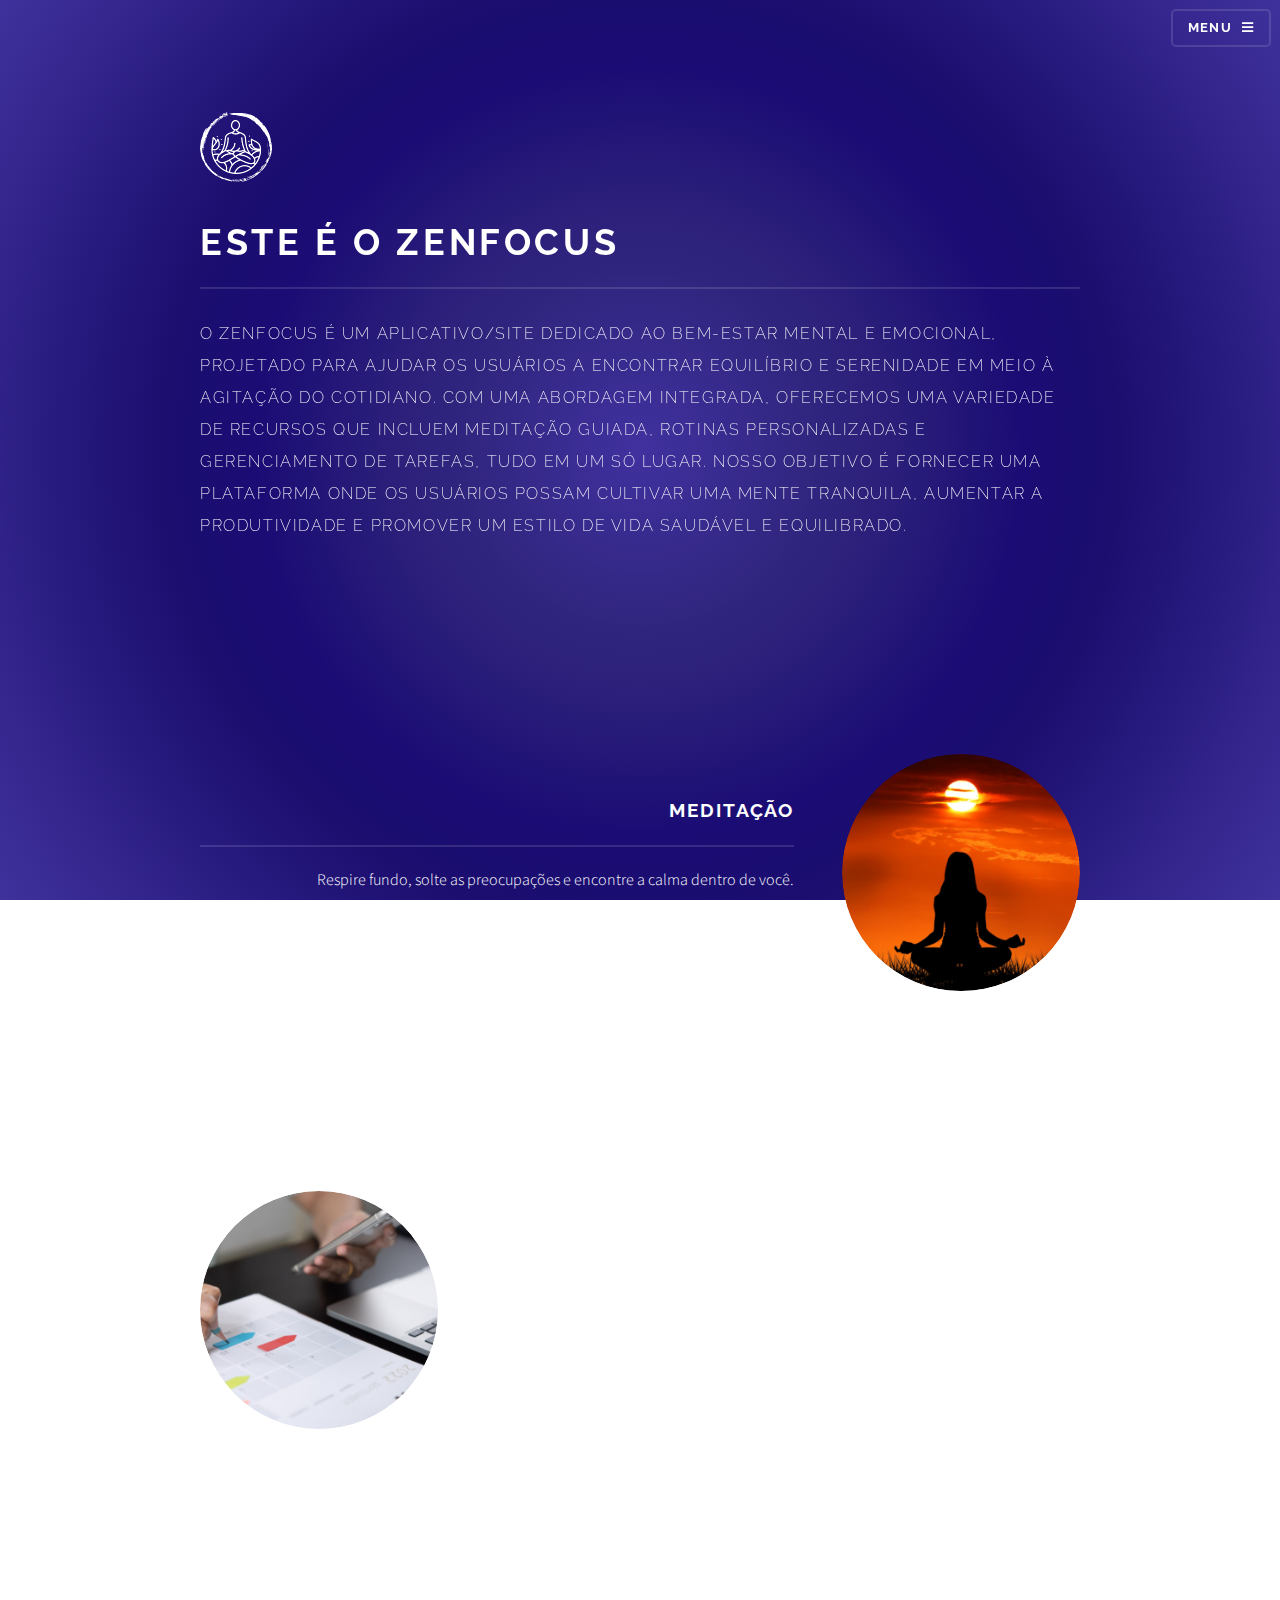
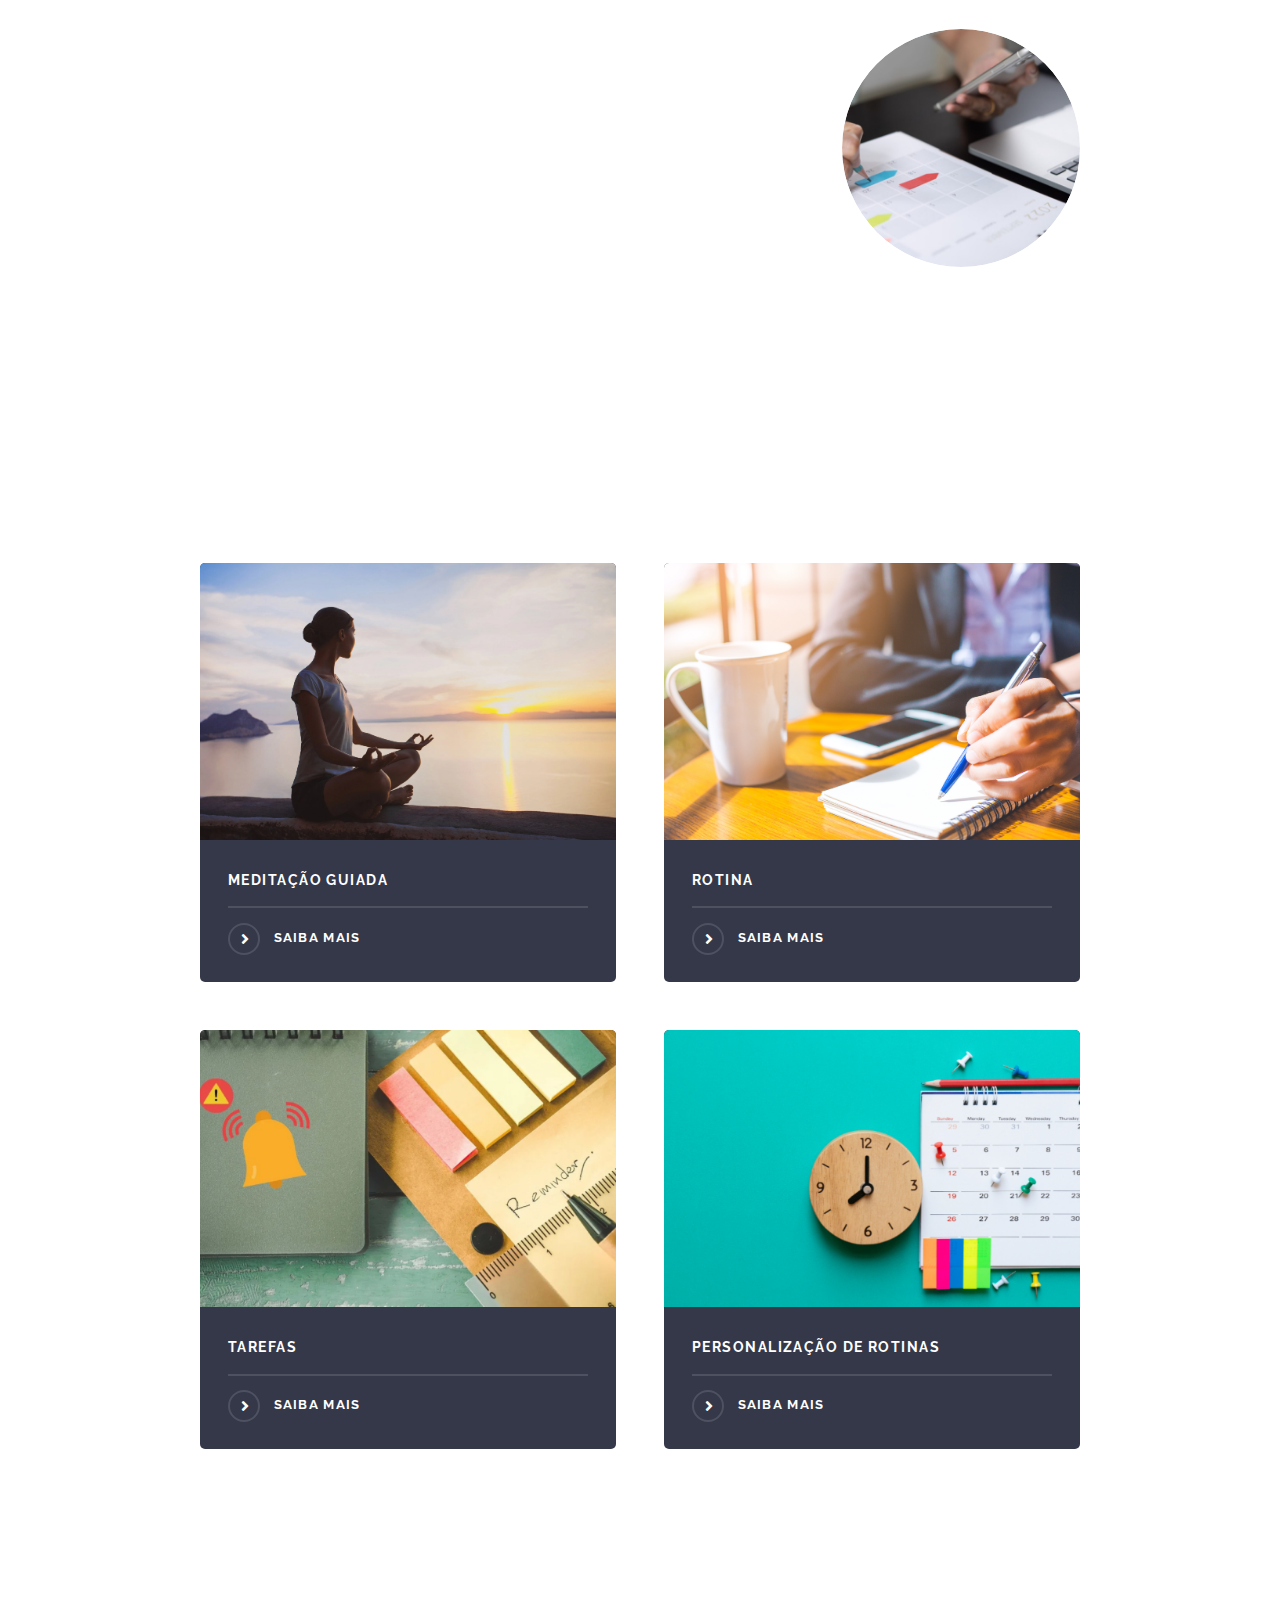
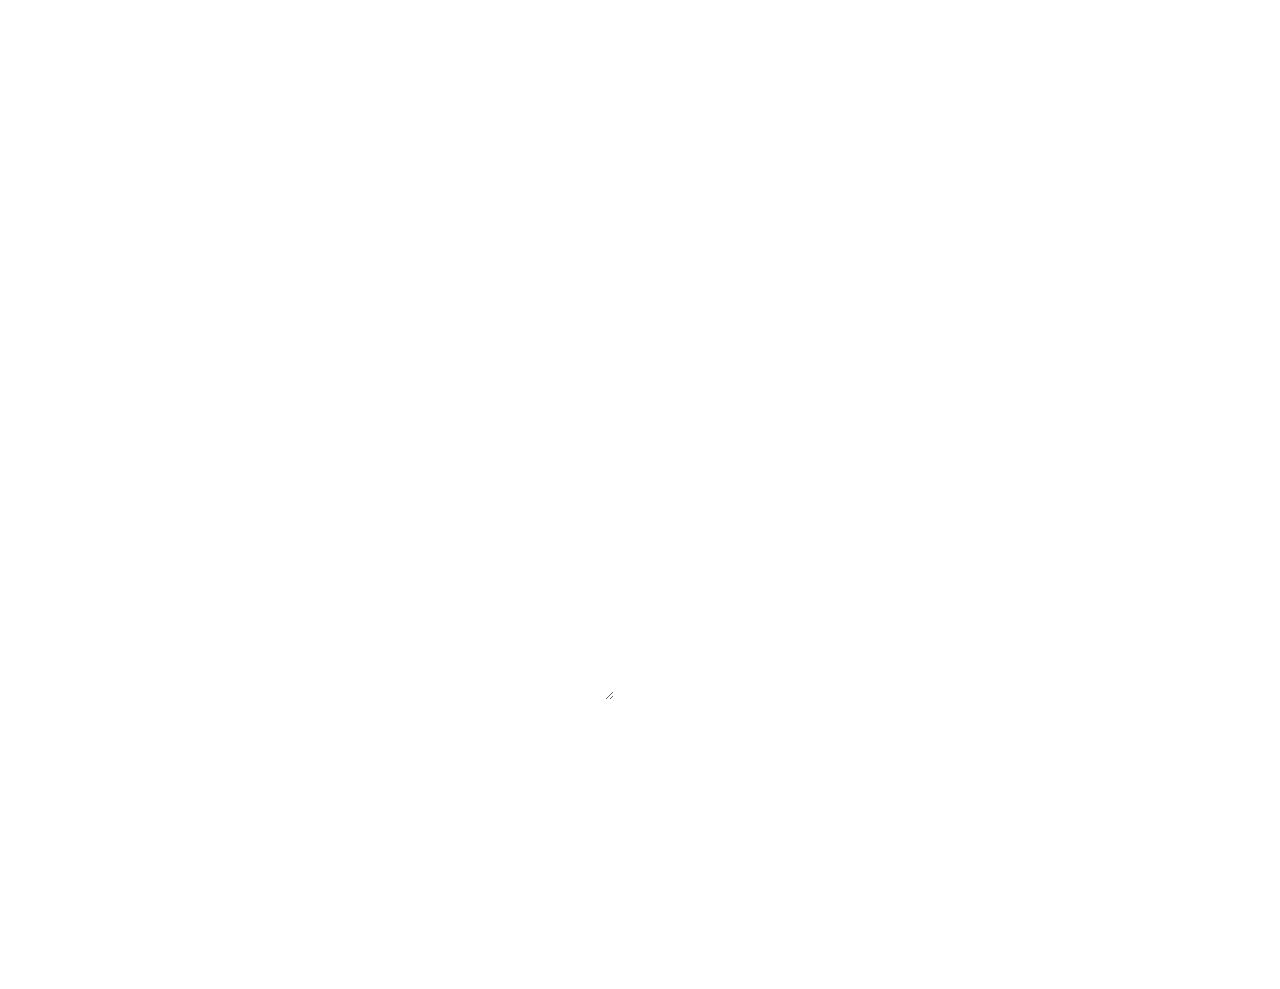
<file: html5up-solid-state/index.html>
<!DOCTYPE HTML>
<!--
	Solid State por HTML5 UP
	html5up.net | @ajlkn
	Gratuito para uso pessoal e comercial sob a licença CCA 3.0 (html5up.net/license)
-->
<html>

<head>
	<title>ZenFocus</title>
	<meta charset="utf-8" />
	<meta name="viewport" content="width=device-width, initial-scale=1, user-scalable=no" />
	<link rel="stylesheet" href="assets/css/main.css" />
	<noscript>
		<link rel="stylesheet" href="assets/css/noscript.css" />
	</noscript>
	<link rel="shortcut icon" href="./images/favicon-zen.ico" type="image/x-icon">
	<script type="text/javascript" async src="https://d335luupugsy2.cloudfront.net/js/loader-scripts/d963c83c-403a-41a4-8a33-74ed4d408394-loader.js" ></script>

</head>

<body class="is-preload">
	<!-- Envolvente da Página -->
	<div id="page-wrapper">

		<!-- Cabeçalho -->
		<header id="header" class="alt">
			<h1><a href="index.html">ZenFocus</a></h1>
			<nav>
				<a href="#menu">Menu</a>
			</nav>
		</header>

		<!-- Menu -->
		<nav id="menu">
			<div class="inner">
				<h2>Menu</h2>
				<ul class="links">
					<li><a href="index.html">Início</a></li>
					<li><a href="./Login_v1/index.html">Entrar/Cadastrar</a></li>
				</ul>
				<a href="#" class="close">Fechar</a>
			</div>
		</nav>

		<!-- Banner -->
		<section id="banner">
			<div class="inner">
				<div class="logo"><img src="./images/logo.png" alt="logo"></div>
				<h2>Este é o ZenFocus</h2>
				<p>O ZenFocus é um aplicativo/site dedicado ao bem-estar mental e emocional, projetado para ajudar os usuários a encontrar equilíbrio e serenidade em meio à agitação do cotidiano. Com uma abordagem integrada, oferecemos uma variedade de recursos que incluem meditação guiada, rotinas personalizadas e gerenciamento de tarefas, tudo em um só lugar. Nosso objetivo é fornecer uma plataforma onde os usuários possam cultivar uma mente tranquila, aumentar a produtividade e promover um estilo de vida saudável e equilibrado.
				</p>
			</div>
		</section>

		<!-- Envoltório -->
		<section id="wrapper">

			<!-- Um -->
			<section id="one" class="wrapper spotlight style1">
				<div class="inner">
					<a href="#" class="image"><img src="images/bolinha-meditacao.png" alt="" /></a>
					<div class="content">
						<h2 class="major">Meditação</h2>
						<p>Respire fundo, solte as preocupações e encontre a calma dentro de você.</p>
						<a href="./paginas-alternativas/meditacao.html" id="bolinha-um" class="special">Saiba mais</a>
					</div>
				</div>
			</section>

			<!-- Dois -->
			<section id="two" class="wrapper alt spotlight style2">
				<div class="inner">
					<a href="#" class="image"><img src="images/bolinha-agenda-e-rotina.png" alt="" /></a>
					<div class="content">
						<h2 class="major">Agenda e Rotina</h2>
						<p>Respire fundo, solte as preocupações e encontre a calma dentro de você.</p>
						<a href="./paginas-alternativas/agenda-e-rotina.html" id="bolinha-dois" class="special">Saiba mais</a>
					</div>
				</div>
			</section>

			<!-- Três -->
			<section id="two" class="wrapper alt spotlight style2">
				<div class="inner">
					<a href="#" class="image"><img src="images/bolinha-agenda-e-rotina.png" alt="" /></a>
					<div class="content">
						<h2 class="major">Adicionar tarefas</h2>
						<p>Adicione tarefas e personalize sua rotina, trazendo mais estabilidade e conforto para o seu dia.</p>
						<a href="./paginas-alternativas/adicionar-tarefas.html" id="bolinha-tres" class="special">Saiba mais</a>
					</div>
				</div>
			</section>
			<!-- Quatro -->
			<section id="four" class="wrapper alt style1">
				<div class="inner">
					<h2 class="major">Conheça um pouco das nossas funcionalidades</h2>
					<section class="features">
						<article>
							<a class="image"><img src="images/meditacao-guiada.png" alt="" /></a>
							<h3 class="major">Meditação Guiada</h3>
							<a href="#" class="special" data-info="A meditação guiada é uma prática que envolve o uso de áudios ou vídeos para orientar a mente e o corpo em um estado de relaxamento profundo e atenção plena. Guiados por um instrutor, os praticantes são conduzidos por visualizações, técnicas de respiração e sugestões verbais que os ajudam a relaxar, reduzir o estresse e cultivar uma maior consciência do momento presente. Esta prática é acessível a todos, independentemente da experiência prévia com meditação, e pode trazer uma série de benefícios para a saúde mental e emocional.">Saiba mais</a>
							<div id="popup-meditacao-guiada" class="popup">
								<div class="popup-content">
									<span class="close">X</span>
									<p>Lorem ipsum dolor sit amet consectetur adipisicing elit. Minima sequi numquam facere, iusto et, debitis ut qui perspiciatis illum sunt hic fugit quo maiores nam aut saepe repudiandae veritatis magnam?</p>
								</div>
							</div>
						</article>
						<article>
							<a class="image"><img src="images/Board-Education_What-Is-Agenda-Management (1).png" alt="" /></a>
							<h3 class="major">Rotina</h3>
							<a href="#" class="special" data-info="A rotina é uma série de atividades ou hábitos regulares que uma pessoa segue diariamente ou em intervalos definidos de tempo. Ela proporciona estrutura e organização à vida cotidiana, ajudando a reduzir a ansiedade, aumentar a eficiência e promover um senso de segurança e previsibilidade. Uma rotina bem planejada pode incluir tarefas domésticas, trabalho, exercícios, momentos de lazer e autocuidado, proporcionando equilíbrio e bem-estar ao indivíduo.">Saiba mais</a>
							<div id="popup-meditacao-guiada" class="popup">
								<div class="popup-content">
									<span class="close">X</span>
									<p>Lorem ipsum dolor sit amet consectetur adipisicing elit. Minima sequi numquam facere, iusto et, debitis ut qui perspiciatis illum sunt hic fugit quo maiores nam aut saepe repudiandae veritatis magnam?</p>
								</div>
							</div>
						</article>
						<article>
							<a class="image"><img src="images/1.png" alt="" /></a>
							<h3 class="major">Tarefas</h3>
							<a href="#" class="special" data-info="Tarefas são atividades específicas que precisam ser realizadas para alcançar um objetivo ou completar uma meta. Elas podem variar em complexidade e urgência, desde tarefas simples do dia a dia, como responder a e-mails, até projetos de longo prazo que exigem planejamento detalhado. Organizar e priorizar tarefas é essencial para uma gestão eficaz do tempo e para manter a produtividade.">Saiba mais</a>
							<div id="popup-meditacao-guiada" class="popup">
								<div class="popup-content">
									<span class="close">X</span>
									<p>Lorem ipsum dolor sit amet consectetur adipisicing elit. Minima sequi numquam facere, iusto et, debitis ut qui perspiciatis illum sunt hic fugit quo maiores nam aut saepe repudiandae veritatis magnam?</p>
								</div>
							</div>
						</article>
						<article>
							<a class="image"><img src="images/2.png" alt="" /></a>
							<h3 class="major">Personalização de Rotinas</h3>
							<a href="#" class="special" data-info="As rotinas personalizadas são conjuntos de atividades adaptadas às necessidades e preferências individuais de uma pessoa. Elas são projetadas para ajudar na organização do tempo e na consecução de objetivos pessoais, profissionais ou de saúde. Ao criar uma rotina personalizada, é possível incorporar hábitos específicos, como exercícios físicos, meditação, trabalho, estudos e momentos de lazer, de acordo com as preferências e estilo de vida de cada indivíduo. Isso proporciona uma sensação de controle e bem-estar, promovendo uma vida mais equilibrada e satisfatória.">Saiba mais</a>
							<div id="popup-meditacao-guiada" class="popup">
								<div class="popup-content">
									<span class="close">X</span>
									<p>Lorem ipsum dolor sit amet consectetur adipisicing elit. Minima sequi numquam facere, iusto et, debitis ut qui perspiciatis illum sunt hic fugit quo maiores nam aut saepe repudiandae veritatis magnam?</p>
								</div>
							</div>
						</article>
					</section>
					<ul class="actions">
						<li><a href="#" class="button">Navegar em Tudo</a></li>
					</ul>
				</div>
			</section>

		</section>



		<div id="popup" class="popup">
			<div class="popup-content">
				<span class="close">&times;</span>
				<p id="popup-text">Texto de informação dentro da caixa de popup.</p>
			</div>
		</div>
		



		<!-- Rodapé -->
		<section id="footer">
			<div class="inner">
				<h2 class="major">Entre em contato</h2>
				<p>Cras mattis ante fermentum, malesuada neque vitae, eleifend erat. Phasellus non pulvinar erat. Fusce
					tincidunt, nisl eget mattis egestas, purus ipsum consequat orci, sit amet lobortis lorem lacus in
					tellus. Sed ac elementum arcu. Quisque placerat auctor laoreet.</p>
				<form method="post" action="#">
					<div class="fields">
						<div class="field">
							<label for="name">Nome</label>
							<input type="text" name="name" id="name" />
						</div>
						<div class="field">
							<label for="email">Email</label>
							<input type="email" name="email" id="email" />
						</div>
						<div class="field">
							<label for="message">Mensagem</label>
							<textarea name="message" id="message" rows="4"></textarea>
						</div>
					</div>
					<ul class="actions">
						<li><input type="submit" value="Enviar Mensagem" /></li>
					</ul>
				</form>
				<ul class="contact">
					<li class="icon solid fa-home">
						Untitled Inc<br />
						1234 Algum Lugar Rua Suite #2894<br />
						Nashville, TN 00000-0000
					</li>
					<li class="icon solid fa-phone">(000) 000-0000</li>
					<li class="icon solid fa-envelope"><a href="#">informacao@semnome.tld</a></li>
					<li class="icon brands fa-twitter"><a href="#">twitter.com/semnome-tld</a></li>
					<li class="icon brands fa-facebook-f"><a href="#">facebook.com/semnome-tld</a></li>
					<li class="icon brands fa-instagram"><a href="#">instagram.com/semnome-tld</a></li>
				</ul>
				<ul class="copyright">
					<li>&copy; Untitled Inc. Todos os direitos reservados.</li>
					<li>Design: <a href="http://html5up.net">HTML5 UP</a></li>
				</ul>
			</div>
		</section>

	</div>

	<!-- Scripts -->
	<script src="assets/js/jquery.min.js"></script>
	<script src="assets/js/jquery.scrollex.min.js"></script>
	<script src="assets/js/browser.min.js"></script>
	<script src="assets/js/breakpoints.min.js"></script>
	<script src="assets/js/util.js"></script>
	<script src="assets/js/main.js"></script>

</body>

</html>
</file>
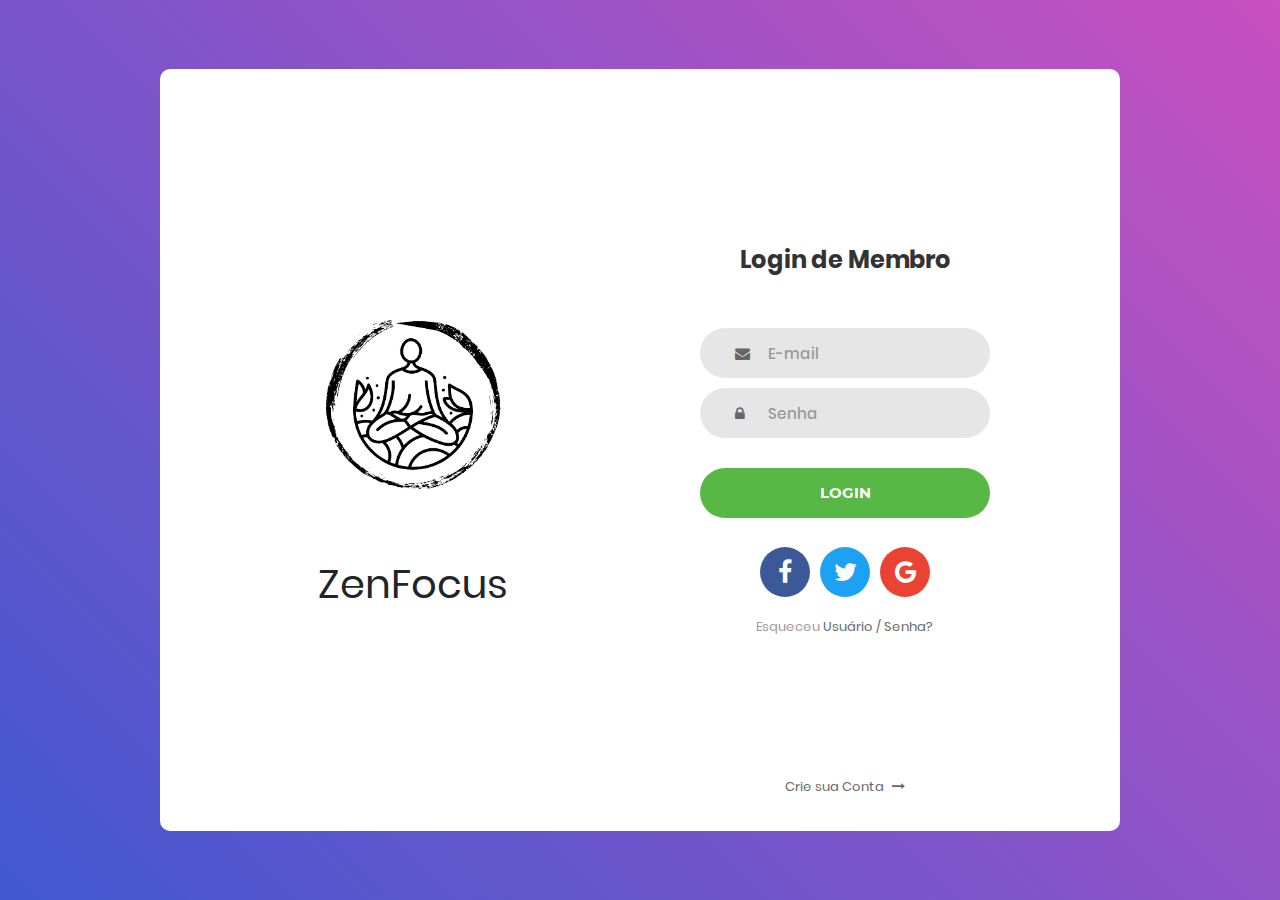
<file: html5up-solid-state/Login_v1/index.html>
<!DOCTYPE html>
<html lang="pt">

<head>
	<title>Bem-vindo!</title>
	<meta charset="UTF-8">
	<meta name="viewport" content="width=device-width, initial-scale=1">
	<!--===============================================================================================-->
	<link rel="shortcut icon" href="images/icons/favicon-zen.ico" type="image/x-icon">
	<!--===============================================================================================-->
	<link rel="stylesheet" type="text/css" href="vendor/bootstrap/css/bootstrap.min.css">
	<!--===============================================================================================-->
	<link rel="stylesheet" type="text/css" href="fonts/font-awesome-4.7.0/css/font-awesome.min.css">
	<!--===============================================================================================-->
	<link rel="stylesheet" type="text/css" href="vendor/animate/animate.css">
	<!--===============================================================================================-->
	<link rel="stylesheet" type="text/css" href="vendor/css-hamburgers/hamburgers.min.css">
	<!--===============================================================================================-->
	<link rel="stylesheet" type="text/css" href="vendor/select2/select2.min.css">
	<!--===============================================================================================-->
	<link rel="stylesheet" type="text/css" href="css/util.css">
	<link rel="stylesheet" type="text/css" href="css/main.css">
	<!--===============================================================================================-->
</head>

<body>
	<div class="limiter">
		<div class="container-login100">
			<div class="wrap-login100">
				<div class="login100-pic js-tilt" data-tilt>
					<img src="images/Design_sem_nome__1_-removebg-preview.png" alt="IMG">
					<h1 class="ZenFocus">ZenFocus</h1>
				</div>

				<form class="login100-form validate-form">
					<span class="login100-form-title">
						Login de Membro
					</span>

					<div class="wrap-input100 validate-input" data-validate="E-mail válido é necessário: ex@abc.xyz">
						<input class="input100" type="text" name="email" placeholder="E-mail">
						<span class="focus-input100"></span>
						<span class="symbol-input100">
							<i class="fa fa-envelope" aria-hidden="true"></i>
						</span>
					</div>

					<div class="wrap-input100 validate-input" data-validate="Senha é necessária">
						<input class="input100" type="password" name="pass" placeholder="Senha">
						<span class="focus-input100"></span>
						<span class="symbol-input100">
							<i class="fa fa-lock" aria-hidden="true"></i>
						</span>
					</div>

					<div class="container-login100-form-btn">
						<button id="login-button" class="login100-form-btn">
							Login
						</button>
					</div>
					<br>
					<div class="flex-c-m">
						<a href="#" class="login100-social-item bg1">
							<i class="fa fa-facebook"></i>
						</a>

						<a href="#" class="login100-social-item bg2">
							<i class="fa fa-twitter"></i>
						</a>

						<a href="#" class="login100-social-item bg3">
							<i class="fa fa-google"></i>
						</a>
					</div>

					<div class="text-center p-t-12">
						<span class="txt1">
							Esqueceu
						</span>
						<a class="txt2" href="#">
							Usuário / Senha?
						</a>
					</div>

					<div class="text-center p-t-136">
						<a class="txt2" href="#">
							Crie sua Conta
							<i class="fa fa-long-arrow-right m-l-5" aria-hidden="true"></i>
						</a>
					</div>
				</form>
			</div>
		</div>
	</div>



	<!--===============================================================================================-->
	<script src="vendor/jquery/jquery-3.2.1.min.js"></script>
	<!--===============================================================================================-->
	<script src="vendor/bootstrap/js/popper.js"></script>
	<script src="vendor/bootstrap/js/bootstrap.min.js"></script>
	<!--===============================================================================================-->
	<script src="vendor/select2/select2.min.js"></script>
	<!--===============================================================================================-->
	<script src="vendor/tilt/tilt.jquery.min.js"></script>
	<script>
		$('.js-tilt').tilt({
			scale: 1.1
		})
	</script>
	<!--===============================================================================================-->
	<script src="js/main.js"></script>

	<script>
		document.querySelector(".login100-form").addEventListener("submit", function(event) {
			// Cancelar a ação padrão do formulário
			event.preventDefault();
		
			window.location.href = "../index.html";
		});
	</script>
	
	
</body>

</html>
</file>
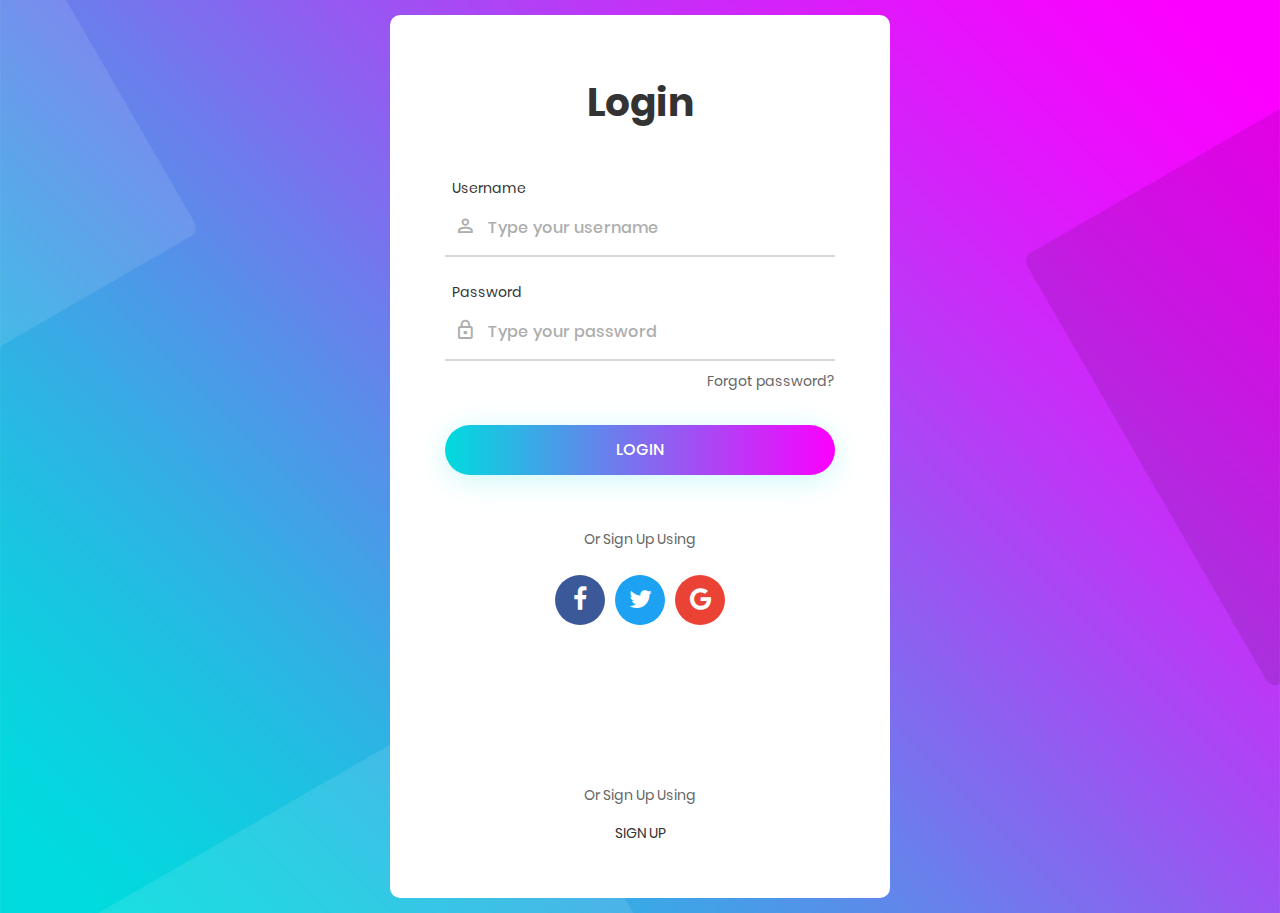
<file: html5up-solid-state/Login_v4/index.html>
<!DOCTYPE html>
<html lang="en">
<head>
	<title>Login V4</title>
	<meta charset="UTF-8">
	<meta name="viewport" content="width=device-width, initial-scale=1">
<!--===============================================================================================-->	
	<link rel="icon" type="image/png" href="images/icons/favicon.ico"/>
<!--===============================================================================================-->
	<link rel="stylesheet" type="text/css" href="vendor/bootstrap/css/bootstrap.min.css">
<!--===============================================================================================-->
	<link rel="stylesheet" type="text/css" href="fonts/font-awesome-4.7.0/css/font-awesome.min.css">
<!--===============================================================================================-->
	<link rel="stylesheet" type="text/css" href="fonts/iconic/css/material-design-iconic-font.min.css">
<!--===============================================================================================-->
	<link rel="stylesheet" type="text/css" href="vendor/animate/animate.css">
<!--===============================================================================================-->	
	<link rel="stylesheet" type="text/css" href="vendor/css-hamburgers/hamburgers.min.css">
<!--===============================================================================================-->
	<link rel="stylesheet" type="text/css" href="vendor/animsition/css/animsition.min.css">
<!--===============================================================================================-->
	<link rel="stylesheet" type="text/css" href="vendor/select2/select2.min.css">
<!--===============================================================================================-->	
	<link rel="stylesheet" type="text/css" href="vendor/daterangepicker/daterangepicker.css">
<!--===============================================================================================-->
	<link rel="stylesheet" type="text/css" href="css/util.css">
	<link rel="stylesheet" type="text/css" href="css/main.css">
<!--===============================================================================================-->
</head>
<body>
	
	<div class="limiter">
		<div class="container-login100" style="background-image: url('images/bg-01.jpg');">
			<div class="wrap-login100 p-l-55 p-r-55 p-t-65 p-b-54">
				<form class="login100-form validate-form">
					<span class="login100-form-title p-b-49">
						Login
					</span>

					<div class="wrap-input100 validate-input m-b-23" data-validate = "Username is reauired">
						<span class="label-input100">Username</span>
						<input class="input100" type="text" name="username" placeholder="Type your username">
						<span class="focus-input100" data-symbol="&#xf206;"></span>
					</div>

					<div class="wrap-input100 validate-input" data-validate="Password is required">
						<span class="label-input100">Password</span>
						<input class="input100" type="password" name="pass" placeholder="Type your password">
						<span class="focus-input100" data-symbol="&#xf190;"></span>
					</div>
					
					<div class="text-right p-t-8 p-b-31">
						<a href="#">
							Forgot password?
						</a>
					</div>
					
					<div class="container-login100-form-btn">
						<div class="wrap-login100-form-btn">
							<div class="login100-form-bgbtn"></div>
							<button class="login100-form-btn">
								Login
							</button>
						</div>
					</div>

					<div class="txt1 text-center p-t-54 p-b-20">
						<span>
							Or Sign Up Using
						</span>
					</div>

					<div class="flex-c-m">
						<a href="#" class="login100-social-item bg1">
							<i class="fa fa-facebook"></i>
						</a>

						<a href="#" class="login100-social-item bg2">
							<i class="fa fa-twitter"></i>
						</a>

						<a href="#" class="login100-social-item bg3">
							<i class="fa fa-google"></i>
						</a>
					</div>

					<div class="flex-col-c p-t-155">
						<span class="txt1 p-b-17">
							Or Sign Up Using
						</span>

						<a href="#" class="txt2">
							Sign Up
						</a>
					</div>
				</form>
			</div>
		</div>
	</div>
	

	<div id="dropDownSelect1"></div>
	
<!--===============================================================================================-->
	<script src="vendor/jquery/jquery-3.2.1.min.js"></script>
<!--===============================================================================================-->
	<script src="vendor/animsition/js/animsition.min.js"></script>
<!--===============================================================================================-->
	<script src="vendor/bootstrap/js/popper.js"></script>
	<script src="vendor/bootstrap/js/bootstrap.min.js"></script>
<!--===============================================================================================-->
	<script src="vendor/select2/select2.min.js"></script>
<!--===============================================================================================-->
	<script src="vendor/daterangepicker/moment.min.js"></script>
	<script src="vendor/daterangepicker/daterangepicker.js"></script>
<!--===============================================================================================-->
	<script src="vendor/countdowntime/countdowntime.js"></script>
<!--===============================================================================================-->
	<script src="js/main.js"></script>

</body>
</html>
</file>
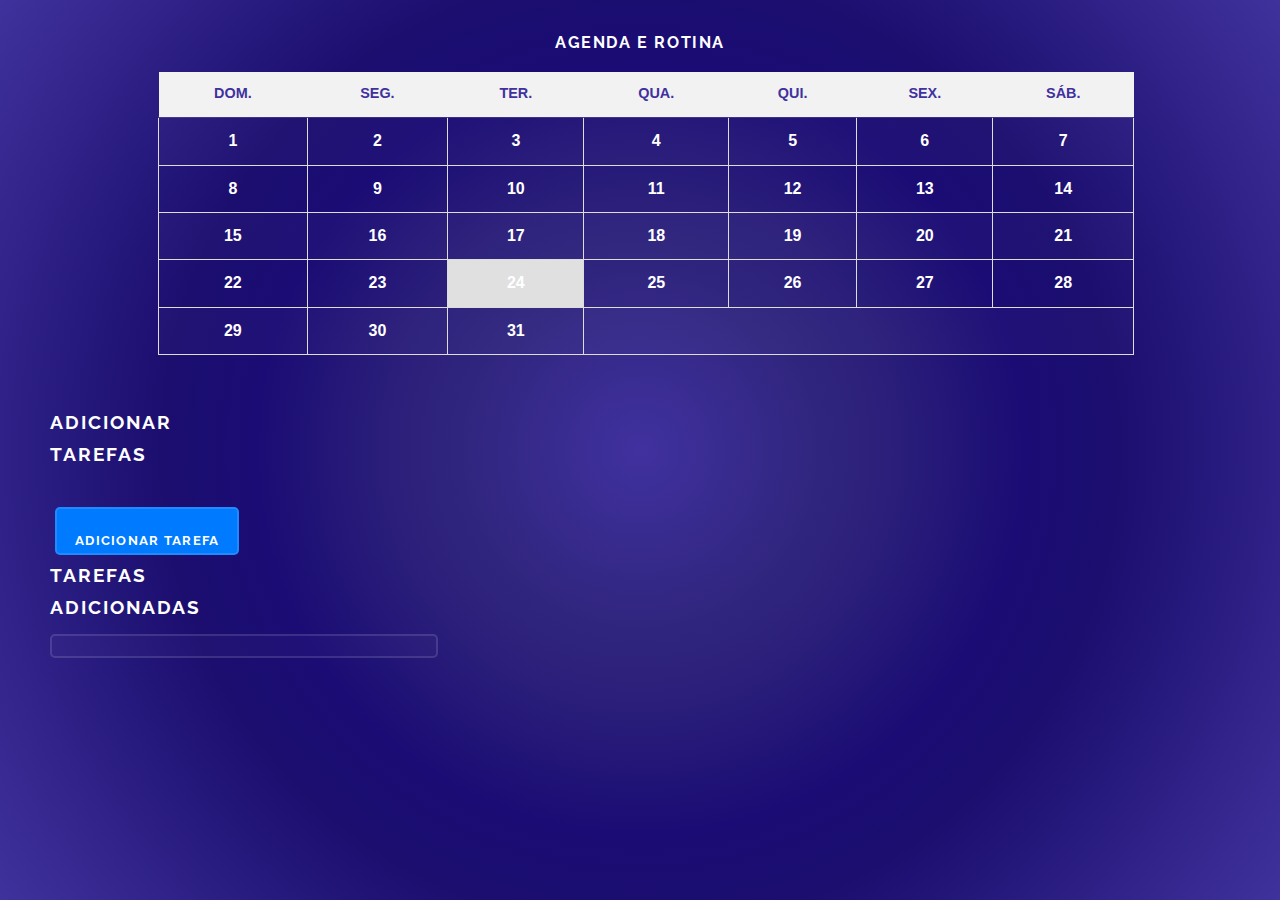
<file: html5up-solid-state/paginas-alternativas/adicionar-tarefas.html>
<!DOCTYPE html>
<html>
<head>
    <meta charset='utf-8'>
    <meta http-equiv='X-UA-Compatible' content='IE=edge'>
    <title>Adicionar tarefas</title>
    <meta name='viewport' content='width=device-width, initial-scale=1'>
    <link rel='stylesheet' type='text/css' media='screen' href='/html5up-solid-state/assets/css/main.css'>
    <script src=''></script><style>
        body {
            font-family: sans-serif;
            padding: 30px;
            background: rgb(64, 49, 159);
            background: radial-gradient(circle, rgba(64, 49, 159, 1) 0%, rgba(48, 37, 126, 1) 23%, rgba(42, 30, 122, 1) 33%, rgba(26, 12, 116, 1) 49%, rgba(27, 14, 111, 1) 61%, rgba(64, 50, 156, 1) 100%);
            background-size: cover;
            background-attachment: fixed;
            background-position: center;
        }

        h1 {
            color: white;
            text-align: center;
        }

        h2 {
            color: #fff;
        }

        .calendar {
            width: 80%;
            border-collapse: collapse;
            position: relative;
            color: #fff;
            left: 10vw;
        }

        .calendar th {
            background-color: #f2f2f2;
            padding: 10px;
            text-align: center;
            color: rgb(64, 49, 159);
        }

        .calendar td {
            border: 1px solid #ddd;
            padding: 10px;
            text-align: center;
        }

        .calendar .day {
            font-weight: bold;
        }

        .calendar .today {
            background-color: #e0e0e0;
        }

        .sidebar {
            width: 20%;
            padding: 20px;
        }

        .sidebar h2 {
            margin-bottom: 10px;
        }

        .sidebar ul {
            list-style: none;
            padding: 0;
        }

        .sidebar li {
            margin-bottom: 5px;
        }

        .sidebar .agenda-item {
            display: flex;
            align-items: center;
        }

        .sidebar .agenda-item input[type="checkbox"] {
            margin-right: 10px;
        }

        .sidebar .agenda-item .name {
            font-weight: bold;
        }

        .sidebar .button-group {
            display: flex;
            justify-content: space-between;
            align-items: center;
            margin-top: 20px;
        }

        .btn {
            margin: 5px;
            padding: 10px 20px;
            background-color: #007bff;
            color: #fff;
            border: none;
            border-radius: 5px;
            cursor: pointer;
            transition: background-color 0.2s ease-in-out;
            text-transform: uppercase;
        }

        .btn:hover {
            opacity: 0.8;
        }

        label {
            padding: 15px;
        }

        input {
            -webkit-text-size-adjust: none;
            box-sizing: inherit;
            margin-bottom: 0;
            appearance: none;
            transition: background-color 0.2s ease-in-out;
            background-color: transparent;
            border-radius: 5px;
            border: 0;
            box-shadow: inset 0 0 0 2px rgba(255, 255, 255, 0.125);
            color: #ffffff !important;
            cursor: pointer;
            display: inline-block;
            font-family: Raleway, Helvetica, sans-serif;
            font-size: 0.8em;
            font-weight: 700;
            height: 3.75em;
            letter-spacing: 0.1em;
            line-height: 3.75em;
            padding: 0 2.25em;
            text-align: center;
            text-decoration: none;
            text-transform: uppercase;
            white-space: nowrap;
        }

        label {
            color: #ffffff;
            display: block;
            font-family: Raleway, Helvetica, sans-serif;
            font-size: 0.8em;
            font-weight: 700;
            letter-spacing: 0.1em;
            margin: 0 0 0.7em 0;
            text-transform: uppercase;
        }

        select {
            -webkit-text-size-adjust: none;
            box-sizing: inherit;
            font-family: "Source Sans Pro", Helvetica, sans-serif;
            font-size: 16.5pt;
            font-weight: 300;
            line-height: 1.65;
            appearance: none;
            background: rgba(255, 255, 255, 0.025);
            border-radius: 5px;
            border: solid 2px rgba(255, 255, 255, 0.125);
            color: #fff;
            display: block;
            outline: 0;
            padding: 0 1em;
            text-decoration: none;
            width: 55%;
            background-image: url("data:image/svg+xml;charset=utf8,%3Csvg xmlns='http://www.w3.org/2000/svg' width='40' height='40' preserveAspectRatio='none' viewBox='0 0 40 40'%3E%3Cpath d='M9.4,12.3l10.4,10.4l10.4-10.4c0.2-0.2,0.5-0.4,0.9-0.4c0.3,0,0.6,0.1,0.9,0.4l3.3,3.3c0.2,0.2,0.4,0.5,0.4,0.9 c0,0.4-0.1,0.6-0.4,0.9L20.7,31.9c-0.2,0.2-0.5,0.4-0.9,0.4c-0.3,0-0.6-0.1-0.9-0.4L4.3,17.3c-0.2-0.2-0.4-0.5-0.4-0.9 c0-0.4,0.1-0.6,0.4-0.9l3.3-3.3c0.2-0.2,0.5-0.4,0.9-0.4S9.1,12.1,9.4,12.3z' fill='rgba(255, 255, 255, 0.125)' /%3E%3C/svg%3E");
            background-size: 1.25rem;
            background-repeat: no-repeat;
            background-position: calc(100% - 1rem) center;
            padding-right: 2.75em;
            text-overflow: ellipsis;
            height: 2.75em;
        }

        select option {
            color: #ffffff;
            background: #2e3141;
        }

        #lista-de-tarefas-gerenciamento {
            -webkit-text-size-adjust: none;
            box-sizing: inherit;
            font-family: "Source Sans Pro", Helvetica, sans-serif;
            font-size: 16.5pt;
            font-weight: 300;
            line-height: 1.65;
            appearance: none;
            background: rgba(255, 255, 255, 0.025);
            border-radius: 5px;
            border: solid 2px rgba(255, 255, 255, 0.125);
            color: #fff;
            display: block;
            outline: 0;
            padding: 10px;
            text-decoration: none;
            width: 190%;
            background-size: 1.25rem;
            background-repeat: no-repeat;
            background-position: calc(100% - 1rem) center;
            text-overflow: ellipsis;
            height: auto;
        }
    </style>
</head>

<body>
    <h1>Agenda e rotina</h1>
    <div class="container">
        <table class="calendar">
            <thead>
                <tr>
                    <th>DOM.</th>
                    <th>SEG.</th>
                    <th>TER.</th>
                    <th>QUA.</th>
                    <th>QUI.</th>
                    <th>SEX.</th>
                    <th>SÁB.</th>
                </tr>
            </thead>
            <tbody>
                <tr>
                    <td class="day" data-day="1">1</td>
                    <td class="day" data-day="2">2</td>
                    <td class="day" data-day="3">3</td>
                    <td class="day" data-day="4">4</td>
                    <td class="day" data-day="5">5</td>
                    <td class="day" data-day="6">6</td>
                    <td class="day" data-day="7">7</td>
                </tr>
                <tr>
                    <td class="day" data-day="8">8</td>
                    <td class="day" data-day="9">9</td>
                    <td class="day" data-day="10">10</td>
                    <td class="day" data-day="11">11</td>
                    <td class="day" data-day="12">12</td>
                    <td class="day" data-day="13">13</td>
                    <td class="day" data-day="14">14</td>
                </tr>
                <tr>
                    <td class="day" data-day="15">15</td>
                    <td class="day" data-day="16">16</td>
                    <td class="day" data-day="17">17</td>
                    <td class="day" data-day="18">18</td>
                    <td class="day" data-day="19">19</td>
                    <td class="day" data-day="20">20</td>
                    <td class="day" data-day="21">21</td>
                </tr>
                <tr>
                    <td class="day" data-day="22">22</td>
                    <td class="day" data-day="23">23</td>
                    <td class="day" data-day="24">24</td>
                    <td class="day" data-day="25">25</td>
                    <td class="day" data-day="26">26</td>
                    <td class="day" data-day="27">27</td>
                    <td class="day" data-day="28">28</td>
                </tr>
                <tr>
                    <td class="day" data-day="29">29</td>
                    <td class="day" data-day="30">30</td>
                    <td class="day" data-day="31">31</td>
                    <td colspan="4"></td>
                </tr>
            </tbody>
        </table>
        <div class="sidebar">
            <form id="formularioDeAdicaoDeTarefa">
                <h2>Adicionar Tarefas</h2>
                <ul id="lista-de-tarefas"> </ul>
            </form>
            <div class="button-group">
                <button id="add-task-btn" class="btn">Adicionar tarefa</button>
            </div>
            <form id="add-task-form" style="display: none;">
                <label for="task-name">Nome da tarefa:</label>
                <input type="text" id="task-name" name="task-name"><br>
                <label for="task-day">Dia da tarefa:</label>
                <select id="task-day" name="task-day">
                    <!-- Opções de dias -->
                    <option value="1">1</option>
                    <option value="2">2</option>
                    <!-- Continue para os dias 3 a 31 -->
                    <option value="3">3</option>
                    <option value="4">4</option>
                    <option value="5">5</option>
                    <option value="6">6</option>
                    <option value="7">7</option>
                    <option value="8">8</option>
                    <option value="9">9</option>
                    <option value="10">10</option>
                    <option value="11">11</option>
                    <option value="12">12</option>
                    <option value="13">13</option>
                    <option value="14">14</option>
                    <option value="15">15</option>
                    <option value="16">16</option>
                    <option value="17">17</option>
                    <option value="18">18</option>
                    <option value="19">19</option>
                    <option value="20">20</option>
                    <option value="21">21</option>
                    <option value="22">22</option>
                    <option value="23">23</option>
                    <option value="24">24</option>
                    <option value="25">25</option>
                    <option value="26">26</option>
                    <option value="27">27</option>
                    <option value="28">28</option>
                    <option value="29">29</option>
                    <option value="30">30</option>
                    <option value="31">31</option>
                </select><br><br>
                <input type="submit" value="Adicionar tarefa">
            </form>
            <div id="gerenciamento-de-tarefas">
                <h2>Tarefas Adicionadas</h2>
                <ul id="lista-de-tarefas-gerenciamento"></ul>
            </div>
        </div>
        <script>
            const addTaskBtn = document.getElementById('add-task-btn');
            const addTaskForm = document.getElementById('add-task-form');

            addTaskBtn.addEventListener('click', () => {
                addTaskForm.style.display = 'block';
            });

            addTaskForm.addEventListener('submit', (e) => {
                e.preventDefault();
                const taskName = document.getElementById('task-name').value;
                const taskDay = document.getElementById('task-day').value;

                const calendarCells = document.querySelectorAll('.calendar td.day');
                calendarCells.forEach((cell) => {
                    if (cell.dataset.day === taskDay) {
                        const taskList = cell.querySelector('ul') || document.createElement('ul');
                        if (!cell.querySelector('ul')) {
                            cell.appendChild(taskList);
                        }
                        const taskListItem = document.createElement('li');
                        taskListItem.textContent = taskName;
                        taskList.appendChild(taskListItem);
                    }
                });

                addTaskToManagement(taskName, taskDay);

                addTaskForm.style.display = 'none';
                document.getElementById('task-name').value = '';
            });

            function addTaskToManagement(taskName, taskDay) {
                const taskManagementList = document.getElementById('lista-de-tarefas-gerenciamento');
                const listItem = document.createElement('li');
                listItem.textContent = `${taskName} - Dia ${taskDay}`;

                const editButton = document.createElement('button');
                editButton.textContent = 'Editar';
                editButton.className = 'btn'; // Aplica o estilo de botão
                editButton.addEventListener('click', () => {
                    editTask(listItem, taskName, taskDay);
                });

                const deleteButton = document.createElement('button');
                deleteButton.textContent = 'Excluir';
                deleteButton.className = 'btn'; // Aplica o estilo de botão
                deleteButton.addEventListener('click', () => {
                    listItem.remove();
                    removeTaskFromCalendar(taskName, taskDay);
                });

                listItem.appendChild(editButton);
                listItem.appendChild(deleteButton);
                taskManagementList.appendChild(listItem);
            }

            function removeTaskFromCalendar(taskName, taskDay) {
                const calendarCells = document.querySelectorAll('.calendar td.day');
                calendarCells.forEach((cell) => {
                    if (cell.dataset.day === taskDay) {
                        const tasks = cell.querySelectorAll('ul li');
                        tasks.forEach((task) => {
                            if (task.textContent === taskName) {
                                task.remove();
                            }
                        });
                    }
                });
            }

            function editTask(listItem, oldTaskName, oldTaskDay) {
                const newTaskName = prompt('Editar nome da tarefa:', oldTaskName);
                if (newTaskName) {
                    listItem.firstChild.textContent = `${newTaskName} - Dia ${oldTaskDay}`;
                    updateTaskInCalendar(oldTaskName, oldTaskDay, newTaskName);
                }
            }

            function updateTaskInCalendar(oldTaskName, taskDay, newTaskName) {
                const calendarCells = document.querySelectorAll('.calendar td.day');
                calendarCells.forEach((cell) => {
                    if (cell.dataset.day === taskDay) {
                        const tasks = cell.querySelectorAll('ul li');
                        tasks.forEach((task) => {
                            if (task.textContent === oldTaskName) {
                                task.textContent = newTaskName;
                            }
                        });
                    }
                });
            }

            const today = new Date();
            const todayDay = today.getDate();
            const calendarCells = document.querySelectorAll('.calendar td.day');

            calendarCells.forEach((cell) => {
                if (cell.dataset.day == todayDay) {
                    cell.classList.add('today');
                }
            });
        </script>
    </div>
</body>
</html>
</file>
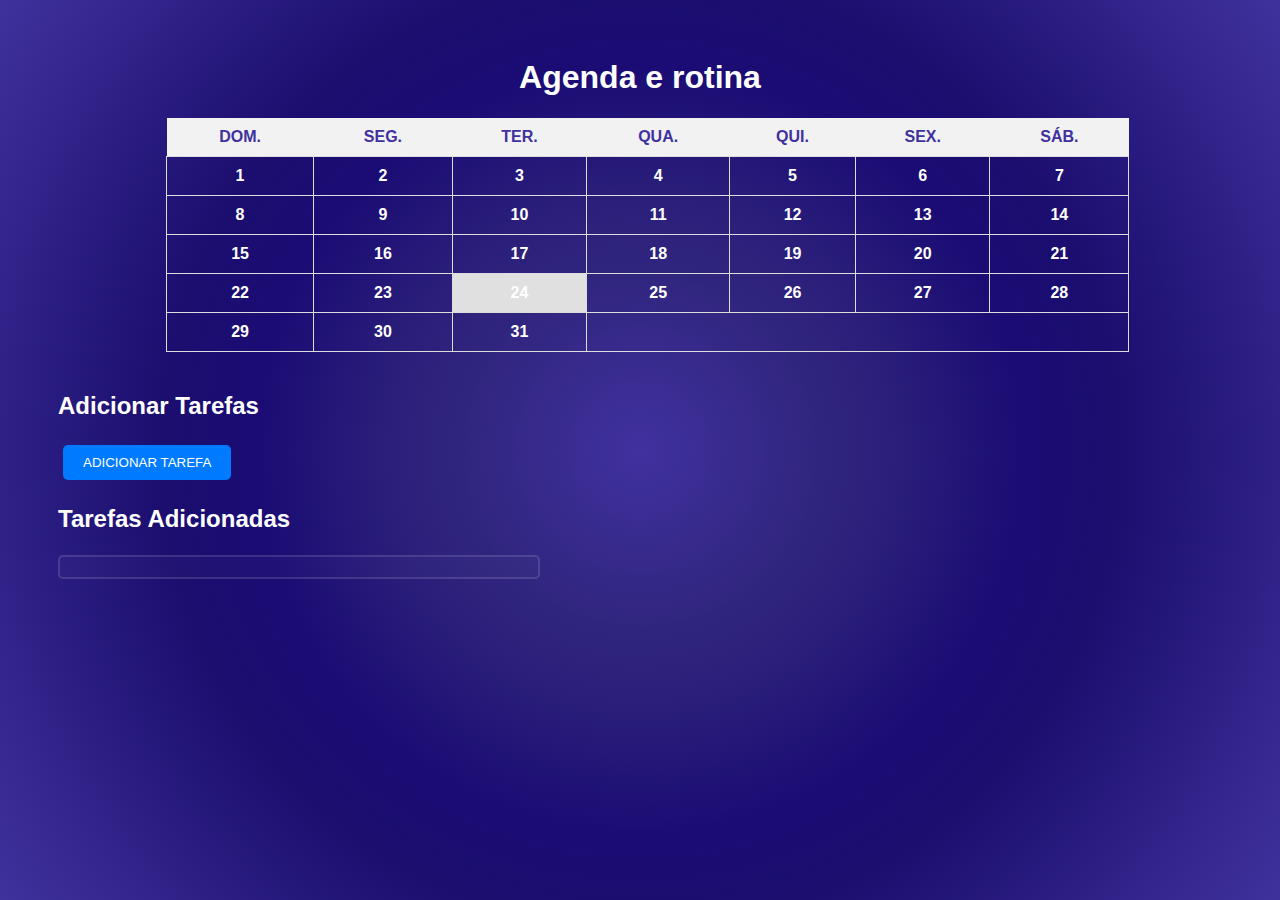
<file: html5up-solid-state/paginas-alternativas/agenda-e-rotina.html>
<!DOCTYPE html>
<html>

<head>
    <meta charset='utf-8'>
    <meta http-equiv='X-UA-Compatible' content='IE=edge'>
    <title>Agenda e rotina</title>
    <meta name='viewport' content='width=device-width, initial-scale=1'>
    <style>
        body {
            font-family: sans-serif;
            padding: 30px;
            background: rgb(64, 49, 159);
            background: radial-gradient(circle, rgba(64, 49, 159, 1) 0%, rgba(48, 37, 126, 1) 23%, rgba(42, 30, 122, 1) 33%, rgba(26, 12, 116, 1) 49%, rgba(27, 14, 111, 1) 61%, rgba(64, 50, 156, 1) 100%);
            background-size: cover;
            background-attachment: fixed;
            background-position: center;
        }

        h1 {
            color: white;
            text-align: center;
        }

        h2 {
            color: #fff;
        }

        .calendar {
            width: 80%;
            border-collapse: collapse;
            position: relative;
            color: #fff;
            left: 10vw;
        }

        .calendar th {
            background-color: #f2f2f2;
            padding: 10px;
            text-align: center;
            color: rgb(64, 49, 159);
        }

        .calendar td {
            border: 1px solid #ddd;
            padding: 10px;
            text-align: center;
        }

        .calendar .day {
            font-weight: bold;
        }

        .calendar .today {
            background-color: #e0e0e0;
        }

        .sidebar {
            width: 20%;
            padding: 20px;
        }

        .sidebar h2 {
            margin-bottom: 10px;
        }

        .sidebar ul {
            list-style: none;
            padding: 0;
        }

        .sidebar li {
            margin-bottom: 5px;
        }

        .sidebar .agenda-item {
            display: flex;
            align-items: center;
        }

        .sidebar .agenda-item input[type="checkbox"] {
            margin-right: 10px;
        }

        .sidebar .agenda-item .name {
            font-weight: bold;
        }

        .sidebar .button-group {
            display: flex;
            justify-content: space-between;
            align-items: center;
            margin-top: 20px;
        }

        .btn {
            margin: 5px;
            padding: 10px 20px;
            background-color: #007bff;
            color: #fff;
            border: none;
            border-radius: 5px;
            cursor: pointer;
            transition: background-color 0.2s ease-in-out;
            text-transform: uppercase;
        }

        .btn:hover {
            opacity: 0.8;
        }

        label {
            padding: 15px;
        }

        input {
            -webkit-text-size-adjust: none;
            box-sizing: inherit;
            margin-bottom: 0;
            appearance: none;
            transition: background-color 0.2s ease-in-out;
            background-color: transparent;
            border-radius: 5px;
            border: 0;
            box-shadow: inset 0 0 0 2px rgba(255, 255, 255, 0.125);
            color: #ffffff !important;
            cursor: pointer;
            display: inline-block;
            font-family: Raleway, Helvetica, sans-serif;
            font-size: 0.8em;
            font-weight: 700;
            height: 3.75em;
            letter-spacing: 0.1em;
            line-height: 3.75em;
            padding: 0 2.25em;
            text-align: center;
            text-decoration: none;
            text-transform: uppercase;
            white-space: nowrap;
        }

        label {
            color: #ffffff;
            display: block;
            font-family: Raleway, Helvetica, sans-serif;
            font-size: 0.8em;
            font-weight: 700;
            letter-spacing: 0.1em;
            margin: 0 0 0.7em 0;
            text-transform: uppercase;
        }

        select {
            -webkit-text-size-adjust: none;
            box-sizing: inherit;
            font-family: "Source Sans Pro", Helvetica, sans-serif;
            font-size: 16.5pt;
            font-weight: 300;
            line-height: 1.65;
            appearance: none;
            background: rgba(255, 255, 255, 0.025);
            border-radius: 5px;
            border: solid 2px rgba(255, 255, 255, 0.125);
            color: #fff;
            display: block;
            outline: 0;
            padding: 0 1em;
            text-decoration: none;
            width: 55%;
            background-image: url("data:image/svg+xml;charset=utf8,%3Csvg xmlns='http://www.w3.org/2000/svg' width='40' height='40' preserveAspectRatio='none' viewBox='0 0 40 40'%3E%3Cpath d='M9.4,12.3l10.4,10.4l10.4-10.4c0.2-0.2,0.5-0.4,0.9-0.4c0.3,0,0.6,0.1,0.9,0.4l3.3,3.3c0.2,0.2,0.4,0.5,0.4,0.9 c0,0.4-0.1,0.6-0.4,0.9L20.7,31.9c-0.2,0.2-0.5,0.4-0.9,0.4c-0.3,0-0.6-0.1-0.9-0.4L4.3,17.3c-0.2-0.2-0.4-0.5-0.4-0.9 c0-0.4,0.1-0.6,0.4-0.9l3.3-3.3c0.2-0.2,0.5-0.4,0.9-0.4S9.1,12.1,9.4,12.3z' fill='rgba(255, 255, 255, 0.125)' /%3E%3C/svg%3E");
            background-size: 1.25rem;
            background-repeat: no-repeat;
            background-position: calc(100% - 1rem) center;
            padding-right: 2.75em;
            text-overflow: ellipsis;
            height: 2.75em;
        }

        select option {
            color: #ffffff;
            background: #2e3141;
        }

        #lista-de-tarefas-gerenciamento {
            -webkit-text-size-adjust: none;
            box-sizing: inherit;
            font-family: "Source Sans Pro", Helvetica, sans-serif;
            font-size: 16.5pt;
            font-weight: 300;
            line-height: 1.65;
            appearance: none;
            background: rgba(255, 255, 255, 0.025);
            border-radius: 5px;
            border: solid 2px rgba(255, 255, 255, 0.125);
            color: #fff;
            display: block;
            outline: 0;
            padding: 10px;
            text-decoration: none;
            width: 190%;
            background-size: 1.25rem;
            background-repeat: no-repeat;
            background-position: calc(100% - 1rem) center;
            text-overflow: ellipsis;
            height: auto;
        }
    </style>
</head>

<body>
    <h1>Agenda e rotina</h1>
    <div class="container">
        <table class="calendar">
            <thead>
                <tr>
                    <th>DOM.</th>
                    <th>SEG.</th>
                    <th>TER.</th>
                    <th>QUA.</th>
                    <th>QUI.</th>
                    <th>SEX.</th>
                    <th>SÁB.</th>
                </tr>
            </thead>
            <tbody>
                <tr>
                    <td class="day" data-day="1">1</td>
                    <td class="day" data-day="2">2</td>
                    <td class="day" data-day="3">3</td>
                    <td class="day" data-day="4">4</td>
                    <td class="day" data-day="5">5</td>
                    <td class="day" data-day="6">6</td>
                    <td class="day" data-day="7">7</td>
                </tr>
                <tr>
                    <td class="day" data-day="8">8</td>
                    <td class="day" data-day="9">9</td>
                    <td class="day" data-day="10">10</td>
                    <td class="day" data-day="11">11</td>
                    <td class="day" data-day="12">12</td>
                    <td class="day" data-day="13">13</td>
                    <td class="day" data-day="14">14</td>
                </tr>
                <tr>
                    <td class="day" data-day="15">15</td>
                    <td class="day" data-day="16">16</td>
                    <td class="day" data-day="17">17</td>
                    <td class="day" data-day="18">18</td>
                    <td class="day" data-day="19">19</td>
                    <td class="day" data-day="20">20</td>
                    <td class="day" data-day="21">21</td>
                </tr>
                <tr>
                    <td class="day" data-day="22">22</td>
                    <td class="day" data-day="23">23</td>
                    <td class="day" data-day="24">24</td>
                    <td class="day" data-day="25">25</td>
                    <td class="day" data-day="26">26</td>
                    <td class="day" data-day="27">27</td>
                    <td class="day" data-day="28">28</td>
                </tr>
                <tr>
                    <td class="day" data-day="29">29</td>
                    <td class="day" data-day="30">30</td>
                    <td class="day" data-day="31">31</td>
                    <td colspan="4"></td>
                </tr>
            </tbody>
        </table>
        <div class="sidebar">
            <form id="formularioDeAdicaoDeTarefa">
                <h2>Adicionar Tarefas</h2>
                <ul id="lista-de-tarefas"> </ul>
            </form>
            <div class="button-group">
                <button id="add-task-btn" class="btn">Adicionar tarefa</button>
            </div>
            <form id="add-task-form" style="display: none;">
                <label for="task-name">Nome da tarefa:</label>
                <input type="text" id="task-name" name="task-name"><br>
                <label for="task-day">Dia da tarefa:</label>
                <select id="task-day" name="task-day">
                    <!-- Opções de dias -->
                    <option value="1">1</option>
                    <option value="2">2</option>
                    <!-- Continue para os dias 3 a 31 -->
                    <option value="3">3</option>
                    <option value="4">4</option>
                    <option value="5">5</option>
                    <option value="6">6</option>
                    <option value="7">7</option>
                    <option value="8">8</option>
                    <option value="9">9</option>
                    <option value="10">10</option>
                    <option value="11">11</option>
                    <option value="12">12</option>
                    <option value="13">13</option>
                    <option value="14">14</option>
                    <option value="15">15</option>
                    <option value="16">16</option>
                    <option value="17">17</option>
                    <option value="18">18</option>
                    <option value="19">19</option>
                    <option value="20">20</option>
                    <option value="21">21</option>
                    <option value="22">22</option>
                    <option value="23">23</option>
                    <option value="24">24</option>
                    <option value="25">25</option>
                    <option value="26">26</option>
                    <option value="27">27</option>
                    <option value="28">28</option>
                    <option value="29">29</option>
                    <option value="30">30</option>
                    <option value="31">31</option>
                </select><br><br>
                <input type="submit" value="Adicionar tarefa">
            </form>
            <div id="gerenciamento-de-tarefas">
                <h2>Tarefas Adicionadas</h2>
                <ul id="lista-de-tarefas-gerenciamento"></ul>
            </div>
        </div>
        <script>
            const addTaskBtn = document.getElementById('add-task-btn');
            const addTaskForm = document.getElementById('add-task-form');

            addTaskBtn.addEventListener('click', () => {
                addTaskForm.style.display = 'block';
            });

            addTaskForm.addEventListener('submit', (e) => {
                e.preventDefault();
                const taskName = document.getElementById('task-name').value;
                const taskDay = document.getElementById('task-day').value;

                const calendarCells = document.querySelectorAll('.calendar td.day');
                calendarCells.forEach((cell) => {
                    if (cell.dataset.day === taskDay) {
                        const taskList = cell.querySelector('ul') || document.createElement('ul');
                        if (!cell.querySelector('ul')) {
                            cell.appendChild(taskList);
                        }
                        const taskListItem = document.createElement('li');
                        taskListItem.textContent = taskName;
                        taskList.appendChild(taskListItem);
                    }
                });

                addTaskToManagement(taskName, taskDay);

                addTaskForm.style.display = 'none';
                document.getElementById('task-name').value = '';
            });

            function addTaskToManagement(taskName, taskDay) {
                const taskManagementList = document.getElementById('lista-de-tarefas-gerenciamento');
                const listItem = document.createElement('li');
                listItem.textContent = `${taskName} - Dia ${taskDay}`;

                const editButton = document.createElement('button');
                editButton.textContent = 'Editar';
                editButton.className = 'btn'; // Aplica o estilo de botão
                editButton.addEventListener('click', () => {
                    editTask(listItem, taskName, taskDay);
                });

                const deleteButton = document.createElement('button');
                deleteButton.textContent = 'Excluir';
                deleteButton.className = 'btn'; // Aplica o estilo de botão
                deleteButton.addEventListener('click', () => {
                    listItem.remove();
                    removeTaskFromCalendar(taskName, taskDay);
                });

                listItem.appendChild(editButton);
                listItem.appendChild(deleteButton);
                taskManagementList.appendChild(listItem);
            }

            function removeTaskFromCalendar(taskName, taskDay) {
                const calendarCells = document.querySelectorAll('.calendar td.day');
                calendarCells.forEach((cell) => {
                    if (cell.dataset.day === taskDay) {
                        const tasks = cell.querySelectorAll('ul li');
                        tasks.forEach((task) => {
                            if (task.textContent === taskName) {
                                task.remove();
                            }
                        });
                    }
                });
            }

            function editTask(listItem, oldTaskName, oldTaskDay) {
                const newTaskName = prompt('Editar nome da tarefa:', oldTaskName);
                if (newTaskName) {
                    listItem.firstChild.textContent = `${newTaskName} - Dia ${oldTaskDay}`;
                    updateTaskInCalendar(oldTaskName, oldTaskDay, newTaskName);
                }
            }

            function updateTaskInCalendar(oldTaskName, taskDay, newTaskName) {
                const calendarCells = document.querySelectorAll('.calendar td.day');
                calendarCells.forEach((cell) => {
                    if (cell.dataset.day === taskDay) {
                        const tasks = cell.querySelectorAll('ul li');
                        tasks.forEach((task) => {
                            if (task.textContent === oldTaskName) {
                                task.textContent = newTaskName;
                            }
                        });
                    }
                });
            }

            const today = new Date();
            const todayDay = today.getDate();
            const calendarCells = document.querySelectorAll('.calendar td.day');

            calendarCells.forEach((cell) => {
                if (cell.dataset.day == todayDay) {
                    cell.classList.add('today');
                }
            });
        </script>
    </div>
</body>

</html>
</file>
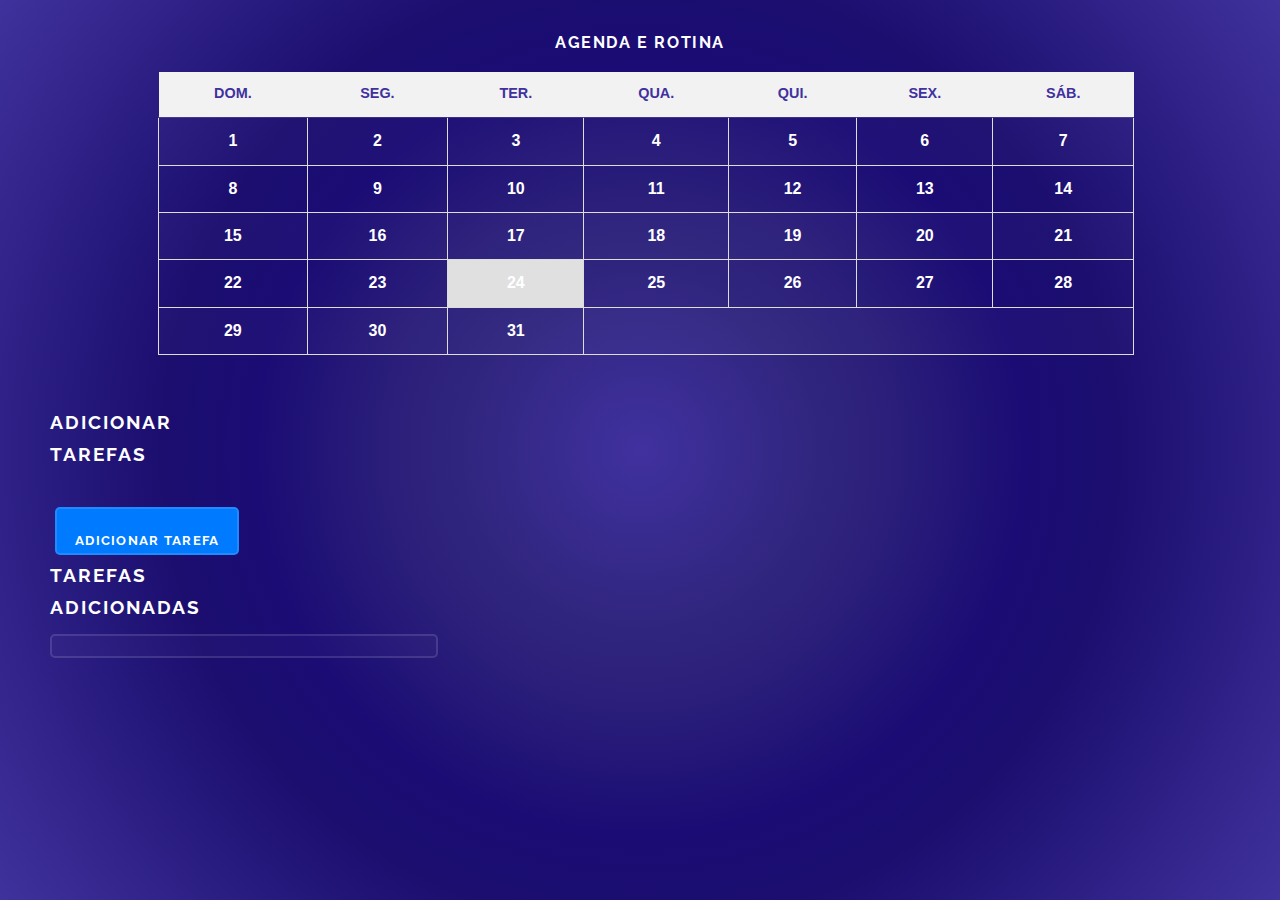
<file: site/paginas-alternativas/adicionar-tarefas.html>
<!DOCTYPE html>
<html>
<head>
    <meta charset='utf-8'>
    <meta http-equiv='X-UA-Compatible' content='IE=edge'>
    <title>Adicionar tarefas</title>
    <meta name='viewport' content='width=device-width, initial-scale=1'>
    <link rel='stylesheet' type='text/css' media='screen' href='/html5up-solid-state/assets/css/main.css'>
    <link rel="shortcut icon" href="./images/favicon-zen.ico" type="image/x-icon">
    <script src=''></script><style>
        body {
            font-family: sans-serif;
            padding: 30px;
            background: rgb(64, 49, 159);
            background: radial-gradient(circle, rgba(64, 49, 159, 1) 0%, rgba(48, 37, 126, 1) 23%, rgba(42, 30, 122, 1) 33%, rgba(26, 12, 116, 1) 49%, rgba(27, 14, 111, 1) 61%, rgba(64, 50, 156, 1) 100%);
            background-size: cover;
            background-attachment: fixed;
            background-position: center;
        }

        h1 {
            color: white;
            text-align: center;
        }

        h2 {
            color: #fff;
        }

        .calendar {
            width: 80%;
            border-collapse: collapse;
            position: relative;
            color: #fff;
            left: 10vw;
        }

        .calendar th {
            background-color: #f2f2f2;
            padding: 10px;
            text-align: center;
            color: rgb(64, 49, 159);
        }

        .calendar td {
            border: 1px solid #ddd;
            padding: 10px;
            text-align: center;
        }

        .calendar .day {
            font-weight: bold;
        }

        .calendar .today {
            background-color: #e0e0e0;
        }

        .sidebar {
            width: 20%;
            padding: 20px;
        }

        .sidebar h2 {
            margin-bottom: 10px;
        }

        .sidebar ul {
            list-style: none;
            padding: 0;
        }

        .sidebar li {
            margin-bottom: 5px;
        }

        .sidebar .agenda-item {
            display: flex;
            align-items: center;
        }

        .sidebar .agenda-item input[type="checkbox"] {
            margin-right: 10px;
        }

        .sidebar .agenda-item .name {
            font-weight: bold;
        }

        .sidebar .button-group {
            display: flex;
            justify-content: space-between;
            align-items: center;
            margin-top: 20px;
        }

        .btn {
            margin: 5px;
            padding: 10px 20px;
            background-color: #007bff;
            color: #fff;
            border: none;
            border-radius: 5px;
            cursor: pointer;
            transition: background-color 0.2s ease-in-out;
            text-transform: uppercase;
        }

        .btn:hover {
            opacity: 0.8;
        }

        label {
            padding: 15px;
        }

        input {
            -webkit-text-size-adjust: none;
            box-sizing: inherit;
            margin-bottom: 0;
            appearance: none;
            transition: background-color 0.2s ease-in-out;
            background-color: transparent;
            border-radius: 5px;
            border: 0;
            box-shadow: inset 0 0 0 2px rgba(255, 255, 255, 0.125);
            color: #ffffff !important;
            cursor: pointer;
            display: inline-block;
            font-family: Raleway, Helvetica, sans-serif;
            font-size: 0.8em;
            font-weight: 700;
            height: 3.75em;
            letter-spacing: 0.1em;
            line-height: 3.75em;
            padding: 0 2.25em;
            text-align: center;
            text-decoration: none;
            text-transform: uppercase;
            white-space: nowrap;
        }

        label {
            color: #ffffff;
            display: block;
            font-family: Raleway, Helvetica, sans-serif;
            font-size: 0.8em;
            font-weight: 700;
            letter-spacing: 0.1em;
            margin: 0 0 0.7em 0;
            text-transform: uppercase;
        }

        select {
            -webkit-text-size-adjust: none;
            box-sizing: inherit;
            font-family: "Source Sans Pro", Helvetica, sans-serif;
            font-size: 16.5pt;
            font-weight: 300;
            line-height: 1.65;
            appearance: none;
            background: rgba(255, 255, 255, 0.025);
            border-radius: 5px;
            border: solid 2px rgba(255, 255, 255, 0.125);
            color: #fff;
            display: block;
            outline: 0;
            padding: 0 1em;
            text-decoration: none;
            width: 55%;
            background-image: url("data:image/svg+xml;charset=utf8,%3Csvg xmlns='http://www.w3.org/2000/svg' width='40' height='40' preserveAspectRatio='none' viewBox='0 0 40 40'%3E%3Cpath d='M9.4,12.3l10.4,10.4l10.4-10.4c0.2-0.2,0.5-0.4,0.9-0.4c0.3,0,0.6,0.1,0.9,0.4l3.3,3.3c0.2,0.2,0.4,0.5,0.4,0.9 c0,0.4-0.1,0.6-0.4,0.9L20.7,31.9c-0.2,0.2-0.5,0.4-0.9,0.4c-0.3,0-0.6-0.1-0.9-0.4L4.3,17.3c-0.2-0.2-0.4-0.5-0.4-0.9 c0-0.4,0.1-0.6,0.4-0.9l3.3-3.3c0.2-0.2,0.5-0.4,0.9-0.4S9.1,12.1,9.4,12.3z' fill='rgba(255, 255, 255, 0.125)' /%3E%3C/svg%3E");
            background-size: 1.25rem;
            background-repeat: no-repeat;
            background-position: calc(100% - 1rem) center;
            padding-right: 2.75em;
            text-overflow: ellipsis;
            height: 2.75em;
        }

        select option {
            color: #ffffff;
            background: #2e3141;
        }

        #lista-de-tarefas-gerenciamento {
            -webkit-text-size-adjust: none;
            box-sizing: inherit;
            font-family: "Source Sans Pro", Helvetica, sans-serif;
            font-size: 16.5pt;
            font-weight: 300;
            line-height: 1.65;
            appearance: none;
            background: rgba(255, 255, 255, 0.025);
            border-radius: 5px;
            border: solid 2px rgba(255, 255, 255, 0.125);
            color: #fff;
            display: block;
            outline: 0;
            padding: 10px;
            text-decoration: none;
            width: 190%;
            background-size: 1.25rem;
            background-repeat: no-repeat;
            background-position: calc(100% - 1rem) center;
            text-overflow: ellipsis;
            height: auto;
        }
    </style>
</head>

<body>
    <h1>Agenda e rotina</h1>
    <div class="container">
        <table class="calendar">
            <thead>
                <tr>
                    <th>DOM.</th>
                    <th>SEG.</th>
                    <th>TER.</th>
                    <th>QUA.</th>
                    <th>QUI.</th>
                    <th>SEX.</th>
                    <th>SÁB.</th>
                </tr>
            </thead>
            <tbody>
                <tr>
                    <td class="day" data-day="1">1</td>
                    <td class="day" data-day="2">2</td>
                    <td class="day" data-day="3">3</td>
                    <td class="day" data-day="4">4</td>
                    <td class="day" data-day="5">5</td>
                    <td class="day" data-day="6">6</td>
                    <td class="day" data-day="7">7</td>
                </tr>
                <tr>
                    <td class="day" data-day="8">8</td>
                    <td class="day" data-day="9">9</td>
                    <td class="day" data-day="10">10</td>
                    <td class="day" data-day="11">11</td>
                    <td class="day" data-day="12">12</td>
                    <td class="day" data-day="13">13</td>
                    <td class="day" data-day="14">14</td>
                </tr>
                <tr>
                    <td class="day" data-day="15">15</td>
                    <td class="day" data-day="16">16</td>
                    <td class="day" data-day="17">17</td>
                    <td class="day" data-day="18">18</td>
                    <td class="day" data-day="19">19</td>
                    <td class="day" data-day="20">20</td>
                    <td class="day" data-day="21">21</td>
                </tr>
                <tr>
                    <td class="day" data-day="22">22</td>
                    <td class="day" data-day="23">23</td>
                    <td class="day" data-day="24">24</td>
                    <td class="day" data-day="25">25</td>
                    <td class="day" data-day="26">26</td>
                    <td class="day" data-day="27">27</td>
                    <td class="day" data-day="28">28</td>
                </tr>
                <tr>
                    <td class="day" data-day="29">29</td>
                    <td class="day" data-day="30">30</td>
                    <td class="day" data-day="31">31</td>
                    <td colspan="4"></td>
                </tr>
            </tbody>
        </table>
        <div class="sidebar">
            <form id="formularioDeAdicaoDeTarefa">
                <h2>Adicionar Tarefas</h2>
                <ul id="lista-de-tarefas"> </ul>
            </form>
            <div class="button-group">
                <button id="add-task-btn" class="btn">Adicionar tarefa</button>
            </div>
            <form id="add-task-form" style="display: none;">
                <label for="task-name">Nome da tarefa:</label>
                <input type="text" id="task-name" name="task-name"><br>
                <label for="task-day">Dia da tarefa:</label>
                <select id="task-day" name="task-day">
                    <!-- Opções de dias -->
                    <option value="1">1</option>
                    <option value="2">2</option>
                    <!-- Continue para os dias 3 a 31 -->
                    <option value="3">3</option>
                    <option value="4">4</option>
                    <option value="5">5</option>
                    <option value="6">6</option>
                    <option value="7">7</option>
                    <option value="8">8</option>
                    <option value="9">9</option>
                    <option value="10">10</option>
                    <option value="11">11</option>
                    <option value="12">12</option>
                    <option value="13">13</option>
                    <option value="14">14</option>
                    <option value="15">15</option>
                    <option value="16">16</option>
                    <option value="17">17</option>
                    <option value="18">18</option>
                    <option value="19">19</option>
                    <option value="20">20</option>
                    <option value="21">21</option>
                    <option value="22">22</option>
                    <option value="23">23</option>
                    <option value="24">24</option>
                    <option value="25">25</option>
                    <option value="26">26</option>
                    <option value="27">27</option>
                    <option value="28">28</option>
                    <option value="29">29</option>
                    <option value="30">30</option>
                    <option value="31">31</option>
                </select><br><br>
                <input type="submit" value="Adicionar tarefa">
            </form>
            <div id="gerenciamento-de-tarefas">
                <h2>Tarefas Adicionadas</h2>
                <ul id="lista-de-tarefas-gerenciamento"></ul>
            </div>
        </div>
        <script>
            const addTaskBtn = document.getElementById('add-task-btn');
            const addTaskForm = document.getElementById('add-task-form');

            addTaskBtn.addEventListener('click', () => {
                addTaskForm.style.display = 'block';
            });

            addTaskForm.addEventListener('submit', (e) => {
                e.preventDefault();
                const taskName = document.getElementById('task-name').value;
                const taskDay = document.getElementById('task-day').value;

                const calendarCells = document.querySelectorAll('.calendar td.day');
                calendarCells.forEach((cell) => {
                    if (cell.dataset.day === taskDay) {
                        const taskList = cell.querySelector('ul') || document.createElement('ul');
                        if (!cell.querySelector('ul')) {
                            cell.appendChild(taskList);
                        }
                        const taskListItem = document.createElement('li');
                        taskListItem.textContent = taskName;
                        taskList.appendChild(taskListItem);
                    }
                });

                addTaskToManagement(taskName, taskDay);

                addTaskForm.style.display = 'none';
                document.getElementById('task-name').value = '';
            });

            function addTaskToManagement(taskName, taskDay) {
                const taskManagementList = document.getElementById('lista-de-tarefas-gerenciamento');
                const listItem = document.createElement('li');
                listItem.textContent = `${taskName} - Dia ${taskDay}`;

                const editButton = document.createElement('button');
                editButton.textContent = 'Editar';
                editButton.className = 'btn'; // Aplica o estilo de botão
                editButton.addEventListener('click', () => {
                    editTask(listItem, taskName, taskDay);
                });

                const deleteButton = document.createElement('button');
                deleteButton.textContent = 'Excluir';
                deleteButton.className = 'btn'; // Aplica o estilo de botão
                deleteButton.addEventListener('click', () => {
                    listItem.remove();
                    removeTaskFromCalendar(taskName, taskDay);
                });

                listItem.appendChild(editButton);
                listItem.appendChild(deleteButton);
                taskManagementList.appendChild(listItem);
            }

            function removeTaskFromCalendar(taskName, taskDay) {
                const calendarCells = document.querySelectorAll('.calendar td.day');
                calendarCells.forEach((cell) => {
                    if (cell.dataset.day === taskDay) {
                        const tasks = cell.querySelectorAll('ul li');
                        tasks.forEach((task) => {
                            if (task.textContent === taskName) {
                                task.remove();
                            }
                        });
                    }
                });
            }

            function editTask(listItem, oldTaskName, oldTaskDay) {
                const newTaskName = prompt('Editar nome da tarefa:', oldTaskName);
                if (newTaskName) {
                    listItem.firstChild.textContent = `${newTaskName} - Dia ${oldTaskDay}`;
                    updateTaskInCalendar(oldTaskName, oldTaskDay, newTaskName);
                }
            }

            function updateTaskInCalendar(oldTaskName, taskDay, newTaskName) {
                const calendarCells = document.querySelectorAll('.calendar td.day');
                calendarCells.forEach((cell) => {
                    if (cell.dataset.day === taskDay) {
                        const tasks = cell.querySelectorAll('ul li');
                        tasks.forEach((task) => {
                            if (task.textContent === oldTaskName) {
                                task.textContent = newTaskName;
                            }
                        });
                    }
                });
            }

            const today = new Date();
            const todayDay = today.getDate();
            const calendarCells = document.querySelectorAll('.calendar td.day');

            calendarCells.forEach((cell) => {
                if (cell.dataset.day == todayDay) {
                    cell.classList.add('today');
                }
            });
        </script>
    </div>
</body>
</html>
</file>
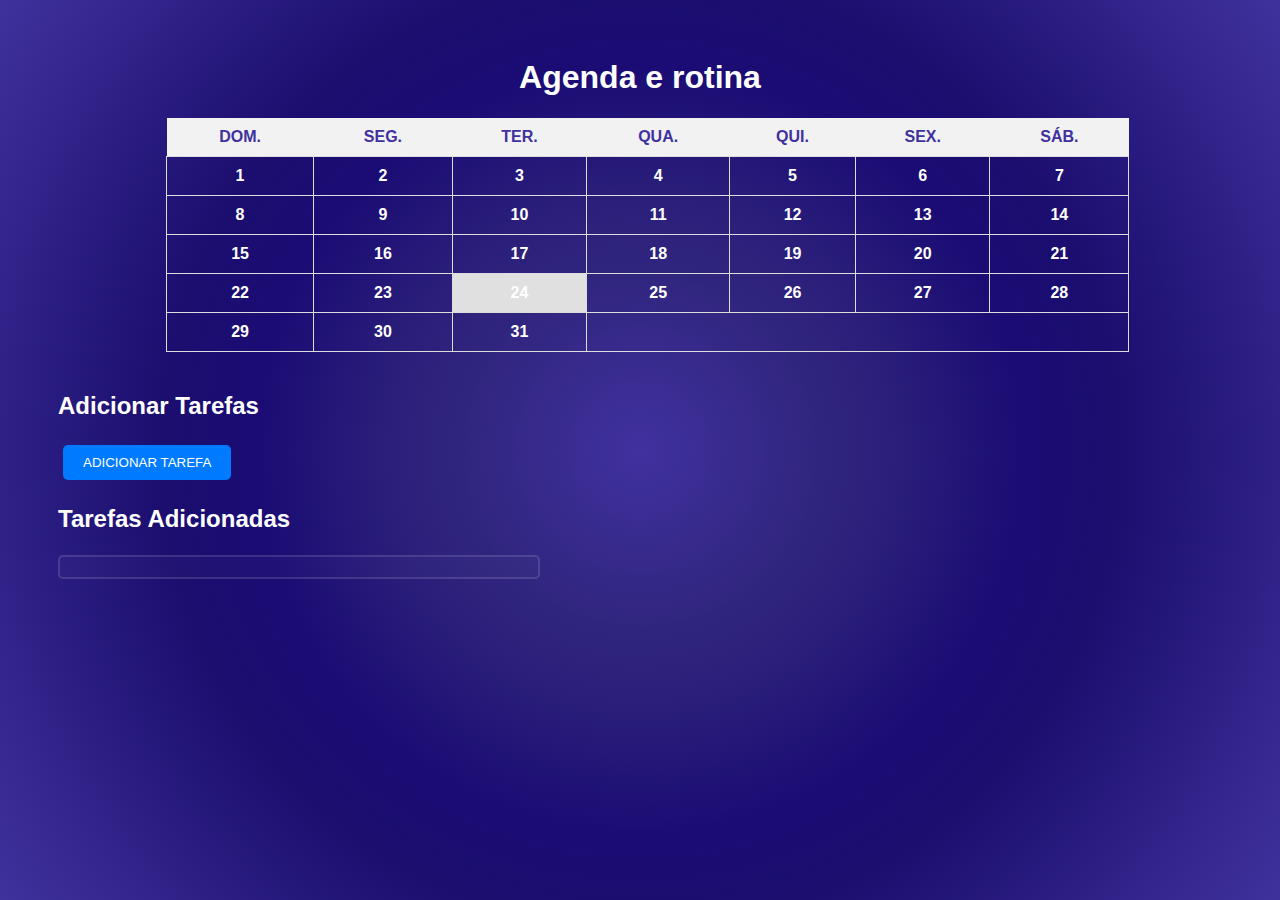
<file: site/paginas-alternativas/agenda-e-rotina.html>
<!DOCTYPE html>
<html>

<head>
    <meta charset='utf-8'>
    <meta http-equiv='X-UA-Compatible' content='IE=edge'>
    <title>Agenda e rotina</title>
    <meta name='viewport' content='width=device-width, initial-scale=1'>
    <link rel="shortcut icon" href="./images/favicon-zen.ico" type="image/x-icon">
    <style>
        body {
            font-family: sans-serif;
            padding: 30px;
            background: rgb(64, 49, 159);
            background: radial-gradient(circle, rgba(64, 49, 159, 1) 0%, rgba(48, 37, 126, 1) 23%, rgba(42, 30, 122, 1) 33%, rgba(26, 12, 116, 1) 49%, rgba(27, 14, 111, 1) 61%, rgba(64, 50, 156, 1) 100%);
            background-size: cover;
            background-attachment: fixed;
            background-position: center;
        }

        h1 {
            color: white;
            text-align: center;
        }

        h2 {
            color: #fff;
        }

        .calendar {
            width: 80%;
            border-collapse: collapse;
            position: relative;
            color: #fff;
            left: 10vw;
        }

        .calendar th {
            background-color: #f2f2f2;
            padding: 10px;
            text-align: center;
            color: rgb(64, 49, 159);
        }

        .calendar td {
            border: 1px solid #ddd;
            padding: 10px;
            text-align: center;
        }

        .calendar .day {
            font-weight: bold;
        }

        .calendar .today {
            background-color: #e0e0e0;
        }

        .sidebar {
            width: 20%;
            padding: 20px;
        }

        .sidebar h2 {
            margin-bottom: 10px;
        }

        .sidebar ul {
            list-style: none;
            padding: 0;
        }

        .sidebar li {
            margin-bottom: 5px;
        }

        .sidebar .agenda-item {
            display: flex;
            align-items: center;
        }

        .sidebar .agenda-item input[type="checkbox"] {
            margin-right: 10px;
        }

        .sidebar .agenda-item .name {
            font-weight: bold;
        }

        .sidebar .button-group {
            display: flex;
            justify-content: space-between;
            align-items: center;
            margin-top: 20px;
        }

        .btn {
            margin: 5px;
            padding: 10px 20px;
            background-color: #007bff;
            color: #fff;
            border: none;
            border-radius: 5px;
            cursor: pointer;
            transition: background-color 0.2s ease-in-out;
            text-transform: uppercase;
        }

        .btn:hover {
            opacity: 0.8;
        }

        label {
            padding: 15px;
        }

        input {
            -webkit-text-size-adjust: none;
            box-sizing: inherit;
            margin-bottom: 0;
            appearance: none;
            transition: background-color 0.2s ease-in-out;
            background-color: transparent;
            border-radius: 5px;
            border: 0;
            box-shadow: inset 0 0 0 2px rgba(255, 255, 255, 0.125);
            color: #ffffff !important;
            cursor: pointer;
            display: inline-block;
            font-family: Raleway, Helvetica, sans-serif;
            font-size: 0.8em;
            font-weight: 700;
            height: 3.75em;
            letter-spacing: 0.1em;
            line-height: 3.75em;
            padding: 0 2.25em;
            text-align: center;
            text-decoration: none;
            text-transform: uppercase;
            white-space: nowrap;
        }

        label {
            color: #ffffff;
            display: block;
            font-family: Raleway, Helvetica, sans-serif;
            font-size: 0.8em;
            font-weight: 700;
            letter-spacing: 0.1em;
            margin: 0 0 0.7em 0;
            text-transform: uppercase;
        }

        select {
            -webkit-text-size-adjust: none;
            box-sizing: inherit;
            font-family: "Source Sans Pro", Helvetica, sans-serif;
            font-size: 16.5pt;
            font-weight: 300;
            line-height: 1.65;
            appearance: none;
            background: rgba(255, 255, 255, 0.025);
            border-radius: 5px;
            border: solid 2px rgba(255, 255, 255, 0.125);
            color: #fff;
            display: block;
            outline: 0;
            padding: 0 1em;
            text-decoration: none;
            width: 55%;
            background-image: url("data:image/svg+xml;charset=utf8,%3Csvg xmlns='http://www.w3.org/2000/svg' width='40' height='40' preserveAspectRatio='none' viewBox='0 0 40 40'%3E%3Cpath d='M9.4,12.3l10.4,10.4l10.4-10.4c0.2-0.2,0.5-0.4,0.9-0.4c0.3,0,0.6,0.1,0.9,0.4l3.3,3.3c0.2,0.2,0.4,0.5,0.4,0.9 c0,0.4-0.1,0.6-0.4,0.9L20.7,31.9c-0.2,0.2-0.5,0.4-0.9,0.4c-0.3,0-0.6-0.1-0.9-0.4L4.3,17.3c-0.2-0.2-0.4-0.5-0.4-0.9 c0-0.4,0.1-0.6,0.4-0.9l3.3-3.3c0.2-0.2,0.5-0.4,0.9-0.4S9.1,12.1,9.4,12.3z' fill='rgba(255, 255, 255, 0.125)' /%3E%3C/svg%3E");
            background-size: 1.25rem;
            background-repeat: no-repeat;
            background-position: calc(100% - 1rem) center;
            padding-right: 2.75em;
            text-overflow: ellipsis;
            height: 2.75em;
        }

        select option {
            color: #ffffff;
            background: #2e3141;
        }

        #lista-de-tarefas-gerenciamento {
            -webkit-text-size-adjust: none;
            box-sizing: inherit;
            font-family: "Source Sans Pro", Helvetica, sans-serif;
            font-size: 16.5pt;
            font-weight: 300;
            line-height: 1.65;
            appearance: none;
            background: rgba(255, 255, 255, 0.025);
            border-radius: 5px;
            border: solid 2px rgba(255, 255, 255, 0.125);
            color: #fff;
            display: block;
            outline: 0;
            padding: 10px;
            text-decoration: none;
            width: 190%;
            background-size: 1.25rem;
            background-repeat: no-repeat;
            background-position: calc(100% - 1rem) center;
            text-overflow: ellipsis;
            height: auto;
        }
    </style>
</head>

<body>
    <h1>Agenda e rotina</h1>
    <div class="container">
        <table class="calendar">
            <thead>
                <tr>
                    <th>DOM.</th>
                    <th>SEG.</th>
                    <th>TER.</th>
                    <th>QUA.</th>
                    <th>QUI.</th>
                    <th>SEX.</th>
                    <th>SÁB.</th>
                </tr>
            </thead>
            <tbody>
                <tr>
                    <td class="day" data-day="1">1</td>
                    <td class="day" data-day="2">2</td>
                    <td class="day" data-day="3">3</td>
                    <td class="day" data-day="4">4</td>
                    <td class="day" data-day="5">5</td>
                    <td class="day" data-day="6">6</td>
                    <td class="day" data-day="7">7</td>
                </tr>
                <tr>
                    <td class="day" data-day="8">8</td>
                    <td class="day" data-day="9">9</td>
                    <td class="day" data-day="10">10</td>
                    <td class="day" data-day="11">11</td>
                    <td class="day" data-day="12">12</td>
                    <td class="day" data-day="13">13</td>
                    <td class="day" data-day="14">14</td>
                </tr>
                <tr>
                    <td class="day" data-day="15">15</td>
                    <td class="day" data-day="16">16</td>
                    <td class="day" data-day="17">17</td>
                    <td class="day" data-day="18">18</td>
                    <td class="day" data-day="19">19</td>
                    <td class="day" data-day="20">20</td>
                    <td class="day" data-day="21">21</td>
                </tr>
                <tr>
                    <td class="day" data-day="22">22</td>
                    <td class="day" data-day="23">23</td>
                    <td class="day" data-day="24">24</td>
                    <td class="day" data-day="25">25</td>
                    <td class="day" data-day="26">26</td>
                    <td class="day" data-day="27">27</td>
                    <td class="day" data-day="28">28</td>
                </tr>
                <tr>
                    <td class="day" data-day="29">29</td>
                    <td class="day" data-day="30">30</td>
                    <td class="day" data-day="31">31</td>
                    <td colspan="4"></td>
                </tr>
            </tbody>
        </table>
        <div class="sidebar">
            <form id="formularioDeAdicaoDeTarefa">
                <h2>Adicionar Tarefas</h2>
                <ul id="lista-de-tarefas"> </ul>
            </form>
            <div class="button-group">
                <button id="add-task-btn" class="btn">Adicionar tarefa</button>
            </div>
            <form id="add-task-form" style="display: none;">
                <label for="task-name">Nome da tarefa:</label>
                <input type="text" id="task-name" name="task-name"><br>
                <label for="task-day">Dia da tarefa:</label>
                <select id="task-day" name="task-day">
                    <!-- Opções de dias -->
                    <option value="1">1</option>
                    <option value="2">2</option>
                    <!-- Continue para os dias 3 a 31 -->
                    <option value="3">3</option>
                    <option value="4">4</option>
                    <option value="5">5</option>
                    <option value="6">6</option>
                    <option value="7">7</option>
                    <option value="8">8</option>
                    <option value="9">9</option>
                    <option value="10">10</option>
                    <option value="11">11</option>
                    <option value="12">12</option>
                    <option value="13">13</option>
                    <option value="14">14</option>
                    <option value="15">15</option>
                    <option value="16">16</option>
                    <option value="17">17</option>
                    <option value="18">18</option>
                    <option value="19">19</option>
                    <option value="20">20</option>
                    <option value="21">21</option>
                    <option value="22">22</option>
                    <option value="23">23</option>
                    <option value="24">24</option>
                    <option value="25">25</option>
                    <option value="26">26</option>
                    <option value="27">27</option>
                    <option value="28">28</option>
                    <option value="29">29</option>
                    <option value="30">30</option>
                    <option value="31">31</option>
                </select><br><br>
                <input type="submit" value="Adicionar tarefa">
            </form>
            <div id="gerenciamento-de-tarefas">
                <h2>Tarefas Adicionadas</h2>
                <ul id="lista-de-tarefas-gerenciamento"></ul>
            </div>
        </div>
        <script>
            const addTaskBtn = document.getElementById('add-task-btn');
            const addTaskForm = document.getElementById('add-task-form');

            addTaskBtn.addEventListener('click', () => {
                addTaskForm.style.display = 'block';
            });

            addTaskForm.addEventListener('submit', (e) => {
                e.preventDefault();
                const taskName = document.getElementById('task-name').value;
                const taskDay = document.getElementById('task-day').value;

                const calendarCells = document.querySelectorAll('.calendar td.day');
                calendarCells.forEach((cell) => {
                    if (cell.dataset.day === taskDay) {
                        const taskList = cell.querySelector('ul') || document.createElement('ul');
                        if (!cell.querySelector('ul')) {
                            cell.appendChild(taskList);
                        }
                        const taskListItem = document.createElement('li');
                        taskListItem.textContent = taskName;
                        taskList.appendChild(taskListItem);
                    }
                });

                addTaskToManagement(taskName, taskDay);

                addTaskForm.style.display = 'none';
                document.getElementById('task-name').value = '';
            });

            function addTaskToManagement(taskName, taskDay) {
                const taskManagementList = document.getElementById('lista-de-tarefas-gerenciamento');
                const listItem = document.createElement('li');
                listItem.textContent = `${taskName} - Dia ${taskDay}`;

                const editButton = document.createElement('button');
                editButton.textContent = 'Editar';
                editButton.className = 'btn'; // Aplica o estilo de botão
                editButton.addEventListener('click', () => {
                    editTask(listItem, taskName, taskDay);
                });

                const deleteButton = document.createElement('button');
                deleteButton.textContent = 'Excluir';
                deleteButton.className = 'btn'; // Aplica o estilo de botão
                deleteButton.addEventListener('click', () => {
                    listItem.remove();
                    removeTaskFromCalendar(taskName, taskDay);
                });

                listItem.appendChild(editButton);
                listItem.appendChild(deleteButton);
                taskManagementList.appendChild(listItem);
            }

            function removeTaskFromCalendar(taskName, taskDay) {
                const calendarCells = document.querySelectorAll('.calendar td.day');
                calendarCells.forEach((cell) => {
                    if (cell.dataset.day === taskDay) {
                        const tasks = cell.querySelectorAll('ul li');
                        tasks.forEach((task) => {
                            if (task.textContent === taskName) {
                                task.remove();
                            }
                        });
                    }
                });
            }

            function editTask(listItem, oldTaskName, oldTaskDay) {
                const newTaskName = prompt('Editar nome da tarefa:', oldTaskName);
                if (newTaskName) {
                    listItem.firstChild.textContent = `${newTaskName} - Dia ${oldTaskDay}`;
                    updateTaskInCalendar(oldTaskName, oldTaskDay, newTaskName);
                }
            }

            function updateTaskInCalendar(oldTaskName, taskDay, newTaskName) {
                const calendarCells = document.querySelectorAll('.calendar td.day');
                calendarCells.forEach((cell) => {
                    if (cell.dataset.day === taskDay) {
                        const tasks = cell.querySelectorAll('ul li');
                        tasks.forEach((task) => {
                            if (task.textContent === oldTaskName) {
                                task.textContent = newTaskName;
                            }
                        });
                    }
                });
            }

            const today = new Date();
            const todayDay = today.getDate();
            const calendarCells = document.querySelectorAll('.calendar td.day');

            calendarCells.forEach((cell) => {
                if (cell.dataset.day == todayDay) {
                    cell.classList.add('today');
                }
            });
        </script>
    </div>
</body>

</html>
</file>
<file: html5up-solid-state/assets/css/noscript.css>
/*
	Solid State by HTML5 UP
	html5up.net | @ajlkn
	Free for personal and commercial use under the CCA 3.0 license (html5up.net/license)
*/

/* Banner */

	body.is-preload #banner .logo {
		-moz-transform: none;
		-webkit-transform: none;
		-ms-transform: none;
		transform: none;
		opacity: 1;
	}

	body.is-preload #banner h2 {
		opacity: 1;
		-moz-transform: none;
		-webkit-transform: none;
		-ms-transform: none;
		transform: none;
		-moz-filter: none;
		-webkit-filter: none;
		-ms-filter: none;
		filter: none;
	}

	body.is-preload #banner p {
		opacity: 01;
		-moz-transform: none;
		-webkit-transform: none;
		-ms-transform: none;
		transform: none;
		-moz-filter: none;
		-webkit-filter: none;
		-ms-filter: none;
		filter: none;
	}
</file>
<file: html5up-solid-state/Login_v1/css/util.css>
/*[ FONT SIZE ]
///////////////////////////////////////////////////////////
*/
.fs-1 {font-size: 1px;}
.fs-2 {font-size: 2px;}
.fs-3 {font-size: 3px;}
.fs-4 {font-size: 4px;}
.fs-5 {font-size: 5px;}
.fs-6 {font-size: 6px;}
.fs-7 {font-size: 7px;}
.fs-8 {font-size: 8px;}
.fs-9 {font-size: 9px;}
.fs-10 {font-size: 10px;}
.fs-11 {font-size: 11px;}
.fs-12 {font-size: 12px;}
.fs-13 {font-size: 13px;}
.fs-14 {font-size: 14px;}
.fs-15 {font-size: 15px;}
.fs-16 {font-size: 16px;}
.fs-17 {font-size: 17px;}
.fs-18 {font-size: 18px;}
.fs-19 {font-size: 19px;}
.fs-20 {font-size: 20px;}
.fs-21 {font-size: 21px;}
.fs-22 {font-size: 22px;}
.fs-23 {font-size: 23px;}
.fs-24 {font-size: 24px;}
.fs-25 {font-size: 25px;}
.fs-26 {font-size: 26px;}
.fs-27 {font-size: 27px;}
.fs-28 {font-size: 28px;}
.fs-29 {font-size: 29px;}
.fs-30 {font-size: 30px;}
.fs-31 {font-size: 31px;}
.fs-32 {font-size: 32px;}
.fs-33 {font-size: 33px;}
.fs-34 {font-size: 34px;}
.fs-35 {font-size: 35px;}
.fs-36 {font-size: 36px;}
.fs-37 {font-size: 37px;}
.fs-38 {font-size: 38px;}
.fs-39 {font-size: 39px;}
.fs-40 {font-size: 40px;}
.fs-41 {font-size: 41px;}
.fs-42 {font-size: 42px;}
.fs-43 {font-size: 43px;}
.fs-44 {font-size: 44px;}
.fs-45 {font-size: 45px;}
.fs-46 {font-size: 46px;}
.fs-47 {font-size: 47px;}
.fs-48 {font-size: 48px;}
.fs-49 {font-size: 49px;}
.fs-50 {font-size: 50px;}
.fs-51 {font-size: 51px;}
.fs-52 {font-size: 52px;}
.fs-53 {font-size: 53px;}
.fs-54 {font-size: 54px;}
.fs-55 {font-size: 55px;}
.fs-56 {font-size: 56px;}
.fs-57 {font-size: 57px;}
.fs-58 {font-size: 58px;}
.fs-59 {font-size: 59px;}
.fs-60 {font-size: 60px;}
.fs-61 {font-size: 61px;}
.fs-62 {font-size: 62px;}
.fs-63 {font-size: 63px;}
.fs-64 {font-size: 64px;}
.fs-65 {font-size: 65px;}
.fs-66 {font-size: 66px;}
.fs-67 {font-size: 67px;}
.fs-68 {font-size: 68px;}
.fs-69 {font-size: 69px;}
.fs-70 {font-size: 70px;}
.fs-71 {font-size: 71px;}
.fs-72 {font-size: 72px;}
.fs-73 {font-size: 73px;}
.fs-74 {font-size: 74px;}
.fs-75 {font-size: 75px;}
.fs-76 {font-size: 76px;}
.fs-77 {font-size: 77px;}
.fs-78 {font-size: 78px;}
.fs-79 {font-size: 79px;}
.fs-80 {font-size: 80px;}
.fs-81 {font-size: 81px;}
.fs-82 {font-size: 82px;}
.fs-83 {font-size: 83px;}
.fs-84 {font-size: 84px;}
.fs-85 {font-size: 85px;}
.fs-86 {font-size: 86px;}
.fs-87 {font-size: 87px;}
.fs-88 {font-size: 88px;}
.fs-89 {font-size: 89px;}
.fs-90 {font-size: 90px;}
.fs-91 {font-size: 91px;}
.fs-92 {font-size: 92px;}
.fs-93 {font-size: 93px;}
.fs-94 {font-size: 94px;}
.fs-95 {font-size: 95px;}
.fs-96 {font-size: 96px;}
.fs-97 {font-size: 97px;}
.fs-98 {font-size: 98px;}
.fs-99 {font-size: 99px;}
.fs-100 {font-size: 100px;}
.fs-101 {font-size: 101px;}
.fs-102 {font-size: 102px;}
.fs-103 {font-size: 103px;}
.fs-104 {font-size: 104px;}
.fs-105 {font-size: 105px;}
.fs-106 {font-size: 106px;}
.fs-107 {font-size: 107px;}
.fs-108 {font-size: 108px;}
.fs-109 {font-size: 109px;}
.fs-110 {font-size: 110px;}
.fs-111 {font-size: 111px;}
.fs-112 {font-size: 112px;}
.fs-113 {font-size: 113px;}
.fs-114 {font-size: 114px;}
.fs-115 {font-size: 115px;}
.fs-116 {font-size: 116px;}
.fs-117 {font-size: 117px;}
.fs-118 {font-size: 118px;}
.fs-119 {font-size: 119px;}
.fs-120 {font-size: 120px;}
.fs-121 {font-size: 121px;}
.fs-122 {font-size: 122px;}
.fs-123 {font-size: 123px;}
.fs-124 {font-size: 124px;}
.fs-125 {font-size: 125px;}
.fs-126 {font-size: 126px;}
.fs-127 {font-size: 127px;}
.fs-128 {font-size: 128px;}
.fs-129 {font-size: 129px;}
.fs-130 {font-size: 130px;}
.fs-131 {font-size: 131px;}
.fs-132 {font-size: 132px;}
.fs-133 {font-size: 133px;}
.fs-134 {font-size: 134px;}
.fs-135 {font-size: 135px;}
.fs-136 {font-size: 136px;}
.fs-137 {font-size: 137px;}
.fs-138 {font-size: 138px;}
.fs-139 {font-size: 139px;}
.fs-140 {font-size: 140px;}
.fs-141 {font-size: 141px;}
.fs-142 {font-size: 142px;}
.fs-143 {font-size: 143px;}
.fs-144 {font-size: 144px;}
.fs-145 {font-size: 145px;}
.fs-146 {font-size: 146px;}
.fs-147 {font-size: 147px;}
.fs-148 {font-size: 148px;}
.fs-149 {font-size: 149px;}
.fs-150 {font-size: 150px;}
.fs-151 {font-size: 151px;}
.fs-152 {font-size: 152px;}
.fs-153 {font-size: 153px;}
.fs-154 {font-size: 154px;}
.fs-155 {font-size: 155px;}
.fs-156 {font-size: 156px;}
.fs-157 {font-size: 157px;}
.fs-158 {font-size: 158px;}
.fs-159 {font-size: 159px;}
.fs-160 {font-size: 160px;}
.fs-161 {font-size: 161px;}
.fs-162 {font-size: 162px;}
.fs-163 {font-size: 163px;}
.fs-164 {font-size: 164px;}
.fs-165 {font-size: 165px;}
.fs-166 {font-size: 166px;}
.fs-167 {font-size: 167px;}
.fs-168 {font-size: 168px;}
.fs-169 {font-size: 169px;}
.fs-170 {font-size: 170px;}
.fs-171 {font-size: 171px;}
.fs-172 {font-size: 172px;}
.fs-173 {font-size: 173px;}
.fs-174 {font-size: 174px;}
.fs-175 {font-size: 175px;}
.fs-176 {font-size: 176px;}
.fs-177 {font-size: 177px;}
.fs-178 {font-size: 178px;}
.fs-179 {font-size: 179px;}
.fs-180 {font-size: 180px;}
.fs-181 {font-size: 181px;}
.fs-182 {font-size: 182px;}
.fs-183 {font-size: 183px;}
.fs-184 {font-size: 184px;}
.fs-185 {font-size: 185px;}
.fs-186 {font-size: 186px;}
.fs-187 {font-size: 187px;}
.fs-188 {font-size: 188px;}
.fs-189 {font-size: 189px;}
.fs-190 {font-size: 190px;}
.fs-191 {font-size: 191px;}
.fs-192 {font-size: 192px;}
.fs-193 {font-size: 193px;}
.fs-194 {font-size: 194px;}
.fs-195 {font-size: 195px;}
.fs-196 {font-size: 196px;}
.fs-197 {font-size: 197px;}
.fs-198 {font-size: 198px;}
.fs-199 {font-size: 199px;}
.fs-200 {font-size: 200px;}

/*[ PADDING ]
///////////////////////////////////////////////////////////
*/
.p-t-0 {padding-top: 0px;}
.p-t-1 {padding-top: 1px;}
.p-t-2 {padding-top: 2px;}
.p-t-3 {padding-top: 3px;}
.p-t-4 {padding-top: 4px;}
.p-t-5 {padding-top: 5px;}
.p-t-6 {padding-top: 6px;}
.p-t-7 {padding-top: 7px;}
.p-t-8 {padding-top: 8px;}
.p-t-9 {padding-top: 9px;}
.p-t-10 {padding-top: 10px;}
.p-t-11 {padding-top: 11px;}
.p-t-12 {padding-top: 12px;}
.p-t-13 {padding-top: 13px;}
.p-t-14 {padding-top: 14px;}
.p-t-15 {padding-top: 15px;}
.p-t-16 {padding-top: 16px;}
.p-t-17 {padding-top: 17px;}
.p-t-18 {padding-top: 18px;}
.p-t-19 {padding-top: 19px;}
.p-t-20 {padding-top: 20px;}
.p-t-21 {padding-top: 21px;}
.p-t-22 {padding-top: 22px;}
.p-t-23 {padding-top: 23px;}
.p-t-24 {padding-top: 24px;}
.p-t-25 {padding-top: 25px;}
.p-t-26 {padding-top: 26px;}
.p-t-27 {padding-top: 27px;}
.p-t-28 {padding-top: 28px;}
.p-t-29 {padding-top: 29px;}
.p-t-30 {padding-top: 30px;}
.p-t-31 {padding-top: 31px;}
.p-t-32 {padding-top: 32px;}
.p-t-33 {padding-top: 33px;}
.p-t-34 {padding-top: 34px;}
.p-t-35 {padding-top: 35px;}
.p-t-36 {padding-top: 36px;}
.p-t-37 {padding-top: 37px;}
.p-t-38 {padding-top: 38px;}
.p-t-39 {padding-top: 39px;}
.p-t-40 {padding-top: 40px;}
.p-t-41 {padding-top: 41px;}
.p-t-42 {padding-top: 42px;}
.p-t-43 {padding-top: 43px;}
.p-t-44 {padding-top: 44px;}
.p-t-45 {padding-top: 45px;}
.p-t-46 {padding-top: 46px;}
.p-t-47 {padding-top: 47px;}
.p-t-48 {padding-top: 48px;}
.p-t-49 {padding-top: 49px;}
.p-t-50 {padding-top: 50px;}
.p-t-51 {padding-top: 51px;}
.p-t-52 {padding-top: 52px;}
.p-t-53 {padding-top: 53px;}
.p-t-54 {padding-top: 54px;}
.p-t-55 {padding-top: 55px;}
.p-t-56 {padding-top: 56px;}
.p-t-57 {padding-top: 57px;}
.p-t-58 {padding-top: 58px;}
.p-t-59 {padding-top: 59px;}
.p-t-60 {padding-top: 60px;}
.p-t-61 {padding-top: 61px;}
.p-t-62 {padding-top: 62px;}
.p-t-63 {padding-top: 63px;}
.p-t-64 {padding-top: 64px;}
.p-t-65 {padding-top: 65px;}
.p-t-66 {padding-top: 66px;}
.p-t-67 {padding-top: 67px;}
.p-t-68 {padding-top: 68px;}
.p-t-69 {padding-top: 69px;}
.p-t-70 {padding-top: 70px;}
.p-t-71 {padding-top: 71px;}
.p-t-72 {padding-top: 72px;}
.p-t-73 {padding-top: 73px;}
.p-t-74 {padding-top: 74px;}
.p-t-75 {padding-top: 75px;}
.p-t-76 {padding-top: 76px;}
.p-t-77 {padding-top: 77px;}
.p-t-78 {padding-top: 78px;}
.p-t-79 {padding-top: 79px;}
.p-t-80 {padding-top: 80px;}
.p-t-81 {padding-top: 81px;}
.p-t-82 {padding-top: 82px;}
.p-t-83 {padding-top: 83px;}
.p-t-84 {padding-top: 84px;}
.p-t-85 {padding-top: 85px;}
.p-t-86 {padding-top: 86px;}
.p-t-87 {padding-top: 87px;}
.p-t-88 {padding-top: 88px;}
.p-t-89 {padding-top: 89px;}
.p-t-90 {padding-top: 90px;}
.p-t-91 {padding-top: 91px;}
.p-t-92 {padding-top: 92px;}
.p-t-93 {padding-top: 93px;}
.p-t-94 {padding-top: 94px;}
.p-t-95 {padding-top: 95px;}
.p-t-96 {padding-top: 96px;}
.p-t-97 {padding-top: 97px;}
.p-t-98 {padding-top: 98px;}
.p-t-99 {padding-top: 99px;}
.p-t-100 {padding-top: 100px;}
.p-t-101 {padding-top: 101px;}
.p-t-102 {padding-top: 102px;}
.p-t-103 {padding-top: 103px;}
.p-t-104 {padding-top: 104px;}
.p-t-105 {padding-top: 105px;}
.p-t-106 {padding-top: 106px;}
.p-t-107 {padding-top: 107px;}
.p-t-108 {padding-top: 108px;}
.p-t-109 {padding-top: 109px;}
.p-t-110 {padding-top: 110px;}
.p-t-111 {padding-top: 111px;}
.p-t-112 {padding-top: 112px;}
.p-t-113 {padding-top: 113px;}
.p-t-114 {padding-top: 114px;}
.p-t-115 {padding-top: 115px;}
.p-t-116 {padding-top: 116px;}
.p-t-117 {padding-top: 117px;}
.p-t-118 {padding-top: 118px;}
.p-t-119 {padding-top: 119px;}
.p-t-120 {padding-top: 120px;}
.p-t-121 {padding-top: 121px;}
.p-t-122 {padding-top: 122px;}
.p-t-123 {padding-top: 123px;}
.p-t-124 {padding-top: 124px;}
.p-t-125 {padding-top: 125px;}
.p-t-126 {padding-top: 126px;}
.p-t-127 {padding-top: 127px;}
.p-t-128 {padding-top: 128px;}
.p-t-129 {padding-top: 129px;}
.p-t-130 {padding-top: 130px;}
.p-t-131 {padding-top: 131px;}
.p-t-132 {padding-top: 132px;}
.p-t-133 {padding-top: 133px;}
.p-t-134 {padding-top: 134px;}
.p-t-135 {padding-top: 135px;}
.p-t-136 {padding-top: 136px;}
.p-t-137 {padding-top: 137px;}
.p-t-138 {padding-top: 138px;}
.p-t-139 {padding-top: 139px;}
.p-t-140 {padding-top: 140px;}
.p-t-141 {padding-top: 141px;}
.p-t-142 {padding-top: 142px;}
.p-t-143 {padding-top: 143px;}
.p-t-144 {padding-top: 144px;}
.p-t-145 {padding-top: 145px;}
.p-t-146 {padding-top: 146px;}
.p-t-147 {padding-top: 147px;}
.p-t-148 {padding-top: 148px;}
.p-t-149 {padding-top: 149px;}
.p-t-150 {padding-top: 150px;}
.p-t-151 {padding-top: 151px;}
.p-t-152 {padding-top: 152px;}
.p-t-153 {padding-top: 153px;}
.p-t-154 {padding-top: 154px;}
.p-t-155 {padding-top: 155px;}
.p-t-156 {padding-top: 156px;}
.p-t-157 {padding-top: 157px;}
.p-t-158 {padding-top: 158px;}
.p-t-159 {padding-top: 159px;}
.p-t-160 {padding-top: 160px;}
.p-t-161 {padding-top: 161px;}
.p-t-162 {padding-top: 162px;}
.p-t-163 {padding-top: 163px;}
.p-t-164 {padding-top: 164px;}
.p-t-165 {padding-top: 165px;}
.p-t-166 {padding-top: 166px;}
.p-t-167 {padding-top: 167px;}
.p-t-168 {padding-top: 168px;}
.p-t-169 {padding-top: 169px;}
.p-t-170 {padding-top: 170px;}
.p-t-171 {padding-top: 171px;}
.p-t-172 {padding-top: 172px;}
.p-t-173 {padding-top: 173px;}
.p-t-174 {padding-top: 174px;}
.p-t-175 {padding-top: 175px;}
.p-t-176 {padding-top: 176px;}
.p-t-177 {padding-top: 177px;}
.p-t-178 {padding-top: 178px;}
.p-t-179 {padding-top: 179px;}
.p-t-180 {padding-top: 180px;}
.p-t-181 {padding-top: 181px;}
.p-t-182 {padding-top: 182px;}
.p-t-183 {padding-top: 183px;}
.p-t-184 {padding-top: 184px;}
.p-t-185 {padding-top: 185px;}
.p-t-186 {padding-top: 186px;}
.p-t-187 {padding-top: 187px;}
.p-t-188 {padding-top: 188px;}
.p-t-189 {padding-top: 189px;}
.p-t-190 {padding-top: 190px;}
.p-t-191 {padding-top: 191px;}
.p-t-192 {padding-top: 192px;}
.p-t-193 {padding-top: 193px;}
.p-t-194 {padding-top: 194px;}
.p-t-195 {padding-top: 195px;}
.p-t-196 {padding-top: 196px;}
.p-t-197 {padding-top: 197px;}
.p-t-198 {padding-top: 198px;}
.p-t-199 {padding-top: 199px;}
.p-t-200 {padding-top: 200px;}
.p-t-201 {padding-top: 201px;}
.p-t-202 {padding-top: 202px;}
.p-t-203 {padding-top: 203px;}
.p-t-204 {padding-top: 204px;}
.p-t-205 {padding-top: 205px;}
.p-t-206 {padding-top: 206px;}
.p-t-207 {padding-top: 207px;}
.p-t-208 {padding-top: 208px;}
.p-t-209 {padding-top: 209px;}
.p-t-210 {padding-top: 210px;}
.p-t-211 {padding-top: 211px;}
.p-t-212 {padding-top: 212px;}
.p-t-213 {padding-top: 213px;}
.p-t-214 {padding-top: 214px;}
.p-t-215 {padding-top: 215px;}
.p-t-216 {padding-top: 216px;}
.p-t-217 {padding-top: 217px;}
.p-t-218 {padding-top: 218px;}
.p-t-219 {padding-top: 219px;}
.p-t-220 {padding-top: 220px;}
.p-t-221 {padding-top: 221px;}
.p-t-222 {padding-top: 222px;}
.p-t-223 {padding-top: 223px;}
.p-t-224 {padding-top: 224px;}
.p-t-225 {padding-top: 225px;}
.p-t-226 {padding-top: 226px;}
.p-t-227 {padding-top: 227px;}
.p-t-228 {padding-top: 228px;}
.p-t-229 {padding-top: 229px;}
.p-t-230 {padding-top: 230px;}
.p-t-231 {padding-top: 231px;}
.p-t-232 {padding-top: 232px;}
.p-t-233 {padding-top: 233px;}
.p-t-234 {padding-top: 234px;}
.p-t-235 {padding-top: 235px;}
.p-t-236 {padding-top: 236px;}
.p-t-237 {padding-top: 237px;}
.p-t-238 {padding-top: 238px;}
.p-t-239 {padding-top: 239px;}
.p-t-240 {padding-top: 240px;}
.p-t-241 {padding-top: 241px;}
.p-t-242 {padding-top: 242px;}
.p-t-243 {padding-top: 243px;}
.p-t-244 {padding-top: 244px;}
.p-t-245 {padding-top: 245px;}
.p-t-246 {padding-top: 246px;}
.p-t-247 {padding-top: 247px;}
.p-t-248 {padding-top: 248px;}
.p-t-249 {padding-top: 249px;}
.p-t-250 {padding-top: 250px;}
.p-b-0 {padding-bottom: 0px;}
.p-b-1 {padding-bottom: 1px;}
.p-b-2 {padding-bottom: 2px;}
.p-b-3 {padding-bottom: 3px;}
.p-b-4 {padding-bottom: 4px;}
.p-b-5 {padding-bottom: 5px;}
.p-b-6 {padding-bottom: 6px;}
.p-b-7 {padding-bottom: 7px;}
.p-b-8 {padding-bottom: 8px;}
.p-b-9 {padding-bottom: 9px;}
.p-b-10 {padding-bottom: 10px;}
.p-b-11 {padding-bottom: 11px;}
.p-b-12 {padding-bottom: 12px;}
.p-b-13 {padding-bottom: 13px;}
.p-b-14 {padding-bottom: 14px;}
.p-b-15 {padding-bottom: 15px;}
.p-b-16 {padding-bottom: 16px;}
.p-b-17 {padding-bottom: 17px;}
.p-b-18 {padding-bottom: 18px;}
.p-b-19 {padding-bottom: 19px;}
.p-b-20 {padding-bottom: 20px;}
.p-b-21 {padding-bottom: 21px;}
.p-b-22 {padding-bottom: 22px;}
.p-b-23 {padding-bottom: 23px;}
.p-b-24 {padding-bottom: 24px;}
.p-b-25 {padding-bottom: 25px;}
.p-b-26 {padding-bottom: 26px;}
.p-b-27 {padding-bottom: 27px;}
.p-b-28 {padding-bottom: 28px;}
.p-b-29 {padding-bottom: 29px;}
.p-b-30 {padding-bottom: 30px;}
.p-b-31 {padding-bottom: 31px;}
.p-b-32 {padding-bottom: 32px;}
.p-b-33 {padding-bottom: 33px;}
.p-b-34 {padding-bottom: 34px;}
.p-b-35 {padding-bottom: 35px;}
.p-b-36 {padding-bottom: 36px;}
.p-b-37 {padding-bottom: 37px;}
.p-b-38 {padding-bottom: 38px;}
.p-b-39 {padding-bottom: 39px;}
.p-b-40 {padding-bottom: 40px;}
.p-b-41 {padding-bottom: 41px;}
.p-b-42 {padding-bottom: 42px;}
.p-b-43 {padding-bottom: 43px;}
.p-b-44 {padding-bottom: 44px;}
.p-b-45 {padding-bottom: 45px;}
.p-b-46 {padding-bottom: 46px;}
.p-b-47 {padding-bottom: 47px;}
.p-b-48 {padding-bottom: 48px;}
.p-b-49 {padding-bottom: 49px;}
.p-b-50 {padding-bottom: 50px;}
.p-b-51 {padding-bottom: 51px;}
.p-b-52 {padding-bottom: 52px;}
.p-b-53 {padding-bottom: 53px;}
.p-b-54 {padding-bottom: 54px;}
.p-b-55 {padding-bottom: 55px;}
.p-b-56 {padding-bottom: 56px;}
.p-b-57 {padding-bottom: 57px;}
.p-b-58 {padding-bottom: 58px;}
.p-b-59 {padding-bottom: 59px;}
.p-b-60 {padding-bottom: 60px;}
.p-b-61 {padding-bottom: 61px;}
.p-b-62 {padding-bottom: 62px;}
.p-b-63 {padding-bottom: 63px;}
.p-b-64 {padding-bottom: 64px;}
.p-b-65 {padding-bottom: 65px;}
.p-b-66 {padding-bottom: 66px;}
.p-b-67 {padding-bottom: 67px;}
.p-b-68 {padding-bottom: 68px;}
.p-b-69 {padding-bottom: 69px;}
.p-b-70 {padding-bottom: 70px;}
.p-b-71 {padding-bottom: 71px;}
.p-b-72 {padding-bottom: 72px;}
.p-b-73 {padding-bottom: 73px;}
.p-b-74 {padding-bottom: 74px;}
.p-b-75 {padding-bottom: 75px;}
.p-b-76 {padding-bottom: 76px;}
.p-b-77 {padding-bottom: 77px;}
.p-b-78 {padding-bottom: 78px;}
.p-b-79 {padding-bottom: 79px;}
.p-b-80 {padding-bottom: 80px;}
.p-b-81 {padding-bottom: 81px;}
.p-b-82 {padding-bottom: 82px;}
.p-b-83 {padding-bottom: 83px;}
.p-b-84 {padding-bottom: 84px;}
.p-b-85 {padding-bottom: 85px;}
.p-b-86 {padding-bottom: 86px;}
.p-b-87 {padding-bottom: 87px;}
.p-b-88 {padding-bottom: 88px;}
.p-b-89 {padding-bottom: 89px;}
.p-b-90 {padding-bottom: 90px;}
.p-b-91 {padding-bottom: 91px;}
.p-b-92 {padding-bottom: 92px;}
.p-b-93 {padding-bottom: 93px;}
.p-b-94 {padding-bottom: 94px;}
.p-b-95 {padding-bottom: 95px;}
.p-b-96 {padding-bottom: 96px;}
.p-b-97 {padding-bottom: 97px;}
.p-b-98 {padding-bottom: 98px;}
.p-b-99 {padding-bottom: 99px;}
.p-b-100 {padding-bottom: 100px;}
.p-b-101 {padding-bottom: 101px;}
.p-b-102 {padding-bottom: 102px;}
.p-b-103 {padding-bottom: 103px;}
.p-b-104 {padding-bottom: 104px;}
.p-b-105 {padding-bottom: 105px;}
.p-b-106 {padding-bottom: 106px;}
.p-b-107 {padding-bottom: 107px;}
.p-b-108 {padding-bottom: 108px;}
.p-b-109 {padding-bottom: 109px;}
.p-b-110 {padding-bottom: 110px;}
.p-b-111 {padding-bottom: 111px;}
.p-b-112 {padding-bottom: 112px;}
.p-b-113 {padding-bottom: 113px;}
.p-b-114 {padding-bottom: 114px;}
.p-b-115 {padding-bottom: 115px;}
.p-b-116 {padding-bottom: 116px;}
.p-b-117 {padding-bottom: 117px;}
.p-b-118 {padding-bottom: 118px;}
.p-b-119 {padding-bottom: 119px;}
.p-b-120 {padding-bottom: 120px;}
.p-b-121 {padding-bottom: 121px;}
.p-b-122 {padding-bottom: 122px;}
.p-b-123 {padding-bottom: 123px;}
.p-b-124 {padding-bottom: 124px;}
.p-b-125 {padding-bottom: 125px;}
.p-b-126 {padding-bottom: 126px;}
.p-b-127 {padding-bottom: 127px;}
.p-b-128 {padding-bottom: 128px;}
.p-b-129 {padding-bottom: 129px;}
.p-b-130 {padding-bottom: 130px;}
.p-b-131 {padding-bottom: 131px;}
.p-b-132 {padding-bottom: 132px;}
.p-b-133 {padding-bottom: 133px;}
.p-b-134 {padding-bottom: 134px;}
.p-b-135 {padding-bottom: 135px;}
.p-b-136 {padding-bottom: 136px;}
.p-b-137 {padding-bottom: 137px;}
.p-b-138 {padding-bottom: 138px;}
.p-b-139 {padding-bottom: 139px;}
.p-b-140 {padding-bottom: 140px;}
.p-b-141 {padding-bottom: 141px;}
.p-b-142 {padding-bottom: 142px;}
.p-b-143 {padding-bottom: 143px;}
.p-b-144 {padding-bottom: 144px;}
.p-b-145 {padding-bottom: 145px;}
.p-b-146 {padding-bottom: 146px;}
.p-b-147 {padding-bottom: 147px;}
.p-b-148 {padding-bottom: 148px;}
.p-b-149 {padding-bottom: 149px;}
.p-b-150 {padding-bottom: 150px;}
.p-b-151 {padding-bottom: 151px;}
.p-b-152 {padding-bottom: 152px;}
.p-b-153 {padding-bottom: 153px;}
.p-b-154 {padding-bottom: 154px;}
.p-b-155 {padding-bottom: 155px;}
.p-b-156 {padding-bottom: 156px;}
.p-b-157 {padding-bottom: 157px;}
.p-b-158 {padding-bottom: 158px;}
.p-b-159 {padding-bottom: 159px;}
.p-b-160 {padding-bottom: 160px;}
.p-b-161 {padding-bottom: 161px;}
.p-b-162 {padding-bottom: 162px;}
.p-b-163 {padding-bottom: 163px;}
.p-b-164 {padding-bottom: 164px;}
.p-b-165 {padding-bottom: 165px;}
.p-b-166 {padding-bottom: 166px;}
.p-b-167 {padding-bottom: 167px;}
.p-b-168 {padding-bottom: 168px;}
.p-b-169 {padding-bottom: 169px;}
.p-b-170 {padding-bottom: 170px;}
.p-b-171 {padding-bottom: 171px;}
.p-b-172 {padding-bottom: 172px;}
.p-b-173 {padding-bottom: 173px;}
.p-b-174 {padding-bottom: 174px;}
.p-b-175 {padding-bottom: 175px;}
.p-b-176 {padding-bottom: 176px;}
.p-b-177 {padding-bottom: 177px;}
.p-b-178 {padding-bottom: 178px;}
.p-b-179 {padding-bottom: 179px;}
.p-b-180 {padding-bottom: 180px;}
.p-b-181 {padding-bottom: 181px;}
.p-b-182 {padding-bottom: 182px;}
.p-b-183 {padding-bottom: 183px;}
.p-b-184 {padding-bottom: 184px;}
.p-b-185 {padding-bottom: 185px;}
.p-b-186 {padding-bottom: 186px;}
.p-b-187 {padding-bottom: 187px;}
.p-b-188 {padding-bottom: 188px;}
.p-b-189 {padding-bottom: 189px;}
.p-b-190 {padding-bottom: 190px;}
.p-b-191 {padding-bottom: 191px;}
.p-b-192 {padding-bottom: 192px;}
.p-b-193 {padding-bottom: 193px;}
.p-b-194 {padding-bottom: 194px;}
.p-b-195 {padding-bottom: 195px;}
.p-b-196 {padding-bottom: 196px;}
.p-b-197 {padding-bottom: 197px;}
.p-b-198 {padding-bottom: 198px;}
.p-b-199 {padding-bottom: 199px;}
.p-b-200 {padding-bottom: 200px;}
.p-b-201 {padding-bottom: 201px;}
.p-b-202 {padding-bottom: 202px;}
.p-b-203 {padding-bottom: 203px;}
.p-b-204 {padding-bottom: 204px;}
.p-b-205 {padding-bottom: 205px;}
.p-b-206 {padding-bottom: 206px;}
.p-b-207 {padding-bottom: 207px;}
.p-b-208 {padding-bottom: 208px;}
.p-b-209 {padding-bottom: 209px;}
.p-b-210 {padding-bottom: 210px;}
.p-b-211 {padding-bottom: 211px;}
.p-b-212 {padding-bottom: 212px;}
.p-b-213 {padding-bottom: 213px;}
.p-b-214 {padding-bottom: 214px;}
.p-b-215 {padding-bottom: 215px;}
.p-b-216 {padding-bottom: 216px;}
.p-b-217 {padding-bottom: 217px;}
.p-b-218 {padding-bottom: 218px;}
.p-b-219 {padding-bottom: 219px;}
.p-b-220 {padding-bottom: 220px;}
.p-b-221 {padding-bottom: 221px;}
.p-b-222 {padding-bottom: 222px;}
.p-b-223 {padding-bottom: 223px;}
.p-b-224 {padding-bottom: 224px;}
.p-b-225 {padding-bottom: 225px;}
.p-b-226 {padding-bottom: 226px;}
.p-b-227 {padding-bottom: 227px;}
.p-b-228 {padding-bottom: 228px;}
.p-b-229 {padding-bottom: 229px;}
.p-b-230 {padding-bottom: 230px;}
.p-b-231 {padding-bottom: 231px;}
.p-b-232 {padding-bottom: 232px;}
.p-b-233 {padding-bottom: 233px;}
.p-b-234 {padding-bottom: 234px;}
.p-b-235 {padding-bottom: 235px;}
.p-b-236 {padding-bottom: 236px;}
.p-b-237 {padding-bottom: 237px;}
.p-b-238 {padding-bottom: 238px;}
.p-b-239 {padding-bottom: 239px;}
.p-b-240 {padding-bottom: 240px;}
.p-b-241 {padding-bottom: 241px;}
.p-b-242 {padding-bottom: 242px;}
.p-b-243 {padding-bottom: 243px;}
.p-b-244 {padding-bottom: 244px;}
.p-b-245 {padding-bottom: 245px;}
.p-b-246 {padding-bottom: 246px;}
.p-b-247 {padding-bottom: 247px;}
.p-b-248 {padding-bottom: 248px;}
.p-b-249 {padding-bottom: 249px;}
.p-b-250 {padding-bottom: 250px;}
.p-l-0 {padding-left: 0px;}
.p-l-1 {padding-left: 1px;}
.p-l-2 {padding-left: 2px;}
.p-l-3 {padding-left: 3px;}
.p-l-4 {padding-left: 4px;}
.p-l-5 {padding-left: 5px;}
.p-l-6 {padding-left: 6px;}
.p-l-7 {padding-left: 7px;}
.p-l-8 {padding-left: 8px;}
.p-l-9 {padding-left: 9px;}
.p-l-10 {padding-left: 10px;}
.p-l-11 {padding-left: 11px;}
.p-l-12 {padding-left: 12px;}
.p-l-13 {padding-left: 13px;}
.p-l-14 {padding-left: 14px;}
.p-l-15 {padding-left: 15px;}
.p-l-16 {padding-left: 16px;}
.p-l-17 {padding-left: 17px;}
.p-l-18 {padding-left: 18px;}
.p-l-19 {padding-left: 19px;}
.p-l-20 {padding-left: 20px;}
.p-l-21 {padding-left: 21px;}
.p-l-22 {padding-left: 22px;}
.p-l-23 {padding-left: 23px;}
.p-l-24 {padding-left: 24px;}
.p-l-25 {padding-left: 25px;}
.p-l-26 {padding-left: 26px;}
.p-l-27 {padding-left: 27px;}
.p-l-28 {padding-left: 28px;}
.p-l-29 {padding-left: 29px;}
.p-l-30 {padding-left: 30px;}
.p-l-31 {padding-left: 31px;}
.p-l-32 {padding-left: 32px;}
.p-l-33 {padding-left: 33px;}
.p-l-34 {padding-left: 34px;}
.p-l-35 {padding-left: 35px;}
.p-l-36 {padding-left: 36px;}
.p-l-37 {padding-left: 37px;}
.p-l-38 {padding-left: 38px;}
.p-l-39 {padding-left: 39px;}
.p-l-40 {padding-left: 40px;}
.p-l-41 {padding-left: 41px;}
.p-l-42 {padding-left: 42px;}
.p-l-43 {padding-left: 43px;}
.p-l-44 {padding-left: 44px;}
.p-l-45 {padding-left: 45px;}
.p-l-46 {padding-left: 46px;}
.p-l-47 {padding-left: 47px;}
.p-l-48 {padding-left: 48px;}
.p-l-49 {padding-left: 49px;}
.p-l-50 {padding-left: 50px;}
.p-l-51 {padding-left: 51px;}
.p-l-52 {padding-left: 52px;}
.p-l-53 {padding-left: 53px;}
.p-l-54 {padding-left: 54px;}
.p-l-55 {padding-left: 55px;}
.p-l-56 {padding-left: 56px;}
.p-l-57 {padding-left: 57px;}
.p-l-58 {padding-left: 58px;}
.p-l-59 {padding-left: 59px;}
.p-l-60 {padding-left: 60px;}
.p-l-61 {padding-left: 61px;}
.p-l-62 {padding-left: 62px;}
.p-l-63 {padding-left: 63px;}
.p-l-64 {padding-left: 64px;}
.p-l-65 {padding-left: 65px;}
.p-l-66 {padding-left: 66px;}
.p-l-67 {padding-left: 67px;}
.p-l-68 {padding-left: 68px;}
.p-l-69 {padding-left: 69px;}
.p-l-70 {padding-left: 70px;}
.p-l-71 {padding-left: 71px;}
.p-l-72 {padding-left: 72px;}
.p-l-73 {padding-left: 73px;}
.p-l-74 {padding-left: 74px;}
.p-l-75 {padding-left: 75px;}
.p-l-76 {padding-left: 76px;}
.p-l-77 {padding-left: 77px;}
.p-l-78 {padding-left: 78px;}
.p-l-79 {padding-left: 79px;}
.p-l-80 {padding-left: 80px;}
.p-l-81 {padding-left: 81px;}
.p-l-82 {padding-left: 82px;}
.p-l-83 {padding-left: 83px;}
.p-l-84 {padding-left: 84px;}
.p-l-85 {padding-left: 85px;}
.p-l-86 {padding-left: 86px;}
.p-l-87 {padding-left: 87px;}
.p-l-88 {padding-left: 88px;}
.p-l-89 {padding-left: 89px;}
.p-l-90 {padding-left: 90px;}
.p-l-91 {padding-left: 91px;}
.p-l-92 {padding-left: 92px;}
.p-l-93 {padding-left: 93px;}
.p-l-94 {padding-left: 94px;}
.p-l-95 {padding-left: 95px;}
.p-l-96 {padding-left: 96px;}
.p-l-97 {padding-left: 97px;}
.p-l-98 {padding-left: 98px;}
.p-l-99 {padding-left: 99px;}
.p-l-100 {padding-left: 100px;}
.p-l-101 {padding-left: 101px;}
.p-l-102 {padding-left: 102px;}
.p-l-103 {padding-left: 103px;}
.p-l-104 {padding-left: 104px;}
.p-l-105 {padding-left: 105px;}
.p-l-106 {padding-left: 106px;}
.p-l-107 {padding-left: 107px;}
.p-l-108 {padding-left: 108px;}
.p-l-109 {padding-left: 109px;}
.p-l-110 {padding-left: 110px;}
.p-l-111 {padding-left: 111px;}
.p-l-112 {padding-left: 112px;}
.p-l-113 {padding-left: 113px;}
.p-l-114 {padding-left: 114px;}
.p-l-115 {padding-left: 115px;}
.p-l-116 {padding-left: 116px;}
.p-l-117 {padding-left: 117px;}
.p-l-118 {padding-left: 118px;}
.p-l-119 {padding-left: 119px;}
.p-l-120 {padding-left: 120px;}
.p-l-121 {padding-left: 121px;}
.p-l-122 {padding-left: 122px;}
.p-l-123 {padding-left: 123px;}
.p-l-124 {padding-left: 124px;}
.p-l-125 {padding-left: 125px;}
.p-l-126 {padding-left: 126px;}
.p-l-127 {padding-left: 127px;}
.p-l-128 {padding-left: 128px;}
.p-l-129 {padding-left: 129px;}
.p-l-130 {padding-left: 130px;}
.p-l-131 {padding-left: 131px;}
.p-l-132 {padding-left: 132px;}
.p-l-133 {padding-left: 133px;}
.p-l-134 {padding-left: 134px;}
.p-l-135 {padding-left: 135px;}
.p-l-136 {padding-left: 136px;}
.p-l-137 {padding-left: 137px;}
.p-l-138 {padding-left: 138px;}
.p-l-139 {padding-left: 139px;}
.p-l-140 {padding-left: 140px;}
.p-l-141 {padding-left: 141px;}
.p-l-142 {padding-left: 142px;}
.p-l-143 {padding-left: 143px;}
.p-l-144 {padding-left: 144px;}
.p-l-145 {padding-left: 145px;}
.p-l-146 {padding-left: 146px;}
.p-l-147 {padding-left: 147px;}
.p-l-148 {padding-left: 148px;}
.p-l-149 {padding-left: 149px;}
.p-l-150 {padding-left: 150px;}
.p-l-151 {padding-left: 151px;}
.p-l-152 {padding-left: 152px;}
.p-l-153 {padding-left: 153px;}
.p-l-154 {padding-left: 154px;}
.p-l-155 {padding-left: 155px;}
.p-l-156 {padding-left: 156px;}
.p-l-157 {padding-left: 157px;}
.p-l-158 {padding-left: 158px;}
.p-l-159 {padding-left: 159px;}
.p-l-160 {padding-left: 160px;}
.p-l-161 {padding-left: 161px;}
.p-l-162 {padding-left: 162px;}
.p-l-163 {padding-left: 163px;}
.p-l-164 {padding-left: 164px;}
.p-l-165 {padding-left: 165px;}
.p-l-166 {padding-left: 166px;}
.p-l-167 {padding-left: 167px;}
.p-l-168 {padding-left: 168px;}
.p-l-169 {padding-left: 169px;}
.p-l-170 {padding-left: 170px;}
.p-l-171 {padding-left: 171px;}
.p-l-172 {padding-left: 172px;}
.p-l-173 {padding-left: 173px;}
.p-l-174 {padding-left: 174px;}
.p-l-175 {padding-left: 175px;}
.p-l-176 {padding-left: 176px;}
.p-l-177 {padding-left: 177px;}
.p-l-178 {padding-left: 178px;}
.p-l-179 {padding-left: 179px;}
.p-l-180 {padding-left: 180px;}
.p-l-181 {padding-left: 181px;}
.p-l-182 {padding-left: 182px;}
.p-l-183 {padding-left: 183px;}
.p-l-184 {padding-left: 184px;}
.p-l-185 {padding-left: 185px;}
.p-l-186 {padding-left: 186px;}
.p-l-187 {padding-left: 187px;}
.p-l-188 {padding-left: 188px;}
.p-l-189 {padding-left: 189px;}
.p-l-190 {padding-left: 190px;}
.p-l-191 {padding-left: 191px;}
.p-l-192 {padding-left: 192px;}
.p-l-193 {padding-left: 193px;}
.p-l-194 {padding-left: 194px;}
.p-l-195 {padding-left: 195px;}
.p-l-196 {padding-left: 196px;}
.p-l-197 {padding-left: 197px;}
.p-l-198 {padding-left: 198px;}
.p-l-199 {padding-left: 199px;}
.p-l-200 {padding-left: 200px;}
.p-l-201 {padding-left: 201px;}
.p-l-202 {padding-left: 202px;}
.p-l-203 {padding-left: 203px;}
.p-l-204 {padding-left: 204px;}
.p-l-205 {padding-left: 205px;}
.p-l-206 {padding-left: 206px;}
.p-l-207 {padding-left: 207px;}
.p-l-208 {padding-left: 208px;}
.p-l-209 {padding-left: 209px;}
.p-l-210 {padding-left: 210px;}
.p-l-211 {padding-left: 211px;}
.p-l-212 {padding-left: 212px;}
.p-l-213 {padding-left: 213px;}
.p-l-214 {padding-left: 214px;}
.p-l-215 {padding-left: 215px;}
.p-l-216 {padding-left: 216px;}
.p-l-217 {padding-left: 217px;}
.p-l-218 {padding-left: 218px;}
.p-l-219 {padding-left: 219px;}
.p-l-220 {padding-left: 220px;}
.p-l-221 {padding-left: 221px;}
.p-l-222 {padding-left: 222px;}
.p-l-223 {padding-left: 223px;}
.p-l-224 {padding-left: 224px;}
.p-l-225 {padding-left: 225px;}
.p-l-226 {padding-left: 226px;}
.p-l-227 {padding-left: 227px;}
.p-l-228 {padding-left: 228px;}
.p-l-229 {padding-left: 229px;}
.p-l-230 {padding-left: 230px;}
.p-l-231 {padding-left: 231px;}
.p-l-232 {padding-left: 232px;}
.p-l-233 {padding-left: 233px;}
.p-l-234 {padding-left: 234px;}
.p-l-235 {padding-left: 235px;}
.p-l-236 {padding-left: 236px;}
.p-l-237 {padding-left: 237px;}
.p-l-238 {padding-left: 238px;}
.p-l-239 {padding-left: 239px;}
.p-l-240 {padding-left: 240px;}
.p-l-241 {padding-left: 241px;}
.p-l-242 {padding-left: 242px;}
.p-l-243 {padding-left: 243px;}
.p-l-244 {padding-left: 244px;}
.p-l-245 {padding-left: 245px;}
.p-l-246 {padding-left: 246px;}
.p-l-247 {padding-left: 247px;}
.p-l-248 {padding-left: 248px;}
.p-l-249 {padding-left: 249px;}
.p-l-250 {padding-left: 250px;}
.p-r-0 {padding-right: 0px;}
.p-r-1 {padding-right: 1px;}
.p-r-2 {padding-right: 2px;}
.p-r-3 {padding-right: 3px;}
.p-r-4 {padding-right: 4px;}
.p-r-5 {padding-right: 5px;}
.p-r-6 {padding-right: 6px;}
.p-r-7 {padding-right: 7px;}
.p-r-8 {padding-right: 8px;}
.p-r-9 {padding-right: 9px;}
.p-r-10 {padding-right: 10px;}
.p-r-11 {padding-right: 11px;}
.p-r-12 {padding-right: 12px;}
.p-r-13 {padding-right: 13px;}
.p-r-14 {padding-right: 14px;}
.p-r-15 {padding-right: 15px;}
.p-r-16 {padding-right: 16px;}
.p-r-17 {padding-right: 17px;}
.p-r-18 {padding-right: 18px;}
.p-r-19 {padding-right: 19px;}
.p-r-20 {padding-right: 20px;}
.p-r-21 {padding-right: 21px;}
.p-r-22 {padding-right: 22px;}
.p-r-23 {padding-right: 23px;}
.p-r-24 {padding-right: 24px;}
.p-r-25 {padding-right: 25px;}
.p-r-26 {padding-right: 26px;}
.p-r-27 {padding-right: 27px;}
.p-r-28 {padding-right: 28px;}
.p-r-29 {padding-right: 29px;}
.p-r-30 {padding-right: 30px;}
.p-r-31 {padding-right: 31px;}
.p-r-32 {padding-right: 32px;}
.p-r-33 {padding-right: 33px;}
.p-r-34 {padding-right: 34px;}
.p-r-35 {padding-right: 35px;}
.p-r-36 {padding-right: 36px;}
.p-r-37 {padding-right: 37px;}
.p-r-38 {padding-right: 38px;}
.p-r-39 {padding-right: 39px;}
.p-r-40 {padding-right: 40px;}
.p-r-41 {padding-right: 41px;}
.p-r-42 {padding-right: 42px;}
.p-r-43 {padding-right: 43px;}
.p-r-44 {padding-right: 44px;}
.p-r-45 {padding-right: 45px;}
.p-r-46 {padding-right: 46px;}
.p-r-47 {padding-right: 47px;}
.p-r-48 {padding-right: 48px;}
.p-r-49 {padding-right: 49px;}
.p-r-50 {padding-right: 50px;}
.p-r-51 {padding-right: 51px;}
.p-r-52 {padding-right: 52px;}
.p-r-53 {padding-right: 53px;}
.p-r-54 {padding-right: 54px;}
.p-r-55 {padding-right: 55px;}
.p-r-56 {padding-right: 56px;}
.p-r-57 {padding-right: 57px;}
.p-r-58 {padding-right: 58px;}
.p-r-59 {padding-right: 59px;}
.p-r-60 {padding-right: 60px;}
.p-r-61 {padding-right: 61px;}
.p-r-62 {padding-right: 62px;}
.p-r-63 {padding-right: 63px;}
.p-r-64 {padding-right: 64px;}
.p-r-65 {padding-right: 65px;}
.p-r-66 {padding-right: 66px;}
.p-r-67 {padding-right: 67px;}
.p-r-68 {padding-right: 68px;}
.p-r-69 {padding-right: 69px;}
.p-r-70 {padding-right: 70px;}
.p-r-71 {padding-right: 71px;}
.p-r-72 {padding-right: 72px;}
.p-r-73 {padding-right: 73px;}
.p-r-74 {padding-right: 74px;}
.p-r-75 {padding-right: 75px;}
.p-r-76 {padding-right: 76px;}
.p-r-77 {padding-right: 77px;}
.p-r-78 {padding-right: 78px;}
.p-r-79 {padding-right: 79px;}
.p-r-80 {padding-right: 80px;}
.p-r-81 {padding-right: 81px;}
.p-r-82 {padding-right: 82px;}
.p-r-83 {padding-right: 83px;}
.p-r-84 {padding-right: 84px;}
.p-r-85 {padding-right: 85px;}
.p-r-86 {padding-right: 86px;}
.p-r-87 {padding-right: 87px;}
.p-r-88 {padding-right: 88px;}
.p-r-89 {padding-right: 89px;}
.p-r-90 {padding-right: 90px;}
.p-r-91 {padding-right: 91px;}
.p-r-92 {padding-right: 92px;}
.p-r-93 {padding-right: 93px;}
.p-r-94 {padding-right: 94px;}
.p-r-95 {padding-right: 95px;}
.p-r-96 {padding-right: 96px;}
.p-r-97 {padding-right: 97px;}
.p-r-98 {padding-right: 98px;}
.p-r-99 {padding-right: 99px;}
.p-r-100 {padding-right: 100px;}
.p-r-101 {padding-right: 101px;}
.p-r-102 {padding-right: 102px;}
.p-r-103 {padding-right: 103px;}
.p-r-104 {padding-right: 104px;}
.p-r-105 {padding-right: 105px;}
.p-r-106 {padding-right: 106px;}
.p-r-107 {padding-right: 107px;}
.p-r-108 {padding-right: 108px;}
.p-r-109 {padding-right: 109px;}
.p-r-110 {padding-right: 110px;}
.p-r-111 {padding-right: 111px;}
.p-r-112 {padding-right: 112px;}
.p-r-113 {padding-right: 113px;}
.p-r-114 {padding-right: 114px;}
.p-r-115 {padding-right: 115px;}
.p-r-116 {padding-right: 116px;}
.p-r-117 {padding-right: 117px;}
.p-r-118 {padding-right: 118px;}
.p-r-119 {padding-right: 119px;}
.p-r-120 {padding-right: 120px;}
.p-r-121 {padding-right: 121px;}
.p-r-122 {padding-right: 122px;}
.p-r-123 {padding-right: 123px;}
.p-r-124 {padding-right: 124px;}
.p-r-125 {padding-right: 125px;}
.p-r-126 {padding-right: 126px;}
.p-r-127 {padding-right: 127px;}
.p-r-128 {padding-right: 128px;}
.p-r-129 {padding-right: 129px;}
.p-r-130 {padding-right: 130px;}
.p-r-131 {padding-right: 131px;}
.p-r-132 {padding-right: 132px;}
.p-r-133 {padding-right: 133px;}
.p-r-134 {padding-right: 134px;}
.p-r-135 {padding-right: 135px;}
.p-r-136 {padding-right: 136px;}
.p-r-137 {padding-right: 137px;}
.p-r-138 {padding-right: 138px;}
.p-r-139 {padding-right: 139px;}
.p-r-140 {padding-right: 140px;}
.p-r-141 {padding-right: 141px;}
.p-r-142 {padding-right: 142px;}
.p-r-143 {padding-right: 143px;}
.p-r-144 {padding-right: 144px;}
.p-r-145 {padding-right: 145px;}
.p-r-146 {padding-right: 146px;}
.p-r-147 {padding-right: 147px;}
.p-r-148 {padding-right: 148px;}
.p-r-149 {padding-right: 149px;}
.p-r-150 {padding-right: 150px;}
.p-r-151 {padding-right: 151px;}
.p-r-152 {padding-right: 152px;}
.p-r-153 {padding-right: 153px;}
.p-r-154 {padding-right: 154px;}
.p-r-155 {padding-right: 155px;}
.p-r-156 {padding-right: 156px;}
.p-r-157 {padding-right: 157px;}
.p-r-158 {padding-right: 158px;}
.p-r-159 {padding-right: 159px;}
.p-r-160 {padding-right: 160px;}
.p-r-161 {padding-right: 161px;}
.p-r-162 {padding-right: 162px;}
.p-r-163 {padding-right: 163px;}
.p-r-164 {padding-right: 164px;}
.p-r-165 {padding-right: 165px;}
.p-r-166 {padding-right: 166px;}
.p-r-167 {padding-right: 167px;}
.p-r-168 {padding-right: 168px;}
.p-r-169 {padding-right: 169px;}
.p-r-170 {padding-right: 170px;}
.p-r-171 {padding-right: 171px;}
.p-r-172 {padding-right: 172px;}
.p-r-173 {padding-right: 173px;}
.p-r-174 {padding-right: 174px;}
.p-r-175 {padding-right: 175px;}
.p-r-176 {padding-right: 176px;}
.p-r-177 {padding-right: 177px;}
.p-r-178 {padding-right: 178px;}
.p-r-179 {padding-right: 179px;}
.p-r-180 {padding-right: 180px;}
.p-r-181 {padding-right: 181px;}
.p-r-182 {padding-right: 182px;}
.p-r-183 {padding-right: 183px;}
.p-r-184 {padding-right: 184px;}
.p-r-185 {padding-right: 185px;}
.p-r-186 {padding-right: 186px;}
.p-r-187 {padding-right: 187px;}
.p-r-188 {padding-right: 188px;}
.p-r-189 {padding-right: 189px;}
.p-r-190 {padding-right: 190px;}
.p-r-191 {padding-right: 191px;}
.p-r-192 {padding-right: 192px;}
.p-r-193 {padding-right: 193px;}
.p-r-194 {padding-right: 194px;}
.p-r-195 {padding-right: 195px;}
.p-r-196 {padding-right: 196px;}
.p-r-197 {padding-right: 197px;}
.p-r-198 {padding-right: 198px;}
.p-r-199 {padding-right: 199px;}
.p-r-200 {padding-right: 200px;}
.p-r-201 {padding-right: 201px;}
.p-r-202 {padding-right: 202px;}
.p-r-203 {padding-right: 203px;}
.p-r-204 {padding-right: 204px;}
.p-r-205 {padding-right: 205px;}
.p-r-206 {padding-right: 206px;}
.p-r-207 {padding-right: 207px;}
.p-r-208 {padding-right: 208px;}
.p-r-209 {padding-right: 209px;}
.p-r-210 {padding-right: 210px;}
.p-r-211 {padding-right: 211px;}
.p-r-212 {padding-right: 212px;}
.p-r-213 {padding-right: 213px;}
.p-r-214 {padding-right: 214px;}
.p-r-215 {padding-right: 215px;}
.p-r-216 {padding-right: 216px;}
.p-r-217 {padding-right: 217px;}
.p-r-218 {padding-right: 218px;}
.p-r-219 {padding-right: 219px;}
.p-r-220 {padding-right: 220px;}
.p-r-221 {padding-right: 221px;}
.p-r-222 {padding-right: 222px;}
.p-r-223 {padding-right: 223px;}
.p-r-224 {padding-right: 224px;}
.p-r-225 {padding-right: 225px;}
.p-r-226 {padding-right: 226px;}
.p-r-227 {padding-right: 227px;}
.p-r-228 {padding-right: 228px;}
.p-r-229 {padding-right: 229px;}
.p-r-230 {padding-right: 230px;}
.p-r-231 {padding-right: 231px;}
.p-r-232 {padding-right: 232px;}
.p-r-233 {padding-right: 233px;}
.p-r-234 {padding-right: 234px;}
.p-r-235 {padding-right: 235px;}
.p-r-236 {padding-right: 236px;}
.p-r-237 {padding-right: 237px;}
.p-r-238 {padding-right: 238px;}
.p-r-239 {padding-right: 239px;}
.p-r-240 {padding-right: 240px;}
.p-r-241 {padding-right: 241px;}
.p-r-242 {padding-right: 242px;}
.p-r-243 {padding-right: 243px;}
.p-r-244 {padding-right: 244px;}
.p-r-245 {padding-right: 245px;}
.p-r-246 {padding-right: 246px;}
.p-r-247 {padding-right: 247px;}
.p-r-248 {padding-right: 248px;}
.p-r-249 {padding-right: 249px;}
.p-r-250 {padding-right: 250px;}

/*[ MARGIN ]
///////////////////////////////////////////////////////////
*/
.m-t-0 {margin-top: 0px;}
.m-t-1 {margin-top: 1px;}
.m-t-2 {margin-top: 2px;}
.m-t-3 {margin-top: 3px;}
.m-t-4 {margin-top: 4px;}
.m-t-5 {margin-top: 5px;}
.m-t-6 {margin-top: 6px;}
.m-t-7 {margin-top: 7px;}
.m-t-8 {margin-top: 8px;}
.m-t-9 {margin-top: 9px;}
.m-t-10 {margin-top: 10px;}
.m-t-11 {margin-top: 11px;}
.m-t-12 {margin-top: 12px;}
.m-t-13 {margin-top: 13px;}
.m-t-14 {margin-top: 14px;}
.m-t-15 {margin-top: 15px;}
.m-t-16 {margin-top: 16px;}
.m-t-17 {margin-top: 17px;}
.m-t-18 {margin-top: 18px;}
.m-t-19 {margin-top: 19px;}
.m-t-20 {margin-top: 20px;}
.m-t-21 {margin-top: 21px;}
.m-t-22 {margin-top: 22px;}
.m-t-23 {margin-top: 23px;}
.m-t-24 {margin-top: 24px;}
.m-t-25 {margin-top: 25px;}
.m-t-26 {margin-top: 26px;}
.m-t-27 {margin-top: 27px;}
.m-t-28 {margin-top: 28px;}
.m-t-29 {margin-top: 29px;}
.m-t-30 {margin-top: 30px;}
.m-t-31 {margin-top: 31px;}
.m-t-32 {margin-top: 32px;}
.m-t-33 {margin-top: 33px;}
.m-t-34 {margin-top: 34px;}
.m-t-35 {margin-top: 35px;}
.m-t-36 {margin-top: 36px;}
.m-t-37 {margin-top: 37px;}
.m-t-38 {margin-top: 38px;}
.m-t-39 {margin-top: 39px;}
.m-t-40 {margin-top: 40px;}
.m-t-41 {margin-top: 41px;}
.m-t-42 {margin-top: 42px;}
.m-t-43 {margin-top: 43px;}
.m-t-44 {margin-top: 44px;}
.m-t-45 {margin-top: 45px;}
.m-t-46 {margin-top: 46px;}
.m-t-47 {margin-top: 47px;}
.m-t-48 {margin-top: 48px;}
.m-t-49 {margin-top: 49px;}
.m-t-50 {margin-top: 50px;}
.m-t-51 {margin-top: 51px;}
.m-t-52 {margin-top: 52px;}
.m-t-53 {margin-top: 53px;}
.m-t-54 {margin-top: 54px;}
.m-t-55 {margin-top: 55px;}
.m-t-56 {margin-top: 56px;}
.m-t-57 {margin-top: 57px;}
.m-t-58 {margin-top: 58px;}
.m-t-59 {margin-top: 59px;}
.m-t-60 {margin-top: 60px;}
.m-t-61 {margin-top: 61px;}
.m-t-62 {margin-top: 62px;}
.m-t-63 {margin-top: 63px;}
.m-t-64 {margin-top: 64px;}
.m-t-65 {margin-top: 65px;}
.m-t-66 {margin-top: 66px;}
.m-t-67 {margin-top: 67px;}
.m-t-68 {margin-top: 68px;}
.m-t-69 {margin-top: 69px;}
.m-t-70 {margin-top: 70px;}
.m-t-71 {margin-top: 71px;}
.m-t-72 {margin-top: 72px;}
.m-t-73 {margin-top: 73px;}
.m-t-74 {margin-top: 74px;}
.m-t-75 {margin-top: 75px;}
.m-t-76 {margin-top: 76px;}
.m-t-77 {margin-top: 77px;}
.m-t-78 {margin-top: 78px;}
.m-t-79 {margin-top: 79px;}
.m-t-80 {margin-top: 80px;}
.m-t-81 {margin-top: 81px;}
.m-t-82 {margin-top: 82px;}
.m-t-83 {margin-top: 83px;}
.m-t-84 {margin-top: 84px;}
.m-t-85 {margin-top: 85px;}
.m-t-86 {margin-top: 86px;}
.m-t-87 {margin-top: 87px;}
.m-t-88 {margin-top: 88px;}
.m-t-89 {margin-top: 89px;}
.m-t-90 {margin-top: 90px;}
.m-t-91 {margin-top: 91px;}
.m-t-92 {margin-top: 92px;}
.m-t-93 {margin-top: 93px;}
.m-t-94 {margin-top: 94px;}
.m-t-95 {margin-top: 95px;}
.m-t-96 {margin-top: 96px;}
.m-t-97 {margin-top: 97px;}
.m-t-98 {margin-top: 98px;}
.m-t-99 {margin-top: 99px;}
.m-t-100 {margin-top: 100px;}
.m-t-101 {margin-top: 101px;}
.m-t-102 {margin-top: 102px;}
.m-t-103 {margin-top: 103px;}
.m-t-104 {margin-top: 104px;}
.m-t-105 {margin-top: 105px;}
.m-t-106 {margin-top: 106px;}
.m-t-107 {margin-top: 107px;}
.m-t-108 {margin-top: 108px;}
.m-t-109 {margin-top: 109px;}
.m-t-110 {margin-top: 110px;}
.m-t-111 {margin-top: 111px;}
.m-t-112 {margin-top: 112px;}
.m-t-113 {margin-top: 113px;}
.m-t-114 {margin-top: 114px;}
.m-t-115 {margin-top: 115px;}
.m-t-116 {margin-top: 116px;}
.m-t-117 {margin-top: 117px;}
.m-t-118 {margin-top: 118px;}
.m-t-119 {margin-top: 119px;}
.m-t-120 {margin-top: 120px;}
.m-t-121 {margin-top: 121px;}
.m-t-122 {margin-top: 122px;}
.m-t-123 {margin-top: 123px;}
.m-t-124 {margin-top: 124px;}
.m-t-125 {margin-top: 125px;}
.m-t-126 {margin-top: 126px;}
.m-t-127 {margin-top: 127px;}
.m-t-128 {margin-top: 128px;}
.m-t-129 {margin-top: 129px;}
.m-t-130 {margin-top: 130px;}
.m-t-131 {margin-top: 131px;}
.m-t-132 {margin-top: 132px;}
.m-t-133 {margin-top: 133px;}
.m-t-134 {margin-top: 134px;}
.m-t-135 {margin-top: 135px;}
.m-t-136 {margin-top: 136px;}
.m-t-137 {margin-top: 137px;}
.m-t-138 {margin-top: 138px;}
.m-t-139 {margin-top: 139px;}
.m-t-140 {margin-top: 140px;}
.m-t-141 {margin-top: 141px;}
.m-t-142 {margin-top: 142px;}
.m-t-143 {margin-top: 143px;}
.m-t-144 {margin-top: 144px;}
.m-t-145 {margin-top: 145px;}
.m-t-146 {margin-top: 146px;}
.m-t-147 {margin-top: 147px;}
.m-t-148 {margin-top: 148px;}
.m-t-149 {margin-top: 149px;}
.m-t-150 {margin-top: 150px;}
.m-t-151 {margin-top: 151px;}
.m-t-152 {margin-top: 152px;}
.m-t-153 {margin-top: 153px;}
.m-t-154 {margin-top: 154px;}
.m-t-155 {margin-top: 155px;}
.m-t-156 {margin-top: 156px;}
.m-t-157 {margin-top: 157px;}
.m-t-158 {margin-top: 158px;}
.m-t-159 {margin-top: 159px;}
.m-t-160 {margin-top: 160px;}
.m-t-161 {margin-top: 161px;}
.m-t-162 {margin-top: 162px;}
.m-t-163 {margin-top: 163px;}
.m-t-164 {margin-top: 164px;}
.m-t-165 {margin-top: 165px;}
.m-t-166 {margin-top: 166px;}
.m-t-167 {margin-top: 167px;}
.m-t-168 {margin-top: 168px;}
.m-t-169 {margin-top: 169px;}
.m-t-170 {margin-top: 170px;}
.m-t-171 {margin-top: 171px;}
.m-t-172 {margin-top: 172px;}
.m-t-173 {margin-top: 173px;}
.m-t-174 {margin-top: 174px;}
.m-t-175 {margin-top: 175px;}
.m-t-176 {margin-top: 176px;}
.m-t-177 {margin-top: 177px;}
.m-t-178 {margin-top: 178px;}
.m-t-179 {margin-top: 179px;}
.m-t-180 {margin-top: 180px;}
.m-t-181 {margin-top: 181px;}
.m-t-182 {margin-top: 182px;}
.m-t-183 {margin-top: 183px;}
.m-t-184 {margin-top: 184px;}
.m-t-185 {margin-top: 185px;}
.m-t-186 {margin-top: 186px;}
.m-t-187 {margin-top: 187px;}
.m-t-188 {margin-top: 188px;}
.m-t-189 {margin-top: 189px;}
.m-t-190 {margin-top: 190px;}
.m-t-191 {margin-top: 191px;}
.m-t-192 {margin-top: 192px;}
.m-t-193 {margin-top: 193px;}
.m-t-194 {margin-top: 194px;}
.m-t-195 {margin-top: 195px;}
.m-t-196 {margin-top: 196px;}
.m-t-197 {margin-top: 197px;}
.m-t-198 {margin-top: 198px;}
.m-t-199 {margin-top: 199px;}
.m-t-200 {margin-top: 200px;}
.m-t-201 {margin-top: 201px;}
.m-t-202 {margin-top: 202px;}
.m-t-203 {margin-top: 203px;}
.m-t-204 {margin-top: 204px;}
.m-t-205 {margin-top: 205px;}
.m-t-206 {margin-top: 206px;}
.m-t-207 {margin-top: 207px;}
.m-t-208 {margin-top: 208px;}
.m-t-209 {margin-top: 209px;}
.m-t-210 {margin-top: 210px;}
.m-t-211 {margin-top: 211px;}
.m-t-212 {margin-top: 212px;}
.m-t-213 {margin-top: 213px;}
.m-t-214 {margin-top: 214px;}
.m-t-215 {margin-top: 215px;}
.m-t-216 {margin-top: 216px;}
.m-t-217 {margin-top: 217px;}
.m-t-218 {margin-top: 218px;}
.m-t-219 {margin-top: 219px;}
.m-t-220 {margin-top: 220px;}
.m-t-221 {margin-top: 221px;}
.m-t-222 {margin-top: 222px;}
.m-t-223 {margin-top: 223px;}
.m-t-224 {margin-top: 224px;}
.m-t-225 {margin-top: 225px;}
.m-t-226 {margin-top: 226px;}
.m-t-227 {margin-top: 227px;}
.m-t-228 {margin-top: 228px;}
.m-t-229 {margin-top: 229px;}
.m-t-230 {margin-top: 230px;}
.m-t-231 {margin-top: 231px;}
.m-t-232 {margin-top: 232px;}
.m-t-233 {margin-top: 233px;}
.m-t-234 {margin-top: 234px;}
.m-t-235 {margin-top: 235px;}
.m-t-236 {margin-top: 236px;}
.m-t-237 {margin-top: 237px;}
.m-t-238 {margin-top: 238px;}
.m-t-239 {margin-top: 239px;}
.m-t-240 {margin-top: 240px;}
.m-t-241 {margin-top: 241px;}
.m-t-242 {margin-top: 242px;}
.m-t-243 {margin-top: 243px;}
.m-t-244 {margin-top: 244px;}
.m-t-245 {margin-top: 245px;}
.m-t-246 {margin-top: 246px;}
.m-t-247 {margin-top: 247px;}
.m-t-248 {margin-top: 248px;}
.m-t-249 {margin-top: 249px;}
.m-t-250 {margin-top: 250px;}
.m-b-0 {margin-bottom: 0px;}
.m-b-1 {margin-bottom: 1px;}
.m-b-2 {margin-bottom: 2px;}
.m-b-3 {margin-bottom: 3px;}
.m-b-4 {margin-bottom: 4px;}
.m-b-5 {margin-bottom: 5px;}
.m-b-6 {margin-bottom: 6px;}
.m-b-7 {margin-bottom: 7px;}
.m-b-8 {margin-bottom: 8px;}
.m-b-9 {margin-bottom: 9px;}
.m-b-10 {margin-bottom: 10px;}
.m-b-11 {margin-bottom: 11px;}
.m-b-12 {margin-bottom: 12px;}
.m-b-13 {margin-bottom: 13px;}
.m-b-14 {margin-bottom: 14px;}
.m-b-15 {margin-bottom: 15px;}
.m-b-16 {margin-bottom: 16px;}
.m-b-17 {margin-bottom: 17px;}
.m-b-18 {margin-bottom: 18px;}
.m-b-19 {margin-bottom: 19px;}
.m-b-20 {margin-bottom: 20px;}
.m-b-21 {margin-bottom: 21px;}
.m-b-22 {margin-bottom: 22px;}
.m-b-23 {margin-bottom: 23px;}
.m-b-24 {margin-bottom: 24px;}
.m-b-25 {margin-bottom: 25px;}
.m-b-26 {margin-bottom: 26px;}
.m-b-27 {margin-bottom: 27px;}
.m-b-28 {margin-bottom: 28px;}
.m-b-29 {margin-bottom: 29px;}
.m-b-30 {margin-bottom: 30px;}
.m-b-31 {margin-bottom: 31px;}
.m-b-32 {margin-bottom: 32px;}
.m-b-33 {margin-bottom: 33px;}
.m-b-34 {margin-bottom: 34px;}
.m-b-35 {margin-bottom: 35px;}
.m-b-36 {margin-bottom: 36px;}
.m-b-37 {margin-bottom: 37px;}
.m-b-38 {margin-bottom: 38px;}
.m-b-39 {margin-bottom: 39px;}
.m-b-40 {margin-bottom: 40px;}
.m-b-41 {margin-bottom: 41px;}
.m-b-42 {margin-bottom: 42px;}
.m-b-43 {margin-bottom: 43px;}
.m-b-44 {margin-bottom: 44px;}
.m-b-45 {margin-bottom: 45px;}
.m-b-46 {margin-bottom: 46px;}
.m-b-47 {margin-bottom: 47px;}
.m-b-48 {margin-bottom: 48px;}
.m-b-49 {margin-bottom: 49px;}
.m-b-50 {margin-bottom: 50px;}
.m-b-51 {margin-bottom: 51px;}
.m-b-52 {margin-bottom: 52px;}
.m-b-53 {margin-bottom: 53px;}
.m-b-54 {margin-bottom: 54px;}
.m-b-55 {margin-bottom: 55px;}
.m-b-56 {margin-bottom: 56px;}
.m-b-57 {margin-bottom: 57px;}
.m-b-58 {margin-bottom: 58px;}
.m-b-59 {margin-bottom: 59px;}
.m-b-60 {margin-bottom: 60px;}
.m-b-61 {margin-bottom: 61px;}
.m-b-62 {margin-bottom: 62px;}
.m-b-63 {margin-bottom: 63px;}
.m-b-64 {margin-bottom: 64px;}
.m-b-65 {margin-bottom: 65px;}
.m-b-66 {margin-bottom: 66px;}
.m-b-67 {margin-bottom: 67px;}
.m-b-68 {margin-bottom: 68px;}
.m-b-69 {margin-bottom: 69px;}
.m-b-70 {margin-bottom: 70px;}
.m-b-71 {margin-bottom: 71px;}
.m-b-72 {margin-bottom: 72px;}
.m-b-73 {margin-bottom: 73px;}
.m-b-74 {margin-bottom: 74px;}
.m-b-75 {margin-bottom: 75px;}
.m-b-76 {margin-bottom: 76px;}
.m-b-77 {margin-bottom: 77px;}
.m-b-78 {margin-bottom: 78px;}
.m-b-79 {margin-bottom: 79px;}
.m-b-80 {margin-bottom: 80px;}
.m-b-81 {margin-bottom: 81px;}
.m-b-82 {margin-bottom: 82px;}
.m-b-83 {margin-bottom: 83px;}
.m-b-84 {margin-bottom: 84px;}
.m-b-85 {margin-bottom: 85px;}
.m-b-86 {margin-bottom: 86px;}
.m-b-87 {margin-bottom: 87px;}
.m-b-88 {margin-bottom: 88px;}
.m-b-89 {margin-bottom: 89px;}
.m-b-90 {margin-bottom: 90px;}
.m-b-91 {margin-bottom: 91px;}
.m-b-92 {margin-bottom: 92px;}
.m-b-93 {margin-bottom: 93px;}
.m-b-94 {margin-bottom: 94px;}
.m-b-95 {margin-bottom: 95px;}
.m-b-96 {margin-bottom: 96px;}
.m-b-97 {margin-bottom: 97px;}
.m-b-98 {margin-bottom: 98px;}
.m-b-99 {margin-bottom: 99px;}
.m-b-100 {margin-bottom: 100px;}
.m-b-101 {margin-bottom: 101px;}
.m-b-102 {margin-bottom: 102px;}
.m-b-103 {margin-bottom: 103px;}
.m-b-104 {margin-bottom: 104px;}
.m-b-105 {margin-bottom: 105px;}
.m-b-106 {margin-bottom: 106px;}
.m-b-107 {margin-bottom: 107px;}
.m-b-108 {margin-bottom: 108px;}
.m-b-109 {margin-bottom: 109px;}
.m-b-110 {margin-bottom: 110px;}
.m-b-111 {margin-bottom: 111px;}
.m-b-112 {margin-bottom: 112px;}
.m-b-113 {margin-bottom: 113px;}
.m-b-114 {margin-bottom: 114px;}
.m-b-115 {margin-bottom: 115px;}
.m-b-116 {margin-bottom: 116px;}
.m-b-117 {margin-bottom: 117px;}
.m-b-118 {margin-bottom: 118px;}
.m-b-119 {margin-bottom: 119px;}
.m-b-120 {margin-bottom: 120px;}
.m-b-121 {margin-bottom: 121px;}
.m-b-122 {margin-bottom: 122px;}
.m-b-123 {margin-bottom: 123px;}
.m-b-124 {margin-bottom: 124px;}
.m-b-125 {margin-bottom: 125px;}
.m-b-126 {margin-bottom: 126px;}
.m-b-127 {margin-bottom: 127px;}
.m-b-128 {margin-bottom: 128px;}
.m-b-129 {margin-bottom: 129px;}
.m-b-130 {margin-bottom: 130px;}
.m-b-131 {margin-bottom: 131px;}
.m-b-132 {margin-bottom: 132px;}
.m-b-133 {margin-bottom: 133px;}
.m-b-134 {margin-bottom: 134px;}
.m-b-135 {margin-bottom: 135px;}
.m-b-136 {margin-bottom: 136px;}
.m-b-137 {margin-bottom: 137px;}
.m-b-138 {margin-bottom: 138px;}
.m-b-139 {margin-bottom: 139px;}
.m-b-140 {margin-bottom: 140px;}
.m-b-141 {margin-bottom: 141px;}
.m-b-142 {margin-bottom: 142px;}
.m-b-143 {margin-bottom: 143px;}
.m-b-144 {margin-bottom: 144px;}
.m-b-145 {margin-bottom: 145px;}
.m-b-146 {margin-bottom: 146px;}
.m-b-147 {margin-bottom: 147px;}
.m-b-148 {margin-bottom: 148px;}
.m-b-149 {margin-bottom: 149px;}
.m-b-150 {margin-bottom: 150px;}
.m-b-151 {margin-bottom: 151px;}
.m-b-152 {margin-bottom: 152px;}
.m-b-153 {margin-bottom: 153px;}
.m-b-154 {margin-bottom: 154px;}
.m-b-155 {margin-bottom: 155px;}
.m-b-156 {margin-bottom: 156px;}
.m-b-157 {margin-bottom: 157px;}
.m-b-158 {margin-bottom: 158px;}
.m-b-159 {margin-bottom: 159px;}
.m-b-160 {margin-bottom: 160px;}
.m-b-161 {margin-bottom: 161px;}
.m-b-162 {margin-bottom: 162px;}
.m-b-163 {margin-bottom: 163px;}
.m-b-164 {margin-bottom: 164px;}
.m-b-165 {margin-bottom: 165px;}
.m-b-166 {margin-bottom: 166px;}
.m-b-167 {margin-bottom: 167px;}
.m-b-168 {margin-bottom: 168px;}
.m-b-169 {margin-bottom: 169px;}
.m-b-170 {margin-bottom: 170px;}
.m-b-171 {margin-bottom: 171px;}
.m-b-172 {margin-bottom: 172px;}
.m-b-173 {margin-bottom: 173px;}
.m-b-174 {margin-bottom: 174px;}
.m-b-175 {margin-bottom: 175px;}
.m-b-176 {margin-bottom: 176px;}
.m-b-177 {margin-bottom: 177px;}
.m-b-178 {margin-bottom: 178px;}
.m-b-179 {margin-bottom: 179px;}
.m-b-180 {margin-bottom: 180px;}
.m-b-181 {margin-bottom: 181px;}
.m-b-182 {margin-bottom: 182px;}
.m-b-183 {margin-bottom: 183px;}
.m-b-184 {margin-bottom: 184px;}
.m-b-185 {margin-bottom: 185px;}
.m-b-186 {margin-bottom: 186px;}
.m-b-187 {margin-bottom: 187px;}
.m-b-188 {margin-bottom: 188px;}
.m-b-189 {margin-bottom: 189px;}
.m-b-190 {margin-bottom: 190px;}
.m-b-191 {margin-bottom: 191px;}
.m-b-192 {margin-bottom: 192px;}
.m-b-193 {margin-bottom: 193px;}
.m-b-194 {margin-bottom: 194px;}
.m-b-195 {margin-bottom: 195px;}
.m-b-196 {margin-bottom: 196px;}
.m-b-197 {margin-bottom: 197px;}
.m-b-198 {margin-bottom: 198px;}
.m-b-199 {margin-bottom: 199px;}
.m-b-200 {margin-bottom: 200px;}
.m-b-201 {margin-bottom: 201px;}
.m-b-202 {margin-bottom: 202px;}
.m-b-203 {margin-bottom: 203px;}
.m-b-204 {margin-bottom: 204px;}
.m-b-205 {margin-bottom: 205px;}
.m-b-206 {margin-bottom: 206px;}
.m-b-207 {margin-bottom: 207px;}
.m-b-208 {margin-bottom: 208px;}
.m-b-209 {margin-bottom: 209px;}
.m-b-210 {margin-bottom: 210px;}
.m-b-211 {margin-bottom: 211px;}
.m-b-212 {margin-bottom: 212px;}
.m-b-213 {margin-bottom: 213px;}
.m-b-214 {margin-bottom: 214px;}
.m-b-215 {margin-bottom: 215px;}
.m-b-216 {margin-bottom: 216px;}
.m-b-217 {margin-bottom: 217px;}
.m-b-218 {margin-bottom: 218px;}
.m-b-219 {margin-bottom: 219px;}
.m-b-220 {margin-bottom: 220px;}
.m-b-221 {margin-bottom: 221px;}
.m-b-222 {margin-bottom: 222px;}
.m-b-223 {margin-bottom: 223px;}
.m-b-224 {margin-bottom: 224px;}
.m-b-225 {margin-bottom: 225px;}
.m-b-226 {margin-bottom: 226px;}
.m-b-227 {margin-bottom: 227px;}
.m-b-228 {margin-bottom: 228px;}
.m-b-229 {margin-bottom: 229px;}
.m-b-230 {margin-bottom: 230px;}
.m-b-231 {margin-bottom: 231px;}
.m-b-232 {margin-bottom: 232px;}
.m-b-233 {margin-bottom: 233px;}
.m-b-234 {margin-bottom: 234px;}
.m-b-235 {margin-bottom: 235px;}
.m-b-236 {margin-bottom: 236px;}
.m-b-237 {margin-bottom: 237px;}
.m-b-238 {margin-bottom: 238px;}
.m-b-239 {margin-bottom: 239px;}
.m-b-240 {margin-bottom: 240px;}
.m-b-241 {margin-bottom: 241px;}
.m-b-242 {margin-bottom: 242px;}
.m-b-243 {margin-bottom: 243px;}
.m-b-244 {margin-bottom: 244px;}
.m-b-245 {margin-bottom: 245px;}
.m-b-246 {margin-bottom: 246px;}
.m-b-247 {margin-bottom: 247px;}
.m-b-248 {margin-bottom: 248px;}
.m-b-249 {margin-bottom: 249px;}
.m-b-250 {margin-bottom: 250px;}
.m-l-0 {margin-left: 0px;}
.m-l-1 {margin-left: 1px;}
.m-l-2 {margin-left: 2px;}
.m-l-3 {margin-left: 3px;}
.m-l-4 {margin-left: 4px;}
.m-l-5 {margin-left: 5px;}
.m-l-6 {margin-left: 6px;}
.m-l-7 {margin-left: 7px;}
.m-l-8 {margin-left: 8px;}
.m-l-9 {margin-left: 9px;}
.m-l-10 {margin-left: 10px;}
.m-l-11 {margin-left: 11px;}
.m-l-12 {margin-left: 12px;}
.m-l-13 {margin-left: 13px;}
.m-l-14 {margin-left: 14px;}
.m-l-15 {margin-left: 15px;}
.m-l-16 {margin-left: 16px;}
.m-l-17 {margin-left: 17px;}
.m-l-18 {margin-left: 18px;}
.m-l-19 {margin-left: 19px;}
.m-l-20 {margin-left: 20px;}
.m-l-21 {margin-left: 21px;}
.m-l-22 {margin-left: 22px;}
.m-l-23 {margin-left: 23px;}
.m-l-24 {margin-left: 24px;}
.m-l-25 {margin-left: 25px;}
.m-l-26 {margin-left: 26px;}
.m-l-27 {margin-left: 27px;}
.m-l-28 {margin-left: 28px;}
.m-l-29 {margin-left: 29px;}
.m-l-30 {margin-left: 30px;}
.m-l-31 {margin-left: 31px;}
.m-l-32 {margin-left: 32px;}
.m-l-33 {margin-left: 33px;}
.m-l-34 {margin-left: 34px;}
.m-l-35 {margin-left: 35px;}
.m-l-36 {margin-left: 36px;}
.m-l-37 {margin-left: 37px;}
.m-l-38 {margin-left: 38px;}
.m-l-39 {margin-left: 39px;}
.m-l-40 {margin-left: 40px;}
.m-l-41 {margin-left: 41px;}
.m-l-42 {margin-left: 42px;}
.m-l-43 {margin-left: 43px;}
.m-l-44 {margin-left: 44px;}
.m-l-45 {margin-left: 45px;}
.m-l-46 {margin-left: 46px;}
.m-l-47 {margin-left: 47px;}
.m-l-48 {margin-left: 48px;}
.m-l-49 {margin-left: 49px;}
.m-l-50 {margin-left: 50px;}
.m-l-51 {margin-left: 51px;}
.m-l-52 {margin-left: 52px;}
.m-l-53 {margin-left: 53px;}
.m-l-54 {margin-left: 54px;}
.m-l-55 {margin-left: 55px;}
.m-l-56 {margin-left: 56px;}
.m-l-57 {margin-left: 57px;}
.m-l-58 {margin-left: 58px;}
.m-l-59 {margin-left: 59px;}
.m-l-60 {margin-left: 60px;}
.m-l-61 {margin-left: 61px;}
.m-l-62 {margin-left: 62px;}
.m-l-63 {margin-left: 63px;}
.m-l-64 {margin-left: 64px;}
.m-l-65 {margin-left: 65px;}
.m-l-66 {margin-left: 66px;}
.m-l-67 {margin-left: 67px;}
.m-l-68 {margin-left: 68px;}
.m-l-69 {margin-left: 69px;}
.m-l-70 {margin-left: 70px;}
.m-l-71 {margin-left: 71px;}
.m-l-72 {margin-left: 72px;}
.m-l-73 {margin-left: 73px;}
.m-l-74 {margin-left: 74px;}
.m-l-75 {margin-left: 75px;}
.m-l-76 {margin-left: 76px;}
.m-l-77 {margin-left: 77px;}
.m-l-78 {margin-left: 78px;}
.m-l-79 {margin-left: 79px;}
.m-l-80 {margin-left: 80px;}
.m-l-81 {margin-left: 81px;}
.m-l-82 {margin-left: 82px;}
.m-l-83 {margin-left: 83px;}
.m-l-84 {margin-left: 84px;}
.m-l-85 {margin-left: 85px;}
.m-l-86 {margin-left: 86px;}
.m-l-87 {margin-left: 87px;}
.m-l-88 {margin-left: 88px;}
.m-l-89 {margin-left: 89px;}
.m-l-90 {margin-left: 90px;}
.m-l-91 {margin-left: 91px;}
.m-l-92 {margin-left: 92px;}
.m-l-93 {margin-left: 93px;}
.m-l-94 {margin-left: 94px;}
.m-l-95 {margin-left: 95px;}
.m-l-96 {margin-left: 96px;}
.m-l-97 {margin-left: 97px;}
.m-l-98 {margin-left: 98px;}
.m-l-99 {margin-left: 99px;}
.m-l-100 {margin-left: 100px;}
.m-l-101 {margin-left: 101px;}
.m-l-102 {margin-left: 102px;}
.m-l-103 {margin-left: 103px;}
.m-l-104 {margin-left: 104px;}
.m-l-105 {margin-left: 105px;}
.m-l-106 {margin-left: 106px;}
.m-l-107 {margin-left: 107px;}
.m-l-108 {margin-left: 108px;}
.m-l-109 {margin-left: 109px;}
.m-l-110 {margin-left: 110px;}
.m-l-111 {margin-left: 111px;}
.m-l-112 {margin-left: 112px;}
.m-l-113 {margin-left: 113px;}
.m-l-114 {margin-left: 114px;}
.m-l-115 {margin-left: 115px;}
.m-l-116 {margin-left: 116px;}
.m-l-117 {margin-left: 117px;}
.m-l-118 {margin-left: 118px;}
.m-l-119 {margin-left: 119px;}
.m-l-120 {margin-left: 120px;}
.m-l-121 {margin-left: 121px;}
.m-l-122 {margin-left: 122px;}
.m-l-123 {margin-left: 123px;}
.m-l-124 {margin-left: 124px;}
.m-l-125 {margin-left: 125px;}
.m-l-126 {margin-left: 126px;}
.m-l-127 {margin-left: 127px;}
.m-l-128 {margin-left: 128px;}
.m-l-129 {margin-left: 129px;}
.m-l-130 {margin-left: 130px;}
.m-l-131 {margin-left: 131px;}
.m-l-132 {margin-left: 132px;}
.m-l-133 {margin-left: 133px;}
.m-l-134 {margin-left: 134px;}
.m-l-135 {margin-left: 135px;}
.m-l-136 {margin-left: 136px;}
.m-l-137 {margin-left: 137px;}
.m-l-138 {margin-left: 138px;}
.m-l-139 {margin-left: 139px;}
.m-l-140 {margin-left: 140px;}
.m-l-141 {margin-left: 141px;}
.m-l-142 {margin-left: 142px;}
.m-l-143 {margin-left: 143px;}
.m-l-144 {margin-left: 144px;}
.m-l-145 {margin-left: 145px;}
.m-l-146 {margin-left: 146px;}
.m-l-147 {margin-left: 147px;}
.m-l-148 {margin-left: 148px;}
.m-l-149 {margin-left: 149px;}
.m-l-150 {margin-left: 150px;}
.m-l-151 {margin-left: 151px;}
.m-l-152 {margin-left: 152px;}
.m-l-153 {margin-left: 153px;}
.m-l-154 {margin-left: 154px;}
.m-l-155 {margin-left: 155px;}
.m-l-156 {margin-left: 156px;}
.m-l-157 {margin-left: 157px;}
.m-l-158 {margin-left: 158px;}
.m-l-159 {margin-left: 159px;}
.m-l-160 {margin-left: 160px;}
.m-l-161 {margin-left: 161px;}
.m-l-162 {margin-left: 162px;}
.m-l-163 {margin-left: 163px;}
.m-l-164 {margin-left: 164px;}
.m-l-165 {margin-left: 165px;}
.m-l-166 {margin-left: 166px;}
.m-l-167 {margin-left: 167px;}
.m-l-168 {margin-left: 168px;}
.m-l-169 {margin-left: 169px;}
.m-l-170 {margin-left: 170px;}
.m-l-171 {margin-left: 171px;}
.m-l-172 {margin-left: 172px;}
.m-l-173 {margin-left: 173px;}
.m-l-174 {margin-left: 174px;}
.m-l-175 {margin-left: 175px;}
.m-l-176 {margin-left: 176px;}
.m-l-177 {margin-left: 177px;}
.m-l-178 {margin-left: 178px;}
.m-l-179 {margin-left: 179px;}
.m-l-180 {margin-left: 180px;}
.m-l-181 {margin-left: 181px;}
.m-l-182 {margin-left: 182px;}
.m-l-183 {margin-left: 183px;}
.m-l-184 {margin-left: 184px;}
.m-l-185 {margin-left: 185px;}
.m-l-186 {margin-left: 186px;}
.m-l-187 {margin-left: 187px;}
.m-l-188 {margin-left: 188px;}
.m-l-189 {margin-left: 189px;}
.m-l-190 {margin-left: 190px;}
.m-l-191 {margin-left: 191px;}
.m-l-192 {margin-left: 192px;}
.m-l-193 {margin-left: 193px;}
.m-l-194 {margin-left: 194px;}
.m-l-195 {margin-left: 195px;}
.m-l-196 {margin-left: 196px;}
.m-l-197 {margin-left: 197px;}
.m-l-198 {margin-left: 198px;}
.m-l-199 {margin-left: 199px;}
.m-l-200 {margin-left: 200px;}
.m-l-201 {margin-left: 201px;}
.m-l-202 {margin-left: 202px;}
.m-l-203 {margin-left: 203px;}
.m-l-204 {margin-left: 204px;}
.m-l-205 {margin-left: 205px;}
.m-l-206 {margin-left: 206px;}
.m-l-207 {margin-left: 207px;}
.m-l-208 {margin-left: 208px;}
.m-l-209 {margin-left: 209px;}
.m-l-210 {margin-left: 210px;}
.m-l-211 {margin-left: 211px;}
.m-l-212 {margin-left: 212px;}
.m-l-213 {margin-left: 213px;}
.m-l-214 {margin-left: 214px;}
.m-l-215 {margin-left: 215px;}
.m-l-216 {margin-left: 216px;}
.m-l-217 {margin-left: 217px;}
.m-l-218 {margin-left: 218px;}
.m-l-219 {margin-left: 219px;}
.m-l-220 {margin-left: 220px;}
.m-l-221 {margin-left: 221px;}
.m-l-222 {margin-left: 222px;}
.m-l-223 {margin-left: 223px;}
.m-l-224 {margin-left: 224px;}
.m-l-225 {margin-left: 225px;}
.m-l-226 {margin-left: 226px;}
.m-l-227 {margin-left: 227px;}
.m-l-228 {margin-left: 228px;}
.m-l-229 {margin-left: 229px;}
.m-l-230 {margin-left: 230px;}
.m-l-231 {margin-left: 231px;}
.m-l-232 {margin-left: 232px;}
.m-l-233 {margin-left: 233px;}
.m-l-234 {margin-left: 234px;}
.m-l-235 {margin-left: 235px;}
.m-l-236 {margin-left: 236px;}
.m-l-237 {margin-left: 237px;}
.m-l-238 {margin-left: 238px;}
.m-l-239 {margin-left: 239px;}
.m-l-240 {margin-left: 240px;}
.m-l-241 {margin-left: 241px;}
.m-l-242 {margin-left: 242px;}
.m-l-243 {margin-left: 243px;}
.m-l-244 {margin-left: 244px;}
.m-l-245 {margin-left: 245px;}
.m-l-246 {margin-left: 246px;}
.m-l-247 {margin-left: 247px;}
.m-l-248 {margin-left: 248px;}
.m-l-249 {margin-left: 249px;}
.m-l-250 {margin-left: 250px;}
.m-r-0 {margin-right: 0px;}
.m-r-1 {margin-right: 1px;}
.m-r-2 {margin-right: 2px;}
.m-r-3 {margin-right: 3px;}
.m-r-4 {margin-right: 4px;}
.m-r-5 {margin-right: 5px;}
.m-r-6 {margin-right: 6px;}
.m-r-7 {margin-right: 7px;}
.m-r-8 {margin-right: 8px;}
.m-r-9 {margin-right: 9px;}
.m-r-10 {margin-right: 10px;}
.m-r-11 {margin-right: 11px;}
.m-r-12 {margin-right: 12px;}
.m-r-13 {margin-right: 13px;}
.m-r-14 {margin-right: 14px;}
.m-r-15 {margin-right: 15px;}
.m-r-16 {margin-right: 16px;}
.m-r-17 {margin-right: 17px;}
.m-r-18 {margin-right: 18px;}
.m-r-19 {margin-right: 19px;}
.m-r-20 {margin-right: 20px;}
.m-r-21 {margin-right: 21px;}
.m-r-22 {margin-right: 22px;}
.m-r-23 {margin-right: 23px;}
.m-r-24 {margin-right: 24px;}
.m-r-25 {margin-right: 25px;}
.m-r-26 {margin-right: 26px;}
.m-r-27 {margin-right: 27px;}
.m-r-28 {margin-right: 28px;}
.m-r-29 {margin-right: 29px;}
.m-r-30 {margin-right: 30px;}
.m-r-31 {margin-right: 31px;}
.m-r-32 {margin-right: 32px;}
.m-r-33 {margin-right: 33px;}
.m-r-34 {margin-right: 34px;}
.m-r-35 {margin-right: 35px;}
.m-r-36 {margin-right: 36px;}
.m-r-37 {margin-right: 37px;}
.m-r-38 {margin-right: 38px;}
.m-r-39 {margin-right: 39px;}
.m-r-40 {margin-right: 40px;}
.m-r-41 {margin-right: 41px;}
.m-r-42 {margin-right: 42px;}
.m-r-43 {margin-right: 43px;}
.m-r-44 {margin-right: 44px;}
.m-r-45 {margin-right: 45px;}
.m-r-46 {margin-right: 46px;}
.m-r-47 {margin-right: 47px;}
.m-r-48 {margin-right: 48px;}
.m-r-49 {margin-right: 49px;}
.m-r-50 {margin-right: 50px;}
.m-r-51 {margin-right: 51px;}
.m-r-52 {margin-right: 52px;}
.m-r-53 {margin-right: 53px;}
.m-r-54 {margin-right: 54px;}
.m-r-55 {margin-right: 55px;}
.m-r-56 {margin-right: 56px;}
.m-r-57 {margin-right: 57px;}
.m-r-58 {margin-right: 58px;}
.m-r-59 {margin-right: 59px;}
.m-r-60 {margin-right: 60px;}
.m-r-61 {margin-right: 61px;}
.m-r-62 {margin-right: 62px;}
.m-r-63 {margin-right: 63px;}
.m-r-64 {margin-right: 64px;}
.m-r-65 {margin-right: 65px;}
.m-r-66 {margin-right: 66px;}
.m-r-67 {margin-right: 67px;}
.m-r-68 {margin-right: 68px;}
.m-r-69 {margin-right: 69px;}
.m-r-70 {margin-right: 70px;}
.m-r-71 {margin-right: 71px;}
.m-r-72 {margin-right: 72px;}
.m-r-73 {margin-right: 73px;}
.m-r-74 {margin-right: 74px;}
.m-r-75 {margin-right: 75px;}
.m-r-76 {margin-right: 76px;}
.m-r-77 {margin-right: 77px;}
.m-r-78 {margin-right: 78px;}
.m-r-79 {margin-right: 79px;}
.m-r-80 {margin-right: 80px;}
.m-r-81 {margin-right: 81px;}
.m-r-82 {margin-right: 82px;}
.m-r-83 {margin-right: 83px;}
.m-r-84 {margin-right: 84px;}
.m-r-85 {margin-right: 85px;}
.m-r-86 {margin-right: 86px;}
.m-r-87 {margin-right: 87px;}
.m-r-88 {margin-right: 88px;}
.m-r-89 {margin-right: 89px;}
.m-r-90 {margin-right: 90px;}
.m-r-91 {margin-right: 91px;}
.m-r-92 {margin-right: 92px;}
.m-r-93 {margin-right: 93px;}
.m-r-94 {margin-right: 94px;}
.m-r-95 {margin-right: 95px;}
.m-r-96 {margin-right: 96px;}
.m-r-97 {margin-right: 97px;}
.m-r-98 {margin-right: 98px;}
.m-r-99 {margin-right: 99px;}
.m-r-100 {margin-right: 100px;}
.m-r-101 {margin-right: 101px;}
.m-r-102 {margin-right: 102px;}
.m-r-103 {margin-right: 103px;}
.m-r-104 {margin-right: 104px;}
.m-r-105 {margin-right: 105px;}
.m-r-106 {margin-right: 106px;}
.m-r-107 {margin-right: 107px;}
.m-r-108 {margin-right: 108px;}
.m-r-109 {margin-right: 109px;}
.m-r-110 {margin-right: 110px;}
.m-r-111 {margin-right: 111px;}
.m-r-112 {margin-right: 112px;}
.m-r-113 {margin-right: 113px;}
.m-r-114 {margin-right: 114px;}
.m-r-115 {margin-right: 115px;}
.m-r-116 {margin-right: 116px;}
.m-r-117 {margin-right: 117px;}
.m-r-118 {margin-right: 118px;}
.m-r-119 {margin-right: 119px;}
.m-r-120 {margin-right: 120px;}
.m-r-121 {margin-right: 121px;}
.m-r-122 {margin-right: 122px;}
.m-r-123 {margin-right: 123px;}
.m-r-124 {margin-right: 124px;}
.m-r-125 {margin-right: 125px;}
.m-r-126 {margin-right: 126px;}
.m-r-127 {margin-right: 127px;}
.m-r-128 {margin-right: 128px;}
.m-r-129 {margin-right: 129px;}
.m-r-130 {margin-right: 130px;}
.m-r-131 {margin-right: 131px;}
.m-r-132 {margin-right: 132px;}
.m-r-133 {margin-right: 133px;}
.m-r-134 {margin-right: 134px;}
.m-r-135 {margin-right: 135px;}
.m-r-136 {margin-right: 136px;}
.m-r-137 {margin-right: 137px;}
.m-r-138 {margin-right: 138px;}
.m-r-139 {margin-right: 139px;}
.m-r-140 {margin-right: 140px;}
.m-r-141 {margin-right: 141px;}
.m-r-142 {margin-right: 142px;}
.m-r-143 {margin-right: 143px;}
.m-r-144 {margin-right: 144px;}
.m-r-145 {margin-right: 145px;}
.m-r-146 {margin-right: 146px;}
.m-r-147 {margin-right: 147px;}
.m-r-148 {margin-right: 148px;}
.m-r-149 {margin-right: 149px;}
.m-r-150 {margin-right: 150px;}
.m-r-151 {margin-right: 151px;}
.m-r-152 {margin-right: 152px;}
.m-r-153 {margin-right: 153px;}
.m-r-154 {margin-right: 154px;}
.m-r-155 {margin-right: 155px;}
.m-r-156 {margin-right: 156px;}
.m-r-157 {margin-right: 157px;}
.m-r-158 {margin-right: 158px;}
.m-r-159 {margin-right: 159px;}
.m-r-160 {margin-right: 160px;}
.m-r-161 {margin-right: 161px;}
.m-r-162 {margin-right: 162px;}
.m-r-163 {margin-right: 163px;}
.m-r-164 {margin-right: 164px;}
.m-r-165 {margin-right: 165px;}
.m-r-166 {margin-right: 166px;}
.m-r-167 {margin-right: 167px;}
.m-r-168 {margin-right: 168px;}
.m-r-169 {margin-right: 169px;}
.m-r-170 {margin-right: 170px;}
.m-r-171 {margin-right: 171px;}
.m-r-172 {margin-right: 172px;}
.m-r-173 {margin-right: 173px;}
.m-r-174 {margin-right: 174px;}
.m-r-175 {margin-right: 175px;}
.m-r-176 {margin-right: 176px;}
.m-r-177 {margin-right: 177px;}
.m-r-178 {margin-right: 178px;}
.m-r-179 {margin-right: 179px;}
.m-r-180 {margin-right: 180px;}
.m-r-181 {margin-right: 181px;}
.m-r-182 {margin-right: 182px;}
.m-r-183 {margin-right: 183px;}
.m-r-184 {margin-right: 184px;}
.m-r-185 {margin-right: 185px;}
.m-r-186 {margin-right: 186px;}
.m-r-187 {margin-right: 187px;}
.m-r-188 {margin-right: 188px;}
.m-r-189 {margin-right: 189px;}
.m-r-190 {margin-right: 190px;}
.m-r-191 {margin-right: 191px;}
.m-r-192 {margin-right: 192px;}
.m-r-193 {margin-right: 193px;}
.m-r-194 {margin-right: 194px;}
.m-r-195 {margin-right: 195px;}
.m-r-196 {margin-right: 196px;}
.m-r-197 {margin-right: 197px;}
.m-r-198 {margin-right: 198px;}
.m-r-199 {margin-right: 199px;}
.m-r-200 {margin-right: 200px;}
.m-r-201 {margin-right: 201px;}
.m-r-202 {margin-right: 202px;}
.m-r-203 {margin-right: 203px;}
.m-r-204 {margin-right: 204px;}
.m-r-205 {margin-right: 205px;}
.m-r-206 {margin-right: 206px;}
.m-r-207 {margin-right: 207px;}
.m-r-208 {margin-right: 208px;}
.m-r-209 {margin-right: 209px;}
.m-r-210 {margin-right: 210px;}
.m-r-211 {margin-right: 211px;}
.m-r-212 {margin-right: 212px;}
.m-r-213 {margin-right: 213px;}
.m-r-214 {margin-right: 214px;}
.m-r-215 {margin-right: 215px;}
.m-r-216 {margin-right: 216px;}
.m-r-217 {margin-right: 217px;}
.m-r-218 {margin-right: 218px;}
.m-r-219 {margin-right: 219px;}
.m-r-220 {margin-right: 220px;}
.m-r-221 {margin-right: 221px;}
.m-r-222 {margin-right: 222px;}
.m-r-223 {margin-right: 223px;}
.m-r-224 {margin-right: 224px;}
.m-r-225 {margin-right: 225px;}
.m-r-226 {margin-right: 226px;}
.m-r-227 {margin-right: 227px;}
.m-r-228 {margin-right: 228px;}
.m-r-229 {margin-right: 229px;}
.m-r-230 {margin-right: 230px;}
.m-r-231 {margin-right: 231px;}
.m-r-232 {margin-right: 232px;}
.m-r-233 {margin-right: 233px;}
.m-r-234 {margin-right: 234px;}
.m-r-235 {margin-right: 235px;}
.m-r-236 {margin-right: 236px;}
.m-r-237 {margin-right: 237px;}
.m-r-238 {margin-right: 238px;}
.m-r-239 {margin-right: 239px;}
.m-r-240 {margin-right: 240px;}
.m-r-241 {margin-right: 241px;}
.m-r-242 {margin-right: 242px;}
.m-r-243 {margin-right: 243px;}
.m-r-244 {margin-right: 244px;}
.m-r-245 {margin-right: 245px;}
.m-r-246 {margin-right: 246px;}
.m-r-247 {margin-right: 247px;}
.m-r-248 {margin-right: 248px;}
.m-r-249 {margin-right: 249px;}
.m-r-250 {margin-right: 250px;}
.m-l-r-auto {margin-left: auto;	margin-right: auto;}
.m-l-auto {margin-left: auto;}
.m-r-auto {margin-right: auto;}



/*[ TEXT ]
///////////////////////////////////////////////////////////
*/
/* ------------------------------------ */
.text-white {color: white;}
.text-black {color: black;}

.text-hov-white:hover {color: white;}

/* ------------------------------------ */
.text-up {text-transform: uppercase;}

/* ------------------------------------ */
.text-center {text-align: center;}
.text-left {text-align: left;}
.text-right {text-align: right;}
.text-middle {vertical-align: middle;}

/* ------------------------------------ */
.lh-1-0 {line-height: 1.0;}
.lh-1-1 {line-height: 1.1;}
.lh-1-2 {line-height: 1.2;}
.lh-1-3 {line-height: 1.3;}
.lh-1-4 {line-height: 1.4;}
.lh-1-5 {line-height: 1.5;}
.lh-1-6 {line-height: 1.6;}
.lh-1-7 {line-height: 1.7;}
.lh-1-8 {line-height: 1.8;}
.lh-1-9 {line-height: 1.9;}
.lh-2-0 {line-height: 2.0;}
.lh-2-1 {line-height: 2.1;}
.lh-2-2 {line-height: 2.2;}
.lh-2-3 {line-height: 2.3;}
.lh-2-4 {line-height: 2.4;}
.lh-2-5 {line-height: 2.5;}
.lh-2-6 {line-height: 2.6;}
.lh-2-7 {line-height: 2.7;}
.lh-2-8 {line-height: 2.8;}
.lh-2-9 {line-height: 2.9;}





/*[ SHAPE ]
///////////////////////////////////////////////////////////
*/

/*[ Display ]
-----------------------------------------------------------
*/
.dis-none {display: none;}
.dis-block {display: block;}
.dis-inline {display: inline;}
.dis-inline-block {display: inline-block;}
.dis-flex {
	display: -webkit-box;
	display: -webkit-flex;
	display: -moz-box;
	display: -ms-flexbox;
	display: flex;
}

/*[ Position ]
-----------------------------------------------------------
*/
.pos-relative {position: relative;}
.pos-absolute {position: absolute;}
.pos-fixed {position: fixed;}

/*[ float ]
-----------------------------------------------------------
*/
.float-l {float: left;}
.float-r {float: right;}


/*[ Width & Height ]
-----------------------------------------------------------
*/
.sizefull {
	width: 100%;
	height: 100%;
}
.w-full {width: 100%;}
.h-full {height: 100%;}
.max-w-full {max-width: 100%;}
.max-h-full {max-height: 100%;}
.min-w-full {min-width: 100%;}
.min-h-full {min-height: 100%;}

/*[ Top Bottom Left Right ]
-----------------------------------------------------------
*/
.top-0 {top: 0;}
.bottom-0 {bottom: 0;}
.left-0 {left: 0;}
.right-0 {right: 0;}

.top-auto {top: auto;}
.bottom-auto {bottom: auto;}
.left-auto {left: auto;}
.right-auto {right: auto;}


/*[ Opacity ]
-----------------------------------------------------------
*/
.op-0-0 {opacity: 0;}
.op-0-1 {opacity: 0.1;}
.op-0-2 {opacity: 0.2;}
.op-0-3 {opacity: 0.3;}
.op-0-4 {opacity: 0.4;}
.op-0-5 {opacity: 0.5;}
.op-0-6 {opacity: 0.6;}
.op-0-7 {opacity: 0.7;}
.op-0-8 {opacity: 0.8;}
.op-0-9 {opacity: 0.9;}
.op-1-0 {opacity: 1;}

/*[ Background ]
-----------------------------------------------------------
*/
.bgwhite {background-color: white;}
.bgblack {background-color: black;}



/*[ Wrap Picture ]
-----------------------------------------------------------
*/
.wrap-pic-w img {width: 100%;}
.wrap-pic-max-w img {max-width: 100%;}

/* ------------------------------------ */
.wrap-pic-h img {height: 100%;}
.wrap-pic-max-h img {max-height: 100%;}

/* ------------------------------------ */
.wrap-pic-cir {
	border-radius: 50%;
	overflow: hidden;
}
.wrap-pic-cir img {
	width: 100%;
}



/*[ Hover ]
-----------------------------------------------------------
*/
.hov-pointer:hover {cursor: pointer;}

/* ------------------------------------ */
.hov-img-zoom {
	display: block;
	overflow: hidden;
}
.hov-img-zoom img{
	width: 100%;
	-webkit-transition: all 0.6s;
    -o-transition: all 0.6s;
    -moz-transition: all 0.6s;
    transition: all 0.6s;
}
.hov-img-zoom:hover img {
	-webkit-transform: scale(1.1);
  	-moz-transform: scale(1.1);
  	-ms-transform: scale(1.1);
  	-o-transform: scale(1.1);
	transform: scale(1.1);
}



/*[  ]
-----------------------------------------------------------
*/
.bo-cir {border-radius: 50%;}

.of-hidden {overflow: hidden;}

.visible-false {visibility: hidden;}
.visible-true {visibility: visible;}




/*[ Transition ]
-----------------------------------------------------------
*/
.trans-0-1 {
	-webkit-transition: all 0.1s;
    -o-transition: all 0.1s;
    -moz-transition: all 0.1s;
    transition: all 0.1s;
}
.trans-0-2 {
	-webkit-transition: all 0.2s;
    -o-transition: all 0.2s;
    -moz-transition: all 0.2s;
    transition: all 0.2s;
}
.trans-0-3 {
	-webkit-transition: all 0.3s;
    -o-transition: all 0.3s;
    -moz-transition: all 0.3s;
    transition: all 0.3s;
}
.trans-0-4 {
	-webkit-transition: all 0.4s;
    -o-transition: all 0.4s;
    -moz-transition: all 0.4s;
    transition: all 0.4s;
}
.trans-0-5 {
	-webkit-transition: all 0.5s;
    -o-transition: all 0.5s;
    -moz-transition: all 0.5s;
    transition: all 0.5s;
}
.trans-0-6 {
	-webkit-transition: all 0.6s;
    -o-transition: all 0.6s;
    -moz-transition: all 0.6s;
    transition: all 0.6s;
}
.trans-0-9 {
	-webkit-transition: all 0.9s;
    -o-transition: all 0.9s;
    -moz-transition: all 0.9s;
    transition: all 0.9s;
}
.trans-1-0 {
	-webkit-transition: all 1s;
    -o-transition: all 1s;
    -moz-transition: all 1s;
    transition: all 1s;
}



/*[ Layout ]
///////////////////////////////////////////////////////////
*/

/*[ Flex ]
-----------------------------------------------------------
*/
/* ------------------------------------ */
.flex-w {
	display: -webkit-box;
	display: -webkit-flex;
	display: -moz-box;
	display: -ms-flexbox;
	display: flex;
	-webkit-flex-wrap: wrap;
	-moz-flex-wrap: wrap;
	-ms-flex-wrap: wrap;
	-o-flex-wrap: wrap;
	flex-wrap: wrap;
}

/* ------------------------------------ */
.flex-l {
	display: -webkit-box;
	display: -webkit-flex;
	display: -moz-box;
	display: -ms-flexbox;
	display: flex;
	justify-content: flex-start;
}

.flex-r {
	display: -webkit-box;
	display: -webkit-flex;
	display: -moz-box;
	display: -ms-flexbox;
	display: flex;
	justify-content: flex-end;
}

.flex-c {
	display: -webkit-box;
	display: -webkit-flex;
	display: -moz-box;
	display: -ms-flexbox;
	display: flex;
	justify-content: center;
}

.flex-sa {
	display: -webkit-box;
	display: -webkit-flex;
	display: -moz-box;
	display: -ms-flexbox;
	display: flex;
	justify-content: space-around;
}

.flex-sb {
	display: -webkit-box;
	display: -webkit-flex;
	display: -moz-box;
	display: -ms-flexbox;
	display: flex;
	justify-content: space-between;
}

/* ------------------------------------ */
.flex-t {
	display: -webkit-box;
	display: -webkit-flex;
	display: -moz-box;
	display: -ms-flexbox;
	display: flex;
	-ms-align-items: flex-start;
	align-items: flex-start;
}

.flex-b {
	display: -webkit-box;
	display: -webkit-flex;
	display: -moz-box;
	display: -ms-flexbox;
	display: flex;
	-ms-align-items: flex-end;
	align-items: flex-end;
}

.flex-m {
	display: -webkit-box;
	display: -webkit-flex;
	display: -moz-box;
	display: -ms-flexbox;
	display: flex;
	-ms-align-items: center;
	align-items: center;
}

.flex-str {
	display: -webkit-box;
	display: -webkit-flex;
	display: -moz-box;
	display: -ms-flexbox;
	display: flex;
	-ms-align-items: stretch;
	align-items: stretch;
}

/* ------------------------------------ */
.flex-row {
	display: -webkit-box;
	display: -webkit-flex;
	display: -moz-box;
	display: -ms-flexbox;
	display: flex;
	-webkit-flex-direction: row;
	-moz-flex-direction: row;
	-ms-flex-direction: row;
	-o-flex-direction: row;
	flex-direction: row;
}

.flex-row-rev {
	display: -webkit-box;
	display: -webkit-flex;
	display: -moz-box;
	display: -ms-flexbox;
	display: flex;
	-webkit-flex-direction: row-reverse;
	-moz-flex-direction: row-reverse;
	-ms-flex-direction: row-reverse;
	-o-flex-direction: row-reverse;
	flex-direction: row-reverse;
}

.flex-col {
	display: -webkit-box;
	display: -webkit-flex;
	display: -moz-box;
	display: -ms-flexbox;
	display: flex;
	-webkit-flex-direction: column;
	-moz-flex-direction: column;
	-ms-flex-direction: column;
	-o-flex-direction: column;
	flex-direction: column;
}

.flex-col-rev {
	display: -webkit-box;
	display: -webkit-flex;
	display: -moz-box;
	display: -ms-flexbox;
	display: flex;
	-webkit-flex-direction: column-reverse;
	-moz-flex-direction: column-reverse;
	-ms-flex-direction: column-reverse;
	-o-flex-direction: column-reverse;
	flex-direction: column-reverse;
}

/* ------------------------------------ */
.flex-c-m {
	display: -webkit-box;
	display: -webkit-flex;
	display: -moz-box;
	display: -ms-flexbox;
	display: flex;
	justify-content: center;
	-ms-align-items: center;
	align-items: center;
}

.flex-c-t {
	display: -webkit-box;
	display: -webkit-flex;
	display: -moz-box;
	display: -ms-flexbox;
	display: flex;
	justify-content: center;
	-ms-align-items: flex-start;
	align-items: flex-start;
}

.flex-c-b {
	display: -webkit-box;
	display: -webkit-flex;
	display: -moz-box;
	display: -ms-flexbox;
	display: flex;
	justify-content: center;
	-ms-align-items: flex-end;
	align-items: flex-end;
}

.flex-c-str {
	display: -webkit-box;
	display: -webkit-flex;
	display: -moz-box;
	display: -ms-flexbox;
	display: flex;
	justify-content: center;
	-ms-align-items: stretch;
	align-items: stretch;
}

.flex-l-m {
	display: -webkit-box;
	display: -webkit-flex;
	display: -moz-box;
	display: -ms-flexbox;
	display: flex;
	justify-content: flex-start;
	-ms-align-items: center;
	align-items: center;
}

.flex-r-m {
	display: -webkit-box;
	display: -webkit-flex;
	display: -moz-box;
	display: -ms-flexbox;
	display: flex;
	justify-content: flex-end;
	-ms-align-items: center;
	align-items: center;
}

.flex-sa-m {
	display: -webkit-box;
	display: -webkit-flex;
	display: -moz-box;
	display: -ms-flexbox;
	display: flex;
	justify-content: space-around;
	-ms-align-items: center;
	align-items: center;
}

.flex-sb-m {
	display: -webkit-box;
	display: -webkit-flex;
	display: -moz-box;
	display: -ms-flexbox;
	display: flex;
	justify-content: space-between;
	-ms-align-items: center;
	align-items: center;
}

/* ------------------------------------ */
.flex-col-l {
	display: -webkit-box;
	display: -webkit-flex;
	display: -moz-box;
	display: -ms-flexbox;
	display: flex;
	-webkit-flex-direction: column;
	-moz-flex-direction: column;
	-ms-flex-direction: column;
	-o-flex-direction: column;
	flex-direction: column;
	-ms-align-items: flex-start;
	align-items: flex-start;
}

.flex-col-r {
	display: -webkit-box;
	display: -webkit-flex;
	display: -moz-box;
	display: -ms-flexbox;
	display: flex;
	-webkit-flex-direction: column;
	-moz-flex-direction: column;
	-ms-flex-direction: column;
	-o-flex-direction: column;
	flex-direction: column;
	-ms-align-items: flex-end;
	align-items: flex-end;
}

.flex-col-c {
	display: -webkit-box;
	display: -webkit-flex;
	display: -moz-box;
	display: -ms-flexbox;
	display: flex;
	-webkit-flex-direction: column;
	-moz-flex-direction: column;
	-ms-flex-direction: column;
	-o-flex-direction: column;
	flex-direction: column;
	-ms-align-items: center;
	align-items: center;
}

.flex-col-l-m {
	display: -webkit-box;
	display: -webkit-flex;
	display: -moz-box;
	display: -ms-flexbox;
	display: flex;
	-webkit-flex-direction: column;
	-moz-flex-direction: column;
	-ms-flex-direction: column;
	-o-flex-direction: column;
	flex-direction: column;
	-ms-align-items: flex-start;
	align-items: flex-start;
	justify-content: center;
}

.flex-col-r-m {
	display: -webkit-box;
	display: -webkit-flex;
	display: -moz-box;
	display: -ms-flexbox;
	display: flex;
	-webkit-flex-direction: column;
	-moz-flex-direction: column;
	-ms-flex-direction: column;
	-o-flex-direction: column;
	flex-direction: column;
	-ms-align-items: flex-end;
	align-items: flex-end;
	justify-content: center;
}

.flex-col-c-m {
	display: -webkit-box;
	display: -webkit-flex;
	display: -moz-box;
	display: -ms-flexbox;
	display: flex;
	-webkit-flex-direction: column;
	-moz-flex-direction: column;
	-ms-flex-direction: column;
	-o-flex-direction: column;
	flex-direction: column;
	-ms-align-items: center;
	align-items: center;
	justify-content: center;
}

.flex-col-str {
	display: -webkit-box;
	display: -webkit-flex;
	display: -moz-box;
	display: -ms-flexbox;
	display: flex;
	-webkit-flex-direction: column;
	-moz-flex-direction: column;
	-ms-flex-direction: column;
	-o-flex-direction: column;
	flex-direction: column;
	-ms-align-items: stretch;
	align-items: stretch;
}

.flex-col-sb {
	display: -webkit-box;
	display: -webkit-flex;
	display: -moz-box;
	display: -ms-flexbox;
	display: flex;
	-webkit-flex-direction: column;
	-moz-flex-direction: column;
	-ms-flex-direction: column;
	-o-flex-direction: column;
	flex-direction: column;
	justify-content: space-between;
}

/* ------------------------------------ */
.flex-col-rev-l {
	display: -webkit-box;
	display: -webkit-flex;
	display: -moz-box;
	display: -ms-flexbox;
	display: flex;
	-webkit-flex-direction: column-reverse;
	-moz-flex-direction: column-reverse;
	-ms-flex-direction: column-reverse;
	-o-flex-direction: column-reverse;
	flex-direction: column-reverse;
	-ms-align-items: flex-start;
	align-items: flex-start;
}

.flex-col-rev-r {
	display: -webkit-box;
	display: -webkit-flex;
	display: -moz-box;
	display: -ms-flexbox;
	display: flex;
	-webkit-flex-direction: column-reverse;
	-moz-flex-direction: column-reverse;
	-ms-flex-direction: column-reverse;
	-o-flex-direction: column-reverse;
	flex-direction: column-reverse;
	-ms-align-items: flex-end;
	align-items: flex-end;
}

.flex-col-rev-c {
	display: -webkit-box;
	display: -webkit-flex;
	display: -moz-box;
	display: -ms-flexbox;
	display: flex;
	-webkit-flex-direction: column-reverse;
	-moz-flex-direction: column-reverse;
	-ms-flex-direction: column-reverse;
	-o-flex-direction: column-reverse;
	flex-direction: column-reverse;
	-ms-align-items: center;
	align-items: center;
}

.flex-col-rev-str {
	display: -webkit-box;
	display: -webkit-flex;
	display: -moz-box;
	display: -ms-flexbox;
	display: flex;
	-webkit-flex-direction: column-reverse;
	-moz-flex-direction: column-reverse;
	-ms-flex-direction: column-reverse;
	-o-flex-direction: column-reverse;
	flex-direction: column-reverse;
	-ms-align-items: stretch;
	align-items: stretch;
}


/*[ Absolute ]
-----------------------------------------------------------
*/
.ab-c-m {
	position: absolute;
	top: 50%;
	left: 50%;
	-webkit-transform: translate(-50%, -50%);
  	-moz-transform: translate(-50%, -50%);
  	-ms-transform: translate(-50%, -50%);
  	-o-transform: translate(-50%, -50%);
	transform: translate(-50%, -50%);
}

.ab-c-t {
	position: absolute;
	top: 0px;
	left: 50%;
	-webkit-transform: translateX(-50%);
  	-moz-transform: translateX(-50%);
  	-ms-transform: translateX(-50%);
  	-o-transform: translateX(-50%);
	transform: translateX(-50%);
}

.ab-c-b {
	position: absolute;
	bottom: 0px;
	left: 50%;
	-webkit-transform: translateX(-50%);
  	-moz-transform: translateX(-50%);
  	-ms-transform: translateX(-50%);
  	-o-transform: translateX(-50%);
	transform: translateX(-50%);
}

.ab-l-m {
	position: absolute;
	left: 0px;
	top: 50%;
	-webkit-transform: translateY(-50%);
  	-moz-transform: translateY(-50%);
  	-ms-transform: translateY(-50%);
  	-o-transform: translateY(-50%);
	transform: translateY(-50%);
}

.ab-r-m {
	position: absolute;
	right: 0px;
	top: 50%;
	-webkit-transform: translateY(-50%);
  	-moz-transform: translateY(-50%);
  	-ms-transform: translateY(-50%);
  	-o-transform: translateY(-50%);
	transform: translateY(-50%);
}

.ab-t-l {
	position: absolute;
	left: 0px;
	top: 0px;
}

.ab-t-r {
	position: absolute;
	right: 0px;
	top: 0px;
}

.ab-b-l {
	position: absolute;
	left: 0px;
	bottom: 0px;
}

.ab-b-r {
	position: absolute;
	right: 0px;
	bottom: 0px;
}
</file>
<file: html5up-solid-state/Login_v1/css/main.css>
/*//////////////////////////////////////////////////////////////////
[ FONT ]*/

@font-face {
  font-family: Poppins-Regular;
  src: url('../fonts/poppins/Poppins-Regular.ttf'); 
}

@font-face {
  font-family: Poppins-Bold;
  src: url('../fonts/poppins/Poppins-Bold.ttf'); 
}

@font-face {
  font-family: Poppins-Medium;
  src: url('../fonts/poppins/Poppins-Medium.ttf'); 
}

@font-face {
  font-family: Montserrat-Bold;
  src: url('../fonts/montserrat/Montserrat-Bold.ttf'); 
}

/*//////////////////////////////////////////////////////////////////
[ RESTYLE TAG ]*/

* {
	margin: 0px; 
	padding: 0px; 
	box-sizing: border-box;
}

body, html {
	height: 100%;
	font-family: Poppins-Regular, sans-serif;
}

/*---------------------------------------------*/
a {
	font-family: Poppins-Regular;
	font-size: 14px;
	line-height: 1.7;
	color: #666666;
	margin: 0px;
	transition: all 0.4s;
	-webkit-transition: all 0.4s;
  -o-transition: all 0.4s;
  -moz-transition: all 0.4s;
}

a:focus {
	outline: none !important;
}

a:hover {
	text-decoration: none;
  color: #57b846;
}

/*---------------------------------------------*/
h1,h2,h3,h4,h5,h6 {
	margin: 0px;
}

p {
	font-family: Poppins-Regular;
	font-size: 14px;
	line-height: 1.7;
	color: #666666;
	margin: 0px;
}

ul, li {
	margin: 0px;
	list-style-type: none;
}


/*---------------------------------------------*/
input {
	outline: none;
	border: none;
}

textarea {
  outline: none;
  border: none;
}

textarea:focus, input:focus {
  border-color: transparent !important;
}

input:focus::-webkit-input-placeholder { color:transparent; }
input:focus:-moz-placeholder { color:transparent; }
input:focus::-moz-placeholder { color:transparent; }
input:focus:-ms-input-placeholder { color:transparent; }

textarea:focus::-webkit-input-placeholder { color:transparent; }
textarea:focus:-moz-placeholder { color:transparent; }
textarea:focus::-moz-placeholder { color:transparent; }
textarea:focus:-ms-input-placeholder { color:transparent; }

input::-webkit-input-placeholder { color: #999999; }
input:-moz-placeholder { color: #999999; }
input::-moz-placeholder { color: #999999; }
input:-ms-input-placeholder { color: #999999; }

textarea::-webkit-input-placeholder { color: #999999; }
textarea:-moz-placeholder { color: #999999; }
textarea::-moz-placeholder { color: #999999; }
textarea:-ms-input-placeholder { color: #999999; }

/*---------------------------------------------*/
button {
	outline: none !important;
	border: none;
	background: transparent;
}

button:hover {
	cursor: pointer;
}

iframe {
	border: none !important;
}


/*//////////////////////////////////////////////////////////////////
[ Utility ]*/
.txt1 {
  font-family: Poppins-Regular;
  font-size: 13px;
  line-height: 1.5;
  color: #999999;
}

.txt2 {
  font-family: Poppins-Regular;
  font-size: 13px;
  line-height: 1.5;
  color: #666666;
}


/*//////////////////////////////////////////////////////////////////
[ login ]*/

.limiter {
  width: 100%;
  margin: 0 auto;
}

.container-login100 {
  width: 100%;  
  min-height: 100vh;
  display: -webkit-box;
  display: -webkit-flex;
  display: -moz-box;
  display: -ms-flexbox;
  display: flex;
  flex-wrap: wrap;
  justify-content: center;
  align-items: center;
  padding: 15px;
  background: #9053c7;
  background: -webkit-linear-gradient(-135deg, #c850c0, #4158d0);
  background: -o-linear-gradient(-135deg, #c850c0, #4158d0);
  background: -moz-linear-gradient(-135deg, #c850c0, #4158d0);
  background: linear-gradient(-135deg, #c850c0, #4158d0);
}

.wrap-login100 {
  width: 960px;
  background: #fff;
  border-radius: 10px;
  overflow: hidden;

  display: -webkit-box;
  display: -webkit-flex;
  display: -moz-box;
  display: -ms-flexbox;
  display: flex;
  flex-wrap: wrap;
  justify-content: space-between;
  padding: 177px 130px 33px 95px;
}

/*------------------------------------------------------------------
[  ]*/
.login100-pic {
  width: 316px;
}

.ZenFocus{
  text-align: center;
}

.login100-pic img {
  max-width: 100%;
}


/*------------------------------------------------------------------
[  ]*/
.login100-form {
  width: 290px;
}

.login100-form-title {
  font-family: Poppins-Bold;
  font-size: 24px;
  color: #333333;
  line-height: 1.2;
  text-align: center;

  width: 100%;
  display: block;
  padding-bottom: 54px;
}


/*---------------------------------------------*/
.wrap-input100 {
  position: relative;
  width: 100%;
  z-index: 1;
  margin-bottom: 10px;
}

.input100 {
  font-family: Poppins-Medium;
  font-size: 15px;
  line-height: 1.5;
  color: #666666;

  display: block;
  width: 100%;
  background: #e6e6e6;
  height: 50px;
  border-radius: 25px;
  padding: 0 30px 0 68px;
}


/*------------------------------------------------------------------
[ Focus ]*/
.focus-input100 {
  display: block;
  position: absolute;
  border-radius: 25px;
  bottom: 0;
  left: 0;
  z-index: -1;
  width: 100%;
  height: 100%;
  box-shadow: 0px 0px 0px 0px;
  color: rgba(87,184,70, 0.8);
}

.input100:focus + .focus-input100 {
  -webkit-animation: anim-shadow 0.5s ease-in-out forwards;
  animation: anim-shadow 0.5s ease-in-out forwards;
}

@-webkit-keyframes anim-shadow {
  to {
    box-shadow: 0px 0px 70px 25px;
    opacity: 0;
  }
}

@keyframes anim-shadow {
  to {
    box-shadow: 0px 0px 70px 25px;
    opacity: 0;
  }
}

.symbol-input100 {
  font-size: 15px;

  display: -webkit-box;
  display: -webkit-flex;
  display: -moz-box;
  display: -ms-flexbox;
  display: flex;
  align-items: center;
  position: absolute;
  border-radius: 25px;
  bottom: 0;
  left: 0;
  width: 100%;
  height: 100%;
  padding-left: 35px;
  pointer-events: none;
  color: #666666;

  -webkit-transition: all 0.4s;
  -o-transition: all 0.4s;
  -moz-transition: all 0.4s;
  transition: all 0.4s;
}

.input100:focus + .focus-input100 + .symbol-input100 {
  color: #57b846;
  padding-left: 28px;
}

/*------------------------------------------------------------------
[ Button ]*/
.container-login100-form-btn {
  width: 100%;
  display: -webkit-box;
  display: -webkit-flex;
  display: -moz-box;
  display: -ms-flexbox;
  display: flex;
  flex-wrap: wrap;
  justify-content: center;
  padding-top: 20px;
}

.login100-form-btn {
  font-family: Montserrat-Bold;
  font-size: 15px;
  line-height: 1.5;
  color: #fff;
  text-transform: uppercase;

  width: 100%;
  height: 50px;
  border-radius: 25px;
  background: #57b846;
  display: -webkit-box;
  display: -webkit-flex;
  display: -moz-box;
  display: -ms-flexbox;
  display: flex;
  justify-content: center;
  align-items: center;
  padding: 0 25px;

  -webkit-transition: all 0.4s;
  -o-transition: all 0.4s;
  -moz-transition: all 0.4s;
  transition: all 0.4s;
}

.login100-form-btn:hover {
  background: #333333;
}



/*------------------------------------------------------------------
[ Responsive ]*/



@media (max-width: 992px) {
  .wrap-login100 {
    padding: 177px 90px 33px 85px;
  }

  .login100-pic {
    width: 35%;
  }

  .login100-form {
    width: 50%;
  }
}

@media (max-width: 768px) {
  .wrap-login100 {
    padding: 100px 80px 33px 80px;
  }

  .login100-pic {
    display: none;
  }

  .login100-form {
    width: 100%;
  }
}

@media (max-width: 576px) {
  .wrap-login100 {
    padding: 100px 15px 33px 15px;
  }
}


/*------------------------------------------------------------------
[ Alert validate ]*/

.validate-input {
  position: relative;
}

.alert-validate::before {
  content: attr(data-validate);
  position: absolute;
  max-width: 70%;
  background-color: white;
  border: 1px solid #c80000;
  border-radius: 13px;
  padding: 4px 25px 4px 10px;
  top: 50%;
  -webkit-transform: translateY(-50%);
  -moz-transform: translateY(-50%);
  -ms-transform: translateY(-50%);
  -o-transform: translateY(-50%);
  transform: translateY(-50%);
  right: 8px;
  pointer-events: none;

  font-family: Poppins-Medium;
  color: #c80000;
  font-size: 13px;
  line-height: 1.4;
  text-align: left;

  visibility: hidden;
  opacity: 0;

  -webkit-transition: opacity 0.4s;
  -o-transition: opacity 0.4s;
  -moz-transition: opacity 0.4s;
  transition: opacity 0.4s;
}

.alert-validate::after {
  content: "\f06a";
  font-family: FontAwesome;
  display: block;
  position: absolute;
  color: #c80000;
  font-size: 15px;
  top: 50%;
  -webkit-transform: translateY(-50%);
  -moz-transform: translateY(-50%);
  -ms-transform: translateY(-50%);
  -o-transform: translateY(-50%);
  transform: translateY(-50%);
  right: 13px;
}

.alert-validate:hover:before {
  visibility: visible;
  opacity: 1;
}

@media (max-width: 992px) {
  .alert-validate::before {
    visibility: visible;
    opacity: 1;
  }
}

/*//////////////////////////////////////////////////////////////////
[ Social item ]*/
.login100-social-item {
  font-size: 25px;
  color: #fff;

  display: -webkit-box;
  display: -webkit-flex;
  display: -moz-box;
  display: -ms-flexbox;
  display: flex;
  justify-content: center;
  align-items: center;
  width: 50px;
  height: 50px;
  border-radius: 50%;
  margin: 5px;
}
.bg1 {background-color: #3b5998}
.bg2 {background-color: #1da1f2}
.bg3 {background-color: #ea4335}

.login100-social-item:hover {
  color: #fff;
  background-color: #333333;
}
</file>
<file: html5up-solid-state/Login_v4/vendor/daterangepicker/daterangepicker.css>
.daterangepicker {
  position: absolute;
  color: inherit;
  background-color: #fff;
  border-radius: 4px;
  width: 278px;
  padding: 4px;
  margin-top: 1px;
  top: 100px;
  left: 20px;
  /* Calendars */ }
  .daterangepicker:before, .daterangepicker:after {
    position: absolute;
    display: inline-block;
    border-bottom-color: rgba(0, 0, 0, 0.2);
    content: ''; }
  .daterangepicker:before {
    top: -7px;
    border-right: 7px solid transparent;
    border-left: 7px solid transparent;
    border-bottom: 7px solid #ccc; }
  .daterangepicker:after {
    top: -6px;
    border-right: 6px solid transparent;
    border-bottom: 6px solid #fff;
    border-left: 6px solid transparent; }
  .daterangepicker.opensleft:before {
    right: 9px; }
  .daterangepicker.opensleft:after {
    right: 10px; }
  .daterangepicker.openscenter:before {
    left: 0;
    right: 0;
    width: 0;
    margin-left: auto;
    margin-right: auto; }
  .daterangepicker.openscenter:after {
    left: 0;
    right: 0;
    width: 0;
    margin-left: auto;
    margin-right: auto; }
  .daterangepicker.opensright:before {
    left: 9px; }
  .daterangepicker.opensright:after {
    left: 10px; }
  .daterangepicker.dropup {
    margin-top: -5px; }
    .daterangepicker.dropup:before {
      top: initial;
      bottom: -7px;
      border-bottom: initial;
      border-top: 7px solid #ccc; }
    .daterangepicker.dropup:after {
      top: initial;
      bottom: -6px;
      border-bottom: initial;
      border-top: 6px solid #fff; }
  .daterangepicker.dropdown-menu {
    max-width: none;
    z-index: 3001; }
  .daterangepicker.single .ranges, .daterangepicker.single .calendar {
    float: none; }
  .daterangepicker.show-calendar .calendar {
    display: block; }
  .daterangepicker .calendar {
    display: none;
    max-width: 270px;
    margin: 4px; }
    .daterangepicker .calendar.single .calendar-table {
      border: none; }
    .daterangepicker .calendar th, .daterangepicker .calendar td {
      white-space: nowrap;
      text-align: center;
      min-width: 32px; }
  .daterangepicker .calendar-table {
    border: 1px solid #fff;
    padding: 4px;
    border-radius: 4px;
    background-color: #fff; }
  .daterangepicker table {
    width: 100%;
    margin: 0; }
  .daterangepicker td, .daterangepicker th {
    text-align: center;
    width: 20px;
    height: 20px;
    border-radius: 4px;
    border: 1px solid transparent;
    white-space: nowrap;
    cursor: pointer; }
    .daterangepicker td.available:hover, .daterangepicker th.available:hover {
      background-color: #eee;
      border-color: transparent;
      color: inherit; }
    .daterangepicker td.week, .daterangepicker th.week {
      font-size: 80%;
      color: #ccc; }
  .daterangepicker td.off, .daterangepicker td.off.in-range, .daterangepicker td.off.start-date, .daterangepicker td.off.end-date {
    background-color: #fff;
    border-color: transparent;
    color: #999; }
  .daterangepicker td.in-range {
    background-color: #ebf4f8;
    border-color: transparent;
    color: #000;
    border-radius: 0; }
  .daterangepicker td.start-date {
    border-radius: 4px 0 0 4px; }
  .daterangepicker td.end-date {
    border-radius: 0 4px 4px 0; }
  .daterangepicker td.start-date.end-date {
    border-radius: 4px; }
  .daterangepicker td.active, .daterangepicker td.active:hover {
    background-color: #357ebd;
    border-color: transparent;
    color: #fff; }
  .daterangepicker th.month {
    width: auto; }
  .daterangepicker td.disabled, .daterangepicker option.disabled {
    color: #999;
    cursor: not-allowed;
    text-decoration: line-through; }
  .daterangepicker select.monthselect, .daterangepicker select.yearselect {
    font-size: 12px;
    padding: 1px;
    height: auto;
    margin: 0;
    cursor: default; }
  .daterangepicker select.monthselect {
    margin-right: 2%;
    width: 56%; }
  .daterangepicker select.yearselect {
    width: 40%; }
  .daterangepicker select.hourselect, .daterangepicker select.minuteselect, .daterangepicker select.secondselect, .daterangepicker select.ampmselect {
    width: 50px;
    margin-bottom: 0; }
  .daterangepicker .input-mini {
    border: 1px solid #ccc;
    border-radius: 4px;
    color: #555;
    height: 30px;
    line-height: 30px;
    display: block;
    vertical-align: middle;
    margin: 0 0 5px 0;
    padding: 0 6px 0 28px;
    width: 100%; }
    .daterangepicker .input-mini.active {
      border: 1px solid #08c;
      border-radius: 4px; }
  .daterangepicker .daterangepicker_input {
    position: relative; }
    .daterangepicker .daterangepicker_input i {
      position: absolute;
      left: 8px;
      top: 8px; }
  .daterangepicker.rtl .input-mini {
    padding-right: 28px;
    padding-left: 6px; }
  .daterangepicker.rtl .daterangepicker_input i {
    left: auto;
    right: 8px; }
  .daterangepicker .calendar-time {
    text-align: center;
    margin: 5px auto;
    line-height: 30px;
    position: relative;
    padding-left: 28px; }
    .daterangepicker .calendar-time select.disabled {
      color: #ccc;
      cursor: not-allowed; }

.ranges {
  font-size: 11px;
  float: none;
  margin: 4px;
  text-align: left; }
  .ranges ul {
    list-style: none;
    margin: 0 auto;
    padding: 0;
    width: 100%; }
  .ranges li {
    font-size: 13px;
    background-color: #f5f5f5;
    border: 1px solid #f5f5f5;
    border-radius: 4px;
    color: #08c;
    padding: 3px 12px;
    margin-bottom: 8px;
    cursor: pointer; }
    .ranges li:hover {
      background-color: #08c;
      border: 1px solid #08c;
      color: #fff; }
    .ranges li.active {
      background-color: #08c;
      border: 1px solid #08c;
      color: #fff; }

/*  Larger Screen Styling */
@media (min-width: 564px) {
  .daterangepicker {
    width: auto; }
    .daterangepicker .ranges ul {
      width: 160px; }
    .daterangepicker.single .ranges ul {
      width: 100%; }
    .daterangepicker.single .calendar.left {
      clear: none; }
    .daterangepicker.single.ltr .ranges, .daterangepicker.single.ltr .calendar {
      float: left; }
    .daterangepicker.single.rtl .ranges, .daterangepicker.single.rtl .calendar {
      float: right; }
    .daterangepicker.ltr {
      direction: ltr;
      text-align: left; }
      .daterangepicker.ltr .calendar.left {
        clear: left;
        margin-right: 0; }
        .daterangepicker.ltr .calendar.left .calendar-table {
          border-right: none;
          border-top-right-radius: 0;
          border-bottom-right-radius: 0; }
      .daterangepicker.ltr .calendar.right {
        margin-left: 0; }
        .daterangepicker.ltr .calendar.right .calendar-table {
          border-left: none;
          border-top-left-radius: 0;
          border-bottom-left-radius: 0; }
      .daterangepicker.ltr .left .daterangepicker_input {
        padding-right: 12px; }
      .daterangepicker.ltr .calendar.left .calendar-table {
        padding-right: 12px; }
      .daterangepicker.ltr .ranges, .daterangepicker.ltr .calendar {
        float: left; }
    .daterangepicker.rtl {
      direction: rtl;
      text-align: right; }
      .daterangepicker.rtl .calendar.left {
        clear: right;
        margin-left: 0; }
        .daterangepicker.rtl .calendar.left .calendar-table {
          border-left: none;
          border-top-left-radius: 0;
          border-bottom-left-radius: 0; }
      .daterangepicker.rtl .calendar.right {
        margin-right: 0; }
        .daterangepicker.rtl .calendar.right .calendar-table {
          border-right: none;
          border-top-right-radius: 0;
          border-bottom-right-radius: 0; }
      .daterangepicker.rtl .left .daterangepicker_input {
        padding-left: 12px; }
      .daterangepicker.rtl .calendar.left .calendar-table {
        padding-left: 12px; }
      .daterangepicker.rtl .ranges, .daterangepicker.rtl .calendar {
        text-align: right;
        float: right; } }
@media (min-width: 730px) {
  .daterangepicker .ranges {
    width: auto; }
  .daterangepicker.ltr .ranges {
    float: left; }
  .daterangepicker.rtl .ranges {
    float: right; }
  .daterangepicker .calendar.left {
    clear: none !important; } }
</file>
<file: html5up-solid-state/Login_v4/css/util.css>
/*[ FONT SIZE ]
///////////////////////////////////////////////////////////
*/
.fs-1 {font-size: 1px;}
.fs-2 {font-size: 2px;}
.fs-3 {font-size: 3px;}
.fs-4 {font-size: 4px;}
.fs-5 {font-size: 5px;}
.fs-6 {font-size: 6px;}
.fs-7 {font-size: 7px;}
.fs-8 {font-size: 8px;}
.fs-9 {font-size: 9px;}
.fs-10 {font-size: 10px;}
.fs-11 {font-size: 11px;}
.fs-12 {font-size: 12px;}
.fs-13 {font-size: 13px;}
.fs-14 {font-size: 14px;}
.fs-15 {font-size: 15px;}
.fs-16 {font-size: 16px;}
.fs-17 {font-size: 17px;}
.fs-18 {font-size: 18px;}
.fs-19 {font-size: 19px;}
.fs-20 {font-size: 20px;}
.fs-21 {font-size: 21px;}
.fs-22 {font-size: 22px;}
.fs-23 {font-size: 23px;}
.fs-24 {font-size: 24px;}
.fs-25 {font-size: 25px;}
.fs-26 {font-size: 26px;}
.fs-27 {font-size: 27px;}
.fs-28 {font-size: 28px;}
.fs-29 {font-size: 29px;}
.fs-30 {font-size: 30px;}
.fs-31 {font-size: 31px;}
.fs-32 {font-size: 32px;}
.fs-33 {font-size: 33px;}
.fs-34 {font-size: 34px;}
.fs-35 {font-size: 35px;}
.fs-36 {font-size: 36px;}
.fs-37 {font-size: 37px;}
.fs-38 {font-size: 38px;}
.fs-39 {font-size: 39px;}
.fs-40 {font-size: 40px;}
.fs-41 {font-size: 41px;}
.fs-42 {font-size: 42px;}
.fs-43 {font-size: 43px;}
.fs-44 {font-size: 44px;}
.fs-45 {font-size: 45px;}
.fs-46 {font-size: 46px;}
.fs-47 {font-size: 47px;}
.fs-48 {font-size: 48px;}
.fs-49 {font-size: 49px;}
.fs-50 {font-size: 50px;}
.fs-51 {font-size: 51px;}
.fs-52 {font-size: 52px;}
.fs-53 {font-size: 53px;}
.fs-54 {font-size: 54px;}
.fs-55 {font-size: 55px;}
.fs-56 {font-size: 56px;}
.fs-57 {font-size: 57px;}
.fs-58 {font-size: 58px;}
.fs-59 {font-size: 59px;}
.fs-60 {font-size: 60px;}
.fs-61 {font-size: 61px;}
.fs-62 {font-size: 62px;}
.fs-63 {font-size: 63px;}
.fs-64 {font-size: 64px;}
.fs-65 {font-size: 65px;}
.fs-66 {font-size: 66px;}
.fs-67 {font-size: 67px;}
.fs-68 {font-size: 68px;}
.fs-69 {font-size: 69px;}
.fs-70 {font-size: 70px;}
.fs-71 {font-size: 71px;}
.fs-72 {font-size: 72px;}
.fs-73 {font-size: 73px;}
.fs-74 {font-size: 74px;}
.fs-75 {font-size: 75px;}
.fs-76 {font-size: 76px;}
.fs-77 {font-size: 77px;}
.fs-78 {font-size: 78px;}
.fs-79 {font-size: 79px;}
.fs-80 {font-size: 80px;}
.fs-81 {font-size: 81px;}
.fs-82 {font-size: 82px;}
.fs-83 {font-size: 83px;}
.fs-84 {font-size: 84px;}
.fs-85 {font-size: 85px;}
.fs-86 {font-size: 86px;}
.fs-87 {font-size: 87px;}
.fs-88 {font-size: 88px;}
.fs-89 {font-size: 89px;}
.fs-90 {font-size: 90px;}
.fs-91 {font-size: 91px;}
.fs-92 {font-size: 92px;}
.fs-93 {font-size: 93px;}
.fs-94 {font-size: 94px;}
.fs-95 {font-size: 95px;}
.fs-96 {font-size: 96px;}
.fs-97 {font-size: 97px;}
.fs-98 {font-size: 98px;}
.fs-99 {font-size: 99px;}
.fs-100 {font-size: 100px;}
.fs-101 {font-size: 101px;}
.fs-102 {font-size: 102px;}
.fs-103 {font-size: 103px;}
.fs-104 {font-size: 104px;}
.fs-105 {font-size: 105px;}
.fs-106 {font-size: 106px;}
.fs-107 {font-size: 107px;}
.fs-108 {font-size: 108px;}
.fs-109 {font-size: 109px;}
.fs-110 {font-size: 110px;}
.fs-111 {font-size: 111px;}
.fs-112 {font-size: 112px;}
.fs-113 {font-size: 113px;}
.fs-114 {font-size: 114px;}
.fs-115 {font-size: 115px;}
.fs-116 {font-size: 116px;}
.fs-117 {font-size: 117px;}
.fs-118 {font-size: 118px;}
.fs-119 {font-size: 119px;}
.fs-120 {font-size: 120px;}
.fs-121 {font-size: 121px;}
.fs-122 {font-size: 122px;}
.fs-123 {font-size: 123px;}
.fs-124 {font-size: 124px;}
.fs-125 {font-size: 125px;}
.fs-126 {font-size: 126px;}
.fs-127 {font-size: 127px;}
.fs-128 {font-size: 128px;}
.fs-129 {font-size: 129px;}
.fs-130 {font-size: 130px;}
.fs-131 {font-size: 131px;}
.fs-132 {font-size: 132px;}
.fs-133 {font-size: 133px;}
.fs-134 {font-size: 134px;}
.fs-135 {font-size: 135px;}
.fs-136 {font-size: 136px;}
.fs-137 {font-size: 137px;}
.fs-138 {font-size: 138px;}
.fs-139 {font-size: 139px;}
.fs-140 {font-size: 140px;}
.fs-141 {font-size: 141px;}
.fs-142 {font-size: 142px;}
.fs-143 {font-size: 143px;}
.fs-144 {font-size: 144px;}
.fs-145 {font-size: 145px;}
.fs-146 {font-size: 146px;}
.fs-147 {font-size: 147px;}
.fs-148 {font-size: 148px;}
.fs-149 {font-size: 149px;}
.fs-150 {font-size: 150px;}
.fs-151 {font-size: 151px;}
.fs-152 {font-size: 152px;}
.fs-153 {font-size: 153px;}
.fs-154 {font-size: 154px;}
.fs-155 {font-size: 155px;}
.fs-156 {font-size: 156px;}
.fs-157 {font-size: 157px;}
.fs-158 {font-size: 158px;}
.fs-159 {font-size: 159px;}
.fs-160 {font-size: 160px;}
.fs-161 {font-size: 161px;}
.fs-162 {font-size: 162px;}
.fs-163 {font-size: 163px;}
.fs-164 {font-size: 164px;}
.fs-165 {font-size: 165px;}
.fs-166 {font-size: 166px;}
.fs-167 {font-size: 167px;}
.fs-168 {font-size: 168px;}
.fs-169 {font-size: 169px;}
.fs-170 {font-size: 170px;}
.fs-171 {font-size: 171px;}
.fs-172 {font-size: 172px;}
.fs-173 {font-size: 173px;}
.fs-174 {font-size: 174px;}
.fs-175 {font-size: 175px;}
.fs-176 {font-size: 176px;}
.fs-177 {font-size: 177px;}
.fs-178 {font-size: 178px;}
.fs-179 {font-size: 179px;}
.fs-180 {font-size: 180px;}
.fs-181 {font-size: 181px;}
.fs-182 {font-size: 182px;}
.fs-183 {font-size: 183px;}
.fs-184 {font-size: 184px;}
.fs-185 {font-size: 185px;}
.fs-186 {font-size: 186px;}
.fs-187 {font-size: 187px;}
.fs-188 {font-size: 188px;}
.fs-189 {font-size: 189px;}
.fs-190 {font-size: 190px;}
.fs-191 {font-size: 191px;}
.fs-192 {font-size: 192px;}
.fs-193 {font-size: 193px;}
.fs-194 {font-size: 194px;}
.fs-195 {font-size: 195px;}
.fs-196 {font-size: 196px;}
.fs-197 {font-size: 197px;}
.fs-198 {font-size: 198px;}
.fs-199 {font-size: 199px;}
.fs-200 {font-size: 200px;}

/*[ PADDING ]
///////////////////////////////////////////////////////////
*/
.p-t-0 {padding-top: 0px;}
.p-t-1 {padding-top: 1px;}
.p-t-2 {padding-top: 2px;}
.p-t-3 {padding-top: 3px;}
.p-t-4 {padding-top: 4px;}
.p-t-5 {padding-top: 5px;}
.p-t-6 {padding-top: 6px;}
.p-t-7 {padding-top: 7px;}
.p-t-8 {padding-top: 8px;}
.p-t-9 {padding-top: 9px;}
.p-t-10 {padding-top: 10px;}
.p-t-11 {padding-top: 11px;}
.p-t-12 {padding-top: 12px;}
.p-t-13 {padding-top: 13px;}
.p-t-14 {padding-top: 14px;}
.p-t-15 {padding-top: 15px;}
.p-t-16 {padding-top: 16px;}
.p-t-17 {padding-top: 17px;}
.p-t-18 {padding-top: 18px;}
.p-t-19 {padding-top: 19px;}
.p-t-20 {padding-top: 20px;}
.p-t-21 {padding-top: 21px;}
.p-t-22 {padding-top: 22px;}
.p-t-23 {padding-top: 23px;}
.p-t-24 {padding-top: 24px;}
.p-t-25 {padding-top: 25px;}
.p-t-26 {padding-top: 26px;}
.p-t-27 {padding-top: 27px;}
.p-t-28 {padding-top: 28px;}
.p-t-29 {padding-top: 29px;}
.p-t-30 {padding-top: 30px;}
.p-t-31 {padding-top: 31px;}
.p-t-32 {padding-top: 32px;}
.p-t-33 {padding-top: 33px;}
.p-t-34 {padding-top: 34px;}
.p-t-35 {padding-top: 35px;}
.p-t-36 {padding-top: 36px;}
.p-t-37 {padding-top: 37px;}
.p-t-38 {padding-top: 38px;}
.p-t-39 {padding-top: 39px;}
.p-t-40 {padding-top: 40px;}
.p-t-41 {padding-top: 41px;}
.p-t-42 {padding-top: 42px;}
.p-t-43 {padding-top: 43px;}
.p-t-44 {padding-top: 44px;}
.p-t-45 {padding-top: 45px;}
.p-t-46 {padding-top: 46px;}
.p-t-47 {padding-top: 47px;}
.p-t-48 {padding-top: 48px;}
.p-t-49 {padding-top: 49px;}
.p-t-50 {padding-top: 50px;}
.p-t-51 {padding-top: 51px;}
.p-t-52 {padding-top: 52px;}
.p-t-53 {padding-top: 53px;}
.p-t-54 {padding-top: 54px;}
.p-t-55 {padding-top: 55px;}
.p-t-56 {padding-top: 56px;}
.p-t-57 {padding-top: 57px;}
.p-t-58 {padding-top: 58px;}
.p-t-59 {padding-top: 59px;}
.p-t-60 {padding-top: 60px;}
.p-t-61 {padding-top: 61px;}
.p-t-62 {padding-top: 62px;}
.p-t-63 {padding-top: 63px;}
.p-t-64 {padding-top: 64px;}
.p-t-65 {padding-top: 65px;}
.p-t-66 {padding-top: 66px;}
.p-t-67 {padding-top: 67px;}
.p-t-68 {padding-top: 68px;}
.p-t-69 {padding-top: 69px;}
.p-t-70 {padding-top: 70px;}
.p-t-71 {padding-top: 71px;}
.p-t-72 {padding-top: 72px;}
.p-t-73 {padding-top: 73px;}
.p-t-74 {padding-top: 74px;}
.p-t-75 {padding-top: 75px;}
.p-t-76 {padding-top: 76px;}
.p-t-77 {padding-top: 77px;}
.p-t-78 {padding-top: 78px;}
.p-t-79 {padding-top: 79px;}
.p-t-80 {padding-top: 80px;}
.p-t-81 {padding-top: 81px;}
.p-t-82 {padding-top: 82px;}
.p-t-83 {padding-top: 83px;}
.p-t-84 {padding-top: 84px;}
.p-t-85 {padding-top: 85px;}
.p-t-86 {padding-top: 86px;}
.p-t-87 {padding-top: 87px;}
.p-t-88 {padding-top: 88px;}
.p-t-89 {padding-top: 89px;}
.p-t-90 {padding-top: 90px;}
.p-t-91 {padding-top: 91px;}
.p-t-92 {padding-top: 92px;}
.p-t-93 {padding-top: 93px;}
.p-t-94 {padding-top: 94px;}
.p-t-95 {padding-top: 95px;}
.p-t-96 {padding-top: 96px;}
.p-t-97 {padding-top: 97px;}
.p-t-98 {padding-top: 98px;}
.p-t-99 {padding-top: 99px;}
.p-t-100 {padding-top: 100px;}
.p-t-101 {padding-top: 101px;}
.p-t-102 {padding-top: 102px;}
.p-t-103 {padding-top: 103px;}
.p-t-104 {padding-top: 104px;}
.p-t-105 {padding-top: 105px;}
.p-t-106 {padding-top: 106px;}
.p-t-107 {padding-top: 107px;}
.p-t-108 {padding-top: 108px;}
.p-t-109 {padding-top: 109px;}
.p-t-110 {padding-top: 110px;}
.p-t-111 {padding-top: 111px;}
.p-t-112 {padding-top: 112px;}
.p-t-113 {padding-top: 113px;}
.p-t-114 {padding-top: 114px;}
.p-t-115 {padding-top: 115px;}
.p-t-116 {padding-top: 116px;}
.p-t-117 {padding-top: 117px;}
.p-t-118 {padding-top: 118px;}
.p-t-119 {padding-top: 119px;}
.p-t-120 {padding-top: 120px;}
.p-t-121 {padding-top: 121px;}
.p-t-122 {padding-top: 122px;}
.p-t-123 {padding-top: 123px;}
.p-t-124 {padding-top: 124px;}
.p-t-125 {padding-top: 125px;}
.p-t-126 {padding-top: 126px;}
.p-t-127 {padding-top: 127px;}
.p-t-128 {padding-top: 128px;}
.p-t-129 {padding-top: 129px;}
.p-t-130 {padding-top: 130px;}
.p-t-131 {padding-top: 131px;}
.p-t-132 {padding-top: 132px;}
.p-t-133 {padding-top: 133px;}
.p-t-134 {padding-top: 134px;}
.p-t-135 {padding-top: 135px;}
.p-t-136 {padding-top: 136px;}
.p-t-137 {padding-top: 137px;}
.p-t-138 {padding-top: 138px;}
.p-t-139 {padding-top: 139px;}
.p-t-140 {padding-top: 140px;}
.p-t-141 {padding-top: 141px;}
.p-t-142 {padding-top: 142px;}
.p-t-143 {padding-top: 143px;}
.p-t-144 {padding-top: 144px;}
.p-t-145 {padding-top: 145px;}
.p-t-146 {padding-top: 146px;}
.p-t-147 {padding-top: 147px;}
.p-t-148 {padding-top: 148px;}
.p-t-149 {padding-top: 149px;}
.p-t-150 {padding-top: 150px;}
.p-t-151 {padding-top: 151px;}
.p-t-152 {padding-top: 152px;}
.p-t-153 {padding-top: 153px;}
.p-t-154 {padding-top: 154px;}
.p-t-155 {padding-top: 155px;}
.p-t-156 {padding-top: 156px;}
.p-t-157 {padding-top: 157px;}
.p-t-158 {padding-top: 158px;}
.p-t-159 {padding-top: 159px;}
.p-t-160 {padding-top: 160px;}
.p-t-161 {padding-top: 161px;}
.p-t-162 {padding-top: 162px;}
.p-t-163 {padding-top: 163px;}
.p-t-164 {padding-top: 164px;}
.p-t-165 {padding-top: 165px;}
.p-t-166 {padding-top: 166px;}
.p-t-167 {padding-top: 167px;}
.p-t-168 {padding-top: 168px;}
.p-t-169 {padding-top: 169px;}
.p-t-170 {padding-top: 170px;}
.p-t-171 {padding-top: 171px;}
.p-t-172 {padding-top: 172px;}
.p-t-173 {padding-top: 173px;}
.p-t-174 {padding-top: 174px;}
.p-t-175 {padding-top: 175px;}
.p-t-176 {padding-top: 176px;}
.p-t-177 {padding-top: 177px;}
.p-t-178 {padding-top: 178px;}
.p-t-179 {padding-top: 179px;}
.p-t-180 {padding-top: 180px;}
.p-t-181 {padding-top: 181px;}
.p-t-182 {padding-top: 182px;}
.p-t-183 {padding-top: 183px;}
.p-t-184 {padding-top: 184px;}
.p-t-185 {padding-top: 185px;}
.p-t-186 {padding-top: 186px;}
.p-t-187 {padding-top: 187px;}
.p-t-188 {padding-top: 188px;}
.p-t-189 {padding-top: 189px;}
.p-t-190 {padding-top: 190px;}
.p-t-191 {padding-top: 191px;}
.p-t-192 {padding-top: 192px;}
.p-t-193 {padding-top: 193px;}
.p-t-194 {padding-top: 194px;}
.p-t-195 {padding-top: 195px;}
.p-t-196 {padding-top: 196px;}
.p-t-197 {padding-top: 197px;}
.p-t-198 {padding-top: 198px;}
.p-t-199 {padding-top: 199px;}
.p-t-200 {padding-top: 200px;}
.p-t-201 {padding-top: 201px;}
.p-t-202 {padding-top: 202px;}
.p-t-203 {padding-top: 203px;}
.p-t-204 {padding-top: 204px;}
.p-t-205 {padding-top: 205px;}
.p-t-206 {padding-top: 206px;}
.p-t-207 {padding-top: 207px;}
.p-t-208 {padding-top: 208px;}
.p-t-209 {padding-top: 209px;}
.p-t-210 {padding-top: 210px;}
.p-t-211 {padding-top: 211px;}
.p-t-212 {padding-top: 212px;}
.p-t-213 {padding-top: 213px;}
.p-t-214 {padding-top: 214px;}
.p-t-215 {padding-top: 215px;}
.p-t-216 {padding-top: 216px;}
.p-t-217 {padding-top: 217px;}
.p-t-218 {padding-top: 218px;}
.p-t-219 {padding-top: 219px;}
.p-t-220 {padding-top: 220px;}
.p-t-221 {padding-top: 221px;}
.p-t-222 {padding-top: 222px;}
.p-t-223 {padding-top: 223px;}
.p-t-224 {padding-top: 224px;}
.p-t-225 {padding-top: 225px;}
.p-t-226 {padding-top: 226px;}
.p-t-227 {padding-top: 227px;}
.p-t-228 {padding-top: 228px;}
.p-t-229 {padding-top: 229px;}
.p-t-230 {padding-top: 230px;}
.p-t-231 {padding-top: 231px;}
.p-t-232 {padding-top: 232px;}
.p-t-233 {padding-top: 233px;}
.p-t-234 {padding-top: 234px;}
.p-t-235 {padding-top: 235px;}
.p-t-236 {padding-top: 236px;}
.p-t-237 {padding-top: 237px;}
.p-t-238 {padding-top: 238px;}
.p-t-239 {padding-top: 239px;}
.p-t-240 {padding-top: 240px;}
.p-t-241 {padding-top: 241px;}
.p-t-242 {padding-top: 242px;}
.p-t-243 {padding-top: 243px;}
.p-t-244 {padding-top: 244px;}
.p-t-245 {padding-top: 245px;}
.p-t-246 {padding-top: 246px;}
.p-t-247 {padding-top: 247px;}
.p-t-248 {padding-top: 248px;}
.p-t-249 {padding-top: 249px;}
.p-t-250 {padding-top: 250px;}
.p-b-0 {padding-bottom: 0px;}
.p-b-1 {padding-bottom: 1px;}
.p-b-2 {padding-bottom: 2px;}
.p-b-3 {padding-bottom: 3px;}
.p-b-4 {padding-bottom: 4px;}
.p-b-5 {padding-bottom: 5px;}
.p-b-6 {padding-bottom: 6px;}
.p-b-7 {padding-bottom: 7px;}
.p-b-8 {padding-bottom: 8px;}
.p-b-9 {padding-bottom: 9px;}
.p-b-10 {padding-bottom: 10px;}
.p-b-11 {padding-bottom: 11px;}
.p-b-12 {padding-bottom: 12px;}
.p-b-13 {padding-bottom: 13px;}
.p-b-14 {padding-bottom: 14px;}
.p-b-15 {padding-bottom: 15px;}
.p-b-16 {padding-bottom: 16px;}
.p-b-17 {padding-bottom: 17px;}
.p-b-18 {padding-bottom: 18px;}
.p-b-19 {padding-bottom: 19px;}
.p-b-20 {padding-bottom: 20px;}
.p-b-21 {padding-bottom: 21px;}
.p-b-22 {padding-bottom: 22px;}
.p-b-23 {padding-bottom: 23px;}
.p-b-24 {padding-bottom: 24px;}
.p-b-25 {padding-bottom: 25px;}
.p-b-26 {padding-bottom: 26px;}
.p-b-27 {padding-bottom: 27px;}
.p-b-28 {padding-bottom: 28px;}
.p-b-29 {padding-bottom: 29px;}
.p-b-30 {padding-bottom: 30px;}
.p-b-31 {padding-bottom: 31px;}
.p-b-32 {padding-bottom: 32px;}
.p-b-33 {padding-bottom: 33px;}
.p-b-34 {padding-bottom: 34px;}
.p-b-35 {padding-bottom: 35px;}
.p-b-36 {padding-bottom: 36px;}
.p-b-37 {padding-bottom: 37px;}
.p-b-38 {padding-bottom: 38px;}
.p-b-39 {padding-bottom: 39px;}
.p-b-40 {padding-bottom: 40px;}
.p-b-41 {padding-bottom: 41px;}
.p-b-42 {padding-bottom: 42px;}
.p-b-43 {padding-bottom: 43px;}
.p-b-44 {padding-bottom: 44px;}
.p-b-45 {padding-bottom: 45px;}
.p-b-46 {padding-bottom: 46px;}
.p-b-47 {padding-bottom: 47px;}
.p-b-48 {padding-bottom: 48px;}
.p-b-49 {padding-bottom: 49px;}
.p-b-50 {padding-bottom: 50px;}
.p-b-51 {padding-bottom: 51px;}
.p-b-52 {padding-bottom: 52px;}
.p-b-53 {padding-bottom: 53px;}
.p-b-54 {padding-bottom: 54px;}
.p-b-55 {padding-bottom: 55px;}
.p-b-56 {padding-bottom: 56px;}
.p-b-57 {padding-bottom: 57px;}
.p-b-58 {padding-bottom: 58px;}
.p-b-59 {padding-bottom: 59px;}
.p-b-60 {padding-bottom: 60px;}
.p-b-61 {padding-bottom: 61px;}
.p-b-62 {padding-bottom: 62px;}
.p-b-63 {padding-bottom: 63px;}
.p-b-64 {padding-bottom: 64px;}
.p-b-65 {padding-bottom: 65px;}
.p-b-66 {padding-bottom: 66px;}
.p-b-67 {padding-bottom: 67px;}
.p-b-68 {padding-bottom: 68px;}
.p-b-69 {padding-bottom: 69px;}
.p-b-70 {padding-bottom: 70px;}
.p-b-71 {padding-bottom: 71px;}
.p-b-72 {padding-bottom: 72px;}
.p-b-73 {padding-bottom: 73px;}
.p-b-74 {padding-bottom: 74px;}
.p-b-75 {padding-bottom: 75px;}
.p-b-76 {padding-bottom: 76px;}
.p-b-77 {padding-bottom: 77px;}
.p-b-78 {padding-bottom: 78px;}
.p-b-79 {padding-bottom: 79px;}
.p-b-80 {padding-bottom: 80px;}
.p-b-81 {padding-bottom: 81px;}
.p-b-82 {padding-bottom: 82px;}
.p-b-83 {padding-bottom: 83px;}
.p-b-84 {padding-bottom: 84px;}
.p-b-85 {padding-bottom: 85px;}
.p-b-86 {padding-bottom: 86px;}
.p-b-87 {padding-bottom: 87px;}
.p-b-88 {padding-bottom: 88px;}
.p-b-89 {padding-bottom: 89px;}
.p-b-90 {padding-bottom: 90px;}
.p-b-91 {padding-bottom: 91px;}
.p-b-92 {padding-bottom: 92px;}
.p-b-93 {padding-bottom: 93px;}
.p-b-94 {padding-bottom: 94px;}
.p-b-95 {padding-bottom: 95px;}
.p-b-96 {padding-bottom: 96px;}
.p-b-97 {padding-bottom: 97px;}
.p-b-98 {padding-bottom: 98px;}
.p-b-99 {padding-bottom: 99px;}
.p-b-100 {padding-bottom: 100px;}
.p-b-101 {padding-bottom: 101px;}
.p-b-102 {padding-bottom: 102px;}
.p-b-103 {padding-bottom: 103px;}
.p-b-104 {padding-bottom: 104px;}
.p-b-105 {padding-bottom: 105px;}
.p-b-106 {padding-bottom: 106px;}
.p-b-107 {padding-bottom: 107px;}
.p-b-108 {padding-bottom: 108px;}
.p-b-109 {padding-bottom: 109px;}
.p-b-110 {padding-bottom: 110px;}
.p-b-111 {padding-bottom: 111px;}
.p-b-112 {padding-bottom: 112px;}
.p-b-113 {padding-bottom: 113px;}
.p-b-114 {padding-bottom: 114px;}
.p-b-115 {padding-bottom: 115px;}
.p-b-116 {padding-bottom: 116px;}
.p-b-117 {padding-bottom: 117px;}
.p-b-118 {padding-bottom: 118px;}
.p-b-119 {padding-bottom: 119px;}
.p-b-120 {padding-bottom: 120px;}
.p-b-121 {padding-bottom: 121px;}
.p-b-122 {padding-bottom: 122px;}
.p-b-123 {padding-bottom: 123px;}
.p-b-124 {padding-bottom: 124px;}
.p-b-125 {padding-bottom: 125px;}
.p-b-126 {padding-bottom: 126px;}
.p-b-127 {padding-bottom: 127px;}
.p-b-128 {padding-bottom: 128px;}
.p-b-129 {padding-bottom: 129px;}
.p-b-130 {padding-bottom: 130px;}
.p-b-131 {padding-bottom: 131px;}
.p-b-132 {padding-bottom: 132px;}
.p-b-133 {padding-bottom: 133px;}
.p-b-134 {padding-bottom: 134px;}
.p-b-135 {padding-bottom: 135px;}
.p-b-136 {padding-bottom: 136px;}
.p-b-137 {padding-bottom: 137px;}
.p-b-138 {padding-bottom: 138px;}
.p-b-139 {padding-bottom: 139px;}
.p-b-140 {padding-bottom: 140px;}
.p-b-141 {padding-bottom: 141px;}
.p-b-142 {padding-bottom: 142px;}
.p-b-143 {padding-bottom: 143px;}
.p-b-144 {padding-bottom: 144px;}
.p-b-145 {padding-bottom: 145px;}
.p-b-146 {padding-bottom: 146px;}
.p-b-147 {padding-bottom: 147px;}
.p-b-148 {padding-bottom: 148px;}
.p-b-149 {padding-bottom: 149px;}
.p-b-150 {padding-bottom: 150px;}
.p-b-151 {padding-bottom: 151px;}
.p-b-152 {padding-bottom: 152px;}
.p-b-153 {padding-bottom: 153px;}
.p-b-154 {padding-bottom: 154px;}
.p-b-155 {padding-bottom: 155px;}
.p-b-156 {padding-bottom: 156px;}
.p-b-157 {padding-bottom: 157px;}
.p-b-158 {padding-bottom: 158px;}
.p-b-159 {padding-bottom: 159px;}
.p-b-160 {padding-bottom: 160px;}
.p-b-161 {padding-bottom: 161px;}
.p-b-162 {padding-bottom: 162px;}
.p-b-163 {padding-bottom: 163px;}
.p-b-164 {padding-bottom: 164px;}
.p-b-165 {padding-bottom: 165px;}
.p-b-166 {padding-bottom: 166px;}
.p-b-167 {padding-bottom: 167px;}
.p-b-168 {padding-bottom: 168px;}
.p-b-169 {padding-bottom: 169px;}
.p-b-170 {padding-bottom: 170px;}
.p-b-171 {padding-bottom: 171px;}
.p-b-172 {padding-bottom: 172px;}
.p-b-173 {padding-bottom: 173px;}
.p-b-174 {padding-bottom: 174px;}
.p-b-175 {padding-bottom: 175px;}
.p-b-176 {padding-bottom: 176px;}
.p-b-177 {padding-bottom: 177px;}
.p-b-178 {padding-bottom: 178px;}
.p-b-179 {padding-bottom: 179px;}
.p-b-180 {padding-bottom: 180px;}
.p-b-181 {padding-bottom: 181px;}
.p-b-182 {padding-bottom: 182px;}
.p-b-183 {padding-bottom: 183px;}
.p-b-184 {padding-bottom: 184px;}
.p-b-185 {padding-bottom: 185px;}
.p-b-186 {padding-bottom: 186px;}
.p-b-187 {padding-bottom: 187px;}
.p-b-188 {padding-bottom: 188px;}
.p-b-189 {padding-bottom: 189px;}
.p-b-190 {padding-bottom: 190px;}
.p-b-191 {padding-bottom: 191px;}
.p-b-192 {padding-bottom: 192px;}
.p-b-193 {padding-bottom: 193px;}
.p-b-194 {padding-bottom: 194px;}
.p-b-195 {padding-bottom: 195px;}
.p-b-196 {padding-bottom: 196px;}
.p-b-197 {padding-bottom: 197px;}
.p-b-198 {padding-bottom: 198px;}
.p-b-199 {padding-bottom: 199px;}
.p-b-200 {padding-bottom: 200px;}
.p-b-201 {padding-bottom: 201px;}
.p-b-202 {padding-bottom: 202px;}
.p-b-203 {padding-bottom: 203px;}
.p-b-204 {padding-bottom: 204px;}
.p-b-205 {padding-bottom: 205px;}
.p-b-206 {padding-bottom: 206px;}
.p-b-207 {padding-bottom: 207px;}
.p-b-208 {padding-bottom: 208px;}
.p-b-209 {padding-bottom: 209px;}
.p-b-210 {padding-bottom: 210px;}
.p-b-211 {padding-bottom: 211px;}
.p-b-212 {padding-bottom: 212px;}
.p-b-213 {padding-bottom: 213px;}
.p-b-214 {padding-bottom: 214px;}
.p-b-215 {padding-bottom: 215px;}
.p-b-216 {padding-bottom: 216px;}
.p-b-217 {padding-bottom: 217px;}
.p-b-218 {padding-bottom: 218px;}
.p-b-219 {padding-bottom: 219px;}
.p-b-220 {padding-bottom: 220px;}
.p-b-221 {padding-bottom: 221px;}
.p-b-222 {padding-bottom: 222px;}
.p-b-223 {padding-bottom: 223px;}
.p-b-224 {padding-bottom: 224px;}
.p-b-225 {padding-bottom: 225px;}
.p-b-226 {padding-bottom: 226px;}
.p-b-227 {padding-bottom: 227px;}
.p-b-228 {padding-bottom: 228px;}
.p-b-229 {padding-bottom: 229px;}
.p-b-230 {padding-bottom: 230px;}
.p-b-231 {padding-bottom: 231px;}
.p-b-232 {padding-bottom: 232px;}
.p-b-233 {padding-bottom: 233px;}
.p-b-234 {padding-bottom: 234px;}
.p-b-235 {padding-bottom: 235px;}
.p-b-236 {padding-bottom: 236px;}
.p-b-237 {padding-bottom: 237px;}
.p-b-238 {padding-bottom: 238px;}
.p-b-239 {padding-bottom: 239px;}
.p-b-240 {padding-bottom: 240px;}
.p-b-241 {padding-bottom: 241px;}
.p-b-242 {padding-bottom: 242px;}
.p-b-243 {padding-bottom: 243px;}
.p-b-244 {padding-bottom: 244px;}
.p-b-245 {padding-bottom: 245px;}
.p-b-246 {padding-bottom: 246px;}
.p-b-247 {padding-bottom: 247px;}
.p-b-248 {padding-bottom: 248px;}
.p-b-249 {padding-bottom: 249px;}
.p-b-250 {padding-bottom: 250px;}
.p-l-0 {padding-left: 0px;}
.p-l-1 {padding-left: 1px;}
.p-l-2 {padding-left: 2px;}
.p-l-3 {padding-left: 3px;}
.p-l-4 {padding-left: 4px;}
.p-l-5 {padding-left: 5px;}
.p-l-6 {padding-left: 6px;}
.p-l-7 {padding-left: 7px;}
.p-l-8 {padding-left: 8px;}
.p-l-9 {padding-left: 9px;}
.p-l-10 {padding-left: 10px;}
.p-l-11 {padding-left: 11px;}
.p-l-12 {padding-left: 12px;}
.p-l-13 {padding-left: 13px;}
.p-l-14 {padding-left: 14px;}
.p-l-15 {padding-left: 15px;}
.p-l-16 {padding-left: 16px;}
.p-l-17 {padding-left: 17px;}
.p-l-18 {padding-left: 18px;}
.p-l-19 {padding-left: 19px;}
.p-l-20 {padding-left: 20px;}
.p-l-21 {padding-left: 21px;}
.p-l-22 {padding-left: 22px;}
.p-l-23 {padding-left: 23px;}
.p-l-24 {padding-left: 24px;}
.p-l-25 {padding-left: 25px;}
.p-l-26 {padding-left: 26px;}
.p-l-27 {padding-left: 27px;}
.p-l-28 {padding-left: 28px;}
.p-l-29 {padding-left: 29px;}
.p-l-30 {padding-left: 30px;}
.p-l-31 {padding-left: 31px;}
.p-l-32 {padding-left: 32px;}
.p-l-33 {padding-left: 33px;}
.p-l-34 {padding-left: 34px;}
.p-l-35 {padding-left: 35px;}
.p-l-36 {padding-left: 36px;}
.p-l-37 {padding-left: 37px;}
.p-l-38 {padding-left: 38px;}
.p-l-39 {padding-left: 39px;}
.p-l-40 {padding-left: 40px;}
.p-l-41 {padding-left: 41px;}
.p-l-42 {padding-left: 42px;}
.p-l-43 {padding-left: 43px;}
.p-l-44 {padding-left: 44px;}
.p-l-45 {padding-left: 45px;}
.p-l-46 {padding-left: 46px;}
.p-l-47 {padding-left: 47px;}
.p-l-48 {padding-left: 48px;}
.p-l-49 {padding-left: 49px;}
.p-l-50 {padding-left: 50px;}
.p-l-51 {padding-left: 51px;}
.p-l-52 {padding-left: 52px;}
.p-l-53 {padding-left: 53px;}
.p-l-54 {padding-left: 54px;}
.p-l-55 {padding-left: 55px;}
.p-l-56 {padding-left: 56px;}
.p-l-57 {padding-left: 57px;}
.p-l-58 {padding-left: 58px;}
.p-l-59 {padding-left: 59px;}
.p-l-60 {padding-left: 60px;}
.p-l-61 {padding-left: 61px;}
.p-l-62 {padding-left: 62px;}
.p-l-63 {padding-left: 63px;}
.p-l-64 {padding-left: 64px;}
.p-l-65 {padding-left: 65px;}
.p-l-66 {padding-left: 66px;}
.p-l-67 {padding-left: 67px;}
.p-l-68 {padding-left: 68px;}
.p-l-69 {padding-left: 69px;}
.p-l-70 {padding-left: 70px;}
.p-l-71 {padding-left: 71px;}
.p-l-72 {padding-left: 72px;}
.p-l-73 {padding-left: 73px;}
.p-l-74 {padding-left: 74px;}
.p-l-75 {padding-left: 75px;}
.p-l-76 {padding-left: 76px;}
.p-l-77 {padding-left: 77px;}
.p-l-78 {padding-left: 78px;}
.p-l-79 {padding-left: 79px;}
.p-l-80 {padding-left: 80px;}
.p-l-81 {padding-left: 81px;}
.p-l-82 {padding-left: 82px;}
.p-l-83 {padding-left: 83px;}
.p-l-84 {padding-left: 84px;}
.p-l-85 {padding-left: 85px;}
.p-l-86 {padding-left: 86px;}
.p-l-87 {padding-left: 87px;}
.p-l-88 {padding-left: 88px;}
.p-l-89 {padding-left: 89px;}
.p-l-90 {padding-left: 90px;}
.p-l-91 {padding-left: 91px;}
.p-l-92 {padding-left: 92px;}
.p-l-93 {padding-left: 93px;}
.p-l-94 {padding-left: 94px;}
.p-l-95 {padding-left: 95px;}
.p-l-96 {padding-left: 96px;}
.p-l-97 {padding-left: 97px;}
.p-l-98 {padding-left: 98px;}
.p-l-99 {padding-left: 99px;}
.p-l-100 {padding-left: 100px;}
.p-l-101 {padding-left: 101px;}
.p-l-102 {padding-left: 102px;}
.p-l-103 {padding-left: 103px;}
.p-l-104 {padding-left: 104px;}
.p-l-105 {padding-left: 105px;}
.p-l-106 {padding-left: 106px;}
.p-l-107 {padding-left: 107px;}
.p-l-108 {padding-left: 108px;}
.p-l-109 {padding-left: 109px;}
.p-l-110 {padding-left: 110px;}
.p-l-111 {padding-left: 111px;}
.p-l-112 {padding-left: 112px;}
.p-l-113 {padding-left: 113px;}
.p-l-114 {padding-left: 114px;}
.p-l-115 {padding-left: 115px;}
.p-l-116 {padding-left: 116px;}
.p-l-117 {padding-left: 117px;}
.p-l-118 {padding-left: 118px;}
.p-l-119 {padding-left: 119px;}
.p-l-120 {padding-left: 120px;}
.p-l-121 {padding-left: 121px;}
.p-l-122 {padding-left: 122px;}
.p-l-123 {padding-left: 123px;}
.p-l-124 {padding-left: 124px;}
.p-l-125 {padding-left: 125px;}
.p-l-126 {padding-left: 126px;}
.p-l-127 {padding-left: 127px;}
.p-l-128 {padding-left: 128px;}
.p-l-129 {padding-left: 129px;}
.p-l-130 {padding-left: 130px;}
.p-l-131 {padding-left: 131px;}
.p-l-132 {padding-left: 132px;}
.p-l-133 {padding-left: 133px;}
.p-l-134 {padding-left: 134px;}
.p-l-135 {padding-left: 135px;}
.p-l-136 {padding-left: 136px;}
.p-l-137 {padding-left: 137px;}
.p-l-138 {padding-left: 138px;}
.p-l-139 {padding-left: 139px;}
.p-l-140 {padding-left: 140px;}
.p-l-141 {padding-left: 141px;}
.p-l-142 {padding-left: 142px;}
.p-l-143 {padding-left: 143px;}
.p-l-144 {padding-left: 144px;}
.p-l-145 {padding-left: 145px;}
.p-l-146 {padding-left: 146px;}
.p-l-147 {padding-left: 147px;}
.p-l-148 {padding-left: 148px;}
.p-l-149 {padding-left: 149px;}
.p-l-150 {padding-left: 150px;}
.p-l-151 {padding-left: 151px;}
.p-l-152 {padding-left: 152px;}
.p-l-153 {padding-left: 153px;}
.p-l-154 {padding-left: 154px;}
.p-l-155 {padding-left: 155px;}
.p-l-156 {padding-left: 156px;}
.p-l-157 {padding-left: 157px;}
.p-l-158 {padding-left: 158px;}
.p-l-159 {padding-left: 159px;}
.p-l-160 {padding-left: 160px;}
.p-l-161 {padding-left: 161px;}
.p-l-162 {padding-left: 162px;}
.p-l-163 {padding-left: 163px;}
.p-l-164 {padding-left: 164px;}
.p-l-165 {padding-left: 165px;}
.p-l-166 {padding-left: 166px;}
.p-l-167 {padding-left: 167px;}
.p-l-168 {padding-left: 168px;}
.p-l-169 {padding-left: 169px;}
.p-l-170 {padding-left: 170px;}
.p-l-171 {padding-left: 171px;}
.p-l-172 {padding-left: 172px;}
.p-l-173 {padding-left: 173px;}
.p-l-174 {padding-left: 174px;}
.p-l-175 {padding-left: 175px;}
.p-l-176 {padding-left: 176px;}
.p-l-177 {padding-left: 177px;}
.p-l-178 {padding-left: 178px;}
.p-l-179 {padding-left: 179px;}
.p-l-180 {padding-left: 180px;}
.p-l-181 {padding-left: 181px;}
.p-l-182 {padding-left: 182px;}
.p-l-183 {padding-left: 183px;}
.p-l-184 {padding-left: 184px;}
.p-l-185 {padding-left: 185px;}
.p-l-186 {padding-left: 186px;}
.p-l-187 {padding-left: 187px;}
.p-l-188 {padding-left: 188px;}
.p-l-189 {padding-left: 189px;}
.p-l-190 {padding-left: 190px;}
.p-l-191 {padding-left: 191px;}
.p-l-192 {padding-left: 192px;}
.p-l-193 {padding-left: 193px;}
.p-l-194 {padding-left: 194px;}
.p-l-195 {padding-left: 195px;}
.p-l-196 {padding-left: 196px;}
.p-l-197 {padding-left: 197px;}
.p-l-198 {padding-left: 198px;}
.p-l-199 {padding-left: 199px;}
.p-l-200 {padding-left: 200px;}
.p-l-201 {padding-left: 201px;}
.p-l-202 {padding-left: 202px;}
.p-l-203 {padding-left: 203px;}
.p-l-204 {padding-left: 204px;}
.p-l-205 {padding-left: 205px;}
.p-l-206 {padding-left: 206px;}
.p-l-207 {padding-left: 207px;}
.p-l-208 {padding-left: 208px;}
.p-l-209 {padding-left: 209px;}
.p-l-210 {padding-left: 210px;}
.p-l-211 {padding-left: 211px;}
.p-l-212 {padding-left: 212px;}
.p-l-213 {padding-left: 213px;}
.p-l-214 {padding-left: 214px;}
.p-l-215 {padding-left: 215px;}
.p-l-216 {padding-left: 216px;}
.p-l-217 {padding-left: 217px;}
.p-l-218 {padding-left: 218px;}
.p-l-219 {padding-left: 219px;}
.p-l-220 {padding-left: 220px;}
.p-l-221 {padding-left: 221px;}
.p-l-222 {padding-left: 222px;}
.p-l-223 {padding-left: 223px;}
.p-l-224 {padding-left: 224px;}
.p-l-225 {padding-left: 225px;}
.p-l-226 {padding-left: 226px;}
.p-l-227 {padding-left: 227px;}
.p-l-228 {padding-left: 228px;}
.p-l-229 {padding-left: 229px;}
.p-l-230 {padding-left: 230px;}
.p-l-231 {padding-left: 231px;}
.p-l-232 {padding-left: 232px;}
.p-l-233 {padding-left: 233px;}
.p-l-234 {padding-left: 234px;}
.p-l-235 {padding-left: 235px;}
.p-l-236 {padding-left: 236px;}
.p-l-237 {padding-left: 237px;}
.p-l-238 {padding-left: 238px;}
.p-l-239 {padding-left: 239px;}
.p-l-240 {padding-left: 240px;}
.p-l-241 {padding-left: 241px;}
.p-l-242 {padding-left: 242px;}
.p-l-243 {padding-left: 243px;}
.p-l-244 {padding-left: 244px;}
.p-l-245 {padding-left: 245px;}
.p-l-246 {padding-left: 246px;}
.p-l-247 {padding-left: 247px;}
.p-l-248 {padding-left: 248px;}
.p-l-249 {padding-left: 249px;}
.p-l-250 {padding-left: 250px;}
.p-r-0 {padding-right: 0px;}
.p-r-1 {padding-right: 1px;}
.p-r-2 {padding-right: 2px;}
.p-r-3 {padding-right: 3px;}
.p-r-4 {padding-right: 4px;}
.p-r-5 {padding-right: 5px;}
.p-r-6 {padding-right: 6px;}
.p-r-7 {padding-right: 7px;}
.p-r-8 {padding-right: 8px;}
.p-r-9 {padding-right: 9px;}
.p-r-10 {padding-right: 10px;}
.p-r-11 {padding-right: 11px;}
.p-r-12 {padding-right: 12px;}
.p-r-13 {padding-right: 13px;}
.p-r-14 {padding-right: 14px;}
.p-r-15 {padding-right: 15px;}
.p-r-16 {padding-right: 16px;}
.p-r-17 {padding-right: 17px;}
.p-r-18 {padding-right: 18px;}
.p-r-19 {padding-right: 19px;}
.p-r-20 {padding-right: 20px;}
.p-r-21 {padding-right: 21px;}
.p-r-22 {padding-right: 22px;}
.p-r-23 {padding-right: 23px;}
.p-r-24 {padding-right: 24px;}
.p-r-25 {padding-right: 25px;}
.p-r-26 {padding-right: 26px;}
.p-r-27 {padding-right: 27px;}
.p-r-28 {padding-right: 28px;}
.p-r-29 {padding-right: 29px;}
.p-r-30 {padding-right: 30px;}
.p-r-31 {padding-right: 31px;}
.p-r-32 {padding-right: 32px;}
.p-r-33 {padding-right: 33px;}
.p-r-34 {padding-right: 34px;}
.p-r-35 {padding-right: 35px;}
.p-r-36 {padding-right: 36px;}
.p-r-37 {padding-right: 37px;}
.p-r-38 {padding-right: 38px;}
.p-r-39 {padding-right: 39px;}
.p-r-40 {padding-right: 40px;}
.p-r-41 {padding-right: 41px;}
.p-r-42 {padding-right: 42px;}
.p-r-43 {padding-right: 43px;}
.p-r-44 {padding-right: 44px;}
.p-r-45 {padding-right: 45px;}
.p-r-46 {padding-right: 46px;}
.p-r-47 {padding-right: 47px;}
.p-r-48 {padding-right: 48px;}
.p-r-49 {padding-right: 49px;}
.p-r-50 {padding-right: 50px;}
.p-r-51 {padding-right: 51px;}
.p-r-52 {padding-right: 52px;}
.p-r-53 {padding-right: 53px;}
.p-r-54 {padding-right: 54px;}
.p-r-55 {padding-right: 55px;}
.p-r-56 {padding-right: 56px;}
.p-r-57 {padding-right: 57px;}
.p-r-58 {padding-right: 58px;}
.p-r-59 {padding-right: 59px;}
.p-r-60 {padding-right: 60px;}
.p-r-61 {padding-right: 61px;}
.p-r-62 {padding-right: 62px;}
.p-r-63 {padding-right: 63px;}
.p-r-64 {padding-right: 64px;}
.p-r-65 {padding-right: 65px;}
.p-r-66 {padding-right: 66px;}
.p-r-67 {padding-right: 67px;}
.p-r-68 {padding-right: 68px;}
.p-r-69 {padding-right: 69px;}
.p-r-70 {padding-right: 70px;}
.p-r-71 {padding-right: 71px;}
.p-r-72 {padding-right: 72px;}
.p-r-73 {padding-right: 73px;}
.p-r-74 {padding-right: 74px;}
.p-r-75 {padding-right: 75px;}
.p-r-76 {padding-right: 76px;}
.p-r-77 {padding-right: 77px;}
.p-r-78 {padding-right: 78px;}
.p-r-79 {padding-right: 79px;}
.p-r-80 {padding-right: 80px;}
.p-r-81 {padding-right: 81px;}
.p-r-82 {padding-right: 82px;}
.p-r-83 {padding-right: 83px;}
.p-r-84 {padding-right: 84px;}
.p-r-85 {padding-right: 85px;}
.p-r-86 {padding-right: 86px;}
.p-r-87 {padding-right: 87px;}
.p-r-88 {padding-right: 88px;}
.p-r-89 {padding-right: 89px;}
.p-r-90 {padding-right: 90px;}
.p-r-91 {padding-right: 91px;}
.p-r-92 {padding-right: 92px;}
.p-r-93 {padding-right: 93px;}
.p-r-94 {padding-right: 94px;}
.p-r-95 {padding-right: 95px;}
.p-r-96 {padding-right: 96px;}
.p-r-97 {padding-right: 97px;}
.p-r-98 {padding-right: 98px;}
.p-r-99 {padding-right: 99px;}
.p-r-100 {padding-right: 100px;}
.p-r-101 {padding-right: 101px;}
.p-r-102 {padding-right: 102px;}
.p-r-103 {padding-right: 103px;}
.p-r-104 {padding-right: 104px;}
.p-r-105 {padding-right: 105px;}
.p-r-106 {padding-right: 106px;}
.p-r-107 {padding-right: 107px;}
.p-r-108 {padding-right: 108px;}
.p-r-109 {padding-right: 109px;}
.p-r-110 {padding-right: 110px;}
.p-r-111 {padding-right: 111px;}
.p-r-112 {padding-right: 112px;}
.p-r-113 {padding-right: 113px;}
.p-r-114 {padding-right: 114px;}
.p-r-115 {padding-right: 115px;}
.p-r-116 {padding-right: 116px;}
.p-r-117 {padding-right: 117px;}
.p-r-118 {padding-right: 118px;}
.p-r-119 {padding-right: 119px;}
.p-r-120 {padding-right: 120px;}
.p-r-121 {padding-right: 121px;}
.p-r-122 {padding-right: 122px;}
.p-r-123 {padding-right: 123px;}
.p-r-124 {padding-right: 124px;}
.p-r-125 {padding-right: 125px;}
.p-r-126 {padding-right: 126px;}
.p-r-127 {padding-right: 127px;}
.p-r-128 {padding-right: 128px;}
.p-r-129 {padding-right: 129px;}
.p-r-130 {padding-right: 130px;}
.p-r-131 {padding-right: 131px;}
.p-r-132 {padding-right: 132px;}
.p-r-133 {padding-right: 133px;}
.p-r-134 {padding-right: 134px;}
.p-r-135 {padding-right: 135px;}
.p-r-136 {padding-right: 136px;}
.p-r-137 {padding-right: 137px;}
.p-r-138 {padding-right: 138px;}
.p-r-139 {padding-right: 139px;}
.p-r-140 {padding-right: 140px;}
.p-r-141 {padding-right: 141px;}
.p-r-142 {padding-right: 142px;}
.p-r-143 {padding-right: 143px;}
.p-r-144 {padding-right: 144px;}
.p-r-145 {padding-right: 145px;}
.p-r-146 {padding-right: 146px;}
.p-r-147 {padding-right: 147px;}
.p-r-148 {padding-right: 148px;}
.p-r-149 {padding-right: 149px;}
.p-r-150 {padding-right: 150px;}
.p-r-151 {padding-right: 151px;}
.p-r-152 {padding-right: 152px;}
.p-r-153 {padding-right: 153px;}
.p-r-154 {padding-right: 154px;}
.p-r-155 {padding-right: 155px;}
.p-r-156 {padding-right: 156px;}
.p-r-157 {padding-right: 157px;}
.p-r-158 {padding-right: 158px;}
.p-r-159 {padding-right: 159px;}
.p-r-160 {padding-right: 160px;}
.p-r-161 {padding-right: 161px;}
.p-r-162 {padding-right: 162px;}
.p-r-163 {padding-right: 163px;}
.p-r-164 {padding-right: 164px;}
.p-r-165 {padding-right: 165px;}
.p-r-166 {padding-right: 166px;}
.p-r-167 {padding-right: 167px;}
.p-r-168 {padding-right: 168px;}
.p-r-169 {padding-right: 169px;}
.p-r-170 {padding-right: 170px;}
.p-r-171 {padding-right: 171px;}
.p-r-172 {padding-right: 172px;}
.p-r-173 {padding-right: 173px;}
.p-r-174 {padding-right: 174px;}
.p-r-175 {padding-right: 175px;}
.p-r-176 {padding-right: 176px;}
.p-r-177 {padding-right: 177px;}
.p-r-178 {padding-right: 178px;}
.p-r-179 {padding-right: 179px;}
.p-r-180 {padding-right: 180px;}
.p-r-181 {padding-right: 181px;}
.p-r-182 {padding-right: 182px;}
.p-r-183 {padding-right: 183px;}
.p-r-184 {padding-right: 184px;}
.p-r-185 {padding-right: 185px;}
.p-r-186 {padding-right: 186px;}
.p-r-187 {padding-right: 187px;}
.p-r-188 {padding-right: 188px;}
.p-r-189 {padding-right: 189px;}
.p-r-190 {padding-right: 190px;}
.p-r-191 {padding-right: 191px;}
.p-r-192 {padding-right: 192px;}
.p-r-193 {padding-right: 193px;}
.p-r-194 {padding-right: 194px;}
.p-r-195 {padding-right: 195px;}
.p-r-196 {padding-right: 196px;}
.p-r-197 {padding-right: 197px;}
.p-r-198 {padding-right: 198px;}
.p-r-199 {padding-right: 199px;}
.p-r-200 {padding-right: 200px;}
.p-r-201 {padding-right: 201px;}
.p-r-202 {padding-right: 202px;}
.p-r-203 {padding-right: 203px;}
.p-r-204 {padding-right: 204px;}
.p-r-205 {padding-right: 205px;}
.p-r-206 {padding-right: 206px;}
.p-r-207 {padding-right: 207px;}
.p-r-208 {padding-right: 208px;}
.p-r-209 {padding-right: 209px;}
.p-r-210 {padding-right: 210px;}
.p-r-211 {padding-right: 211px;}
.p-r-212 {padding-right: 212px;}
.p-r-213 {padding-right: 213px;}
.p-r-214 {padding-right: 214px;}
.p-r-215 {padding-right: 215px;}
.p-r-216 {padding-right: 216px;}
.p-r-217 {padding-right: 217px;}
.p-r-218 {padding-right: 218px;}
.p-r-219 {padding-right: 219px;}
.p-r-220 {padding-right: 220px;}
.p-r-221 {padding-right: 221px;}
.p-r-222 {padding-right: 222px;}
.p-r-223 {padding-right: 223px;}
.p-r-224 {padding-right: 224px;}
.p-r-225 {padding-right: 225px;}
.p-r-226 {padding-right: 226px;}
.p-r-227 {padding-right: 227px;}
.p-r-228 {padding-right: 228px;}
.p-r-229 {padding-right: 229px;}
.p-r-230 {padding-right: 230px;}
.p-r-231 {padding-right: 231px;}
.p-r-232 {padding-right: 232px;}
.p-r-233 {padding-right: 233px;}
.p-r-234 {padding-right: 234px;}
.p-r-235 {padding-right: 235px;}
.p-r-236 {padding-right: 236px;}
.p-r-237 {padding-right: 237px;}
.p-r-238 {padding-right: 238px;}
.p-r-239 {padding-right: 239px;}
.p-r-240 {padding-right: 240px;}
.p-r-241 {padding-right: 241px;}
.p-r-242 {padding-right: 242px;}
.p-r-243 {padding-right: 243px;}
.p-r-244 {padding-right: 244px;}
.p-r-245 {padding-right: 245px;}
.p-r-246 {padding-right: 246px;}
.p-r-247 {padding-right: 247px;}
.p-r-248 {padding-right: 248px;}
.p-r-249 {padding-right: 249px;}
.p-r-250 {padding-right: 250px;}

/*[ MARGIN ]
///////////////////////////////////////////////////////////
*/
.m-t-0 {margin-top: 0px;}
.m-t-1 {margin-top: 1px;}
.m-t-2 {margin-top: 2px;}
.m-t-3 {margin-top: 3px;}
.m-t-4 {margin-top: 4px;}
.m-t-5 {margin-top: 5px;}
.m-t-6 {margin-top: 6px;}
.m-t-7 {margin-top: 7px;}
.m-t-8 {margin-top: 8px;}
.m-t-9 {margin-top: 9px;}
.m-t-10 {margin-top: 10px;}
.m-t-11 {margin-top: 11px;}
.m-t-12 {margin-top: 12px;}
.m-t-13 {margin-top: 13px;}
.m-t-14 {margin-top: 14px;}
.m-t-15 {margin-top: 15px;}
.m-t-16 {margin-top: 16px;}
.m-t-17 {margin-top: 17px;}
.m-t-18 {margin-top: 18px;}
.m-t-19 {margin-top: 19px;}
.m-t-20 {margin-top: 20px;}
.m-t-21 {margin-top: 21px;}
.m-t-22 {margin-top: 22px;}
.m-t-23 {margin-top: 23px;}
.m-t-24 {margin-top: 24px;}
.m-t-25 {margin-top: 25px;}
.m-t-26 {margin-top: 26px;}
.m-t-27 {margin-top: 27px;}
.m-t-28 {margin-top: 28px;}
.m-t-29 {margin-top: 29px;}
.m-t-30 {margin-top: 30px;}
.m-t-31 {margin-top: 31px;}
.m-t-32 {margin-top: 32px;}
.m-t-33 {margin-top: 33px;}
.m-t-34 {margin-top: 34px;}
.m-t-35 {margin-top: 35px;}
.m-t-36 {margin-top: 36px;}
.m-t-37 {margin-top: 37px;}
.m-t-38 {margin-top: 38px;}
.m-t-39 {margin-top: 39px;}
.m-t-40 {margin-top: 40px;}
.m-t-41 {margin-top: 41px;}
.m-t-42 {margin-top: 42px;}
.m-t-43 {margin-top: 43px;}
.m-t-44 {margin-top: 44px;}
.m-t-45 {margin-top: 45px;}
.m-t-46 {margin-top: 46px;}
.m-t-47 {margin-top: 47px;}
.m-t-48 {margin-top: 48px;}
.m-t-49 {margin-top: 49px;}
.m-t-50 {margin-top: 50px;}
.m-t-51 {margin-top: 51px;}
.m-t-52 {margin-top: 52px;}
.m-t-53 {margin-top: 53px;}
.m-t-54 {margin-top: 54px;}
.m-t-55 {margin-top: 55px;}
.m-t-56 {margin-top: 56px;}
.m-t-57 {margin-top: 57px;}
.m-t-58 {margin-top: 58px;}
.m-t-59 {margin-top: 59px;}
.m-t-60 {margin-top: 60px;}
.m-t-61 {margin-top: 61px;}
.m-t-62 {margin-top: 62px;}
.m-t-63 {margin-top: 63px;}
.m-t-64 {margin-top: 64px;}
.m-t-65 {margin-top: 65px;}
.m-t-66 {margin-top: 66px;}
.m-t-67 {margin-top: 67px;}
.m-t-68 {margin-top: 68px;}
.m-t-69 {margin-top: 69px;}
.m-t-70 {margin-top: 70px;}
.m-t-71 {margin-top: 71px;}
.m-t-72 {margin-top: 72px;}
.m-t-73 {margin-top: 73px;}
.m-t-74 {margin-top: 74px;}
.m-t-75 {margin-top: 75px;}
.m-t-76 {margin-top: 76px;}
.m-t-77 {margin-top: 77px;}
.m-t-78 {margin-top: 78px;}
.m-t-79 {margin-top: 79px;}
.m-t-80 {margin-top: 80px;}
.m-t-81 {margin-top: 81px;}
.m-t-82 {margin-top: 82px;}
.m-t-83 {margin-top: 83px;}
.m-t-84 {margin-top: 84px;}
.m-t-85 {margin-top: 85px;}
.m-t-86 {margin-top: 86px;}
.m-t-87 {margin-top: 87px;}
.m-t-88 {margin-top: 88px;}
.m-t-89 {margin-top: 89px;}
.m-t-90 {margin-top: 90px;}
.m-t-91 {margin-top: 91px;}
.m-t-92 {margin-top: 92px;}
.m-t-93 {margin-top: 93px;}
.m-t-94 {margin-top: 94px;}
.m-t-95 {margin-top: 95px;}
.m-t-96 {margin-top: 96px;}
.m-t-97 {margin-top: 97px;}
.m-t-98 {margin-top: 98px;}
.m-t-99 {margin-top: 99px;}
.m-t-100 {margin-top: 100px;}
.m-t-101 {margin-top: 101px;}
.m-t-102 {margin-top: 102px;}
.m-t-103 {margin-top: 103px;}
.m-t-104 {margin-top: 104px;}
.m-t-105 {margin-top: 105px;}
.m-t-106 {margin-top: 106px;}
.m-t-107 {margin-top: 107px;}
.m-t-108 {margin-top: 108px;}
.m-t-109 {margin-top: 109px;}
.m-t-110 {margin-top: 110px;}
.m-t-111 {margin-top: 111px;}
.m-t-112 {margin-top: 112px;}
.m-t-113 {margin-top: 113px;}
.m-t-114 {margin-top: 114px;}
.m-t-115 {margin-top: 115px;}
.m-t-116 {margin-top: 116px;}
.m-t-117 {margin-top: 117px;}
.m-t-118 {margin-top: 118px;}
.m-t-119 {margin-top: 119px;}
.m-t-120 {margin-top: 120px;}
.m-t-121 {margin-top: 121px;}
.m-t-122 {margin-top: 122px;}
.m-t-123 {margin-top: 123px;}
.m-t-124 {margin-top: 124px;}
.m-t-125 {margin-top: 125px;}
.m-t-126 {margin-top: 126px;}
.m-t-127 {margin-top: 127px;}
.m-t-128 {margin-top: 128px;}
.m-t-129 {margin-top: 129px;}
.m-t-130 {margin-top: 130px;}
.m-t-131 {margin-top: 131px;}
.m-t-132 {margin-top: 132px;}
.m-t-133 {margin-top: 133px;}
.m-t-134 {margin-top: 134px;}
.m-t-135 {margin-top: 135px;}
.m-t-136 {margin-top: 136px;}
.m-t-137 {margin-top: 137px;}
.m-t-138 {margin-top: 138px;}
.m-t-139 {margin-top: 139px;}
.m-t-140 {margin-top: 140px;}
.m-t-141 {margin-top: 141px;}
.m-t-142 {margin-top: 142px;}
.m-t-143 {margin-top: 143px;}
.m-t-144 {margin-top: 144px;}
.m-t-145 {margin-top: 145px;}
.m-t-146 {margin-top: 146px;}
.m-t-147 {margin-top: 147px;}
.m-t-148 {margin-top: 148px;}
.m-t-149 {margin-top: 149px;}
.m-t-150 {margin-top: 150px;}
.m-t-151 {margin-top: 151px;}
.m-t-152 {margin-top: 152px;}
.m-t-153 {margin-top: 153px;}
.m-t-154 {margin-top: 154px;}
.m-t-155 {margin-top: 155px;}
.m-t-156 {margin-top: 156px;}
.m-t-157 {margin-top: 157px;}
.m-t-158 {margin-top: 158px;}
.m-t-159 {margin-top: 159px;}
.m-t-160 {margin-top: 160px;}
.m-t-161 {margin-top: 161px;}
.m-t-162 {margin-top: 162px;}
.m-t-163 {margin-top: 163px;}
.m-t-164 {margin-top: 164px;}
.m-t-165 {margin-top: 165px;}
.m-t-166 {margin-top: 166px;}
.m-t-167 {margin-top: 167px;}
.m-t-168 {margin-top: 168px;}
.m-t-169 {margin-top: 169px;}
.m-t-170 {margin-top: 170px;}
.m-t-171 {margin-top: 171px;}
.m-t-172 {margin-top: 172px;}
.m-t-173 {margin-top: 173px;}
.m-t-174 {margin-top: 174px;}
.m-t-175 {margin-top: 175px;}
.m-t-176 {margin-top: 176px;}
.m-t-177 {margin-top: 177px;}
.m-t-178 {margin-top: 178px;}
.m-t-179 {margin-top: 179px;}
.m-t-180 {margin-top: 180px;}
.m-t-181 {margin-top: 181px;}
.m-t-182 {margin-top: 182px;}
.m-t-183 {margin-top: 183px;}
.m-t-184 {margin-top: 184px;}
.m-t-185 {margin-top: 185px;}
.m-t-186 {margin-top: 186px;}
.m-t-187 {margin-top: 187px;}
.m-t-188 {margin-top: 188px;}
.m-t-189 {margin-top: 189px;}
.m-t-190 {margin-top: 190px;}
.m-t-191 {margin-top: 191px;}
.m-t-192 {margin-top: 192px;}
.m-t-193 {margin-top: 193px;}
.m-t-194 {margin-top: 194px;}
.m-t-195 {margin-top: 195px;}
.m-t-196 {margin-top: 196px;}
.m-t-197 {margin-top: 197px;}
.m-t-198 {margin-top: 198px;}
.m-t-199 {margin-top: 199px;}
.m-t-200 {margin-top: 200px;}
.m-t-201 {margin-top: 201px;}
.m-t-202 {margin-top: 202px;}
.m-t-203 {margin-top: 203px;}
.m-t-204 {margin-top: 204px;}
.m-t-205 {margin-top: 205px;}
.m-t-206 {margin-top: 206px;}
.m-t-207 {margin-top: 207px;}
.m-t-208 {margin-top: 208px;}
.m-t-209 {margin-top: 209px;}
.m-t-210 {margin-top: 210px;}
.m-t-211 {margin-top: 211px;}
.m-t-212 {margin-top: 212px;}
.m-t-213 {margin-top: 213px;}
.m-t-214 {margin-top: 214px;}
.m-t-215 {margin-top: 215px;}
.m-t-216 {margin-top: 216px;}
.m-t-217 {margin-top: 217px;}
.m-t-218 {margin-top: 218px;}
.m-t-219 {margin-top: 219px;}
.m-t-220 {margin-top: 220px;}
.m-t-221 {margin-top: 221px;}
.m-t-222 {margin-top: 222px;}
.m-t-223 {margin-top: 223px;}
.m-t-224 {margin-top: 224px;}
.m-t-225 {margin-top: 225px;}
.m-t-226 {margin-top: 226px;}
.m-t-227 {margin-top: 227px;}
.m-t-228 {margin-top: 228px;}
.m-t-229 {margin-top: 229px;}
.m-t-230 {margin-top: 230px;}
.m-t-231 {margin-top: 231px;}
.m-t-232 {margin-top: 232px;}
.m-t-233 {margin-top: 233px;}
.m-t-234 {margin-top: 234px;}
.m-t-235 {margin-top: 235px;}
.m-t-236 {margin-top: 236px;}
.m-t-237 {margin-top: 237px;}
.m-t-238 {margin-top: 238px;}
.m-t-239 {margin-top: 239px;}
.m-t-240 {margin-top: 240px;}
.m-t-241 {margin-top: 241px;}
.m-t-242 {margin-top: 242px;}
.m-t-243 {margin-top: 243px;}
.m-t-244 {margin-top: 244px;}
.m-t-245 {margin-top: 245px;}
.m-t-246 {margin-top: 246px;}
.m-t-247 {margin-top: 247px;}
.m-t-248 {margin-top: 248px;}
.m-t-249 {margin-top: 249px;}
.m-t-250 {margin-top: 250px;}
.m-b-0 {margin-bottom: 0px;}
.m-b-1 {margin-bottom: 1px;}
.m-b-2 {margin-bottom: 2px;}
.m-b-3 {margin-bottom: 3px;}
.m-b-4 {margin-bottom: 4px;}
.m-b-5 {margin-bottom: 5px;}
.m-b-6 {margin-bottom: 6px;}
.m-b-7 {margin-bottom: 7px;}
.m-b-8 {margin-bottom: 8px;}
.m-b-9 {margin-bottom: 9px;}
.m-b-10 {margin-bottom: 10px;}
.m-b-11 {margin-bottom: 11px;}
.m-b-12 {margin-bottom: 12px;}
.m-b-13 {margin-bottom: 13px;}
.m-b-14 {margin-bottom: 14px;}
.m-b-15 {margin-bottom: 15px;}
.m-b-16 {margin-bottom: 16px;}
.m-b-17 {margin-bottom: 17px;}
.m-b-18 {margin-bottom: 18px;}
.m-b-19 {margin-bottom: 19px;}
.m-b-20 {margin-bottom: 20px;}
.m-b-21 {margin-bottom: 21px;}
.m-b-22 {margin-bottom: 22px;}
.m-b-23 {margin-bottom: 23px;}
.m-b-24 {margin-bottom: 24px;}
.m-b-25 {margin-bottom: 25px;}
.m-b-26 {margin-bottom: 26px;}
.m-b-27 {margin-bottom: 27px;}
.m-b-28 {margin-bottom: 28px;}
.m-b-29 {margin-bottom: 29px;}
.m-b-30 {margin-bottom: 30px;}
.m-b-31 {margin-bottom: 31px;}
.m-b-32 {margin-bottom: 32px;}
.m-b-33 {margin-bottom: 33px;}
.m-b-34 {margin-bottom: 34px;}
.m-b-35 {margin-bottom: 35px;}
.m-b-36 {margin-bottom: 36px;}
.m-b-37 {margin-bottom: 37px;}
.m-b-38 {margin-bottom: 38px;}
.m-b-39 {margin-bottom: 39px;}
.m-b-40 {margin-bottom: 40px;}
.m-b-41 {margin-bottom: 41px;}
.m-b-42 {margin-bottom: 42px;}
.m-b-43 {margin-bottom: 43px;}
.m-b-44 {margin-bottom: 44px;}
.m-b-45 {margin-bottom: 45px;}
.m-b-46 {margin-bottom: 46px;}
.m-b-47 {margin-bottom: 47px;}
.m-b-48 {margin-bottom: 48px;}
.m-b-49 {margin-bottom: 49px;}
.m-b-50 {margin-bottom: 50px;}
.m-b-51 {margin-bottom: 51px;}
.m-b-52 {margin-bottom: 52px;}
.m-b-53 {margin-bottom: 53px;}
.m-b-54 {margin-bottom: 54px;}
.m-b-55 {margin-bottom: 55px;}
.m-b-56 {margin-bottom: 56px;}
.m-b-57 {margin-bottom: 57px;}
.m-b-58 {margin-bottom: 58px;}
.m-b-59 {margin-bottom: 59px;}
.m-b-60 {margin-bottom: 60px;}
.m-b-61 {margin-bottom: 61px;}
.m-b-62 {margin-bottom: 62px;}
.m-b-63 {margin-bottom: 63px;}
.m-b-64 {margin-bottom: 64px;}
.m-b-65 {margin-bottom: 65px;}
.m-b-66 {margin-bottom: 66px;}
.m-b-67 {margin-bottom: 67px;}
.m-b-68 {margin-bottom: 68px;}
.m-b-69 {margin-bottom: 69px;}
.m-b-70 {margin-bottom: 70px;}
.m-b-71 {margin-bottom: 71px;}
.m-b-72 {margin-bottom: 72px;}
.m-b-73 {margin-bottom: 73px;}
.m-b-74 {margin-bottom: 74px;}
.m-b-75 {margin-bottom: 75px;}
.m-b-76 {margin-bottom: 76px;}
.m-b-77 {margin-bottom: 77px;}
.m-b-78 {margin-bottom: 78px;}
.m-b-79 {margin-bottom: 79px;}
.m-b-80 {margin-bottom: 80px;}
.m-b-81 {margin-bottom: 81px;}
.m-b-82 {margin-bottom: 82px;}
.m-b-83 {margin-bottom: 83px;}
.m-b-84 {margin-bottom: 84px;}
.m-b-85 {margin-bottom: 85px;}
.m-b-86 {margin-bottom: 86px;}
.m-b-87 {margin-bottom: 87px;}
.m-b-88 {margin-bottom: 88px;}
.m-b-89 {margin-bottom: 89px;}
.m-b-90 {margin-bottom: 90px;}
.m-b-91 {margin-bottom: 91px;}
.m-b-92 {margin-bottom: 92px;}
.m-b-93 {margin-bottom: 93px;}
.m-b-94 {margin-bottom: 94px;}
.m-b-95 {margin-bottom: 95px;}
.m-b-96 {margin-bottom: 96px;}
.m-b-97 {margin-bottom: 97px;}
.m-b-98 {margin-bottom: 98px;}
.m-b-99 {margin-bottom: 99px;}
.m-b-100 {margin-bottom: 100px;}
.m-b-101 {margin-bottom: 101px;}
.m-b-102 {margin-bottom: 102px;}
.m-b-103 {margin-bottom: 103px;}
.m-b-104 {margin-bottom: 104px;}
.m-b-105 {margin-bottom: 105px;}
.m-b-106 {margin-bottom: 106px;}
.m-b-107 {margin-bottom: 107px;}
.m-b-108 {margin-bottom: 108px;}
.m-b-109 {margin-bottom: 109px;}
.m-b-110 {margin-bottom: 110px;}
.m-b-111 {margin-bottom: 111px;}
.m-b-112 {margin-bottom: 112px;}
.m-b-113 {margin-bottom: 113px;}
.m-b-114 {margin-bottom: 114px;}
.m-b-115 {margin-bottom: 115px;}
.m-b-116 {margin-bottom: 116px;}
.m-b-117 {margin-bottom: 117px;}
.m-b-118 {margin-bottom: 118px;}
.m-b-119 {margin-bottom: 119px;}
.m-b-120 {margin-bottom: 120px;}
.m-b-121 {margin-bottom: 121px;}
.m-b-122 {margin-bottom: 122px;}
.m-b-123 {margin-bottom: 123px;}
.m-b-124 {margin-bottom: 124px;}
.m-b-125 {margin-bottom: 125px;}
.m-b-126 {margin-bottom: 126px;}
.m-b-127 {margin-bottom: 127px;}
.m-b-128 {margin-bottom: 128px;}
.m-b-129 {margin-bottom: 129px;}
.m-b-130 {margin-bottom: 130px;}
.m-b-131 {margin-bottom: 131px;}
.m-b-132 {margin-bottom: 132px;}
.m-b-133 {margin-bottom: 133px;}
.m-b-134 {margin-bottom: 134px;}
.m-b-135 {margin-bottom: 135px;}
.m-b-136 {margin-bottom: 136px;}
.m-b-137 {margin-bottom: 137px;}
.m-b-138 {margin-bottom: 138px;}
.m-b-139 {margin-bottom: 139px;}
.m-b-140 {margin-bottom: 140px;}
.m-b-141 {margin-bottom: 141px;}
.m-b-142 {margin-bottom: 142px;}
.m-b-143 {margin-bottom: 143px;}
.m-b-144 {margin-bottom: 144px;}
.m-b-145 {margin-bottom: 145px;}
.m-b-146 {margin-bottom: 146px;}
.m-b-147 {margin-bottom: 147px;}
.m-b-148 {margin-bottom: 148px;}
.m-b-149 {margin-bottom: 149px;}
.m-b-150 {margin-bottom: 150px;}
.m-b-151 {margin-bottom: 151px;}
.m-b-152 {margin-bottom: 152px;}
.m-b-153 {margin-bottom: 153px;}
.m-b-154 {margin-bottom: 154px;}
.m-b-155 {margin-bottom: 155px;}
.m-b-156 {margin-bottom: 156px;}
.m-b-157 {margin-bottom: 157px;}
.m-b-158 {margin-bottom: 158px;}
.m-b-159 {margin-bottom: 159px;}
.m-b-160 {margin-bottom: 160px;}
.m-b-161 {margin-bottom: 161px;}
.m-b-162 {margin-bottom: 162px;}
.m-b-163 {margin-bottom: 163px;}
.m-b-164 {margin-bottom: 164px;}
.m-b-165 {margin-bottom: 165px;}
.m-b-166 {margin-bottom: 166px;}
.m-b-167 {margin-bottom: 167px;}
.m-b-168 {margin-bottom: 168px;}
.m-b-169 {margin-bottom: 169px;}
.m-b-170 {margin-bottom: 170px;}
.m-b-171 {margin-bottom: 171px;}
.m-b-172 {margin-bottom: 172px;}
.m-b-173 {margin-bottom: 173px;}
.m-b-174 {margin-bottom: 174px;}
.m-b-175 {margin-bottom: 175px;}
.m-b-176 {margin-bottom: 176px;}
.m-b-177 {margin-bottom: 177px;}
.m-b-178 {margin-bottom: 178px;}
.m-b-179 {margin-bottom: 179px;}
.m-b-180 {margin-bottom: 180px;}
.m-b-181 {margin-bottom: 181px;}
.m-b-182 {margin-bottom: 182px;}
.m-b-183 {margin-bottom: 183px;}
.m-b-184 {margin-bottom: 184px;}
.m-b-185 {margin-bottom: 185px;}
.m-b-186 {margin-bottom: 186px;}
.m-b-187 {margin-bottom: 187px;}
.m-b-188 {margin-bottom: 188px;}
.m-b-189 {margin-bottom: 189px;}
.m-b-190 {margin-bottom: 190px;}
.m-b-191 {margin-bottom: 191px;}
.m-b-192 {margin-bottom: 192px;}
.m-b-193 {margin-bottom: 193px;}
.m-b-194 {margin-bottom: 194px;}
.m-b-195 {margin-bottom: 195px;}
.m-b-196 {margin-bottom: 196px;}
.m-b-197 {margin-bottom: 197px;}
.m-b-198 {margin-bottom: 198px;}
.m-b-199 {margin-bottom: 199px;}
.m-b-200 {margin-bottom: 200px;}
.m-b-201 {margin-bottom: 201px;}
.m-b-202 {margin-bottom: 202px;}
.m-b-203 {margin-bottom: 203px;}
.m-b-204 {margin-bottom: 204px;}
.m-b-205 {margin-bottom: 205px;}
.m-b-206 {margin-bottom: 206px;}
.m-b-207 {margin-bottom: 207px;}
.m-b-208 {margin-bottom: 208px;}
.m-b-209 {margin-bottom: 209px;}
.m-b-210 {margin-bottom: 210px;}
.m-b-211 {margin-bottom: 211px;}
.m-b-212 {margin-bottom: 212px;}
.m-b-213 {margin-bottom: 213px;}
.m-b-214 {margin-bottom: 214px;}
.m-b-215 {margin-bottom: 215px;}
.m-b-216 {margin-bottom: 216px;}
.m-b-217 {margin-bottom: 217px;}
.m-b-218 {margin-bottom: 218px;}
.m-b-219 {margin-bottom: 219px;}
.m-b-220 {margin-bottom: 220px;}
.m-b-221 {margin-bottom: 221px;}
.m-b-222 {margin-bottom: 222px;}
.m-b-223 {margin-bottom: 223px;}
.m-b-224 {margin-bottom: 224px;}
.m-b-225 {margin-bottom: 225px;}
.m-b-226 {margin-bottom: 226px;}
.m-b-227 {margin-bottom: 227px;}
.m-b-228 {margin-bottom: 228px;}
.m-b-229 {margin-bottom: 229px;}
.m-b-230 {margin-bottom: 230px;}
.m-b-231 {margin-bottom: 231px;}
.m-b-232 {margin-bottom: 232px;}
.m-b-233 {margin-bottom: 233px;}
.m-b-234 {margin-bottom: 234px;}
.m-b-235 {margin-bottom: 235px;}
.m-b-236 {margin-bottom: 236px;}
.m-b-237 {margin-bottom: 237px;}
.m-b-238 {margin-bottom: 238px;}
.m-b-239 {margin-bottom: 239px;}
.m-b-240 {margin-bottom: 240px;}
.m-b-241 {margin-bottom: 241px;}
.m-b-242 {margin-bottom: 242px;}
.m-b-243 {margin-bottom: 243px;}
.m-b-244 {margin-bottom: 244px;}
.m-b-245 {margin-bottom: 245px;}
.m-b-246 {margin-bottom: 246px;}
.m-b-247 {margin-bottom: 247px;}
.m-b-248 {margin-bottom: 248px;}
.m-b-249 {margin-bottom: 249px;}
.m-b-250 {margin-bottom: 250px;}
.m-l-0 {margin-left: 0px;}
.m-l-1 {margin-left: 1px;}
.m-l-2 {margin-left: 2px;}
.m-l-3 {margin-left: 3px;}
.m-l-4 {margin-left: 4px;}
.m-l-5 {margin-left: 5px;}
.m-l-6 {margin-left: 6px;}
.m-l-7 {margin-left: 7px;}
.m-l-8 {margin-left: 8px;}
.m-l-9 {margin-left: 9px;}
.m-l-10 {margin-left: 10px;}
.m-l-11 {margin-left: 11px;}
.m-l-12 {margin-left: 12px;}
.m-l-13 {margin-left: 13px;}
.m-l-14 {margin-left: 14px;}
.m-l-15 {margin-left: 15px;}
.m-l-16 {margin-left: 16px;}
.m-l-17 {margin-left: 17px;}
.m-l-18 {margin-left: 18px;}
.m-l-19 {margin-left: 19px;}
.m-l-20 {margin-left: 20px;}
.m-l-21 {margin-left: 21px;}
.m-l-22 {margin-left: 22px;}
.m-l-23 {margin-left: 23px;}
.m-l-24 {margin-left: 24px;}
.m-l-25 {margin-left: 25px;}
.m-l-26 {margin-left: 26px;}
.m-l-27 {margin-left: 27px;}
.m-l-28 {margin-left: 28px;}
.m-l-29 {margin-left: 29px;}
.m-l-30 {margin-left: 30px;}
.m-l-31 {margin-left: 31px;}
.m-l-32 {margin-left: 32px;}
.m-l-33 {margin-left: 33px;}
.m-l-34 {margin-left: 34px;}
.m-l-35 {margin-left: 35px;}
.m-l-36 {margin-left: 36px;}
.m-l-37 {margin-left: 37px;}
.m-l-38 {margin-left: 38px;}
.m-l-39 {margin-left: 39px;}
.m-l-40 {margin-left: 40px;}
.m-l-41 {margin-left: 41px;}
.m-l-42 {margin-left: 42px;}
.m-l-43 {margin-left: 43px;}
.m-l-44 {margin-left: 44px;}
.m-l-45 {margin-left: 45px;}
.m-l-46 {margin-left: 46px;}
.m-l-47 {margin-left: 47px;}
.m-l-48 {margin-left: 48px;}
.m-l-49 {margin-left: 49px;}
.m-l-50 {margin-left: 50px;}
.m-l-51 {margin-left: 51px;}
.m-l-52 {margin-left: 52px;}
.m-l-53 {margin-left: 53px;}
.m-l-54 {margin-left: 54px;}
.m-l-55 {margin-left: 55px;}
.m-l-56 {margin-left: 56px;}
.m-l-57 {margin-left: 57px;}
.m-l-58 {margin-left: 58px;}
.m-l-59 {margin-left: 59px;}
.m-l-60 {margin-left: 60px;}
.m-l-61 {margin-left: 61px;}
.m-l-62 {margin-left: 62px;}
.m-l-63 {margin-left: 63px;}
.m-l-64 {margin-left: 64px;}
.m-l-65 {margin-left: 65px;}
.m-l-66 {margin-left: 66px;}
.m-l-67 {margin-left: 67px;}
.m-l-68 {margin-left: 68px;}
.m-l-69 {margin-left: 69px;}
.m-l-70 {margin-left: 70px;}
.m-l-71 {margin-left: 71px;}
.m-l-72 {margin-left: 72px;}
.m-l-73 {margin-left: 73px;}
.m-l-74 {margin-left: 74px;}
.m-l-75 {margin-left: 75px;}
.m-l-76 {margin-left: 76px;}
.m-l-77 {margin-left: 77px;}
.m-l-78 {margin-left: 78px;}
.m-l-79 {margin-left: 79px;}
.m-l-80 {margin-left: 80px;}
.m-l-81 {margin-left: 81px;}
.m-l-82 {margin-left: 82px;}
.m-l-83 {margin-left: 83px;}
.m-l-84 {margin-left: 84px;}
.m-l-85 {margin-left: 85px;}
.m-l-86 {margin-left: 86px;}
.m-l-87 {margin-left: 87px;}
.m-l-88 {margin-left: 88px;}
.m-l-89 {margin-left: 89px;}
.m-l-90 {margin-left: 90px;}
.m-l-91 {margin-left: 91px;}
.m-l-92 {margin-left: 92px;}
.m-l-93 {margin-left: 93px;}
.m-l-94 {margin-left: 94px;}
.m-l-95 {margin-left: 95px;}
.m-l-96 {margin-left: 96px;}
.m-l-97 {margin-left: 97px;}
.m-l-98 {margin-left: 98px;}
.m-l-99 {margin-left: 99px;}
.m-l-100 {margin-left: 100px;}
.m-l-101 {margin-left: 101px;}
.m-l-102 {margin-left: 102px;}
.m-l-103 {margin-left: 103px;}
.m-l-104 {margin-left: 104px;}
.m-l-105 {margin-left: 105px;}
.m-l-106 {margin-left: 106px;}
.m-l-107 {margin-left: 107px;}
.m-l-108 {margin-left: 108px;}
.m-l-109 {margin-left: 109px;}
.m-l-110 {margin-left: 110px;}
.m-l-111 {margin-left: 111px;}
.m-l-112 {margin-left: 112px;}
.m-l-113 {margin-left: 113px;}
.m-l-114 {margin-left: 114px;}
.m-l-115 {margin-left: 115px;}
.m-l-116 {margin-left: 116px;}
.m-l-117 {margin-left: 117px;}
.m-l-118 {margin-left: 118px;}
.m-l-119 {margin-left: 119px;}
.m-l-120 {margin-left: 120px;}
.m-l-121 {margin-left: 121px;}
.m-l-122 {margin-left: 122px;}
.m-l-123 {margin-left: 123px;}
.m-l-124 {margin-left: 124px;}
.m-l-125 {margin-left: 125px;}
.m-l-126 {margin-left: 126px;}
.m-l-127 {margin-left: 127px;}
.m-l-128 {margin-left: 128px;}
.m-l-129 {margin-left: 129px;}
.m-l-130 {margin-left: 130px;}
.m-l-131 {margin-left: 131px;}
.m-l-132 {margin-left: 132px;}
.m-l-133 {margin-left: 133px;}
.m-l-134 {margin-left: 134px;}
.m-l-135 {margin-left: 135px;}
.m-l-136 {margin-left: 136px;}
.m-l-137 {margin-left: 137px;}
.m-l-138 {margin-left: 138px;}
.m-l-139 {margin-left: 139px;}
.m-l-140 {margin-left: 140px;}
.m-l-141 {margin-left: 141px;}
.m-l-142 {margin-left: 142px;}
.m-l-143 {margin-left: 143px;}
.m-l-144 {margin-left: 144px;}
.m-l-145 {margin-left: 145px;}
.m-l-146 {margin-left: 146px;}
.m-l-147 {margin-left: 147px;}
.m-l-148 {margin-left: 148px;}
.m-l-149 {margin-left: 149px;}
.m-l-150 {margin-left: 150px;}
.m-l-151 {margin-left: 151px;}
.m-l-152 {margin-left: 152px;}
.m-l-153 {margin-left: 153px;}
.m-l-154 {margin-left: 154px;}
.m-l-155 {margin-left: 155px;}
.m-l-156 {margin-left: 156px;}
.m-l-157 {margin-left: 157px;}
.m-l-158 {margin-left: 158px;}
.m-l-159 {margin-left: 159px;}
.m-l-160 {margin-left: 160px;}
.m-l-161 {margin-left: 161px;}
.m-l-162 {margin-left: 162px;}
.m-l-163 {margin-left: 163px;}
.m-l-164 {margin-left: 164px;}
.m-l-165 {margin-left: 165px;}
.m-l-166 {margin-left: 166px;}
.m-l-167 {margin-left: 167px;}
.m-l-168 {margin-left: 168px;}
.m-l-169 {margin-left: 169px;}
.m-l-170 {margin-left: 170px;}
.m-l-171 {margin-left: 171px;}
.m-l-172 {margin-left: 172px;}
.m-l-173 {margin-left: 173px;}
.m-l-174 {margin-left: 174px;}
.m-l-175 {margin-left: 175px;}
.m-l-176 {margin-left: 176px;}
.m-l-177 {margin-left: 177px;}
.m-l-178 {margin-left: 178px;}
.m-l-179 {margin-left: 179px;}
.m-l-180 {margin-left: 180px;}
.m-l-181 {margin-left: 181px;}
.m-l-182 {margin-left: 182px;}
.m-l-183 {margin-left: 183px;}
.m-l-184 {margin-left: 184px;}
.m-l-185 {margin-left: 185px;}
.m-l-186 {margin-left: 186px;}
.m-l-187 {margin-left: 187px;}
.m-l-188 {margin-left: 188px;}
.m-l-189 {margin-left: 189px;}
.m-l-190 {margin-left: 190px;}
.m-l-191 {margin-left: 191px;}
.m-l-192 {margin-left: 192px;}
.m-l-193 {margin-left: 193px;}
.m-l-194 {margin-left: 194px;}
.m-l-195 {margin-left: 195px;}
.m-l-196 {margin-left: 196px;}
.m-l-197 {margin-left: 197px;}
.m-l-198 {margin-left: 198px;}
.m-l-199 {margin-left: 199px;}
.m-l-200 {margin-left: 200px;}
.m-l-201 {margin-left: 201px;}
.m-l-202 {margin-left: 202px;}
.m-l-203 {margin-left: 203px;}
.m-l-204 {margin-left: 204px;}
.m-l-205 {margin-left: 205px;}
.m-l-206 {margin-left: 206px;}
.m-l-207 {margin-left: 207px;}
.m-l-208 {margin-left: 208px;}
.m-l-209 {margin-left: 209px;}
.m-l-210 {margin-left: 210px;}
.m-l-211 {margin-left: 211px;}
.m-l-212 {margin-left: 212px;}
.m-l-213 {margin-left: 213px;}
.m-l-214 {margin-left: 214px;}
.m-l-215 {margin-left: 215px;}
.m-l-216 {margin-left: 216px;}
.m-l-217 {margin-left: 217px;}
.m-l-218 {margin-left: 218px;}
.m-l-219 {margin-left: 219px;}
.m-l-220 {margin-left: 220px;}
.m-l-221 {margin-left: 221px;}
.m-l-222 {margin-left: 222px;}
.m-l-223 {margin-left: 223px;}
.m-l-224 {margin-left: 224px;}
.m-l-225 {margin-left: 225px;}
.m-l-226 {margin-left: 226px;}
.m-l-227 {margin-left: 227px;}
.m-l-228 {margin-left: 228px;}
.m-l-229 {margin-left: 229px;}
.m-l-230 {margin-left: 230px;}
.m-l-231 {margin-left: 231px;}
.m-l-232 {margin-left: 232px;}
.m-l-233 {margin-left: 233px;}
.m-l-234 {margin-left: 234px;}
.m-l-235 {margin-left: 235px;}
.m-l-236 {margin-left: 236px;}
.m-l-237 {margin-left: 237px;}
.m-l-238 {margin-left: 238px;}
.m-l-239 {margin-left: 239px;}
.m-l-240 {margin-left: 240px;}
.m-l-241 {margin-left: 241px;}
.m-l-242 {margin-left: 242px;}
.m-l-243 {margin-left: 243px;}
.m-l-244 {margin-left: 244px;}
.m-l-245 {margin-left: 245px;}
.m-l-246 {margin-left: 246px;}
.m-l-247 {margin-left: 247px;}
.m-l-248 {margin-left: 248px;}
.m-l-249 {margin-left: 249px;}
.m-l-250 {margin-left: 250px;}
.m-r-0 {margin-right: 0px;}
.m-r-1 {margin-right: 1px;}
.m-r-2 {margin-right: 2px;}
.m-r-3 {margin-right: 3px;}
.m-r-4 {margin-right: 4px;}
.m-r-5 {margin-right: 5px;}
.m-r-6 {margin-right: 6px;}
.m-r-7 {margin-right: 7px;}
.m-r-8 {margin-right: 8px;}
.m-r-9 {margin-right: 9px;}
.m-r-10 {margin-right: 10px;}
.m-r-11 {margin-right: 11px;}
.m-r-12 {margin-right: 12px;}
.m-r-13 {margin-right: 13px;}
.m-r-14 {margin-right: 14px;}
.m-r-15 {margin-right: 15px;}
.m-r-16 {margin-right: 16px;}
.m-r-17 {margin-right: 17px;}
.m-r-18 {margin-right: 18px;}
.m-r-19 {margin-right: 19px;}
.m-r-20 {margin-right: 20px;}
.m-r-21 {margin-right: 21px;}
.m-r-22 {margin-right: 22px;}
.m-r-23 {margin-right: 23px;}
.m-r-24 {margin-right: 24px;}
.m-r-25 {margin-right: 25px;}
.m-r-26 {margin-right: 26px;}
.m-r-27 {margin-right: 27px;}
.m-r-28 {margin-right: 28px;}
.m-r-29 {margin-right: 29px;}
.m-r-30 {margin-right: 30px;}
.m-r-31 {margin-right: 31px;}
.m-r-32 {margin-right: 32px;}
.m-r-33 {margin-right: 33px;}
.m-r-34 {margin-right: 34px;}
.m-r-35 {margin-right: 35px;}
.m-r-36 {margin-right: 36px;}
.m-r-37 {margin-right: 37px;}
.m-r-38 {margin-right: 38px;}
.m-r-39 {margin-right: 39px;}
.m-r-40 {margin-right: 40px;}
.m-r-41 {margin-right: 41px;}
.m-r-42 {margin-right: 42px;}
.m-r-43 {margin-right: 43px;}
.m-r-44 {margin-right: 44px;}
.m-r-45 {margin-right: 45px;}
.m-r-46 {margin-right: 46px;}
.m-r-47 {margin-right: 47px;}
.m-r-48 {margin-right: 48px;}
.m-r-49 {margin-right: 49px;}
.m-r-50 {margin-right: 50px;}
.m-r-51 {margin-right: 51px;}
.m-r-52 {margin-right: 52px;}
.m-r-53 {margin-right: 53px;}
.m-r-54 {margin-right: 54px;}
.m-r-55 {margin-right: 55px;}
.m-r-56 {margin-right: 56px;}
.m-r-57 {margin-right: 57px;}
.m-r-58 {margin-right: 58px;}
.m-r-59 {margin-right: 59px;}
.m-r-60 {margin-right: 60px;}
.m-r-61 {margin-right: 61px;}
.m-r-62 {margin-right: 62px;}
.m-r-63 {margin-right: 63px;}
.m-r-64 {margin-right: 64px;}
.m-r-65 {margin-right: 65px;}
.m-r-66 {margin-right: 66px;}
.m-r-67 {margin-right: 67px;}
.m-r-68 {margin-right: 68px;}
.m-r-69 {margin-right: 69px;}
.m-r-70 {margin-right: 70px;}
.m-r-71 {margin-right: 71px;}
.m-r-72 {margin-right: 72px;}
.m-r-73 {margin-right: 73px;}
.m-r-74 {margin-right: 74px;}
.m-r-75 {margin-right: 75px;}
.m-r-76 {margin-right: 76px;}
.m-r-77 {margin-right: 77px;}
.m-r-78 {margin-right: 78px;}
.m-r-79 {margin-right: 79px;}
.m-r-80 {margin-right: 80px;}
.m-r-81 {margin-right: 81px;}
.m-r-82 {margin-right: 82px;}
.m-r-83 {margin-right: 83px;}
.m-r-84 {margin-right: 84px;}
.m-r-85 {margin-right: 85px;}
.m-r-86 {margin-right: 86px;}
.m-r-87 {margin-right: 87px;}
.m-r-88 {margin-right: 88px;}
.m-r-89 {margin-right: 89px;}
.m-r-90 {margin-right: 90px;}
.m-r-91 {margin-right: 91px;}
.m-r-92 {margin-right: 92px;}
.m-r-93 {margin-right: 93px;}
.m-r-94 {margin-right: 94px;}
.m-r-95 {margin-right: 95px;}
.m-r-96 {margin-right: 96px;}
.m-r-97 {margin-right: 97px;}
.m-r-98 {margin-right: 98px;}
.m-r-99 {margin-right: 99px;}
.m-r-100 {margin-right: 100px;}
.m-r-101 {margin-right: 101px;}
.m-r-102 {margin-right: 102px;}
.m-r-103 {margin-right: 103px;}
.m-r-104 {margin-right: 104px;}
.m-r-105 {margin-right: 105px;}
.m-r-106 {margin-right: 106px;}
.m-r-107 {margin-right: 107px;}
.m-r-108 {margin-right: 108px;}
.m-r-109 {margin-right: 109px;}
.m-r-110 {margin-right: 110px;}
.m-r-111 {margin-right: 111px;}
.m-r-112 {margin-right: 112px;}
.m-r-113 {margin-right: 113px;}
.m-r-114 {margin-right: 114px;}
.m-r-115 {margin-right: 115px;}
.m-r-116 {margin-right: 116px;}
.m-r-117 {margin-right: 117px;}
.m-r-118 {margin-right: 118px;}
.m-r-119 {margin-right: 119px;}
.m-r-120 {margin-right: 120px;}
.m-r-121 {margin-right: 121px;}
.m-r-122 {margin-right: 122px;}
.m-r-123 {margin-right: 123px;}
.m-r-124 {margin-right: 124px;}
.m-r-125 {margin-right: 125px;}
.m-r-126 {margin-right: 126px;}
.m-r-127 {margin-right: 127px;}
.m-r-128 {margin-right: 128px;}
.m-r-129 {margin-right: 129px;}
.m-r-130 {margin-right: 130px;}
.m-r-131 {margin-right: 131px;}
.m-r-132 {margin-right: 132px;}
.m-r-133 {margin-right: 133px;}
.m-r-134 {margin-right: 134px;}
.m-r-135 {margin-right: 135px;}
.m-r-136 {margin-right: 136px;}
.m-r-137 {margin-right: 137px;}
.m-r-138 {margin-right: 138px;}
.m-r-139 {margin-right: 139px;}
.m-r-140 {margin-right: 140px;}
.m-r-141 {margin-right: 141px;}
.m-r-142 {margin-right: 142px;}
.m-r-143 {margin-right: 143px;}
.m-r-144 {margin-right: 144px;}
.m-r-145 {margin-right: 145px;}
.m-r-146 {margin-right: 146px;}
.m-r-147 {margin-right: 147px;}
.m-r-148 {margin-right: 148px;}
.m-r-149 {margin-right: 149px;}
.m-r-150 {margin-right: 150px;}
.m-r-151 {margin-right: 151px;}
.m-r-152 {margin-right: 152px;}
.m-r-153 {margin-right: 153px;}
.m-r-154 {margin-right: 154px;}
.m-r-155 {margin-right: 155px;}
.m-r-156 {margin-right: 156px;}
.m-r-157 {margin-right: 157px;}
.m-r-158 {margin-right: 158px;}
.m-r-159 {margin-right: 159px;}
.m-r-160 {margin-right: 160px;}
.m-r-161 {margin-right: 161px;}
.m-r-162 {margin-right: 162px;}
.m-r-163 {margin-right: 163px;}
.m-r-164 {margin-right: 164px;}
.m-r-165 {margin-right: 165px;}
.m-r-166 {margin-right: 166px;}
.m-r-167 {margin-right: 167px;}
.m-r-168 {margin-right: 168px;}
.m-r-169 {margin-right: 169px;}
.m-r-170 {margin-right: 170px;}
.m-r-171 {margin-right: 171px;}
.m-r-172 {margin-right: 172px;}
.m-r-173 {margin-right: 173px;}
.m-r-174 {margin-right: 174px;}
.m-r-175 {margin-right: 175px;}
.m-r-176 {margin-right: 176px;}
.m-r-177 {margin-right: 177px;}
.m-r-178 {margin-right: 178px;}
.m-r-179 {margin-right: 179px;}
.m-r-180 {margin-right: 180px;}
.m-r-181 {margin-right: 181px;}
.m-r-182 {margin-right: 182px;}
.m-r-183 {margin-right: 183px;}
.m-r-184 {margin-right: 184px;}
.m-r-185 {margin-right: 185px;}
.m-r-186 {margin-right: 186px;}
.m-r-187 {margin-right: 187px;}
.m-r-188 {margin-right: 188px;}
.m-r-189 {margin-right: 189px;}
.m-r-190 {margin-right: 190px;}
.m-r-191 {margin-right: 191px;}
.m-r-192 {margin-right: 192px;}
.m-r-193 {margin-right: 193px;}
.m-r-194 {margin-right: 194px;}
.m-r-195 {margin-right: 195px;}
.m-r-196 {margin-right: 196px;}
.m-r-197 {margin-right: 197px;}
.m-r-198 {margin-right: 198px;}
.m-r-199 {margin-right: 199px;}
.m-r-200 {margin-right: 200px;}
.m-r-201 {margin-right: 201px;}
.m-r-202 {margin-right: 202px;}
.m-r-203 {margin-right: 203px;}
.m-r-204 {margin-right: 204px;}
.m-r-205 {margin-right: 205px;}
.m-r-206 {margin-right: 206px;}
.m-r-207 {margin-right: 207px;}
.m-r-208 {margin-right: 208px;}
.m-r-209 {margin-right: 209px;}
.m-r-210 {margin-right: 210px;}
.m-r-211 {margin-right: 211px;}
.m-r-212 {margin-right: 212px;}
.m-r-213 {margin-right: 213px;}
.m-r-214 {margin-right: 214px;}
.m-r-215 {margin-right: 215px;}
.m-r-216 {margin-right: 216px;}
.m-r-217 {margin-right: 217px;}
.m-r-218 {margin-right: 218px;}
.m-r-219 {margin-right: 219px;}
.m-r-220 {margin-right: 220px;}
.m-r-221 {margin-right: 221px;}
.m-r-222 {margin-right: 222px;}
.m-r-223 {margin-right: 223px;}
.m-r-224 {margin-right: 224px;}
.m-r-225 {margin-right: 225px;}
.m-r-226 {margin-right: 226px;}
.m-r-227 {margin-right: 227px;}
.m-r-228 {margin-right: 228px;}
.m-r-229 {margin-right: 229px;}
.m-r-230 {margin-right: 230px;}
.m-r-231 {margin-right: 231px;}
.m-r-232 {margin-right: 232px;}
.m-r-233 {margin-right: 233px;}
.m-r-234 {margin-right: 234px;}
.m-r-235 {margin-right: 235px;}
.m-r-236 {margin-right: 236px;}
.m-r-237 {margin-right: 237px;}
.m-r-238 {margin-right: 238px;}
.m-r-239 {margin-right: 239px;}
.m-r-240 {margin-right: 240px;}
.m-r-241 {margin-right: 241px;}
.m-r-242 {margin-right: 242px;}
.m-r-243 {margin-right: 243px;}
.m-r-244 {margin-right: 244px;}
.m-r-245 {margin-right: 245px;}
.m-r-246 {margin-right: 246px;}
.m-r-247 {margin-right: 247px;}
.m-r-248 {margin-right: 248px;}
.m-r-249 {margin-right: 249px;}
.m-r-250 {margin-right: 250px;}
.m-l-r-auto {margin-left: auto;	margin-right: auto;}
.m-l-auto {margin-left: auto;}
.m-r-auto {margin-right: auto;}



/*[ TEXT ]
///////////////////////////////////////////////////////////
*/
/* ------------------------------------ */
.text-white {color: white;}
.text-black {color: black;}

.text-hov-white:hover {color: white;}

/* ------------------------------------ */
.text-up {text-transform: uppercase;}

/* ------------------------------------ */
.text-center {text-align: center;}
.text-left {text-align: left;}
.text-right {text-align: right;}
.text-middle {vertical-align: middle;}

/* ------------------------------------ */
.lh-1-0 {line-height: 1.0;}
.lh-1-1 {line-height: 1.1;}
.lh-1-2 {line-height: 1.2;}
.lh-1-3 {line-height: 1.3;}
.lh-1-4 {line-height: 1.4;}
.lh-1-5 {line-height: 1.5;}
.lh-1-6 {line-height: 1.6;}
.lh-1-7 {line-height: 1.7;}
.lh-1-8 {line-height: 1.8;}
.lh-1-9 {line-height: 1.9;}
.lh-2-0 {line-height: 2.0;}
.lh-2-1 {line-height: 2.1;}
.lh-2-2 {line-height: 2.2;}
.lh-2-3 {line-height: 2.3;}
.lh-2-4 {line-height: 2.4;}
.lh-2-5 {line-height: 2.5;}
.lh-2-6 {line-height: 2.6;}
.lh-2-7 {line-height: 2.7;}
.lh-2-8 {line-height: 2.8;}
.lh-2-9 {line-height: 2.9;}





/*[ SHAPE ]
///////////////////////////////////////////////////////////
*/

/*[ Display ]
-----------------------------------------------------------
*/
.dis-none {display: none;}
.dis-block {display: block;}
.dis-inline {display: inline;}
.dis-inline-block {display: inline-block;}
.dis-flex {
	display: -webkit-box;
	display: -webkit-flex;
	display: -moz-box;
	display: -ms-flexbox;
	display: flex;
}

/*[ Position ]
-----------------------------------------------------------
*/
.pos-relative {position: relative;}
.pos-absolute {position: absolute;}
.pos-fixed {position: fixed;}

/*[ float ]
-----------------------------------------------------------
*/
.float-l {float: left;}
.float-r {float: right;}


/*[ Width & Height ]
-----------------------------------------------------------
*/
.sizefull {
	width: 100%;
	height: 100%;
}
.w-full {width: 100%;}
.h-full {height: 100%;}
.max-w-full {max-width: 100%;}
.max-h-full {max-height: 100%;}
.min-w-full {min-width: 100%;}
.min-h-full {min-height: 100%;}

/*[ Top Bottom Left Right ]
-----------------------------------------------------------
*/
.top-0 {top: 0;}
.bottom-0 {bottom: 0;}
.left-0 {left: 0;}
.right-0 {right: 0;}

.top-auto {top: auto;}
.bottom-auto {bottom: auto;}
.left-auto {left: auto;}
.right-auto {right: auto;}


/*[ Opacity ]
-----------------------------------------------------------
*/
.op-0-0 {opacity: 0;}
.op-0-1 {opacity: 0.1;}
.op-0-2 {opacity: 0.2;}
.op-0-3 {opacity: 0.3;}
.op-0-4 {opacity: 0.4;}
.op-0-5 {opacity: 0.5;}
.op-0-6 {opacity: 0.6;}
.op-0-7 {opacity: 0.7;}
.op-0-8 {opacity: 0.8;}
.op-0-9 {opacity: 0.9;}
.op-1-0 {opacity: 1;}

/*[ Background ]
-----------------------------------------------------------
*/
.bgwhite {background-color: white;}
.bgblack {background-color: black;}



/*[ Wrap Picture ]
-----------------------------------------------------------
*/
.wrap-pic-w img {width: 100%;}
.wrap-pic-max-w img {max-width: 100%;}

/* ------------------------------------ */
.wrap-pic-h img {height: 100%;}
.wrap-pic-max-h img {max-height: 100%;}

/* ------------------------------------ */
.wrap-pic-cir {
	border-radius: 50%;
	overflow: hidden;
}
.wrap-pic-cir img {
	width: 100%;
}



/*[ Hover ]
-----------------------------------------------------------
*/
.hov-pointer:hover {cursor: pointer;}

/* ------------------------------------ */
.hov-img-zoom {
	display: block;
	overflow: hidden;
}
.hov-img-zoom img{
	width: 100%;
	-webkit-transition: all 0.6s;
    -o-transition: all 0.6s;
    -moz-transition: all 0.6s;
    transition: all 0.6s;
}
.hov-img-zoom:hover img {
	-webkit-transform: scale(1.1);
  	-moz-transform: scale(1.1);
  	-ms-transform: scale(1.1);
  	-o-transform: scale(1.1);
	transform: scale(1.1);
}



/*[  ]
-----------------------------------------------------------
*/
.bo-cir {border-radius: 50%;}

.of-hidden {overflow: hidden;}

.visible-false {visibility: hidden;}
.visible-true {visibility: visible;}




/*[ Transition ]
-----------------------------------------------------------
*/
.trans-0-1 {
	-webkit-transition: all 0.1s;
    -o-transition: all 0.1s;
    -moz-transition: all 0.1s;
    transition: all 0.1s;
}
.trans-0-2 {
	-webkit-transition: all 0.2s;
    -o-transition: all 0.2s;
    -moz-transition: all 0.2s;
    transition: all 0.2s;
}
.trans-0-3 {
	-webkit-transition: all 0.3s;
    -o-transition: all 0.3s;
    -moz-transition: all 0.3s;
    transition: all 0.3s;
}
.trans-0-4 {
	-webkit-transition: all 0.4s;
    -o-transition: all 0.4s;
    -moz-transition: all 0.4s;
    transition: all 0.4s;
}
.trans-0-5 {
	-webkit-transition: all 0.5s;
    -o-transition: all 0.5s;
    -moz-transition: all 0.5s;
    transition: all 0.5s;
}
.trans-0-6 {
	-webkit-transition: all 0.6s;
    -o-transition: all 0.6s;
    -moz-transition: all 0.6s;
    transition: all 0.6s;
}
.trans-0-9 {
	-webkit-transition: all 0.9s;
    -o-transition: all 0.9s;
    -moz-transition: all 0.9s;
    transition: all 0.9s;
}
.trans-1-0 {
	-webkit-transition: all 1s;
    -o-transition: all 1s;
    -moz-transition: all 1s;
    transition: all 1s;
}



/*[ Layout ]
///////////////////////////////////////////////////////////
*/

/*[ Flex ]
-----------------------------------------------------------
*/
/* ------------------------------------ */
.flex-w {
	display: -webkit-box;
	display: -webkit-flex;
	display: -moz-box;
	display: -ms-flexbox;
	display: flex;
	-webkit-flex-wrap: wrap;
	-moz-flex-wrap: wrap;
	-ms-flex-wrap: wrap;
	-o-flex-wrap: wrap;
	flex-wrap: wrap;
}

/* ------------------------------------ */
.flex-l {
	display: -webkit-box;
	display: -webkit-flex;
	display: -moz-box;
	display: -ms-flexbox;
	display: flex;
	justify-content: flex-start;
}

.flex-r {
	display: -webkit-box;
	display: -webkit-flex;
	display: -moz-box;
	display: -ms-flexbox;
	display: flex;
	justify-content: flex-end;
}

.flex-c {
	display: -webkit-box;
	display: -webkit-flex;
	display: -moz-box;
	display: -ms-flexbox;
	display: flex;
	justify-content: center;
}

.flex-sa {
	display: -webkit-box;
	display: -webkit-flex;
	display: -moz-box;
	display: -ms-flexbox;
	display: flex;
	justify-content: space-around;
}

.flex-sb {
	display: -webkit-box;
	display: -webkit-flex;
	display: -moz-box;
	display: -ms-flexbox;
	display: flex;
	justify-content: space-between;
}

/* ------------------------------------ */
.flex-t {
	display: -webkit-box;
	display: -webkit-flex;
	display: -moz-box;
	display: -ms-flexbox;
	display: flex;
	-ms-align-items: flex-start;
	align-items: flex-start;
}

.flex-b {
	display: -webkit-box;
	display: -webkit-flex;
	display: -moz-box;
	display: -ms-flexbox;
	display: flex;
	-ms-align-items: flex-end;
	align-items: flex-end;
}

.flex-m {
	display: -webkit-box;
	display: -webkit-flex;
	display: -moz-box;
	display: -ms-flexbox;
	display: flex;
	-ms-align-items: center;
	align-items: center;
}

.flex-str {
	display: -webkit-box;
	display: -webkit-flex;
	display: -moz-box;
	display: -ms-flexbox;
	display: flex;
	-ms-align-items: stretch;
	align-items: stretch;
}

/* ------------------------------------ */
.flex-row {
	display: -webkit-box;
	display: -webkit-flex;
	display: -moz-box;
	display: -ms-flexbox;
	display: flex;
	-webkit-flex-direction: row;
	-moz-flex-direction: row;
	-ms-flex-direction: row;
	-o-flex-direction: row;
	flex-direction: row;
}

.flex-row-rev {
	display: -webkit-box;
	display: -webkit-flex;
	display: -moz-box;
	display: -ms-flexbox;
	display: flex;
	-webkit-flex-direction: row-reverse;
	-moz-flex-direction: row-reverse;
	-ms-flex-direction: row-reverse;
	-o-flex-direction: row-reverse;
	flex-direction: row-reverse;
}

.flex-col {
	display: -webkit-box;
	display: -webkit-flex;
	display: -moz-box;
	display: -ms-flexbox;
	display: flex;
	-webkit-flex-direction: column;
	-moz-flex-direction: column;
	-ms-flex-direction: column;
	-o-flex-direction: column;
	flex-direction: column;
}

.flex-col-rev {
	display: -webkit-box;
	display: -webkit-flex;
	display: -moz-box;
	display: -ms-flexbox;
	display: flex;
	-webkit-flex-direction: column-reverse;
	-moz-flex-direction: column-reverse;
	-ms-flex-direction: column-reverse;
	-o-flex-direction: column-reverse;
	flex-direction: column-reverse;
}

/* ------------------------------------ */
.flex-c-m {
	display: -webkit-box;
	display: -webkit-flex;
	display: -moz-box;
	display: -ms-flexbox;
	display: flex;
	justify-content: center;
	-ms-align-items: center;
	align-items: center;
}

.flex-c-t {
	display: -webkit-box;
	display: -webkit-flex;
	display: -moz-box;
	display: -ms-flexbox;
	display: flex;
	justify-content: center;
	-ms-align-items: flex-start;
	align-items: flex-start;
}

.flex-c-b {
	display: -webkit-box;
	display: -webkit-flex;
	display: -moz-box;
	display: -ms-flexbox;
	display: flex;
	justify-content: center;
	-ms-align-items: flex-end;
	align-items: flex-end;
}

.flex-c-str {
	display: -webkit-box;
	display: -webkit-flex;
	display: -moz-box;
	display: -ms-flexbox;
	display: flex;
	justify-content: center;
	-ms-align-items: stretch;
	align-items: stretch;
}

.flex-l-m {
	display: -webkit-box;
	display: -webkit-flex;
	display: -moz-box;
	display: -ms-flexbox;
	display: flex;
	justify-content: flex-start;
	-ms-align-items: center;
	align-items: center;
}

.flex-r-m {
	display: -webkit-box;
	display: -webkit-flex;
	display: -moz-box;
	display: -ms-flexbox;
	display: flex;
	justify-content: flex-end;
	-ms-align-items: center;
	align-items: center;
}

.flex-sa-m {
	display: -webkit-box;
	display: -webkit-flex;
	display: -moz-box;
	display: -ms-flexbox;
	display: flex;
	justify-content: space-around;
	-ms-align-items: center;
	align-items: center;
}

.flex-sb-m {
	display: -webkit-box;
	display: -webkit-flex;
	display: -moz-box;
	display: -ms-flexbox;
	display: flex;
	justify-content: space-between;
	-ms-align-items: center;
	align-items: center;
}

/* ------------------------------------ */
.flex-col-l {
	display: -webkit-box;
	display: -webkit-flex;
	display: -moz-box;
	display: -ms-flexbox;
	display: flex;
	-webkit-flex-direction: column;
	-moz-flex-direction: column;
	-ms-flex-direction: column;
	-o-flex-direction: column;
	flex-direction: column;
	-ms-align-items: flex-start;
	align-items: flex-start;
}

.flex-col-r {
	display: -webkit-box;
	display: -webkit-flex;
	display: -moz-box;
	display: -ms-flexbox;
	display: flex;
	-webkit-flex-direction: column;
	-moz-flex-direction: column;
	-ms-flex-direction: column;
	-o-flex-direction: column;
	flex-direction: column;
	-ms-align-items: flex-end;
	align-items: flex-end;
}

.flex-col-c {
	display: -webkit-box;
	display: -webkit-flex;
	display: -moz-box;
	display: -ms-flexbox;
	display: flex;
	-webkit-flex-direction: column;
	-moz-flex-direction: column;
	-ms-flex-direction: column;
	-o-flex-direction: column;
	flex-direction: column;
	-ms-align-items: center;
	align-items: center;
}

.flex-col-l-m {
	display: -webkit-box;
	display: -webkit-flex;
	display: -moz-box;
	display: -ms-flexbox;
	display: flex;
	-webkit-flex-direction: column;
	-moz-flex-direction: column;
	-ms-flex-direction: column;
	-o-flex-direction: column;
	flex-direction: column;
	-ms-align-items: flex-start;
	align-items: flex-start;
	justify-content: center;
}

.flex-col-r-m {
	display: -webkit-box;
	display: -webkit-flex;
	display: -moz-box;
	display: -ms-flexbox;
	display: flex;
	-webkit-flex-direction: column;
	-moz-flex-direction: column;
	-ms-flex-direction: column;
	-o-flex-direction: column;
	flex-direction: column;
	-ms-align-items: flex-end;
	align-items: flex-end;
	justify-content: center;
}

.flex-col-c-m {
	display: -webkit-box;
	display: -webkit-flex;
	display: -moz-box;
	display: -ms-flexbox;
	display: flex;
	-webkit-flex-direction: column;
	-moz-flex-direction: column;
	-ms-flex-direction: column;
	-o-flex-direction: column;
	flex-direction: column;
	-ms-align-items: center;
	align-items: center;
	justify-content: center;
}

.flex-col-str {
	display: -webkit-box;
	display: -webkit-flex;
	display: -moz-box;
	display: -ms-flexbox;
	display: flex;
	-webkit-flex-direction: column;
	-moz-flex-direction: column;
	-ms-flex-direction: column;
	-o-flex-direction: column;
	flex-direction: column;
	-ms-align-items: stretch;
	align-items: stretch;
}

.flex-col-sb {
	display: -webkit-box;
	display: -webkit-flex;
	display: -moz-box;
	display: -ms-flexbox;
	display: flex;
	-webkit-flex-direction: column;
	-moz-flex-direction: column;
	-ms-flex-direction: column;
	-o-flex-direction: column;
	flex-direction: column;
	justify-content: space-between;
}

/* ------------------------------------ */
.flex-col-rev-l {
	display: -webkit-box;
	display: -webkit-flex;
	display: -moz-box;
	display: -ms-flexbox;
	display: flex;
	-webkit-flex-direction: column-reverse;
	-moz-flex-direction: column-reverse;
	-ms-flex-direction: column-reverse;
	-o-flex-direction: column-reverse;
	flex-direction: column-reverse;
	-ms-align-items: flex-start;
	align-items: flex-start;
}

.flex-col-rev-r {
	display: -webkit-box;
	display: -webkit-flex;
	display: -moz-box;
	display: -ms-flexbox;
	display: flex;
	-webkit-flex-direction: column-reverse;
	-moz-flex-direction: column-reverse;
	-ms-flex-direction: column-reverse;
	-o-flex-direction: column-reverse;
	flex-direction: column-reverse;
	-ms-align-items: flex-end;
	align-items: flex-end;
}

.flex-col-rev-c {
	display: -webkit-box;
	display: -webkit-flex;
	display: -moz-box;
	display: -ms-flexbox;
	display: flex;
	-webkit-flex-direction: column-reverse;
	-moz-flex-direction: column-reverse;
	-ms-flex-direction: column-reverse;
	-o-flex-direction: column-reverse;
	flex-direction: column-reverse;
	-ms-align-items: center;
	align-items: center;
}

.flex-col-rev-str {
	display: -webkit-box;
	display: -webkit-flex;
	display: -moz-box;
	display: -ms-flexbox;
	display: flex;
	-webkit-flex-direction: column-reverse;
	-moz-flex-direction: column-reverse;
	-ms-flex-direction: column-reverse;
	-o-flex-direction: column-reverse;
	flex-direction: column-reverse;
	-ms-align-items: stretch;
	align-items: stretch;
}


/*[ Absolute ]
-----------------------------------------------------------
*/
.ab-c-m {
	position: absolute;
	top: 50%;
	left: 50%;
	-webkit-transform: translate(-50%, -50%);
  	-moz-transform: translate(-50%, -50%);
  	-ms-transform: translate(-50%, -50%);
  	-o-transform: translate(-50%, -50%);
	transform: translate(-50%, -50%);
}

.ab-c-t {
	position: absolute;
	top: 0px;
	left: 50%;
	-webkit-transform: translateX(-50%);
  	-moz-transform: translateX(-50%);
  	-ms-transform: translateX(-50%);
  	-o-transform: translateX(-50%);
	transform: translateX(-50%);
}

.ab-c-b {
	position: absolute;
	bottom: 0px;
	left: 50%;
	-webkit-transform: translateX(-50%);
  	-moz-transform: translateX(-50%);
  	-ms-transform: translateX(-50%);
  	-o-transform: translateX(-50%);
	transform: translateX(-50%);
}

.ab-l-m {
	position: absolute;
	left: 0px;
	top: 50%;
	-webkit-transform: translateY(-50%);
  	-moz-transform: translateY(-50%);
  	-ms-transform: translateY(-50%);
  	-o-transform: translateY(-50%);
	transform: translateY(-50%);
}

.ab-r-m {
	position: absolute;
	right: 0px;
	top: 50%;
	-webkit-transform: translateY(-50%);
  	-moz-transform: translateY(-50%);
  	-ms-transform: translateY(-50%);
  	-o-transform: translateY(-50%);
	transform: translateY(-50%);
}

.ab-t-l {
	position: absolute;
	left: 0px;
	top: 0px;
}

.ab-t-r {
	position: absolute;
	right: 0px;
	top: 0px;
}

.ab-b-l {
	position: absolute;
	left: 0px;
	bottom: 0px;
}

.ab-b-r {
	position: absolute;
	right: 0px;
	bottom: 0px;
}
</file>
<file: html5up-solid-state/Login_v4/css/main.css>
/*//////////////////////////////////////////////////////////////////
[ FONT ]*/

@font-face {
  font-family: Poppins-Regular;
  src: url('../fonts/poppins/Poppins-Regular.ttf'); 
}

@font-face {
  font-family: Poppins-Medium;
  src: url('../fonts/poppins/Poppins-Medium.ttf'); 
}

@font-face {
  font-family: Poppins-Bold;
  src: url('../fonts/poppins/Poppins-Bold.ttf'); 
}

@font-face {
  font-family: Poppins-SemiBold;
  src: url('../fonts/poppins/Poppins-SemiBold.ttf'); 
}




/*//////////////////////////////////////////////////////////////////
[ RESTYLE TAG ]*/

* {
	margin: 0px; 
	padding: 0px; 
	box-sizing: border-box;
}

body, html {
	height: 100%;
	font-family: Poppins-Regular, sans-serif;
}

/*---------------------------------------------*/
a {
	font-family: Poppins-Regular;
	font-size: 14px;
	line-height: 1.7;
	color: #666666;
	margin: 0px;
	transition: all 0.4s;
	-webkit-transition: all 0.4s;
  -o-transition: all 0.4s;
  -moz-transition: all 0.4s;
}

a:focus {
	outline: none !important;
}

a:hover {
	text-decoration: none;
  color: #a64bf4;
}

/*---------------------------------------------*/
h1,h2,h3,h4,h5,h6 {
	margin: 0px;
}

p {
	font-family: Poppins-Regular;
	font-size: 14px;
	line-height: 1.7;
	color: #666666;
	margin: 0px;
}

ul, li {
	margin: 0px;
	list-style-type: none;
}


/*---------------------------------------------*/
input {
	outline: none;
	border: none;
}

textarea {
  outline: none;
  border: none;
}

textarea:focus, input:focus {
  border-color: transparent !important;
}

input:focus::-webkit-input-placeholder { color:transparent; }
input:focus:-moz-placeholder { color:transparent; }
input:focus::-moz-placeholder { color:transparent; }
input:focus:-ms-input-placeholder { color:transparent; }

textarea:focus::-webkit-input-placeholder { color:transparent; }
textarea:focus:-moz-placeholder { color:transparent; }
textarea:focus::-moz-placeholder { color:transparent; }
textarea:focus:-ms-input-placeholder { color:transparent; }

input::-webkit-input-placeholder { color: #adadad;}
input:-moz-placeholder { color: #adadad;}
input::-moz-placeholder { color: #adadad;}
input:-ms-input-placeholder { color: #adadad;}

textarea::-webkit-input-placeholder { color: #adadad;}
textarea:-moz-placeholder { color: #adadad;}
textarea::-moz-placeholder { color: #adadad;}
textarea:-ms-input-placeholder { color: #adadad;}

/*---------------------------------------------*/
button {
	outline: none !important;
	border: none;
	background: transparent;
}

button:hover {
	cursor: pointer;
}

iframe {
	border: none !important;
}

/*//////////////////////////////////////////////////////////////////
[ Utility ]*/
.txt1 {
  font-family: Poppins-Regular;
  font-size: 14px;
  line-height: 1.5;
  color: #666666;
}

.txt2 {
  font-family: Poppins-Regular;
  font-size: 14px;
  line-height: 1.5;
  color: #333333;
  text-transform: uppercase;
}

.bg1 {background-color: #3b5998}
.bg2 {background-color: #1da1f2}
.bg3 {background-color: #ea4335}



/*//////////////////////////////////////////////////////////////////
[ login ]*/
.limiter {
  width: 100%;
  margin: 0 auto;
}

.container-login100 {
  width: 100%;  
  min-height: 100vh;
  display: -webkit-box;
  display: -webkit-flex;
  display: -moz-box;
  display: -ms-flexbox;
  display: flex;
  flex-wrap: wrap;
  justify-content: center;
  align-items: center;
  padding: 15px;
  background-repeat: no-repeat;
  background-position: center;
  background-size: cover;
}

.wrap-login100 {
  width: 500px;
  background: #fff;
  border-radius: 10px;
  overflow: hidden;
}


/*------------------------------------------------------------------
[ Form ]*/

.login100-form {
  width: 100%;
}

.login100-form-title {
  display: block;
  font-family: Poppins-Bold;
  font-size: 39px;
  color: #333333;
  line-height: 1.2;
  text-align: center;
}



/*------------------------------------------------------------------
[ Input ]*/

.wrap-input100 {
  width: 100%;
  position: relative;
  border-bottom: 2px solid #d9d9d9;
}

.label-input100 {
  font-family: Poppins-Regular;
  font-size: 14px;
  color: #333333;
  line-height: 1.5;
  padding-left: 7px;
}

.input100 {
  font-family: Poppins-Medium;
  font-size: 16px;
  color: #333333;
  line-height: 1.2;

  display: block;
  width: 100%;
  height: 55px;
  background: transparent;
  padding: 0 7px 0 43px;
}


/*---------------------------------------------*/
.focus-input100 {
  position: absolute;
  display: block;
  width: 100%;
  height: 100%;
  top: 0;
  left: 0;
  pointer-events: none;
}

.focus-input100::after {
  content: attr(data-symbol);
  font-family: Material-Design-Iconic-Font;
  color: #adadad;
  font-size: 22px;

  display: -webkit-box;
  display: -webkit-flex;
  display: -moz-box;
  display: -ms-flexbox;
  display: flex;
  align-items: center;
  justify-content: center;
  position: absolute;
  height: calc(100% - 20px);
  bottom: 0;
  left: 0;
  padding-left: 13px;
  padding-top: 3px;
}

.focus-input100::before {
  content: "";
  display: block;
  position: absolute;
  bottom: -2px;
  left: 0;
  width: 0;
  height: 2px;
  background: #7f7f7f;
  -webkit-transition: all 0.4s;
  -o-transition: all 0.4s;
  -moz-transition: all 0.4s;
  transition: all 0.4s;
}


.input100:focus + .focus-input100::before {
  width: 100%;
}

.has-val.input100 + .focus-input100::before {
  width: 100%;
}

.input100:focus + .focus-input100::after {
  color: #a64bf4;
}

.has-val.input100 + .focus-input100::after {
  color: #a64bf4;
}


/*------------------------------------------------------------------
[ Button ]*/
.container-login100-form-btn {
  display: -webkit-box;
  display: -webkit-flex;
  display: -moz-box;
  display: -ms-flexbox;
  display: flex;
  flex-wrap: wrap;
  justify-content: center;
}

.wrap-login100-form-btn {
  width: 100%;
  display: block;
  position: relative;
  z-index: 1;
  border-radius: 25px;
  overflow: hidden;
  margin: 0 auto;

  box-shadow: 0 5px 30px 0px rgba(3, 216, 222, 0.2);
  -moz-box-shadow: 0 5px 30px 0px rgba(3, 216, 222, 0.2);
  -webkit-box-shadow: 0 5px 30px 0px rgba(3, 216, 222, 0.2);
  -o-box-shadow: 0 5px 30px 0px rgba(3, 216, 222, 0.2);
  -ms-box-shadow: 0 5px 30px 0px rgba(3, 216, 222, 0.2);
}

.login100-form-bgbtn {
  position: absolute;
  z-index: -1;
  width: 300%;
  height: 100%;
  background: #a64bf4;
  background: -webkit-linear-gradient(right, #00dbde, #fc00ff, #00dbde, #fc00ff);
  background: -o-linear-gradient(right, #00dbde, #fc00ff, #00dbde, #fc00ff);
  background: -moz-linear-gradient(right, #00dbde, #fc00ff, #00dbde, #fc00ff);
  background: linear-gradient(right, #00dbde, #fc00ff, #00dbde, #fc00ff);
  top: 0;
  left: -100%;

  -webkit-transition: all 0.4s;
  -o-transition: all 0.4s;
  -moz-transition: all 0.4s;
  transition: all 0.4s;
}

.login100-form-btn {
  font-family: Poppins-Medium;
  font-size: 16px;
  color: #fff;
  line-height: 1.2;
  text-transform: uppercase;

  display: -webkit-box;
  display: -webkit-flex;
  display: -moz-box;
  display: -ms-flexbox;
  display: flex;
  justify-content: center;
  align-items: center;
  padding: 0 20px;
  width: 100%;
  height: 50px;
}

.wrap-login100-form-btn:hover .login100-form-bgbtn {
  left: 0;
}


/*------------------------------------------------------------------
[ Alert validate ]*/

.validate-input {
  position: relative;
}

.alert-validate::before {
  content: attr(data-validate);
  position: absolute;
  max-width: 70%;
  background-color: #fff;
  border: 1px solid #c80000;
  border-radius: 2px;
  padding: 4px 25px 4px 10px;
  bottom: calc((100% - 20px) / 2);
  -webkit-transform: translateY(50%);
  -moz-transform: translateY(50%);
  -ms-transform: translateY(50%);
  -o-transform: translateY(50%);
  transform: translateY(50%);
  right: 2px;
  pointer-events: none;

  font-family: Poppins-Regular;
  color: #c80000;
  font-size: 13px;
  line-height: 1.4;
  text-align: left;

  visibility: hidden;
  opacity: 0;

  -webkit-transition: opacity 0.4s;
  -o-transition: opacity 0.4s;
  -moz-transition: opacity 0.4s;
  transition: opacity 0.4s;
}

.alert-validate::after {
  content: "\f06a";
  font-family: FontAwesome;
  display: block;
  position: absolute;
  color: #c80000;
  font-size: 16px;
  bottom: calc((100% - 20px) / 2);
  -webkit-transform: translateY(50%);
  -moz-transform: translateY(50%);
  -ms-transform: translateY(50%);
  -o-transform: translateY(50%);
  transform: translateY(50%);
  right: 8px;
}

.alert-validate:hover:before {
  visibility: visible;
  opacity: 1;
}

@media (max-width: 992px) {
  .alert-validate::before {
    visibility: visible;
    opacity: 1;
  }
}


/*//////////////////////////////////////////////////////////////////
[ Social item ]*/
.login100-social-item {
  font-size: 25px;
  color: #fff;

  display: -webkit-box;
  display: -webkit-flex;
  display: -moz-box;
  display: -ms-flexbox;
  display: flex;
  justify-content: center;
  align-items: center;
  width: 50px;
  height: 50px;
  border-radius: 50%;
  margin: 5px;
}

.login100-social-item:hover {
  color: #fff;
  background-color: #333333;
}

/*//////////////////////////////////////////////////////////////////
[ Responsive ]*/

@media (max-width: 576px) {
  .wrap-login100 {
    padding-left: 15px;
    padding-right: 15px;
  }
}
</file>
<file: html5up-solid-state/assets/css/main.css>
@import url(fontawesome-all.min.css);
@import url("https://fonts.googleapis.com/css?family=Raleway:200,700|Source+Sans+Pro:300,600,300italic,600italic");

/*
	Solid State by HTML5 UP
	html5up.net | @ajlkn
	Free for personal and commercial use under the CCA 3.0 license (html5up.net/license)
*/

html,
body,
div,
span,
applet,
object,
iframe,
h1,
h2,
h3,
h4,
h5,
h6,
p,
blockquote,
pre,
a,
abbr,
acronym,
address,
big,
cite,
code,
del,
dfn,
em,
img,
ins,
kbd,
q,
s,
samp,
small,
strike,
strong,
sub,
sup,
tt,
var,
b,
u,
i,
center,
dl,
dt,
dd,
ol,
ul,
li,
fieldset,
form,
label,
legend,
table,
caption,
tbody,
tfoot,
thead,
tr,
th,
td,
article,
aside,
canvas,
details,
embed,
figure,
figcaption,
footer,
header,
hgroup,
menu,
nav,
output,
ruby,
section,
summary,
time,
mark,
audio,
video {
	margin: 0;
	padding: 0;
	border: 0;
	font-size: 100%;
	font: inherit;
	vertical-align: baseline;
}

article,
aside,
details,
figcaption,
figure,
footer,
header,
hgroup,
menu,
nav,
section {
	display: block;
}

body {
	line-height: 1;
}

ol,
ul {
	list-style: none;
}

blockquote,
q {
	quotes: none;
}

blockquote:before,
blockquote:after,
q:before,
q:after {
	content: '';
	content: none;
}

table {
	border-collapse: collapse;
	border-spacing: 0;
}

body {
	-webkit-text-size-adjust: none;
}

mark {
	background-color: transparent;
	color: inherit;
}

input::-moz-focus-inner {
	border: 0;
	padding: 0;
}

input,
select,
textarea {
	-moz-appearance: none;
	-webkit-appearance: none;
	-ms-appearance: none;
	appearance: none;
}

/* Basic */

@-ms-viewport {
	width: device-width;
}

body {
	-ms-overflow-style: scrollbar;
}

@media screen and (max-width: 480px) {

	html,
	body {
		min-width: 320px;
	}

}

html {
	box-sizing: border-box;
}

*,
*:before,
*:after {
	box-sizing: inherit;
}

body {
	
	background: rgb(64,49,159);
	background: radial-gradient(circle, rgba(64,49,159,1) 0%, rgba(48,37,126,1) 23%, rgba(42,30,122,1) 33%, rgba(26,12,116,1) 49%, rgba(27,14,111,1) 61%, rgba(64,50,156,1) 100%);;
	background-size: auto,
		cover;
	background-attachment: fixed,
		fixed;
	background-position: center,
		center;
}

body.is-preload *,
body.is-preload *:before,
body.is-preload *:after {
	-moz-animation: none !important;
	-webkit-animation: none !important;
	-ms-animation: none !important;
	animation: none !important;
	-moz-transition: none !important;
	-webkit-transition: none !important;
	-ms-transition: none !important;
	transition: none !important;
}

/* Type */

body,
input,
select,
textarea {
	color: #ffffff;
	font-family: "Source Sans Pro", Helvetica, sans-serif;
	font-size: 16.5pt;
	font-weight: 300;
	line-height: 1.65;
}

@media screen and (max-width: 1680px) {

	body,
	input,
	select,
	textarea {
		font-size: 13pt;
	}

}

@media screen and (max-width: 1280px) {

	body,
	input,
	select,
	textarea {
		font-size: 12pt;
	}

}

@media screen and (max-width: 980px) {

	body,
	input,
	select,
	textarea {
		font-size: 12pt;
	}

}

@media screen and (max-width: 736px) {

	body,
	input,
	select,
	textarea {
		font-size: 12pt;
	}

}

@media screen and (max-width: 480px) {

	body,
	input,
	select,
	textarea {
		font-size: 12pt;
	}

}

a {
	-moz-transition: color 0.2s ease-in-out, border-bottom-color 0.2s ease-in-out;
	-webkit-transition: color 0.2s ease-in-out, border-bottom-color 0.2s ease-in-out;
	-ms-transition: color 0.2s ease-in-out, border-bottom-color 0.2s ease-in-out;
	transition: color 0.2s ease-in-out, border-bottom-color 0.2s ease-in-out;
	border-bottom: dotted 1px rgba(255, 255, 255, 0.35);
	color: #ffffff;
	text-decoration: none;
}

a:hover {
	border-bottom-color: transparent;
	color: #ffffff !important;
}

a.special:not(.button) {
	text-decoration: none;
	border-bottom: 0;
	display: block;
	font-family: Raleway, Helvetica, sans-serif;
	font-size: 0.8em;
	font-weight: 700;
	letter-spacing: 0.1em;
	margin: 0 0 2em 0;
	text-transform: uppercase;
}

a.special:not(.button):before {
	-moz-osx-font-smoothing: grayscale;
	-webkit-font-smoothing: antialiased;
	display: inline-block;
	font-style: normal;
	font-variant: normal;
	text-rendering: auto;
	line-height: 1;
	text-transform: none !important;
	font-family: 'Font Awesome 5 Free';
	font-weight: 900;
}

a.special:not(.button):before {
	-moz-transition: background-color 0.2s ease-in-out;
	-webkit-transition: background-color 0.2s ease-in-out;
	-ms-transition: background-color 0.2s ease-in-out;
	transition: background-color 0.2s ease-in-out;
	border-radius: 100%;
	border: solid 2px rgba(255, 255, 255, 0.125);
	content: '\f105';
	display: inline-block;
	font-size: 1.25em;
	height: 2em;
	line-height: 1.75em;
	margin-right: 0.85em;
	text-align: center;
	text-indent: 0.15em;
	vertical-align: middle;
	width: 2em;
}

a.special:not(.button):hover:before {
	background-color: rgba(255, 255, 255, 0.025);
}

a.special:not(.button):active:before {
	background-color: rgba(255, 255, 255, 0.075);
}

strong,
b {
	color: #ffffff;
	font-weight: 600;
}

em,
i {
	font-style: italic;
}

p {
	margin: 0 0 2em 0;
}

h1,
h2,
h3,
h4,
h5,
h6 {
	color: #ffffff;
	font-family: Raleway, Helvetica, sans-serif;
	font-weight: 700;
	letter-spacing: 0.1em;
	margin: 0 0 1em 0;
	text-transform: uppercase;
}

h1 a,
h2 a,
h3 a,
h4 a,
h5 a,
h6 a {
	color: inherit;
	text-decoration: none;
	border-bottom: 0;
}

h1 span,
h2 span,
h3 span,
h4 span,
h5 span,
h6 span {
	font-weight: 200;
}

h1.major,
h2.major,
h3.major,
h4.major,
h5.major,
h6.major {
	padding-bottom: 1em;
	border-bottom: solid 2px rgba(255, 255, 255, 0.125);
}

h2 {
	font-size: 1.2em;
}

h3 {
	font-size: 0.9em;
}

h4 {
	font-size: 0.7em;
}

h5 {
	font-size: 0.7em;
}

h6 {
	font-size: 0.7em;
}

@media screen and (max-width: 736px) {

	h2 {
		font-size: 1em;
	}

	h3 {
		font-size: 0.8em;
	}

}

sub {
	font-size: 0.8em;
	position: relative;
	top: 0.5em;
}

sup {
	font-size: 0.8em;
	position: relative;
	top: -0.5em;
}

blockquote {
	border-left: solid 4px rgba(255, 255, 255, 0.125);
	font-style: italic;
	margin: 0 0 2em 0;
	padding: 0.5em 0 0.5em 2em;
}

code {
	background: rgba(255, 255, 255, 0.025);
	border-radius: 5px;
	border: solid 2px rgba(255, 255, 255, 0.125);
	font-family: "Courier New", monospace;
	font-size: 0.9em;
	margin: 0 0.25em;
	padding: 0.25em 0.65em;
}

pre {
	-webkit-overflow-scrolling: touch;
	font-family: "Courier New", monospace;
	font-size: 0.9em;
	margin: 0 0 2em 0;
}

pre code {
	display: block;
	line-height: 1.75em;
	padding: 1em 1.5em;
	overflow-x: auto;
}

hr {
	border: 0;
	border-bottom: solid 2px rgba(255, 255, 255, 0.125);
	margin: 2.5em 0;
}

hr.major {
	margin: 4em 0;
}

.align-left {
	text-align: left;
}

.align-center {
	text-align: center;
}

.align-right {
	text-align: right;
}

/* Row */

.row {
	display: flex;
	flex-wrap: wrap;
	box-sizing: border-box;
	align-items: stretch;
}

.row>* {
	box-sizing: border-box;
}

.row.gtr-uniform>*> :last-child {
	margin-bottom: 0;
}

.row.aln-left {
	justify-content: flex-start;
}

.row.aln-center {
	justify-content: center;
}

.row.aln-right {
	justify-content: flex-end;
}

.row.aln-top {
	align-items: flex-start;
}

.row.aln-middle {
	align-items: center;
}

.row.aln-bottom {
	align-items: flex-end;
}

.row>.imp {
	order: -1;
}

.row>.col-1 {
	width: 8.33333%;
}

.row>.off-1 {
	margin-left: 8.33333%;
}

.row>.col-2 {
	width: 16.66667%;
}

.row>.off-2 {
	margin-left: 16.66667%;
}

.row>.col-3 {
	width: 25%;
}

.row>.off-3 {
	margin-left: 25%;
}

.row>.col-4 {
	width: 33.33333%;
}

.row>.off-4 {
	margin-left: 33.33333%;
}

.row>.col-5 {
	width: 41.66667%;
}

.row>.off-5 {
	margin-left: 41.66667%;
}

.row>.col-6 {
	width: 50%;
}

.row>.off-6 {
	margin-left: 50%;
}

.row>.col-7 {
	width: 58.33333%;
}

.row>.off-7 {
	margin-left: 58.33333%;
}

.row>.col-8 {
	width: 66.66667%;
}

.row>.off-8 {
	margin-left: 66.66667%;
}

.row>.col-9 {
	width: 75%;
}

.row>.off-9 {
	margin-left: 75%;
}

.row>.col-10 {
	width: 83.33333%;
}

.row>.off-10 {
	margin-left: 83.33333%;
}

.row>.col-11 {
	width: 91.66667%;
}

.row>.off-11 {
	margin-left: 91.66667%;
}

.row>.col-12 {
	width: 100%;
}

.row>.off-12 {
	margin-left: 100%;
}

.row.gtr-0 {
	margin-top: 0;
	margin-left: 0em;
}

.row.gtr-0>* {
	padding: 0 0 0 0em;
}

.row.gtr-0.gtr-uniform {
	margin-top: 0em;
}

.row.gtr-0.gtr-uniform>* {
	padding-top: 0em;
}

.row.gtr-25 {
	margin-top: 0;
	margin-left: -0.4375em;
}

.row.gtr-25>* {
	padding: 0 0 0 0.4375em;
}

.row.gtr-25.gtr-uniform {
	margin-top: -0.4375em;
}

.row.gtr-25.gtr-uniform>* {
	padding-top: 0.4375em;
}

.row.gtr-50 {
	margin-top: 0;
	margin-left: -0.875em;
}

.row.gtr-50>* {
	padding: 0 0 0 0.875em;
}

.row.gtr-50.gtr-uniform {
	margin-top: -0.875em;
}

.row.gtr-50.gtr-uniform>* {
	padding-top: 0.875em;
}

.row {
	margin-top: 0;
	margin-left: -1.75em;
}

.row>* {
	padding: 0 0 0 1.75em;
}

.row.gtr-uniform {
	margin-top: -1.75em;
}

.row.gtr-uniform>* {
	padding-top: 1.75em;
}

.row.gtr-150 {
	margin-top: 0;
	margin-left: -2.625em;
}

.row.gtr-150>* {
	padding: 0 0 0 2.625em;
}

.row.gtr-150.gtr-uniform {
	margin-top: -2.625em;
}

.row.gtr-150.gtr-uniform>* {
	padding-top: 2.625em;
}

.row.gtr-200 {
	margin-top: 0;
	margin-left: -3.5em;
}

.row.gtr-200>* {
	padding: 0 0 0 3.5em;
}

.row.gtr-200.gtr-uniform {
	margin-top: -3.5em;
}

.row.gtr-200.gtr-uniform>* {
	padding-top: 3.5em;
}

@media screen and (max-width: 1680px) {

	.row {
		display: flex;
		flex-wrap: wrap;
		box-sizing: border-box;
		align-items: stretch;
	}

	.row>* {
		box-sizing: border-box;
	}

	.row.gtr-uniform>*> :last-child {
		margin-bottom: 0;
	}

	.row.aln-left {
		justify-content: flex-start;
	}

	.row.aln-center {
		justify-content: center;
	}

	.row.aln-right {
		justify-content: flex-end;
	}

	.row.aln-top {
		align-items: flex-start;
	}

	.row.aln-middle {
		align-items: center;
	}

	.row.aln-bottom {
		align-items: flex-end;
	}

	.row>.imp-xlarge {
		order: -1;
	}

	.row>.col-1-xlarge {
		width: 8.33333%;
	}

	.row>.off-1-xlarge {
		margin-left: 8.33333%;
	}

	.row>.col-2-xlarge {
		width: 16.66667%;
	}

	.row>.off-2-xlarge {
		margin-left: 16.66667%;
	}

	.row>.col-3-xlarge {
		width: 25%;
	}

	.row>.off-3-xlarge {
		margin-left: 25%;
	}

	.row>.col-4-xlarge {
		width: 33.33333%;
	}

	.row>.off-4-xlarge {
		margin-left: 33.33333%;
	}

	.row>.col-5-xlarge {
		width: 41.66667%;
	}

	.row>.off-5-xlarge {
		margin-left: 41.66667%;
	}

	.row>.col-6-xlarge {
		width: 50%;
	}

	.row>.off-6-xlarge {
		margin-left: 50%;
	}

	.row>.col-7-xlarge {
		width: 58.33333%;
	}

	.row>.off-7-xlarge {
		margin-left: 58.33333%;
	}

	.row>.col-8-xlarge {
		width: 66.66667%;
	}

	.row>.off-8-xlarge {
		margin-left: 66.66667%;
	}

	.row>.col-9-xlarge {
		width: 75%;
	}

	.row>.off-9-xlarge {
		margin-left: 75%;
	}

	.row>.col-10-xlarge {
		width: 83.33333%;
	}

	.row>.off-10-xlarge {
		margin-left: 83.33333%;
	}

	.row>.col-11-xlarge {
		width: 91.66667%;
	}

	.row>.off-11-xlarge {
		margin-left: 91.66667%;
	}

	.row>.col-12-xlarge {
		width: 100%;
	}

	.row>.off-12-xlarge {
		margin-left: 100%;
	}

	.row.gtr-0 {
		margin-top: 0;
		margin-left: 0em;
	}

	.row.gtr-0>* {
		padding: 0 0 0 0em;
	}

	.row.gtr-0.gtr-uniform {
		margin-top: 0em;
	}

	.row.gtr-0.gtr-uniform>* {
		padding-top: 0em;
	}

	.row.gtr-25 {
		margin-top: 0;
		margin-left: -0.4375em;
	}

	.row.gtr-25>* {
		padding: 0 0 0 0.4375em;
	}

	.row.gtr-25.gtr-uniform {
		margin-top: -0.4375em;
	}

	.row.gtr-25.gtr-uniform>* {
		padding-top: 0.4375em;
	}

	.row.gtr-50 {
		margin-top: 0;
		margin-left: -0.875em;
	}

	.row.gtr-50>* {
		padding: 0 0 0 0.875em;
	}

	.row.gtr-50.gtr-uniform {
		margin-top: -0.875em;
	}

	.row.gtr-50.gtr-uniform>* {
		padding-top: 0.875em;
	}

	.row {
		margin-top: 0;
		margin-left: -1.75em;
	}

	.row>* {
		padding: 0 0 0 1.75em;
	}

	.row.gtr-uniform {
		margin-top: -1.75em;
	}

	.row.gtr-uniform>* {
		padding-top: 1.75em;
	}

	.row.gtr-150 {
		margin-top: 0;
		margin-left: -2.625em;
	}

	.row.gtr-150>* {
		padding: 0 0 0 2.625em;
	}

	.row.gtr-150.gtr-uniform {
		margin-top: -2.625em;
	}

	.row.gtr-150.gtr-uniform>* {
		padding-top: 2.625em;
	}

	.row.gtr-200 {
		margin-top: 0;
		margin-left: -3.5em;
	}

	.row.gtr-200>* {
		padding: 0 0 0 3.5em;
	}

	.row.gtr-200.gtr-uniform {
		margin-top: -3.5em;
	}

	.row.gtr-200.gtr-uniform>* {
		padding-top: 3.5em;
	}

}

@media screen and (max-width: 1280px) {

	.row {
		display: flex;
		flex-wrap: wrap;
		box-sizing: border-box;
		align-items: stretch;
	}

	.row>* {
		box-sizing: border-box;
	}

	.row.gtr-uniform>*> :last-child {
		margin-bottom: 0;
	}

	.row.aln-left {
		justify-content: flex-start;
	}

	.row.aln-center {
		justify-content: center;
	}

	.row.aln-right {
		justify-content: flex-end;
	}

	.row.aln-top {
		align-items: flex-start;
	}

	.row.aln-middle {
		align-items: center;
	}

	.row.aln-bottom {
		align-items: flex-end;
	}

	.row>.imp-large {
		order: -1;
	}

	.row>.col-1-large {
		width: 8.33333%;
	}

	.row>.off-1-large {
		margin-left: 8.33333%;
	}

	.row>.col-2-large {
		width: 16.66667%;
	}

	.row>.off-2-large {
		margin-left: 16.66667%;
	}

	.row>.col-3-large {
		width: 25%;
	}

	.row>.off-3-large {
		margin-left: 25%;
	}

	.row>.col-4-large {
		width: 33.33333%;
	}

	.row>.off-4-large {
		margin-left: 33.33333%;
	}

	.row>.col-5-large {
		width: 41.66667%;
	}

	.row>.off-5-large {
		margin-left: 41.66667%;
	}

	.row>.col-6-large {
		width: 50%;
	}

	.row>.off-6-large {
		margin-left: 50%;
	}

	.row>.col-7-large {
		width: 58.33333%;
	}

	.row>.off-7-large {
		margin-left: 58.33333%;
	}

	.row>.col-8-large {
		width: 66.66667%;
	}

	.row>.off-8-large {
		margin-left: 66.66667%;
	}

	.row>.col-9-large {
		width: 75%;
	}

	.row>.off-9-large {
		margin-left: 75%;
	}

	.row>.col-10-large {
		width: 83.33333%;
	}

	.row>.off-10-large {
		margin-left: 83.33333%;
	}

	.row>.col-11-large {
		width: 91.66667%;
	}

	.row>.off-11-large {
		margin-left: 91.66667%;
	}

	.row>.col-12-large {
		width: 100%;
	}

	.row>.off-12-large {
		margin-left: 100%;
	}

	.row.gtr-0 {
		margin-top: 0;
		margin-left: 0em;
	}

	.row.gtr-0>* {
		padding: 0 0 0 0em;
	}

	.row.gtr-0.gtr-uniform {
		margin-top: 0em;
	}

	.row.gtr-0.gtr-uniform>* {
		padding-top: 0em;
	}

	.row.gtr-25 {
		margin-top: 0;
		margin-left: -0.4375em;
	}

	.row.gtr-25>* {
		padding: 0 0 0 0.4375em;
	}

	.row.gtr-25.gtr-uniform {
		margin-top: -0.4375em;
	}

	.row.gtr-25.gtr-uniform>* {
		padding-top: 0.4375em;
	}

	.row.gtr-50 {
		margin-top: 0;
		margin-left: -0.875em;
	}

	.row.gtr-50>* {
		padding: 0 0 0 0.875em;
	}

	.row.gtr-50.gtr-uniform {
		margin-top: -0.875em;
	}

	.row.gtr-50.gtr-uniform>* {
		padding-top: 0.875em;
	}

	.row {
		margin-top: 0;
		margin-left: -1.75em;
	}

	.row>* {
		padding: 0 0 0 1.75em;
	}

	.row.gtr-uniform {
		margin-top: -1.75em;
	}

	.row.gtr-uniform>* {
		padding-top: 1.75em;
	}

	.row.gtr-150 {
		margin-top: 0;
		margin-left: -2.625em;
	}

	.row.gtr-150>* {
		padding: 0 0 0 2.625em;
	}

	.row.gtr-150.gtr-uniform {
		margin-top: -2.625em;
	}

	.row.gtr-150.gtr-uniform>* {
		padding-top: 2.625em;
	}

	.row.gtr-200 {
		margin-top: 0;
		margin-left: -3.5em;
	}

	.row.gtr-200>* {
		padding: 0 0 0 3.5em;
	}

	.row.gtr-200.gtr-uniform {
		margin-top: -3.5em;
	}

	.row.gtr-200.gtr-uniform>* {
		padding-top: 3.5em;
	}

}

@media screen and (max-width: 980px) {

	.row {
		display: flex;
		flex-wrap: wrap;
		box-sizing: border-box;
		align-items: stretch;
	}

	.row>* {
		box-sizing: border-box;
	}

	.row.gtr-uniform>*> :last-child {
		margin-bottom: 0;
	}

	.row.aln-left {
		justify-content: flex-start;
	}

	.row.aln-center {
		justify-content: center;
	}

	.row.aln-right {
		justify-content: flex-end;
	}

	.row.aln-top {
		align-items: flex-start;
	}

	.row.aln-middle {
		align-items: center;
	}

	.row.aln-bottom {
		align-items: flex-end;
	}

	.row>.imp-medium {
		order: -1;
	}

	.row>.col-1-medium {
		width: 8.33333%;
	}

	.row>.off-1-medium {
		margin-left: 8.33333%;
	}

	.row>.col-2-medium {
		width: 16.66667%;
	}

	.row>.off-2-medium {
		margin-left: 16.66667%;
	}

	.row>.col-3-medium {
		width: 25%;
	}

	.row>.off-3-medium {
		margin-left: 25%;
	}

	.row>.col-4-medium {
		width: 33.33333%;
	}

	.row>.off-4-medium {
		margin-left: 33.33333%;
	}

	.row>.col-5-medium {
		width: 41.66667%;
	}

	.row>.off-5-medium {
		margin-left: 41.66667%;
	}

	.row>.col-6-medium {
		width: 50%;
	}

	.row>.off-6-medium {
		margin-left: 50%;
	}

	.row>.col-7-medium {
		width: 58.33333%;
	}

	.row>.off-7-medium {
		margin-left: 58.33333%;
	}

	.row>.col-8-medium {
		width: 66.66667%;
	}

	.row>.off-8-medium {
		margin-left: 66.66667%;
	}

	.row>.col-9-medium {
		width: 75%;
	}

	.row>.off-9-medium {
		margin-left: 75%;
	}

	.row>.col-10-medium {
		width: 83.33333%;
	}

	.row>.off-10-medium {
		margin-left: 83.33333%;
	}

	.row>.col-11-medium {
		width: 91.66667%;
	}

	.row>.off-11-medium {
		margin-left: 91.66667%;
	}

	.row>.col-12-medium {
		width: 100%;
	}

	.row>.off-12-medium {
		margin-left: 100%;
	}

	.row.gtr-0 {
		margin-top: 0;
		margin-left: 0em;
	}

	.row.gtr-0>* {
		padding: 0 0 0 0em;
	}

	.row.gtr-0.gtr-uniform {
		margin-top: 0em;
	}

	.row.gtr-0.gtr-uniform>* {
		padding-top: 0em;
	}

	.row.gtr-25 {
		margin-top: 0;
		margin-left: -0.4375em;
	}

	.row.gtr-25>* {
		padding: 0 0 0 0.4375em;
	}

	.row.gtr-25.gtr-uniform {
		margin-top: -0.4375em;
	}

	.row.gtr-25.gtr-uniform>* {
		padding-top: 0.4375em;
	}

	.row.gtr-50 {
		margin-top: 0;
		margin-left: -0.875em;
	}

	.row.gtr-50>* {
		padding: 0 0 0 0.875em;
	}

	.row.gtr-50.gtr-uniform {
		margin-top: -0.875em;
	}

	.row.gtr-50.gtr-uniform>* {
		padding-top: 0.875em;
	}

	.row {
		margin-top: 0;
		margin-left: -1.75em;
	}

	.row>* {
		padding: 0 0 0 1.75em;
	}

	.row.gtr-uniform {
		margin-top: -1.75em;
	}

	.row.gtr-uniform>* {
		padding-top: 1.75em;
	}

	.row.gtr-150 {
		margin-top: 0;
		margin-left: -2.625em;
	}

	.row.gtr-150>* {
		padding: 0 0 0 2.625em;
	}

	.row.gtr-150.gtr-uniform {
		margin-top: -2.625em;
	}

	.row.gtr-150.gtr-uniform>* {
		padding-top: 2.625em;
	}

	.row.gtr-200 {
		margin-top: 0;
		margin-left: -3.5em;
	}

	.row.gtr-200>* {
		padding: 0 0 0 3.5em;
	}

	.row.gtr-200.gtr-uniform {
		margin-top: -3.5em;
	}

	.row.gtr-200.gtr-uniform>* {
		padding-top: 3.5em;
	}

}

@media screen and (max-width: 736px) {

	.row {
		display: flex;
		flex-wrap: wrap;
		box-sizing: border-box;
		align-items: stretch;
	}

	.row>* {
		box-sizing: border-box;
	}

	.row.gtr-uniform>*> :last-child {
		margin-bottom: 0;
	}

	.row.aln-left {
		justify-content: flex-start;
	}

	.row.aln-center {
		justify-content: center;
	}

	.row.aln-right {
		justify-content: flex-end;
	}

	.row.aln-top {
		align-items: flex-start;
	}

	.row.aln-middle {
		align-items: center;
	}

	.row.aln-bottom {
		align-items: flex-end;
	}

	.row>.imp-small {
		order: -1;
	}

	.row>.col-1-small {
		width: 8.33333%;
	}

	.row>.off-1-small {
		margin-left: 8.33333%;
	}

	.row>.col-2-small {
		width: 16.66667%;
	}

	.row>.off-2-small {
		margin-left: 16.66667%;
	}

	.row>.col-3-small {
		width: 25%;
	}

	.row>.off-3-small {
		margin-left: 25%;
	}

	.row>.col-4-small {
		width: 33.33333%;
	}

	.row>.off-4-small {
		margin-left: 33.33333%;
	}

	.row>.col-5-small {
		width: 41.66667%;
	}

	.row>.off-5-small {
		margin-left: 41.66667%;
	}

	.row>.col-6-small {
		width: 50%;
	}

	.row>.off-6-small {
		margin-left: 50%;
	}

	.row>.col-7-small {
		width: 58.33333%;
	}

	.row>.off-7-small {
		margin-left: 58.33333%;
	}

	.row>.col-8-small {
		width: 66.66667%;
	}

	.row>.off-8-small {
		margin-left: 66.66667%;
	}

	.row>.col-9-small {
		width: 75%;
	}

	.row>.off-9-small {
		margin-left: 75%;
	}

	.row>.col-10-small {
		width: 83.33333%;
	}

	.row>.off-10-small {
		margin-left: 83.33333%;
	}

	.row>.col-11-small {
		width: 91.66667%;
	}

	.row>.off-11-small {
		margin-left: 91.66667%;
	}

	.row>.col-12-small {
		width: 100%;
	}

	.row>.off-12-small {
		margin-left: 100%;
	}

	.row.gtr-0 {
		margin-top: 0;
		margin-left: 0em;
	}

	.row.gtr-0>* {
		padding: 0 0 0 0em;
	}

	.row.gtr-0.gtr-uniform {
		margin-top: 0em;
	}

	.row.gtr-0.gtr-uniform>* {
		padding-top: 0em;
	}

	.row.gtr-25 {
		margin-top: 0;
		margin-left: -0.3125em;
	}

	.row.gtr-25>* {
		padding: 0 0 0 0.3125em;
	}

	.row.gtr-25.gtr-uniform {
		margin-top: -0.3125em;
	}

	.row.gtr-25.gtr-uniform>* {
		padding-top: 0.3125em;
	}

	.row.gtr-50 {
		margin-top: 0;
		margin-left: -0.625em;
	}

	.row.gtr-50>* {
		padding: 0 0 0 0.625em;
	}

	.row.gtr-50.gtr-uniform {
		margin-top: -0.625em;
	}

	.row.gtr-50.gtr-uniform>* {
		padding-top: 0.625em;
	}

	.row {
		margin-top: 0;
		margin-left: -1.25em;
	}

	.row>* {
		padding: 0 0 0 1.25em;
	}

	.row.gtr-uniform {
		margin-top: -1.25em;
	}

	.row.gtr-uniform>* {
		padding-top: 1.25em;
	}

	.row.gtr-150 {
		margin-top: 0;
		margin-left: -1.875em;
	}

	.row.gtr-150>* {
		padding: 0 0 0 1.875em;
	}

	.row.gtr-150.gtr-uniform {
		margin-top: -1.875em;
	}

	.row.gtr-150.gtr-uniform>* {
		padding-top: 1.875em;
	}

	.row.gtr-200 {
		margin-top: 0;
		margin-left: -2.5em;
	}

	.row.gtr-200>* {
		padding: 0 0 0 2.5em;
	}

	.row.gtr-200.gtr-uniform {
		margin-top: -2.5em;
	}

	.row.gtr-200.gtr-uniform>* {
		padding-top: 2.5em;
	}

}

@media screen and (max-width: 480px) {

	.row {
		display: flex;
		flex-wrap: wrap;
		box-sizing: border-box;
		align-items: stretch;
	}

	.row>* {
		box-sizing: border-box;
	}

	.row.gtr-uniform>*> :last-child {
		margin-bottom: 0;
	}

	.row.aln-left {
		justify-content: flex-start;
	}

	.row.aln-center {
		justify-content: center;
	}

	.row.aln-right {
		justify-content: flex-end;
	}

	.row.aln-top {
		align-items: flex-start;
	}

	.row.aln-middle {
		align-items: center;
	}

	.row.aln-bottom {
		align-items: flex-end;
	}

	.row>.imp-xsmall {
		order: -1;
	}

	.row>.col-1-xsmall {
		width: 8.33333%;
	}

	.row>.off-1-xsmall {
		margin-left: 8.33333%;
	}

	.row>.col-2-xsmall {
		width: 16.66667%;
	}

	.row>.off-2-xsmall {
		margin-left: 16.66667%;
	}

	.row>.col-3-xsmall {
		width: 25%;
	}

	.row>.off-3-xsmall {
		margin-left: 25%;
	}

	.row>.col-4-xsmall {
		width: 33.33333%;
	}

	.row>.off-4-xsmall {
		margin-left: 33.33333%;
	}

	.row>.col-5-xsmall {
		width: 41.66667%;
	}

	.row>.off-5-xsmall {
		margin-left: 41.66667%;
	}

	.row>.col-6-xsmall {
		width: 50%;
	}

	.row>.off-6-xsmall {
		margin-left: 50%;
	}

	.row>.col-7-xsmall {
		width: 58.33333%;
	}

	.row>.off-7-xsmall {
		margin-left: 58.33333%;
	}

	.row>.col-8-xsmall {
		width: 66.66667%;
	}

	.row>.off-8-xsmall {
		margin-left: 66.66667%;
	}

	.row>.col-9-xsmall {
		width: 75%;
	}

	.row>.off-9-xsmall {
		margin-left: 75%;
	}

	.row>.col-10-xsmall {
		width: 83.33333%;
	}

	.row>.off-10-xsmall {
		margin-left: 83.33333%;
	}

	.row>.col-11-xsmall {
		width: 91.66667%;
	}

	.row>.off-11-xsmall {
		margin-left: 91.66667%;
	}

	.row>.col-12-xsmall {
		width: 100%;
	}

	.row>.off-12-xsmall {
		margin-left: 100%;
	}

	.row.gtr-0 {
		margin-top: 0;
		margin-left: 0em;
	}

	.row.gtr-0>* {
		padding: 0 0 0 0em;
	}

	.row.gtr-0.gtr-uniform {
		margin-top: 0em;
	}

	.row.gtr-0.gtr-uniform>* {
		padding-top: 0em;
	}

	.row.gtr-25 {
		margin-top: 0;
		margin-left: -0.3125em;
	}

	.row.gtr-25>* {
		padding: 0 0 0 0.3125em;
	}

	.row.gtr-25.gtr-uniform {
		margin-top: -0.3125em;
	}

	.row.gtr-25.gtr-uniform>* {
		padding-top: 0.3125em;
	}

	.row.gtr-50 {
		margin-top: 0;
		margin-left: -0.625em;
	}

	.row.gtr-50>* {
		padding: 0 0 0 0.625em;
	}

	.row.gtr-50.gtr-uniform {
		margin-top: -0.625em;
	}

	.row.gtr-50.gtr-uniform>* {
		padding-top: 0.625em;
	}

	.row {
		margin-top: 0;
		margin-left: -1.25em;
	}

	.row>* {
		padding: 0 0 0 1.25em;
	}

	.row.gtr-uniform {
		margin-top: -1.25em;
	}

	.row.gtr-uniform>* {
		padding-top: 1.25em;
	}

	.row.gtr-150 {
		margin-top: 0;
		margin-left: -1.875em;
	}

	.row.gtr-150>* {
		padding: 0 0 0 1.875em;
	}

	.row.gtr-150.gtr-uniform {
		margin-top: -1.875em;
	}

	.row.gtr-150.gtr-uniform>* {
		padding-top: 1.875em;
	}

	.row.gtr-200 {
		margin-top: 0;
		margin-left: -2.5em;
	}

	.row.gtr-200>* {
		padding: 0 0 0 2.5em;
	}

	.row.gtr-200.gtr-uniform {
		margin-top: -2.5em;
	}

	.row.gtr-200.gtr-uniform>* {
		padding-top: 2.5em;
	}

}

@media screen and (max-width: 360px) {

	.row {
		display: flex;
		flex-wrap: wrap;
		box-sizing: border-box;
		align-items: stretch;
	}

	.row>* {
		box-sizing: border-box;
	}

	.row.gtr-uniform>*> :last-child {
		margin-bottom: 0;
	}

	.row.aln-left {
		justify-content: flex-start;
	}

	.row.aln-center {
		justify-content: center;
	}

	.row.aln-right {
		justify-content: flex-end;
	}

	.row.aln-top {
		align-items: flex-start;
	}

	.row.aln-middle {
		align-items: center;
	}

	.row.aln-bottom {
		align-items: flex-end;
	}

	.row>.imp-xxsmall {
		order: -1;
	}

	.row>.col-1-xxsmall {
		width: 8.33333%;
	}

	.row>.off-1-xxsmall {
		margin-left: 8.33333%;
	}

	.row>.col-2-xxsmall {
		width: 16.66667%;
	}

	.row>.off-2-xxsmall {
		margin-left: 16.66667%;
	}

	.row>.col-3-xxsmall {
		width: 25%;
	}

	.row>.off-3-xxsmall {
		margin-left: 25%;
	}

	.row>.col-4-xxsmall {
		width: 33.33333%;
	}

	.row>.off-4-xxsmall {
		margin-left: 33.33333%;
	}

	.row>.col-5-xxsmall {
		width: 41.66667%;
	}

	.row>.off-5-xxsmall {
		margin-left: 41.66667%;
	}

	.row>.col-6-xxsmall {
		width: 50%;
	}

	.row>.off-6-xxsmall {
		margin-left: 50%;
	}

	.row>.col-7-xxsmall {
		width: 58.33333%;
	}

	.row>.off-7-xxsmall {
		margin-left: 58.33333%;
	}

	.row>.col-8-xxsmall {
		width: 66.66667%;
	}

	.row>.off-8-xxsmall {
		margin-left: 66.66667%;
	}

	.row>.col-9-xxsmall {
		width: 75%;
	}

	.row>.off-9-xxsmall {
		margin-left: 75%;
	}

	.row>.col-10-xxsmall {
		width: 83.33333%;
	}

	.row>.off-10-xxsmall {
		margin-left: 83.33333%;
	}

	.row>.col-11-xxsmall {
		width: 91.66667%;
	}

	.row>.off-11-xxsmall {
		margin-left: 91.66667%;
	}

	.row>.col-12-xxsmall {
		width: 100%;
	}

	.row>.off-12-xxsmall {
		margin-left: 100%;
	}

	.row.gtr-0 {
		margin-top: 0;
		margin-left: 0em;
	}

	.row.gtr-0>* {
		padding: 0 0 0 0em;
	}

	.row.gtr-0.gtr-uniform {
		margin-top: 0em;
	}

	.row.gtr-0.gtr-uniform>* {
		padding-top: 0em;
	}

	.row.gtr-25 {
		margin-top: 0;
		margin-left: -0.3125em;
	}

	.row.gtr-25>* {
		padding: 0 0 0 0.3125em;
	}

	.row.gtr-25.gtr-uniform {
		margin-top: -0.3125em;
	}

	.row.gtr-25.gtr-uniform>* {
		padding-top: 0.3125em;
	}

	.row.gtr-50 {
		margin-top: 0;
		margin-left: -0.625em;
	}

	.row.gtr-50>* {
		padding: 0 0 0 0.625em;
	}

	.row.gtr-50.gtr-uniform {
		margin-top: -0.625em;
	}

	.row.gtr-50.gtr-uniform>* {
		padding-top: 0.625em;
	}

	.row {
		margin-top: 0;
		margin-left: -1.25em;
	}

	.row>* {
		padding: 0 0 0 1.25em;
	}

	.row.gtr-uniform {
		margin-top: -1.25em;
	}

	.row.gtr-uniform>* {
		padding-top: 1.25em;
	}

	.row.gtr-150 {
		margin-top: 0;
		margin-left: -1.875em;
	}

	.row.gtr-150>* {
		padding: 0 0 0 1.875em;
	}

	.row.gtr-150.gtr-uniform {
		margin-top: -1.875em;
	}

	.row.gtr-150.gtr-uniform>* {
		padding-top: 1.875em;
	}

	.row.gtr-200 {
		margin-top: 0;
		margin-left: -2.5em;
	}

	.row.gtr-200>* {
		padding: 0 0 0 2.5em;
	}

	.row.gtr-200.gtr-uniform {
		margin-top: -2.5em;
	}

	.row.gtr-200.gtr-uniform>* {
		padding-top: 2.5em;
	}

}

/* Section/Article */

section.special,
article.special {
	text-align: center;
}

/* Form */

form {
	margin: 0 0 2em 0;
}

form> :last-child {
	margin-bottom: 0;
}

form>.fields {
	display: -moz-flex;
	display: -webkit-flex;
	display: -ms-flex;
	display: flex;
	-moz-flex-wrap: wrap;
	-webkit-flex-wrap: wrap;
	-ms-flex-wrap: wrap;
	flex-wrap: wrap;
	width: calc(100% + 3em);
	margin: -1.5em 0 2em -1.5em;
}

form>.fields>.field {
	-moz-flex-grow: 0;
	-webkit-flex-grow: 0;
	-ms-flex-grow: 0;
	flex-grow: 0;
	-moz-flex-shrink: 0;
	-webkit-flex-shrink: 0;
	-ms-flex-shrink: 0;
	flex-shrink: 0;
	padding: 1.5em 0 0 1.5em;
	width: calc(100% - 1.5em);
}

form>.fields>.field.half {
	width: calc(50% - 0.75em);
}

form>.fields>.field.third {
	width: calc(100%/3 - 0.5em);
}

form>.fields>.field.quarter {
	width: calc(25% - 0.375em);
}

@media screen and (max-width: 480px) {

	form>.fields {
		width: calc(100% + 3em);
		margin: -1.5em 0 2em -1.5em;
	}

	form>.fields>.field {
		padding: 1.5em 0 0 1.5em;
		width: calc(100% - 1.5em);
	}

	form>.fields>.field.half {
		width: calc(100% - 1.5em);
	}

	form>.fields>.field.third {
		width: calc(100% - 1.5em);
	}

	form>.fields>.field.quarter {
		width: calc(100% - 1.5em);
	}

}

label {
	color: #ffffff;
	display: block;
	font-family: Raleway, Helvetica, sans-serif;
	font-size: 0.8em;
	font-weight: 700;
	letter-spacing: 0.1em;
	margin: 0 0 0.7em 0;
	text-transform: uppercase;
}

input[type="text"],
input[type="password"],
input[type="email"],
input[type="tel"],
select,
textarea {
	-moz-appearance: none;
	-webkit-appearance: none;
	-ms-appearance: none;
	appearance: none;
	background: rgba(255, 255, 255, 0.025);
	border-radius: 5px;
	border: none;
	border: solid 2px rgba(255, 255, 255, 0.125);
	color: inherit;
	display: block;
	outline: 0;
	padding: 0 1em;
	text-decoration: none;
	width: 100%;
}

input[type="text"]:invalid,
input[type="password"]:invalid,
input[type="email"]:invalid,
input[type="tel"]:invalid,
select:invalid,
textarea:invalid {
	box-shadow: none;
}

input[type="text"]:focus,
input[type="password"]:focus,
input[type="email"]:focus,
input[type="tel"]:focus,
select:focus,
textarea:focus {
	border-color: #5b6ba6;
}

select {
	background-image: url("data:image/svg+xml;charset=utf8,%3Csvg xmlns='http://www.w3.org/2000/svg' width='40' height='40' preserveAspectRatio='none' viewBox='0 0 40 40'%3E%3Cpath d='M9.4,12.3l10.4,10.4l10.4-10.4c0.2-0.2,0.5-0.4,0.9-0.4c0.3,0,0.6,0.1,0.9,0.4l3.3,3.3c0.2,0.2,0.4,0.5,0.4,0.9 c0,0.4-0.1,0.6-0.4,0.9L20.7,31.9c-0.2,0.2-0.5,0.4-0.9,0.4c-0.3,0-0.6-0.1-0.9-0.4L4.3,17.3c-0.2-0.2-0.4-0.5-0.4-0.9 c0-0.4,0.1-0.6,0.4-0.9l3.3-3.3c0.2-0.2,0.5-0.4,0.9-0.4S9.1,12.1,9.4,12.3z' fill='rgba(255, 255, 255, 0.125)' /%3E%3C/svg%3E");
	background-size: 1.25rem;
	background-repeat: no-repeat;
	background-position: calc(100% - 1rem) center;
	height: 2.75em;
	padding-right: 2.75em;
	text-overflow: ellipsis;
}

select option {
	color: #ffffff;
	background: #2e3141;
}

select:focus::-ms-value {
	background-color: transparent;
}

select::-ms-expand {
	display: none;
}

input[type="text"],
input[type="password"],
input[type="email"],
select {
	height: 2.75em;
}

textarea {
	padding: 0.75em 1em;
}

input[type="checkbox"],
input[type="radio"] {
	-moz-appearance: none;
	-webkit-appearance: none;
	-ms-appearance: none;
	appearance: none;
	display: block;
	float: left;
	margin-right: -2em;
	opacity: 0;
	width: 1em;
	z-index: -1;
}

input[type="checkbox"]+label,
input[type="radio"]+label {
	text-decoration: none;
	color: #ffffff;
	cursor: pointer;
	display: inline-block;
	font-size: 1em;
	font-family: "Source Sans Pro", Helvetica, sans-serif;
	text-transform: none;
	letter-spacing: 0;
	font-weight: 300;
	padding-left: 2.4em;
	padding-right: 0.75em;
	position: relative;
}

input[type="checkbox"]+label:before,
input[type="radio"]+label:before {
	-moz-osx-font-smoothing: grayscale;
	-webkit-font-smoothing: antialiased;
	display: inline-block;
	font-style: normal;
	font-variant: normal;
	text-rendering: auto;
	line-height: 1;
	text-transform: none !important;
	font-family: 'Font Awesome 5 Free';
	font-weight: 900;
}

input[type="checkbox"]+label:before,
input[type="radio"]+label:before {
	background: rgba(255, 255, 255, 0.025);
	border-radius: 5px;
	border: solid 2px rgba(255, 255, 255, 0.125);
	content: '';
	display: inline-block;
	font-size: 0.8em;
	height: 2.0625em;
	left: 0;
	line-height: 2.0625em;
	position: absolute;
	text-align: center;
	top: 0;
	width: 2.0625em;
}

input[type="checkbox"]:checked+label:before,
input[type="radio"]:checked+label:before {
	background: #ffffff;
	border-color: #ffffff;
	content: '\f00c';
	color: #2e3141;
}

input[type="checkbox"]:focus+label:before,
input[type="radio"]:focus+label:before {
	border-color: #4c5c96;
}

input[type="checkbox"]+label:before {
	border-radius: 5px;
}

input[type="radio"]+label:before {
	border-radius: 100%;
}

::-webkit-input-placeholder {
	color: rgba(255, 255, 255, 0.35) !important;
	opacity: 1.0;
}

:-moz-placeholder {
	color: rgba(255, 255, 255, 0.35) !important;
	opacity: 1.0;
}

::-moz-placeholder {
	color: rgba(255, 255, 255, 0.35) !important;
	opacity: 1.0;
}

:-ms-input-placeholder {
	color: rgba(255, 255, 255, 0.35) !important;
	opacity: 1.0;
}

/* Box */

.box {
	border-radius: 5px;
	border: solid 2px rgba(255, 255, 255, 0.125);
	margin-bottom: 2em;
	padding: 1.5em;
}

.box> :last-child,
.box> :last-child> :last-child,
.box> :last-child> :last-child> :last-child {
	margin-bottom: 0;
}

.box.alt {
	border: 0;
	border-radius: 0;
	padding: 0;
}

/* Icon */

.icon {
	text-decoration: none;
	border-bottom: none;
	position: relative;
}

.icon:before {
	-moz-osx-font-smoothing: grayscale;
	-webkit-font-smoothing: antialiased;
	display: inline-block;
	font-style: normal;
	font-variant: normal;
	text-rendering: auto;
	line-height: 1;
	text-transform: none !important;
	font-family: 'Font Awesome 5 Free';
	font-weight: 400;
}

.icon>.label {
	display: none;
}

.icon:before {
	line-height: inherit;
}

.icon.solid:before {
	font-weight: 900;
}

.icon.brands:before {
	font-family: 'Font Awesome 5 Brands';
}

/* Image */

.image {
	border-radius: 5px;
	border: 0;
	display: inline-block;
	position: relative;
}

.image img {
	border-radius: 5px;
	display: block;
}

.image.left,
.image.right {
	max-width: 40%;
}

.image.left img,
.image.right img {
	width: 100%;
}

.image.left {
	float: left;
	padding: 0 1.5em 1em 0;
	top: 0.25em;
}

.image.right {
	float: right;
	padding: 0 0 1em 1.5em;
	top: 0.25em;
}

.image.fit {
	display: block;
	margin: 0 0 2em 0;
	width: 100%;
}

.image.fit img {
	width: 100%;
}

.image.main {
	display: block;
	margin: 0 0 3em 0;
	width: 100%;
}

.image.main img {
	width: 100%;
}

/* List */

ol {
	list-style: decimal;
	margin: 0 0 2em 0;
	padding-left: 1.25em;
}

ol li {
	padding-left: 0.25em;
}

ul {
	list-style: disc;
	margin: 0 0 2em 0;
	padding-left: 1em;
}

ul li {
	padding-left: 0.5em;
}

ul.alt {
	list-style: none;
	padding-left: 0;
}

ul.alt li {
	border-top: solid 1px rgba(255, 255, 255, 0.125);
	padding: 0.5em 0;
}

ul.alt li:first-child {
	border-top: 0;
	padding-top: 0;
}

dl {
	margin: 0 0 2em 0;
}

dl dt {
	display: block;
	font-weight: 600;
	margin: 0 0 1em 0;
}

dl dd {
	margin-left: 2em;
}

/* Actions */

ul.actions {
	display: -moz-flex;
	display: -webkit-flex;
	display: -ms-flex;
	display: flex;
	cursor: default;
	list-style: none;
	margin-left: -1em;
	padding-left: 0;
}

ul.actions li {
	padding: 0 0 0 1em;
	vertical-align: middle;
}

ul.actions.special {
	-moz-justify-content: center;
	-webkit-justify-content: center;
	-ms-justify-content: center;
	justify-content: center;
	width: 100%;
	margin-left: 0;
}

ul.actions.special li:first-child {
	padding-left: 0;
}

ul.actions.stacked {
	-moz-flex-direction: column;
	-webkit-flex-direction: column;
	-ms-flex-direction: column;
	flex-direction: column;
	margin-left: 0;
}

ul.actions.stacked li {
	padding: 1.3em 0 0 0;
}

ul.actions.stacked li:first-child {
	padding-top: 0;
}

ul.actions.fit {
	width: calc(100% + 1em);
}

ul.actions.fit li {
	-moz-flex-grow: 1;
	-webkit-flex-grow: 1;
	-ms-flex-grow: 1;
	flex-grow: 1;
	-moz-flex-shrink: 1;
	-webkit-flex-shrink: 1;
	-ms-flex-shrink: 1;
	flex-shrink: 1;
	width: 100%;
}

ul.actions.fit li>* {
	width: 100%;
}

ul.actions.fit.stacked {
	width: 100%;
}

@media screen and (max-width: 480px) {

	ul.actions:not(.fixed) {
		-moz-flex-direction: column;
		-webkit-flex-direction: column;
		-ms-flex-direction: column;
		flex-direction: column;
		margin-left: 0;
		width: 100% !important;
	}

	ul.actions:not(.fixed) li {
		-moz-flex-grow: 1;
		-webkit-flex-grow: 1;
		-ms-flex-grow: 1;
		flex-grow: 1;
		-moz-flex-shrink: 1;
		-webkit-flex-shrink: 1;
		-ms-flex-shrink: 1;
		flex-shrink: 1;
		padding: 1em 0 0 0;
		text-align: center;
		width: 100%;
	}

	ul.actions:not(.fixed) li>* {
		width: 100%;
	}

	ul.actions:not(.fixed) li:first-child {
		padding-top: 0;
	}

	ul.actions:not(.fixed) li input[type="submit"],
	ul.actions:not(.fixed) li input[type="reset"],
	ul.actions:not(.fixed) li input[type="button"],
	ul.actions:not(.fixed) li button,
	ul.actions:not(.fixed) li .button {
		width: 100%;
	}

	ul.actions:not(.fixed) li input[type="submit"].icon:before,
	ul.actions:not(.fixed) li input[type="reset"].icon:before,
	ul.actions:not(.fixed) li input[type="button"].icon:before,
	ul.actions:not(.fixed) li button.icon:before,
	ul.actions:not(.fixed) li .button.icon:before {
		margin-left: -0.5rem;
	}

}

/* Icons */

ul.icons {
	cursor: default;
	list-style: none;
	padding-left: 0;
}

ul.icons li {
	display: inline-block;
	padding: 0 1em 0 0;
}

ul.icons li:last-child {
	padding-right: 0;
}

ul.icons li .icon:before {
	font-size: 1.25em;
}

/* Contact */

ul.contact {
	list-style: none;
	padding: 0;
}

ul.contact li {
	text-decoration: none;
	margin: 2.5em 0 0 0;
	padding: 0 0 0 3.25em;
	position: relative;
}

ul.contact li:before {
	-moz-osx-font-smoothing: grayscale;
	-webkit-font-smoothing: antialiased;
	display: inline-block;
	font-style: normal;
	font-variant: normal;
	text-rendering: auto;
	line-height: 1;
	text-transform: none !important;
	font-family: 'Font Awesome 5 Free';
	font-weight: 400;
}

ul.contact li:before {
	border-radius: 100%;
	border: solid 2px rgba(255, 255, 255, 0.125);
	display: inline-block;
	font-size: 0.8em;
	height: 2.5em;
	left: 0;
	line-height: 2.35em;
	position: absolute;
	text-align: center;
	top: 0;
	width: 2.5em;
}

ul.contact li:first-child {
	margin-top: 0;
}

@media screen and (max-width: 736px) {

	ul.contact li {
		margin: 1.5em 0 0 0;
	}

}

/* Pagination */

ul.pagination {
	cursor: default;
	list-style: none;
	padding-left: 0;
}

ul.pagination li {
	display: inline-block;
	padding-left: 0;
	vertical-align: middle;
}

ul.pagination li>.page {
	-moz-transition: background-color 0.2s ease-in-out, color 0.2s ease-in-out;
	-webkit-transition: background-color 0.2s ease-in-out, color 0.2s ease-in-out;
	-ms-transition: background-color 0.2s ease-in-out, color 0.2s ease-in-out;
	transition: background-color 0.2s ease-in-out, color 0.2s ease-in-out;
	border-bottom: 0;
	border-radius: 5px;
	display: inline-block;
	height: 1.5em;
	line-height: 1.5em;
	margin: 0 0.125em;
	min-width: 1.5em;
	padding: 0 0.5em;
	text-align: center;
}

ul.pagination li>.page:hover {
	background-color: rgba(255, 255, 255, 0.025);
}

ul.pagination li>.page.active {
	background-color: #4c5c96;
}

ul.pagination li:first-child {
	padding-right: 0.75em;
}

ul.pagination li:last-child {
	padding-left: 0.75em;
}

@media screen and (max-width: 480px) {

	ul.pagination li:nth-child(n+2):nth-last-child(n+2) {
		display: none;
	}

	ul.pagination li .button {
		width: 100%;
	}

	ul.pagination li:first-child {
		width: calc(50% - 2px);
		text-align: left;
		padding-right: 0.325em;
	}

	ul.pagination li:last-child {
		width: calc(50% - 2px);
		text-align: right;
		padding-left: 0.325em;
	}

}

/* Table */

.table-wrapper {
	-webkit-overflow-scrolling: touch;
	overflow-x: auto;
}

table {
	margin: 0 0 2em 0;
	width: 100%;
}

table tbody tr {
	border: solid 1px rgba(255, 255, 255, 0.125);
	border-left: 0;
	border-right: 0;
}

table tbody tr:nth-child(2n + 1) {
	background-color: rgba(255, 255, 255, 0.025);
}

table td {
	padding: 0.75em 0.75em;
}

table th {
	color: #ffffff;
	font-size: 0.9em;
	font-weight: 600;
	padding: 0 0.75em 0.75em 0.75em;
	text-align: left;
}

table thead {
	border-bottom: solid 2px rgba(255, 255, 255, 0.125);
}

table tfoot {
	border-top: solid 2px rgba(255, 255, 255, 0.125);
}

table.alt {
	border-collapse: separate;
}

table.alt tbody tr td {
	border: solid 1px rgba(255, 255, 255, 0.125);
	border-left-width: 0;
	border-top-width: 0;
}

table.alt tbody tr td:first-child {
	border-left-width: 1px;
}

table.alt tbody tr:first-child td {
	border-top-width: 1px;
}

table.alt thead {
	border-bottom: 0;
}

table.alt tfoot {
	border-top: 0;
}

/* Button */

input[type="submit"],
input[type="reset"],
input[type="button"],
button,
.button {
	-moz-appearance: none;
	-webkit-appearance: none;
	-ms-appearance: none;
	appearance: none;
	-moz-transition: background-color 0.2s ease-in-out;
	-webkit-transition: background-color 0.2s ease-in-out;
	-ms-transition: background-color 0.2s ease-in-out;
	transition: background-color 0.2s ease-in-out;
	background-color: transparent;
	border-radius: 5px;
	border: 0;
	box-shadow: inset 0 0 0 2px rgba(255, 255, 255, 0.125);
	color: #ffffff !important;
	cursor: pointer;
	display: inline-block;
	font-family: Raleway, Helvetica, sans-serif;
	font-size: 0.8em;
	font-weight: 700;
	height: 3.75em;
	letter-spacing: 0.1em;
	line-height: 3.75em;
	padding: 0 2.25em;
	text-align: center;
	text-decoration: none;
	text-transform: uppercase;
	white-space: nowrap;
}

input[type="submit"]:hover,
input[type="reset"]:hover,
input[type="button"]:hover,
button:hover,
.button:hover {
	background-color: rgba(255, 255, 255, 0.025);
}

input[type="submit"]:active,
input[type="reset"]:active,
input[type="button"]:active,
button:active,
.button:active {
	background-color: rgba(255, 255, 255, 0.075);
}

input[type="submit"].icon:before,
input[type="reset"].icon:before,
input[type="button"].icon:before,
button.icon:before,
.button.icon:before {
	margin-right: 0.5em;
	color: rgba(255, 255, 255, 0.35);
}

input[type="submit"].primary,
input[type="reset"].primary,
input[type="button"].primary,
button.primary,
.button.primary {
	background-color: #4c5c96;
	box-shadow: none;
}

input[type="submit"].primary:hover,
input[type="reset"].primary:hover,
input[type="button"].primary:hover,
button.primary:hover,
.button.primary:hover {
	background-color: #53639e;
}

input[type="submit"].primary:active,
input[type="reset"].primary:active,
input[type="button"].primary:active,
button.primary:active,
.button.primary:active {
	background-color: #45558d;
}

input[type="submit"].primary.icon:before,
input[type="reset"].primary.icon:before,
input[type="button"].primary.icon:before,
button.primary.icon:before,
.button.primary.icon:before {
	color: #7985b0;
}

input[type="submit"].fit,
input[type="reset"].fit,
input[type="button"].fit,
button.fit,
.button.fit {
	width: 100%;
}

input[type="submit"].small,
input[type="reset"].small,
input[type="button"].small,
button.small,
.button.small {
	font-size: 0.6em;
}

input[type="submit"].large,
input[type="reset"].large,
input[type="button"].large,
button.large,
.button.large {
	font-size: 1em;
}

input[type="submit"].disabled,
input[type="submit"]:disabled,
input[type="reset"].disabled,
input[type="reset"]:disabled,
input[type="button"].disabled,
input[type="button"]:disabled,
button.disabled,
button:disabled,
.button.disabled,
.button:disabled {
	opacity: 0.25;
}

@media screen and (max-width: 480px) {

	input[type="submit"],
	input[type="reset"],
	input[type="button"],
	button,
	.button {
		padding: 0;
	}

}

/* Features */

.features {
	display: -moz-flex;
	display: -webkit-flex;
	display: -ms-flex;
	display: flex;
	-moz-flex-wrap: wrap;
	-webkit-flex-wrap: wrap;
	-ms-flex-wrap: wrap;
	flex-wrap: wrap;
	margin: 0 0 2em 0;
}

.features article {
	padding: 1.75em 1.75em 0.1em 1.75em;
	background-color: #353849;
	border-radius: 5px;
	margin: 1.5em 3em 1.5em 0;
	width: calc(50% - 1.5em);
}

.features article:nth-child(2n) {
	margin-right: 0;
}

.features article .image {
	border-radius: 5px 5px 0 0;
	display: block;
	margin-bottom: 1.75em;
	margin-left: -1.75em;
	margin-top: -1.75em;
	position: relative;
	width: calc(100% + 3.5em);
}

.features article .image img {
	border-radius: 5px 5px 0 0;
	width: 100%;
}

@media screen and (max-width: 980px) {

	.features article {
		margin: 1em 2em 1em 0;
		width: calc(50% - 1em);
	}

}

@media screen and (max-width: 736px) {

	.features article {
		padding: 1.5em 1.5em 0.1em 1.5em;
		margin: 0.875em 1.75em 0.875em 0;
		width: calc(50% - 0.875em - 1px);
	}

	.features article .image {
		margin-bottom: 1.5em;
		margin-left: -1.5em;
		margin-top: -1.5em;
		width: calc(100% + 3em);
	}

}

@media screen and (max-width: 480px) {

	.features {
		display: block;
	}

	.features article {
		width: 100%;
		margin: 0 0 2em 0 !important;
	}

}

/* Header */

#header {
	-moz-transition: background-color 0.2s ease-in-out;
	-webkit-transition: background-color 0.2s ease-in-out;
	-ms-transition: background-color 0.2s ease-in-out;
	transition: background-color 0.2s ease-in-out;
	background-color: rgba(53, 56, 73, 0.95);
	height: 3.5em;
	left: 0;
	line-height: 3.5em;
	padding: 0 1.25em;
	position: fixed;
	top: 0;
	width: 100%;
	z-index: 10000;
}

#header h1 {
	-moz-transition: opacity 0.2s ease-in-out, visibility 0.2s;
	-webkit-transition: opacity 0.2s ease-in-out, visibility 0.2s;
	-ms-transition: opacity 0.2s ease-in-out, visibility 0.2s;
	transition: opacity 0.2s ease-in-out, visibility 0.2s;
	border-bottom: 0;
	font-size: 0.8em;
	margin-bottom: 0;
	opacity: 1;
	visibility: visible;
}

#header h1 a {
	border: 0;
}

#header nav {
	font-family: Raleway, Helvetica, sans-serif;
	font-size: 0.8em;
	font-weight: 700;
	height: 3em;
	letter-spacing: 0.1em;
	line-height: 3em;
	position: absolute;
	right: 0.7em;
	text-transform: uppercase;
	top: 0.7em;
}

#header nav a {
	border: 0;
	display: inline-block;
	padding: 0 1em;
}

#header nav a:before {
	float: right;
	margin-left: 0.75em;
}

#header nav a[href="#menu"] {
	text-decoration: none;
	-moz-transition: background-color 0.2s ease-in-out;
	-webkit-transition: background-color 0.2s ease-in-out;
	-ms-transition: background-color 0.2s ease-in-out;
	transition: background-color 0.2s ease-in-out;
	border-radius: 5px;
	box-shadow: inset 0 0 0 2px rgba(255, 255, 255, 0.125);
	padding: 0 1.35em;
}

#header nav a[href="#menu"]:before {
	-moz-osx-font-smoothing: grayscale;
	-webkit-font-smoothing: antialiased;
	display: inline-block;
	font-style: normal;
	font-variant: normal;
	text-rendering: auto;
	line-height: 1;
	text-transform: none !important;
	font-family: 'Font Awesome 5 Free';
	font-weight: 900;
}

#header nav a[href="#menu"]:before {
	content: '\f0c9';
	line-height: inherit;
}

#header nav a[href="#menu"]:hover {
	background-color: rgba(255, 255, 255, 0.025);
}

#header nav a[href="#menu"]:active {
	background-color: rgba(255, 255, 255, 0.075);
}

#header.alt {
	background-color: transparent;
}

#header.alt h1 {
	opacity: 0;
	visibility: hidden;
}

@media screen and (max-width: 736px) {

	#header {
		height: 2.75em;
		line-height: 2.75em;
	}

	#header nav {
		top: 0;
		right: 0;
		height: inherit;
		line-height: inherit;
	}

	#header nav a {
		height: inherit;
		line-height: inherit;
	}

	#header nav a[href="#menu"] {
		box-shadow: none;
		padding: 0 1em;
		border-radius: 0;
	}

	#header nav a[href="#menu"]:hover,
	#header nav a[href="#menu"]:active {
		background-color: inherit;
	}

}

@media screen and (max-width: 480px) {

	#header nav a[href="#menu"] {
		width: 4em;
		white-space: nowrap;
		text-indent: 4em;
		position: relative;
	}

	#header nav a[href="#menu"]:before {
		width: inherit;
		position: absolute;
		top: 0;
		left: 0;
		text-indent: 0;
		text-align: right;
		margin-left: 0;
		padding-right: 1.25em;
	}

}

/* Menu */

#page-wrapper {
	-moz-transition: -moz-filter 0.25s ease;
	-webkit-transition: -webkit-filter 0.25s ease;
	-ms-transition: -ms-filter 0.25s ease;
	transition: filter 0.25s ease;
}

#menu {
	-moz-align-items: center;
	-webkit-align-items: center;
	-ms-align-items: center;
	align-items: center;
	display: -moz-flex;
	display: -webkit-flex;
	display: -ms-flex;
	display: flex;
	-moz-justify-content: center;
	-webkit-justify-content: center;
	-ms-justify-content: center;
	justify-content: center;
	pointer-events: none;
	-moz-transition: opacity 0.35s ease, visibility 0.35s;
	-webkit-transition: opacity 0.35s ease, visibility 0.35s;
	-ms-transition: opacity 0.35s ease, visibility 0.35s;
	transition: opacity 0.35s ease, visibility 0.35s;
	-moz-user-select: none;
	-webkit-user-select: none;
	-ms-user-select: none;
	user-select: none;
	-webkit-tap-highlight-color: rgba(0, 0, 0, 0);
	background: rgba(46, 49, 65, 0.8);
	cursor: default;
	height: 100%;
	left: 0;
	opacity: 0;
	position: fixed;
	text-align: center;
	top: 0;
	visibility: hidden;
	width: 100%;
}

#menu .inner {
	padding: 2.5em 1.5em 0.5em 1.5em;
	-moz-transform: translateY(0.5em);
	-webkit-transform: translateY(0.5em);
	-ms-transform: translateY(0.5em);
	transform: translateY(0.5em);
	-moz-transition: opacity 0.35s ease, -moz-transform 0.35s ease;
	-webkit-transition: opacity 0.35s ease, -webkit-transform 0.35s ease;
	-ms-transition: opacity 0.35s ease, -ms-transform 0.35s ease;
	transition: opacity 0.35s ease, transform 0.35s ease;
	-webkit-overflow-scrolling: touch;
	background: #4c5c96;
	border-radius: 5px;
	display: block;
	max-width: 100%;
	opacity: 0;
	position: relative;
	width: 18em;
}

#menu h2 {
	border-bottom: solid 2px rgba(255, 255, 255, 0.125);
	padding-bottom: 1em;
}

#menu .close {
	background-image: url("images/close.svg");
	background-position: 75% 25%;
	background-repeat: no-repeat;
	background-size: 2em 2em;
	border: 0;
	content: '';
	display: block;
	height: 4em;
	overflow: hidden;
	position: absolute;
	right: 0;
	text-align: center;
	text-indent: 4em;
	top: 0;
	width: 4em;
}

#menu .links {
	list-style: none;
	margin-bottom: 1.5em;
	padding: 0;
}

#menu .links li {
	padding: 0;
}

#menu .links li a {
	border-radius: 5px;
	border: 0;
	display: block;
	font-family: Raleway, Helvetica, sans-serif;
	font-size: 0.8em;
	font-weight: 200;
	letter-spacing: 0.1em;
	line-height: 1.85em;
	padding: 0.75em 0;
	text-transform: uppercase;
}

#menu .links li a:hover {
	background: #45558d;
}

@media screen and (max-width: 736px) {

	#menu .inner {
		max-height: 100%;
		overflow-y: auto;
		overflow-x: hidden;
	}

	#menu .inner .close {
		background-size: 1.5em 1.5em;
	}

}

body.is-menu-visible #page-wrapper {
	-moz-filter: blur(1.5px);
	-webkit-filter: blur(1.5px);
	-ms-filter: blur(1.5px);
	filter: blur(1.5px);
}

body.is-menu-visible #menu {
	pointer-events: auto;
	opacity: 1;
	visibility: visible;
}

body.is-menu-visible #menu .inner {
	-moz-transform: translateY(0);
	-webkit-transform: translateY(0);
	-ms-transform: translateY(0);
	transform: translateY(0);
	opacity: 1;
}

/* Banner */

#banner {
	padding: 10em 0 4.75em 0;
}

#banner .inner {
	margin: 0 auto;
	width: 55em;
}

#banner .logo {
	-moz-transition: opacity 2s ease, -moz-transform 1s ease;
	-webkit-transition: opacity 2s ease, -webkit-transform 1s ease;
	-ms-transition: opacity 2s ease, -ms-transform 1s ease;
	transition: opacity 2s ease, transform 1s ease;
	-moz-transform: translateY(0);
	-webkit-transform: translateY(0);
	-ms-transform: translateY(0);
	transform: translateY(0);
	opacity: 1;
	margin: 0 0 1.3em 0;
}

#banner .logo .icon {
	border-radius: 100%;
	border: solid 2px rgba(255, 255, 255, 0.125);
	cursor: default;
	display: inline-block;
	font-size: 2em;
	height: 2.25em;
	line-height: 2.25em;
	text-align: center;
	width: 2.25em;
}

#banner h2 {
	-moz-transition: opacity 0.5s ease, -moz-transform 0.5s ease, -moz-filter 0.25s ease;
	-webkit-transition: opacity 0.5s ease, -webkit-transform 0.5s ease, -webkit-filter 0.25s ease;
	-ms-transition: opacity 0.5s ease, -ms-transform 0.5s ease, -ms-filter 0.25s ease;
	transition: opacity 0.5s ease, transform 0.5s ease, filter 0.25s ease;
	-moz-transform: translateX(0);
	-webkit-transform: translateX(0);
	-ms-transform: translateX(0);
	transform: translateX(0);
	-moz-transition-delay: 0.65s;
	-webkit-transition-delay: 0.65s;
	-ms-transition-delay: 0.65s;
	transition-delay: 0.65s;
	-moz-filter: blur(0);
	-webkit-filter: blur(0);
	-ms-filter: blur(0);
	filter: blur(0);
	opacity: 1;
	border-bottom: solid 2px rgba(255, 255, 255, 0.125);
	font-size: 2.25em;
	margin-bottom: 0.8em;
	padding-bottom: 0.4em;
}

#banner p {
	-moz-transition: opacity 0.5s ease, -moz-transform 0.5s ease, -moz-filter 0.25s ease;
	-webkit-transition: opacity 0.5s ease, -webkit-transform 0.5s ease, -webkit-filter 0.25s ease;
	-ms-transition: opacity 0.5s ease, -ms-transform 0.5s ease, -ms-filter 0.25s ease;
	transition: opacity 0.5s ease, transform 0.5s ease, filter 0.25s ease;
	-moz-transform: translateX(0);
	-webkit-transform: translateX(0);
	-ms-transform: translateX(0);
	transform: translateX(0);
	-moz-transition-delay: 0.8s;
	-webkit-transition-delay: 0.8s;
	-ms-transition-delay: 0.8s;
	transition-delay: 0.8s;
	-moz-filter: blur(0);
	-webkit-filter: blur(0);
	-ms-filter: blur(0);
	filter: blur(0);
	opacity: 1;
	font-family: Raleway, Helvetica, sans-serif;
	font-size: 1em;
	font-weight: 200;
	letter-spacing: 0.1em;
	line-height: 2;
	text-transform: uppercase;
}

@media screen and (max-width: 1280px) {

	#banner {
		padding: 7em 0 8.25em 0;
		/* background: rgb(64,49,159);
		background: radial-gradient(circle, rgba(64,49,159,1) 0%, rgba(48,37,126,1) 23%, rgba(42,30,122,1) 33%, rgba(26,12,116,1) 49%, rgba(27,14,111,1) 61%, rgba(64,50,156,1) 100%); */
		background-size: auto,
			cover;
		background-position: center,
			center;
		margin-bottom: -6.5em;
	}

}

@media screen and (max-width: 980px) {

	#banner {
		padding: 12em 3em 12.375em 3em;
		margin-bottom: -4.75em;
	}

	#banner .inner {
		width: 100%;
	}

}

@media screen and (max-width: 736px) {

	#banner {
		padding: 5em 2em 4.25em 2em;
		margin-bottom: -2.5em;
	}

	#banner .logo {
		margin: 0 0 1em 0;
	}

	#banner .logo .icon {
		font-size: 1.5em;
	}

	#banner h2 {
		font-size: 1.5em;
	}

	#banner p {
		font-size: 0.8em;
	}

}

body.is-preload #banner .logo {
	-moz-transform: translateY(0.5em);
	-webkit-transform: translateY(0.5em);
	-ms-transform: translateY(0.5em);
	transform: translateY(0.5em);
	opacity: 0;
}

body.is-preload #banner h2 {
	opacity: 0;
	-moz-transform: translateX(0.25em);
	-webkit-transform: translateX(0.25em);
	-ms-transform: translateX(0.25em);
	transform: translateX(0.25em);
	-moz-filter: blur(2px);
	-webkit-filter: blur(2px);
	-ms-filter: blur(2px);
	filter: blur(2px);
}

body.is-preload #banner p {
	opacity: 0;
	-moz-transform: translateX(0.5em);
	-webkit-transform: translateX(0.5em);
	-ms-transform: translateX(0.5em);
	transform: translateX(0.5em);
	-moz-filter: blur(2px);
	-webkit-filter: blur(2px);
	-ms-filter: blur(2px);
	filter: blur(2px);
}

/* Wrapper */

#wrapper>header {
	padding: 11em 0 2.25em 0;
}

#wrapper>header .inner {
	margin: 0 auto;
	width: 55em;
}

#wrapper>header h2 {
	border-bottom: solid 2px rgba(255, 255, 255, 0.125);
	font-size: 2em;
	margin-bottom: 0.8em;
	padding-bottom: 0.4em;
}

#wrapper>header p {
	font-family: Raleway, Helvetica, sans-serif;
	font-size: 1em;
	font-weight: 200;
	letter-spacing: 0.1em;
	line-height: 2;
	text-transform: uppercase;
}

@media screen and (max-width: 1280px) {

	#wrapper>header {
		padding: 9em 0 6.25em 0;
		/* background: rgb(64,49,159);
		background: radial-gradient(circle, rgba(64,49,159,1) 0%, rgba(48,37,126,1) 23%, rgba(42,30,122,1) 33%, rgba(26,12,116,1) 49%, rgba(27,14,111,1) 61%, rgba(64,50,156,1) 100%); */
		background-size: auto,
			cover;
		background-position: center,
			0% 30%;
		margin-bottom: -6.5em;
	}

}

@media screen and (max-width: 980px) {

	#wrapper>header {
		padding: 11em 3em 7.375em 3em;
		background-size: auto,
			cover;
		background-position: center,
			0% 0%;
		margin-bottom: -4.75em;
	}

	#wrapper>header .inner {
		width: 100%;
	}

}

@media screen and (max-width: 736px) {

	#wrapper>header {
		padding: 6.5em 2em 3em 2em;
		background-size: auto,
			125%;
		margin-bottom: -2.5em;
	}

	#wrapper>header h2 {
		font-size: 1.25em;
	}

	#wrapper>header p {
		font-size: 0.8em;
	}

}

.wrapper {
	background-color: transparent;
	margin: 6.5em 0;
	position: relative;
}
/*
.wrapper:before,
.wrapper:after {
	background-image: url("data:image/svg+xml;charset=utf8,%3Csvg xmlns='http://www.w3.org/2000/svg' width='100' height='100' viewBox='0 0 100 100' preserveAspectRatio='none'%3E%3Cpolygon points='0,100 100,0 100,100' style='fill:%232e3141%3B' /%3E%3C/svg%3E");
}

.wrapper:before {
	box-shadow: inset 0 -1px 0 0 #2e3141, 0 1px 0 0 #2e3141;
}

.wrapper:after {
	box-shadow: inset 0 -1px 0 0 #2e3141, 0 1px 0 0 #2e3141;
}
*/
.wrapper:before,
.wrapper:after {
	background-repeat: no-repeat;
	background-size: 100% 100%;
	content: '';
	display: block;
	height: 6.5em;
	position: absolute;
	width: 100%;
}

.wrapper:before {
	left: 0;
	top: -6.5em;
}

.wrapper:after {
	-moz-transform: scaleY(-1);
	-webkit-transform: scaleY(-1);
	-ms-transform: scaleY(-1);
	transform: scaleY(-1);
	bottom: -6.5em;
	left: 0;
}

.wrapper.alt:before {
	-moz-transform: scaleX(-1);
	-webkit-transform: scaleX(-1);
	-ms-transform: scaleX(-1);
	transform: scaleX(-1);
}

.wrapper.alt:after {
	-moz-transform: scaleY(-1) scaleX(-1);
	-webkit-transform: scaleY(-1) scaleX(-1);
	-ms-transform: scaleY(-1) scaleX(-1);
	transform: scaleY(-1) scaleX(-1);
}

.wrapper .inner {
	padding: 3em 0 1em 0;
	margin: 0 auto;
	width: 55em;
}
/*
.wrapper.style2 {
	background-color: #353849;
}

.wrapper.style2:before,
.wrapper.style2:after {
	background-image: url("data:image/svg+xml;charset=utf8,%3Csvg xmlns='http://www.w3.org/2000/svg' width='100' height='100' viewBox='0 0 100 100' preserveAspectRatio='none'%3E%3Cpolygon points='0,100 100,0 100,100' style='fill:%23353849%3B' /%3E%3C/svg%3E");
}

.wrapper.style2:before {
	box-shadow: inset 0 -1px 0 0 #353849, 0 1px 0 0 #353849;
}

.wrapper.style2:after {
	box-shadow: inset 0 -1px 0 0 #353849, 0 1px 0 0 #353849;
}

.wrapper.style3 {
	background-color: #3d4051;
}

.wrapper.style3:before,
.wrapper.style3:after {
	background-image: url("data:image/svg+xml;charset=utf8,%3Csvg xmlns='http://www.w3.org/2000/svg' width='100' height='100' viewBox='0 0 100 100' preserveAspectRatio='none'%3E%3Cpolygon points='0,100 100,0 100,100' style='fill:%233d4051%3B' /%3E%3C/svg%3E");
}

.wrapper.style3:before {
	box-shadow: inset 0 -1px 0 0 #3d4051, 0 1px 0 0 #3d4051;
}

.wrapper.style3:after {
	box-shadow: inset 0 -1px 0 0 #3d4051, 0 1px 0 0 #3d4051;
}

.wrapper.style4 {
	background-color: #454858;
}

.wrapper.style4:before,
.wrapper.style4:after {
	background-image: url("data:image/svg+xml;charset=utf8,%3Csvg xmlns='http://www.w3.org/2000/svg' width='100' height='100' viewBox='0 0 100 100' preserveAspectRatio='none'%3E%3Cpolygon points='0,100 100,0 100,100' style='fill:%23454858%3B' /%3E%3C/svg%3E");
}

.wrapper.style4:before {
	box-shadow: inset 0 -1px 0 0 #454858, 0 1px 0 0 #454858;
}

.wrapper.style4:after {
	box-shadow: inset 0 -1px 0 0 #454858, 0 1px 0 0 #454858;
}

.wrapper.style5 {
	background-color: #4d5060;
}

.wrapper.style5:before,
.wrapper.style5:after {
	background-image: url("data:image/svg+xml;charset=utf8,%3Csvg xmlns='http://www.w3.org/2000/svg' width='100' height='100' viewBox='0 0 100 100' preserveAspectRatio='none'%3E%3Cpolygon points='0,100 100,0 100,100' style='fill:%234d5060%3B' /%3E%3C/svg%3E");
}

.wrapper.style5:before {
	box-shadow: inset 0 -1px 0 0 #4d5060, 0 1px 0 0 #4d5060;
}

.wrapper.style5:after {
	box-shadow: inset 0 -1px 0 0 #4d5060, 0 1px 0 0 #4d5060;
}

.wrapper.style6 {
	background-color: #555867;
}

.wrapper.style6:before,
.wrapper.style6:after {
	background-image: url("data:image/svg+xml;charset=utf8,%3Csvg xmlns='http://www.w3.org/2000/svg' width='100' height='100' viewBox='0 0 100 100' preserveAspectRatio='none'%3E%3Cpolygon points='0,100 100,0 100,100' style='fill:%23555867%3B' /%3E%3C/svg%3E");
}

.wrapper.style6:before {
	box-shadow: inset 0 -1px 0 0 #555867, 0 1px 0 0 #555867;
}

.wrapper.style6:after {
	box-shadow: inset 0 -1px 0 0 #555867, 0 1px 0 0 #555867;
}

.wrapper.spotlight {
	background-color: transparent;
}

.wrapper.spotlight:before,
.wrapper.spotlight:after {
	background-image: url("data:image/svg+xml;charset=utf8,%3Csvg xmlns='http://www.w3.org/2000/svg' width='100' height='100' viewBox='0 0 100 100' preserveAspectRatio='none'%3E%3Cpolygon points='0,100 100,0 100,100' style='fill:%234c5c96%3B' /%3E%3C/svg%3E");
}

.wrapper.spotlight:before {
	box-shadow: inset 0 -1px 0 0 #4c5c96, 0 1px 0 0 #4c5c96;
}

.wrapper.spotlight:after {
	box-shadow: inset 0 -1px 0 0 #4c5c96, 0 1px 0 0 #4c5c96;
}
*/
.wrapper.spotlight .inner {
	display: -moz-flex;
	display: -webkit-flex;
	display: -ms-flex;
	display: flex;
	-moz-align-items: center;
	-webkit-align-items: center;
	-ms-align-items: center;
	align-items: center;
	-moz-flex-direction: row;
	-webkit-flex-direction: row;
	-ms-flex-direction: row;
	flex-direction: row;
}

.wrapper.spotlight .image {
	border-radius: 100%;
	margin: 0 3em 2em 0;
	width: 22em;
	overflow: hidden;
	-ms-flex: 1;
}

.wrapper.spotlight .image img {
	border-radius: 100%;
	width: 100%;
}

.wrapper.spotlight .content {
	width: 100%;
	-ms-flex: 2;
}

.wrapper.spotlight:nth-child(2n - 1) .inner {
	-moz-flex-direction: row-reverse;
	-webkit-flex-direction: row-reverse;
	-ms-flex-direction: row-reverse;
	flex-direction: row-reverse;
	text-align: right;
}

.wrapper.spotlight:nth-child(2n - 1) .image {
	margin: 0 0 2em 3em;
}

.wrapper.spotlight.style2 {
	background-color: transparent;
}
/*
.wrapper.spotlight.style2:before,
.wrapper.spotlight.style2:after {
	background-image: url("data:image/svg+xml;charset=utf8,%3Csvg xmlns='http://www.w3.org/2000/svg' width='100' height='100' viewBox='0 0 100 100' preserveAspectRatio='none'%3E%3Cpolygon points='0,100 100,0 100,100' style='fill:%2345558d%3B' /%3E%3C/svg%3E");
}

.wrapper.spotlight.style2:before {
	box-shadow: inset 0 -1px 0 0 #45558d, 0 1px 0 0 #45558d;
}

.wrapper.spotlight.style2:after {
	box-shadow: inset 0 -1px 0 0 #45558d, 0 1px 0 0 #45558d;
}

.wrapper.spotlight.style3 {
	background-color: #3f4e85;
}

.wrapper.spotlight.style3:before,
.wrapper.spotlight.style3:after {
	background-image: url("data:image/svg+xml;charset=utf8,%3Csvg xmlns='http://www.w3.org/2000/svg' width='100' height='100' viewBox='0 0 100 100' preserveAspectRatio='none'%3E%3Cpolygon points='0,100 100,0 100,100' style='fill:%233f4e85%3B' /%3E%3C/svg%3E");
}

.wrapper.spotlight.style3:before {
	box-shadow: inset 0 -1px 0 0 #3f4e85, 0 1px 0 0 #3f4e85;
}

.wrapper.spotlight.style3:after {
	box-shadow: inset 0 -1px 0 0 #3f4e85, 0 1px 0 0 #3f4e85;
}

.wrapper.spotlight.style4 {
	background-color: #39477c;
}

.wrapper.spotlight.style4:before,
.wrapper.spotlight.style4:after {
	background-image: url("data:image/svg+xml;charset=utf8,%3Csvg xmlns='http://www.w3.org/2000/svg' width='100' height='100' viewBox='0 0 100 100' preserveAspectRatio='none'%3E%3Cpolygon points='0,100 100,0 100,100' style='fill:%2339477c%3B' /%3E%3C/svg%3E");
}

.wrapper.spotlight.style4:before {
	box-shadow: inset 0 -1px 0 0 #39477c, 0 1px 0 0 #39477c;
}

.wrapper.spotlight.style4:after {
	box-shadow: inset 0 -1px 0 0 #39477c, 0 1px 0 0 #39477c;
}

.wrapper.spotlight.style5 {
	background-color: #324072;
}

.wrapper.spotlight.style5:before,
.wrapper.spotlight.style5:after {
	background-image: url("data:image/svg+xml;charset=utf8,%3Csvg xmlns='http://www.w3.org/2000/svg' width='100' height='100' viewBox='0 0 100 100' preserveAspectRatio='none'%3E%3Cpolygon points='0,100 100,0 100,100' style='fill:%23324072%3B' /%3E%3C/svg%3E");
}

.wrapper.spotlight.style5:before {
	box-shadow: inset 0 -1px 0 0 #324072, 0 1px 0 0 #324072;
}

.wrapper.spotlight.style5:after {
	box-shadow: inset 0 -1px 0 0 #324072, 0 1px 0 0 #324072;
}

.wrapper.spotlight.style6 {
	background-color: #2d3a69;
}

.wrapper.spotlight.style6:before,
.wrapper.spotlight.style6:after {
	background-image: url("data:image/svg+xml;charset=utf8,%3Csvg xmlns='http://www.w3.org/2000/svg' width='100' height='100' viewBox='0 0 100 100' preserveAspectRatio='none'%3E%3Cpolygon points='0,100 100,0 100,100' style='fill:%232d3a69%3B' /%3E%3C/svg%3E");
}

.wrapper.spotlight.style6:before {
	box-shadow: inset 0 -1px 0 0 #2d3a69, 0 1px 0 0 #2d3a69;
}

.wrapper.spotlight.style6:after {
	box-shadow: inset 0 -1px 0 0 #2d3a69, 0 1px 0 0 #2d3a69;
}
*/
@media screen and (max-width: 980px) {

	.wrapper {
		margin: 4.75em 0;
	}

	.wrapper:before,
	.wrapper:after {
		height: 4.75em;
	}

	.wrapper:before {
		top: -4.75em;
	}

	.wrapper:after {
		bottom: -4.75em;
		left: 0;
	}

	.wrapper .inner {
		padding: 3em 3em 1em 3em;
		width: 100%;
	}

	.wrapper.spotlight .image {
		margin: 0 2em 2em 0;
		width: 32em;
	}

	.wrapper.spotlight:nth-child(2n - 1) .image {
		margin: 0 0 2em 2em;
	}

}

@media screen and (max-width: 736px) {

	.wrapper {
		margin: 2.5em 0;
	}

	.wrapper:before,
	.wrapper:after {
		height: 2.5em;
	}

	.wrapper:before {
		top: -2.5em;
	}

	.wrapper:after {
		bottom: -2.5em;
		left: 0;
	}

	.wrapper .inner {
		padding: 2em 2em 0.1em 2em;
	}

	.wrapper.spotlight .inner {
		-moz-align-items: -moz-flex-start;
		-webkit-align-items: -webkit-flex-start;
		-ms-align-items: -ms-flex-start;
		align-items: flex-start;
	}

	.wrapper.spotlight .image {
		width: 19em;
		margin: 0 1.75em 2em 0;
	}

	.wrapper.spotlight:nth-child(2n - 1) .image {
		margin: 0 0 2em 1.75em;
	}

}

@media screen and (max-width: 480px) {

	.wrapper.spotlight .inner {
		display: block;
	}

	.wrapper.spotlight .image {
		margin: 0 0 1em 0 !important;
		max-width: 85%;
		width: 12em;
	}

}

@media screen and (max-width: 360px) {

	.wrapper .inner {
		padding: 2em 1.5em 0.1em 1.5em;
	}

}

/* Footer */

#footer .inner {
	padding: 5em 0 3em 0;
	display: -moz-flex;
	display: -webkit-flex;
	display: -ms-flex;
	display: flex;
	-moz-flex-direction: row;
	-webkit-flex-direction: row;
	-ms-flex-direction: row;
	flex-direction: row;
	-moz-flex-wrap: wrap;
	-webkit-flex-wrap: wrap;
	-ms-flex-wrap: wrap;
	flex-wrap: wrap;
	margin: 0 auto;
	width: 55em;
}

#footer .inner>* {
	width: 100%;
}

#footer .inner form {
	margin: 0 3em 0 0;
	width: calc(50% - 1.5em);
}

#footer .inner .contact {
	width: calc(50% - 1.5em);
}

#footer .inner .copyright {
	border-top: solid 2px rgba(255, 255, 255, 0.125);
	list-style: none;
	margin: 4em 0 2em 0;
	padding: 2em 0 0 0;
	width: 100%;
}

#footer .inner .copyright li {
	border-left: solid 2px rgba(255, 255, 255, 0.125);
	color: rgba(255, 255, 255, 0.35);
	display: inline-block;
	font-size: 0.9em;
	line-height: 1;
	margin-left: 1em;
	padding: 0;
	padding-left: 1em;
}

#footer .inner .copyright li:first-child {
	border-left: 0;
	margin-left: 0;
	padding-left: 0;
}

#footer .inner .copyright li a {
	color: inherit;
}

@media screen and (max-width: 1280px) {

	#footer {

		/* background: rgb(64,49,159);
background: radial-gradient(circle, rgba(64,49,159,1) 0%, rgba(48,37,126,1) 23%, rgba(42,30,122,1) 33%, rgba(26,12,116,1) 49%, rgba(27,14,111,1) 61%, rgba(64,50,156,1) 100%); */
		background-size: auto,
			cover;
		background-position: center,
			center;
		margin-top: -6.5em;
		padding-top: 6.5em;
	}

}

@media screen and (max-width: 980px) {

	#footer {
		margin-top: -4.75em;
		padding-top: 4.75em;
	}

	#footer .inner {
		padding: 3em 3em 1em 3em;
		display: block;
		width: 100%;
	}

	#footer .inner form {
		width: 100%;
		margin: 0 0 4em 0;
	}

	#footer .inner .contact {
		width: 100%;
		margin: 0 0 4em 0;
	}

	#footer .inner .copyright {
		margin: 4em 0 2em 0;
	}

}

@media screen and (max-width: 736px) {

	#footer {
		margin-top: -2.5em;
		padding-top: 2.5em;
	}

	#footer .inner {
		padding: 2em 2em 0.1em 2em;
	}

	#footer .inner form {
		margin: 0 0 3em 0;
	}

	#footer .inner .contact {
		margin: 0 0 3em 0;
	}

}

@media screen and (max-width: 480px) {

	#footer .inner .copyright li {
		border-left: 0;
		display: block;
		margin: 1em 0 0 0;
		padding-left: 0;
	}

	#footer .inner .copyright li:first-child {
		margin-top: 0;
	}

}

@media screen and (max-width: 360px) {

	#footer .inner {
		padding: 2em 1.5em 0.1em 1.5em;
	}

}

/* CURSOR */

@import url('https://fonts.googleapis.com/css2?family=Montserrat:wght@100&display=swap');

.star {
  transform-style: preserve-3d;
  width: 1px;
  height: 1px;
  position: absolute;
  color: red;
}

.star:before {
  position: absolute;
  content: '\2726';
  color: inherit;
  inset: 0;
  text-shadow: 0 0 .8em #fff5;
}




/* Estilos do popup */
.popup {
    display: none;
    position: fixed;
    top: 0;
    left: 0;
    width: 100%;
    height: 100%;
    background-color: rgba(0, 0, 0, 0.5);
    z-index: 999;
}

.popup-content {
    background-color: #8a8a8a;
    width: 60%;
    margin: 100px auto;
    padding: 30px;
    border-radius: 5px;
	color: white;
	font-size: 20px;
}

.popup-content .close {
    float: right;
    cursor: pointer;
	font-size: 50px;
	margin-top: -45px;
	margin-right: -15px;
	color: rgb(255, 255, 255);
}
</file>
<file: html5up-solid-state/Login_v1/vendor/css-hamburgers/hamburgers.min.css>
/*!
 * Hamburgers
 * @description Tasty CSS-animated hamburgers
 * @author Jonathan Suh @jonsuh
 * @site https://jonsuh.com/hamburgers
 * @link https://github.com/jonsuh/hamburgers
 */.hamburger{font:inherit;display:inline-block;overflow:visible;margin:0;padding:15px;cursor:pointer;transition-timing-function:linear;transition-duration:.15s;transition-property:opacity,filter;text-transform:none;color:inherit;border:0;background-color:transparent}.hamburger:hover{opacity:.7}.hamburger-box{position:relative;display:inline-block;width:40px;height:24px}.hamburger-inner{top:50%;display:block;margin-top:-2px}.hamburger-inner,.hamburger-inner:after,.hamburger-inner:before{position:absolute;width:40px;height:4px;transition-timing-function:ease;transition-duration:.15s;transition-property:transform;border-radius:4px;background-color:#000}.hamburger-inner:after,.hamburger-inner:before{display:block;content:''}.hamburger-inner:before{top:-10px}.hamburger-inner:after{bottom:-10px}.hamburger--3dx .hamburger-box{perspective:80px}.hamburger--3dx .hamburger-inner{transition:transform .2s cubic-bezier(.645,.045,.355,1),background-color 0s cubic-bezier(.645,.045,.355,1) .1s}.hamburger--3dx .hamburger-inner:after,.hamburger--3dx .hamburger-inner:before{transition:transform 0s cubic-bezier(.645,.045,.355,1) .1s}.hamburger--3dx.is-active .hamburger-inner{transform:rotateY(180deg);background-color:transparent}.hamburger--3dx.is-active .hamburger-inner:before{transform:translate3d(0,10px,0) rotate(45deg)}.hamburger--3dx.is-active .hamburger-inner:after{transform:translate3d(0,-10px,0) rotate(-45deg)}.hamburger--3dx-r .hamburger-box{perspective:80px}.hamburger--3dx-r .hamburger-inner{transition:transform .2s cubic-bezier(.645,.045,.355,1),background-color 0s cubic-bezier(.645,.045,.355,1) .1s}.hamburger--3dx-r .hamburger-inner:after,.hamburger--3dx-r .hamburger-inner:before{transition:transform 0s cubic-bezier(.645,.045,.355,1) .1s}.hamburger--3dx-r.is-active .hamburger-inner{transform:rotateY(-180deg);background-color:transparent}.hamburger--3dx-r.is-active .hamburger-inner:before{transform:translate3d(0,10px,0) rotate(45deg)}.hamburger--3dx-r.is-active .hamburger-inner:after{transform:translate3d(0,-10px,0) rotate(-45deg)}.hamburger--3dy .hamburger-box{perspective:80px}.hamburger--3dy .hamburger-inner{transition:transform .2s cubic-bezier(.645,.045,.355,1),background-color 0s cubic-bezier(.645,.045,.355,1) .1s}.hamburger--3dy .hamburger-inner:after,.hamburger--3dy .hamburger-inner:before{transition:transform 0s cubic-bezier(.645,.045,.355,1) .1s}.hamburger--3dy.is-active .hamburger-inner{transform:rotateX(-180deg);background-color:transparent}.hamburger--3dy.is-active .hamburger-inner:before{transform:translate3d(0,10px,0) rotate(45deg)}.hamburger--3dy.is-active .hamburger-inner:after{transform:translate3d(0,-10px,0) rotate(-45deg)}.hamburger--3dy-r .hamburger-box{perspective:80px}.hamburger--3dy-r .hamburger-inner{transition:transform .2s cubic-bezier(.645,.045,.355,1),background-color 0s cubic-bezier(.645,.045,.355,1) .1s}.hamburger--3dy-r .hamburger-inner:after,.hamburger--3dy-r .hamburger-inner:before{transition:transform 0s cubic-bezier(.645,.045,.355,1) .1s}.hamburger--3dy-r.is-active .hamburger-inner{transform:rotateX(180deg);background-color:transparent}.hamburger--3dy-r.is-active .hamburger-inner:before{transform:translate3d(0,10px,0) rotate(45deg)}.hamburger--3dy-r.is-active .hamburger-inner:after{transform:translate3d(0,-10px,0) rotate(-45deg)}.hamburger--arrow.is-active .hamburger-inner:before{transform:translate3d(-8px,0,0) rotate(-45deg) scaleX(.7)}.hamburger--arrow.is-active .hamburger-inner:after{transform:translate3d(-8px,0,0) rotate(45deg) scaleX(.7)}.hamburger--arrow-r.is-active .hamburger-inner:before{transform:translate3d(8px,0,0) rotate(45deg) scaleX(.7)}.hamburger--arrow-r.is-active .hamburger-inner:after{transform:translate3d(8px,0,0) rotate(-45deg) scaleX(.7)}.hamburger--arrowalt .hamburger-inner:before{transition:top .1s ease .15s,transform .15s cubic-bezier(.165,.84,.44,1)}.hamburger--arrowalt .hamburger-inner:after{transition:bottom .1s ease .15s,transform .15s cubic-bezier(.165,.84,.44,1)}.hamburger--arrowalt.is-active .hamburger-inner:before{top:0;transition:top .1s ease,transform .15s cubic-bezier(.895,.03,.685,.22) .1s;transform:translate3d(-8px,-10px,0) rotate(-45deg) scaleX(.7)}.hamburger--arrowalt.is-active .hamburger-inner:after{bottom:0;transition:bottom .1s ease,transform .15s cubic-bezier(.895,.03,.685,.22) .1s;transform:translate3d(-8px,10px,0) rotate(45deg) scaleX(.7)}.hamburger--arrowalt-r .hamburger-inner:before{transition:top .1s ease .15s,transform .15s cubic-bezier(.165,.84,.44,1)}.hamburger--arrowalt-r .hamburger-inner:after{transition:bottom .1s ease .15s,transform .15s cubic-bezier(.165,.84,.44,1)}.hamburger--arrowalt-r.is-active .hamburger-inner:before{top:0;transition:top .1s ease,transform .15s cubic-bezier(.895,.03,.685,.22) .1s;transform:translate3d(8px,-10px,0) rotate(45deg) scaleX(.7)}.hamburger--arrowalt-r.is-active .hamburger-inner:after{bottom:0;transition:bottom .1s ease,transform .15s cubic-bezier(.895,.03,.685,.22) .1s;transform:translate3d(8px,10px,0) rotate(-45deg) scaleX(.7)}.hamburger--boring .hamburger-inner,.hamburger--boring .hamburger-inner:after,.hamburger--boring .hamburger-inner:before{transition-property:none}.hamburger--boring.is-active .hamburger-inner{transform:rotate(45deg)}.hamburger--boring.is-active .hamburger-inner:before{top:0;opacity:0}.hamburger--boring.is-active .hamburger-inner:after{bottom:0;transform:rotate(-90deg)}.hamburger--collapse .hamburger-inner{top:auto;bottom:0;transition-delay:.15s;transition-timing-function:cubic-bezier(.55,.055,.675,.19);transition-duration:.15s}.hamburger--collapse .hamburger-inner:after{top:-20px;transition:top .3s cubic-bezier(.33333,.66667,.66667,1) .3s,opacity .1s linear}.hamburger--collapse .hamburger-inner:before{transition:top .12s cubic-bezier(.33333,.66667,.66667,1) .3s,transform .15s cubic-bezier(.55,.055,.675,.19)}.hamburger--collapse.is-active .hamburger-inner{transition-delay:.32s;transition-timing-function:cubic-bezier(.215,.61,.355,1);transform:translate3d(0,-10px,0) rotate(-45deg)}.hamburger--collapse.is-active .hamburger-inner:after{top:0;transition:top .3s cubic-bezier(.33333,0,.66667,.33333),opacity .1s linear .27s;opacity:0}.hamburger--collapse.is-active .hamburger-inner:before{top:0;transition:top .12s cubic-bezier(.33333,0,.66667,.33333) .18s,transform .15s cubic-bezier(.215,.61,.355,1) .42s;transform:rotate(-90deg)}.hamburger--collapse-r .hamburger-inner{top:auto;bottom:0;transition-delay:.15s;transition-timing-function:cubic-bezier(.55,.055,.675,.19);transition-duration:.15s}.hamburger--collapse-r .hamburger-inner:after{top:-20px;transition:top .3s cubic-bezier(.33333,.66667,.66667,1) .3s,opacity .1s linear}.hamburger--collapse-r .hamburger-inner:before{transition:top .12s cubic-bezier(.33333,.66667,.66667,1) .3s,transform .15s cubic-bezier(.55,.055,.675,.19)}.hamburger--collapse-r.is-active .hamburger-inner{transition-delay:.32s;transition-timing-function:cubic-bezier(.215,.61,.355,1);transform:translate3d(0,-10px,0) rotate(45deg)}.hamburger--collapse-r.is-active .hamburger-inner:after{top:0;transition:top .3s cubic-bezier(.33333,0,.66667,.33333),opacity .1s linear .27s;opacity:0}.hamburger--collapse-r.is-active .hamburger-inner:before{top:0;transition:top .12s cubic-bezier(.33333,0,.66667,.33333) .18s,transform .15s cubic-bezier(.215,.61,.355,1) .42s;transform:rotate(90deg)}.hamburger--elastic .hamburger-inner{top:2px;transition-timing-function:cubic-bezier(.68,-.55,.265,1.55);transition-duration:.4s}.hamburger--elastic .hamburger-inner:before{top:10px;transition:opacity .15s ease .4s}.hamburger--elastic .hamburger-inner:after{top:20px;transition:transform .4s cubic-bezier(.68,-.55,.265,1.55)}.hamburger--elastic.is-active .hamburger-inner{transition-delay:.1s;transform:translate3d(0,10px,0) rotate(135deg)}.hamburger--elastic.is-active .hamburger-inner:before{transition-delay:0s;opacity:0}.hamburger--elastic.is-active .hamburger-inner:after{transition-delay:.1s;transform:translate3d(0,-20px,0) rotate(-270deg)}.hamburger--elastic-r .hamburger-inner{top:2px;transition-timing-function:cubic-bezier(.68,-.55,.265,1.55);transition-duration:.4s}.hamburger--elastic-r .hamburger-inner:before{top:10px;transition:opacity .15s ease .4s}.hamburger--elastic-r .hamburger-inner:after{top:20px;transition:transform .4s cubic-bezier(.68,-.55,.265,1.55)}.hamburger--elastic-r.is-active .hamburger-inner{transition-delay:.1s;transform:translate3d(0,10px,0) rotate(-135deg)}.hamburger--elastic-r.is-active .hamburger-inner:before{transition-delay:0s;opacity:0}.hamburger--elastic-r.is-active .hamburger-inner:after{transition-delay:.1s;transform:translate3d(0,-20px,0) rotate(270deg)}.hamburger--emphatic{overflow:hidden}.hamburger--emphatic .hamburger-inner{transition:background-color .2s ease-in .25s}.hamburger--emphatic .hamburger-inner:before{left:0;transition:transform .2s cubic-bezier(.6,.04,.98,.335),top .05s linear .2s,left .2s ease-in .25s}.hamburger--emphatic .hamburger-inner:after{top:10px;right:0;transition:transform .2s cubic-bezier(.6,.04,.98,.335),top .05s linear .2s,right .2s ease-in .25s}.hamburger--emphatic.is-active .hamburger-inner{transition-delay:0s;transition-timing-function:ease-out;background-color:transparent}.hamburger--emphatic.is-active .hamburger-inner:before{top:-80px;left:-80px;transition:left .2s ease-out,top .05s linear .2s,transform .2s cubic-bezier(.075,.82,.165,1) .25s;transform:translate3d(80px,80px,0) rotate(45deg)}.hamburger--emphatic.is-active .hamburger-inner:after{top:-80px;right:-80px;transition:right .2s ease-out,top .05s linear .2s,transform .2s cubic-bezier(.075,.82,.165,1) .25s;transform:translate3d(-80px,80px,0) rotate(-45deg)}.hamburger--emphatic-r{overflow:hidden}.hamburger--emphatic-r .hamburger-inner{transition:background-color .2s ease-in .25s}.hamburger--emphatic-r .hamburger-inner:before{left:0;transition:transform .2s cubic-bezier(.6,.04,.98,.335),top .05s linear .2s,left .2s ease-in .25s}.hamburger--emphatic-r .hamburger-inner:after{top:10px;right:0;transition:transform .2s cubic-bezier(.6,.04,.98,.335),top .05s linear .2s,right .2s ease-in .25s}.hamburger--emphatic-r.is-active .hamburger-inner{transition-delay:0s;transition-timing-function:ease-out;background-color:transparent}.hamburger--emphatic-r.is-active .hamburger-inner:before{top:80px;left:-80px;transition:left .2s ease-out,top .05s linear .2s,transform .2s cubic-bezier(.075,.82,.165,1) .25s;transform:translate3d(80px,-80px,0) rotate(-45deg)}.hamburger--emphatic-r.is-active .hamburger-inner:after{top:80px;right:-80px;transition:right .2s ease-out,top .05s linear .2s,transform .2s cubic-bezier(.075,.82,.165,1) .25s;transform:translate3d(-80px,-80px,0) rotate(45deg)}.hamburger--slider .hamburger-inner{top:2px}.hamburger--slider .hamburger-inner:before{top:10px;transition-timing-function:ease;transition-duration:.2s;transition-property:transform,opacity}.hamburger--slider .hamburger-inner:after{top:20px}.hamburger--slider.is-active .hamburger-inner{transform:translate3d(0,10px,0) rotate(45deg)}.hamburger--slider.is-active .hamburger-inner:before{transform:rotate(-45deg) translate3d(-5.71429px,-6px,0);opacity:0}.hamburger--slider.is-active .hamburger-inner:after{transform:translate3d(0,-20px,0) rotate(-90deg)}.hamburger--slider-r .hamburger-inner{top:2px}.hamburger--slider-r .hamburger-inner:before{top:10px;transition-timing-function:ease;transition-duration:.2s;transition-property:transform,opacity}.hamburger--slider-r .hamburger-inner:after{top:20px}.hamburger--slider-r.is-active .hamburger-inner{transform:translate3d(0,10px,0) rotate(-45deg)}.hamburger--slider-r.is-active .hamburger-inner:before{transform:rotate(45deg) translate3d(5.71429px,-6px,0);opacity:0}.hamburger--slider-r.is-active .hamburger-inner:after{transform:translate3d(0,-20px,0) rotate(90deg)}.hamburger--spring .hamburger-inner{top:2px;transition:background-color 0s linear .15s}.hamburger--spring .hamburger-inner:before{top:10px;transition:top .12s cubic-bezier(.33333,.66667,.66667,1) .3s,transform .15s cubic-bezier(.55,.055,.675,.19)}.hamburger--spring .hamburger-inner:after{top:20px;transition:top .3s cubic-bezier(.33333,.66667,.66667,1) .3s,transform .15s cubic-bezier(.55,.055,.675,.19)}.hamburger--spring.is-active .hamburger-inner{transition-delay:.32s;background-color:transparent}.hamburger--spring.is-active .hamburger-inner:before{top:0;transition:top .12s cubic-bezier(.33333,0,.66667,.33333) .18s,transform .15s cubic-bezier(.215,.61,.355,1) .32s;transform:translate3d(0,10px,0) rotate(45deg)}.hamburger--spring.is-active .hamburger-inner:after{top:0;transition:top .3s cubic-bezier(.33333,0,.66667,.33333),transform .15s cubic-bezier(.215,.61,.355,1) .32s;transform:translate3d(0,10px,0) rotate(-45deg)}.hamburger--spring-r .hamburger-inner{top:auto;bottom:0;transition-delay:0s;transition-timing-function:cubic-bezier(.55,.055,.675,.19);transition-duration:.15s}.hamburger--spring-r .hamburger-inner:after{top:-20px;transition:top .3s cubic-bezier(.33333,.66667,.66667,1) .3s,opacity 0s linear}.hamburger--spring-r .hamburger-inner:before{transition:top .12s cubic-bezier(.33333,.66667,.66667,1) .3s,transform .15s cubic-bezier(.55,.055,.675,.19)}.hamburger--spring-r.is-active .hamburger-inner{transition-delay:.32s;transition-timing-function:cubic-bezier(.215,.61,.355,1);transform:translate3d(0,-10px,0) rotate(-45deg)}.hamburger--spring-r.is-active .hamburger-inner:after{top:0;transition:top .3s cubic-bezier(.33333,0,.66667,.33333),opacity 0s linear .32s;opacity:0}.hamburger--spring-r.is-active .hamburger-inner:before{top:0;transition:top .12s cubic-bezier(.33333,0,.66667,.33333) .18s,transform .15s cubic-bezier(.215,.61,.355,1) .32s;transform:rotate(90deg)}.hamburger--stand .hamburger-inner{transition:transform .1s cubic-bezier(.55,.055,.675,.19) .22s,background-color 0s linear .1s}.hamburger--stand .hamburger-inner:before{transition:top .1s ease-in .1s,transform .1s cubic-bezier(.55,.055,.675,.19) 0s}.hamburger--stand .hamburger-inner:after{transition:bottom .1s ease-in .1s,transform .1s cubic-bezier(.55,.055,.675,.19) 0s}.hamburger--stand.is-active .hamburger-inner{transition:transform .1s cubic-bezier(.215,.61,.355,1) 0s,background-color 0s linear .22s;transform:rotate(90deg);background-color:transparent}.hamburger--stand.is-active .hamburger-inner:before{top:0;transition:top .1s ease-out .12s,transform .1s cubic-bezier(.215,.61,.355,1) .22s;transform:rotate(-45deg)}.hamburger--stand.is-active .hamburger-inner:after{bottom:0;transition:bottom .1s ease-out .12s,transform .1s cubic-bezier(.215,.61,.355,1) .22s;transform:rotate(45deg)}.hamburger--stand-r .hamburger-inner{transition:transform .1s cubic-bezier(.55,.055,.675,.19) .22s,background-color 0s linear .1s}.hamburger--stand-r .hamburger-inner:before{transition:top .1s ease-in .1s,transform .1s cubic-bezier(.55,.055,.675,.19) 0s}.hamburger--stand-r .hamburger-inner:after{transition:bottom .1s ease-in .1s,transform .1s cubic-bezier(.55,.055,.675,.19) 0s}.hamburger--stand-r.is-active .hamburger-inner{transition:transform .1s cubic-bezier(.215,.61,.355,1) 0s,background-color 0s linear .22s;transform:rotate(-90deg);background-color:transparent}.hamburger--stand-r.is-active .hamburger-inner:before{top:0;transition:top .1s ease-out .12s,transform .1s cubic-bezier(.215,.61,.355,1) .22s;transform:rotate(-45deg)}.hamburger--stand-r.is-active .hamburger-inner:after{bottom:0;transition:bottom .1s ease-out .12s,transform .1s cubic-bezier(.215,.61,.355,1) .22s;transform:rotate(45deg)}.hamburger--spin .hamburger-inner{transition-timing-function:cubic-bezier(.55,.055,.675,.19);transition-duration:.3s}.hamburger--spin .hamburger-inner:before{transition:top .1s ease-in .34s,opacity .1s ease-in}.hamburger--spin .hamburger-inner:after{transition:bottom .1s ease-in .34s,transform .3s cubic-bezier(.55,.055,.675,.19)}.hamburger--spin.is-active .hamburger-inner{transition-delay:.14s;transition-timing-function:cubic-bezier(.215,.61,.355,1);transform:rotate(225deg)}.hamburger--spin.is-active .hamburger-inner:before{top:0;transition:top .1s ease-out,opacity .1s ease-out .14s;opacity:0}.hamburger--spin.is-active .hamburger-inner:after{bottom:0;transition:bottom .1s ease-out,transform .3s cubic-bezier(.215,.61,.355,1) .14s;transform:rotate(-90deg)}.hamburger--spin-r .hamburger-inner{transition-timing-function:cubic-bezier(.55,.055,.675,.19);transition-duration:.3s}.hamburger--spin-r .hamburger-inner:before{transition:top .1s ease-in .34s,opacity .1s ease-in}.hamburger--spin-r .hamburger-inner:after{transition:bottom .1s ease-in .34s,transform .3s cubic-bezier(.55,.055,.675,.19)}.hamburger--spin-r.is-active .hamburger-inner{transition-delay:.14s;transition-timing-function:cubic-bezier(.215,.61,.355,1);transform:rotate(-225deg)}.hamburger--spin-r.is-active .hamburger-inner:before{top:0;transition:top .1s ease-out,opacity .1s ease-out .14s;opacity:0}.hamburger--spin-r.is-active .hamburger-inner:after{bottom:0;transition:bottom .1s ease-out,transform .3s cubic-bezier(.215,.61,.355,1) .14s;transform:rotate(90deg)}.hamburger--squeeze .hamburger-inner{transition-timing-function:cubic-bezier(.55,.055,.675,.19);transition-duration:.1s}.hamburger--squeeze .hamburger-inner:before{transition:top .1s ease .14s,opacity .1s ease}.hamburger--squeeze .hamburger-inner:after{transition:bottom .1s ease .14s,transform .1s cubic-bezier(.55,.055,.675,.19)}.hamburger--squeeze.is-active .hamburger-inner{transition-delay:.14s;transition-timing-function:cubic-bezier(.215,.61,.355,1);transform:rotate(45deg)}.hamburger--squeeze.is-active .hamburger-inner:before{top:0;transition:top .1s ease,opacity .1s ease .14s;opacity:0}.hamburger--squeeze.is-active .hamburger-inner:after{bottom:0;transition:bottom .1s ease,transform .1s cubic-bezier(.215,.61,.355,1) .14s;transform:rotate(-90deg)}.hamburger--vortex .hamburger-inner{transition-timing-function:cubic-bezier(.19,1,.22,1);transition-duration:.3s}.hamburger--vortex .hamburger-inner:after,.hamburger--vortex .hamburger-inner:before{transition-delay:.1s;transition-timing-function:linear;transition-duration:0s}.hamburger--vortex .hamburger-inner:before{transition-property:top,opacity}.hamburger--vortex .hamburger-inner:after{transition-property:bottom,transform}.hamburger--vortex.is-active .hamburger-inner{transition-timing-function:cubic-bezier(.19,1,.22,1);transform:rotate(765deg)}.hamburger--vortex.is-active .hamburger-inner:after,.hamburger--vortex.is-active .hamburger-inner:before{transition-delay:0s}.hamburger--vortex.is-active .hamburger-inner:before{top:0;opacity:0}.hamburger--vortex.is-active .hamburger-inner:after{bottom:0;transform:rotate(90deg)}.hamburger--vortex-r .hamburger-inner{transition-timing-function:cubic-bezier(.19,1,.22,1);transition-duration:.3s}.hamburger--vortex-r .hamburger-inner:after,.hamburger--vortex-r .hamburger-inner:before{transition-delay:.1s;transition-timing-function:linear;transition-duration:0s}.hamburger--vortex-r .hamburger-inner:before{transition-property:top,opacity}.hamburger--vortex-r .hamburger-inner:after{transition-property:bottom,transform}.hamburger--vortex-r.is-active .hamburger-inner{transition-timing-function:cubic-bezier(.19,1,.22,1);transform:rotate(-765deg)}.hamburger--vortex-r.is-active .hamburger-inner:after,.hamburger--vortex-r.is-active .hamburger-inner:before{transition-delay:0s}.hamburger--vortex-r.is-active .hamburger-inner:before{top:0;opacity:0}.hamburger--vortex-r.is-active .hamburger-inner:after{bottom:0;transform:rotate(-90deg)}
</file>
<file: html5up-solid-state/Login_v4/fonts/iconic/css/material-design-iconic-font.min.css>
@font-face{font-family:Material-Design-Iconic-Font;src:url(../fonts/Material-Design-Iconic-Font.woff2?v=2.2.0) format('woff2'),url(../fonts/Material-Design-Iconic-Font.woff?v=2.2.0) format('woff'),url(../fonts/Material-Design-Iconic-Font.ttf?v=2.2.0) format('truetype')}.zmdi{display:inline-block;font:normal normal normal 14px/1 'Material-Design-Iconic-Font';font-size:inherit;text-rendering:auto;-webkit-font-smoothing:antialiased;-moz-osx-font-smoothing:grayscale}.zmdi-hc-lg{font-size:1.33333333em;line-height:.75em;vertical-align:-15%}.zmdi-hc-2x{font-size:2em}.zmdi-hc-3x{font-size:3em}.zmdi-hc-4x{font-size:4em}.zmdi-hc-5x{font-size:5em}.zmdi-hc-fw{width:1.28571429em;text-align:center}.zmdi-hc-ul{padding-left:0;margin-left:2.14285714em;list-style-type:none}.zmdi-hc-ul>li{position:relative}.zmdi-hc-li{position:absolute;left:-2.14285714em;width:2.14285714em;top:.14285714em;text-align:center}.zmdi-hc-li.zmdi-hc-lg{left:-1.85714286em}.zmdi-hc-border{padding:.1em .25em;border:solid .1em #9e9e9e;border-radius:2px}.zmdi-hc-border-circle{padding:.1em .25em;border:solid .1em #9e9e9e;border-radius:50%}.zmdi.pull-left{float:left;margin-right:.15em}.zmdi.pull-right{float:right;margin-left:.15em}.zmdi-hc-spin{-webkit-animation:zmdi-spin 1.5s infinite linear;animation:zmdi-spin 1.5s infinite linear}.zmdi-hc-spin-reverse{-webkit-animation:zmdi-spin-reverse 1.5s infinite linear;animation:zmdi-spin-reverse 1.5s infinite linear}@-webkit-keyframes zmdi-spin{0%{-webkit-transform:rotate(0deg);transform:rotate(0deg)}100%{-webkit-transform:rotate(359deg);transform:rotate(359deg)}}@keyframes zmdi-spin{0%{-webkit-transform:rotate(0deg);transform:rotate(0deg)}100%{-webkit-transform:rotate(359deg);transform:rotate(359deg)}}@-webkit-keyframes zmdi-spin-reverse{0%{-webkit-transform:rotate(0deg);transform:rotate(0deg)}100%{-webkit-transform:rotate(-359deg);transform:rotate(-359deg)}}@keyframes zmdi-spin-reverse{0%{-webkit-transform:rotate(0deg);transform:rotate(0deg)}100%{-webkit-transform:rotate(-359deg);transform:rotate(-359deg)}}.zmdi-hc-rotate-90{-webkit-transform:rotate(90deg);-ms-transform:rotate(90deg);transform:rotate(90deg)}.zmdi-hc-rotate-180{-webkit-transform:rotate(180deg);-ms-transform:rotate(180deg);transform:rotate(180deg)}.zmdi-hc-rotate-270{-webkit-transform:rotate(270deg);-ms-transform:rotate(270deg);transform:rotate(270deg)}.zmdi-hc-flip-horizontal{-webkit-transform:scale(-1,1);-ms-transform:scale(-1,1);transform:scale(-1,1)}.zmdi-hc-flip-vertical{-webkit-transform:scale(1,-1);-ms-transform:scale(1,-1);transform:scale(1,-1)}.zmdi-hc-stack{position:relative;display:inline-block;width:2em;height:2em;line-height:2em;vertical-align:middle}.zmdi-hc-stack-1x,.zmdi-hc-stack-2x{position:absolute;left:0;width:100%;text-align:center}.zmdi-hc-stack-1x{line-height:inherit}.zmdi-hc-stack-2x{font-size:2em}.zmdi-hc-inverse{color:#fff}.zmdi-3d-rotation:before{content:'\f101'}.zmdi-airplane-off:before{content:'\f102'}.zmdi-airplane:before{content:'\f103'}.zmdi-album:before{content:'\f104'}.zmdi-archive:before{content:'\f105'}.zmdi-assignment-account:before{content:'\f106'}.zmdi-assignment-alert:before{content:'\f107'}.zmdi-assignment-check:before{content:'\f108'}.zmdi-assignment-o:before{content:'\f109'}.zmdi-assignment-return:before{content:'\f10a'}.zmdi-assignment-returned:before{content:'\f10b'}.zmdi-assignment:before{content:'\f10c'}.zmdi-attachment-alt:before{content:'\f10d'}.zmdi-attachment:before{content:'\f10e'}.zmdi-audio:before{content:'\f10f'}.zmdi-badge-check:before{content:'\f110'}.zmdi-balance-wallet:before{content:'\f111'}.zmdi-balance:before{content:'\f112'}.zmdi-battery-alert:before{content:'\f113'}.zmdi-battery-flash:before{content:'\f114'}.zmdi-battery-unknown:before{content:'\f115'}.zmdi-battery:before{content:'\f116'}.zmdi-bike:before{content:'\f117'}.zmdi-block-alt:before{content:'\f118'}.zmdi-block:before{content:'\f119'}.zmdi-boat:before{content:'\f11a'}.zmdi-book-image:before{content:'\f11b'}.zmdi-book:before{content:'\f11c'}.zmdi-bookmark-outline:before{content:'\f11d'}.zmdi-bookmark:before{content:'\f11e'}.zmdi-brush:before{content:'\f11f'}.zmdi-bug:before{content:'\f120'}.zmdi-bus:before{content:'\f121'}.zmdi-cake:before{content:'\f122'}.zmdi-car-taxi:before{content:'\f123'}.zmdi-car-wash:before{content:'\f124'}.zmdi-car:before{content:'\f125'}.zmdi-card-giftcard:before{content:'\f126'}.zmdi-card-membership:before{content:'\f127'}.zmdi-card-travel:before{content:'\f128'}.zmdi-card:before{content:'\f129'}.zmdi-case-check:before{content:'\f12a'}.zmdi-case-download:before{content:'\f12b'}.zmdi-case-play:before{content:'\f12c'}.zmdi-case:before{content:'\f12d'}.zmdi-cast-connected:before{content:'\f12e'}.zmdi-cast:before{content:'\f12f'}.zmdi-chart-donut:before{content:'\f130'}.zmdi-chart:before{content:'\f131'}.zmdi-city-alt:before{content:'\f132'}.zmdi-city:before{content:'\f133'}.zmdi-close-circle-o:before{content:'\f134'}.zmdi-close-circle:before{content:'\f135'}.zmdi-close:before{content:'\f136'}.zmdi-cocktail:before{content:'\f137'}.zmdi-code-setting:before{content:'\f138'}.zmdi-code-smartphone:before{content:'\f139'}.zmdi-code:before{content:'\f13a'}.zmdi-coffee:before{content:'\f13b'}.zmdi-collection-bookmark:before{content:'\f13c'}.zmdi-collection-case-play:before{content:'\f13d'}.zmdi-collection-folder-image:before{content:'\f13e'}.zmdi-collection-image-o:before{content:'\f13f'}.zmdi-collection-image:before{content:'\f140'}.zmdi-collection-item-1:before{content:'\f141'}.zmdi-collection-item-2:before{content:'\f142'}.zmdi-collection-item-3:before{content:'\f143'}.zmdi-collection-item-4:before{content:'\f144'}.zmdi-collection-item-5:before{content:'\f145'}.zmdi-collection-item-6:before{content:'\f146'}.zmdi-collection-item-7:before{content:'\f147'}.zmdi-collection-item-8:before{content:'\f148'}.zmdi-collection-item-9-plus:before{content:'\f149'}.zmdi-collection-item-9:before{content:'\f14a'}.zmdi-collection-item:before{content:'\f14b'}.zmdi-collection-music:before{content:'\f14c'}.zmdi-collection-pdf:before{content:'\f14d'}.zmdi-collection-plus:before{content:'\f14e'}.zmdi-collection-speaker:before{content:'\f14f'}.zmdi-collection-text:before{content:'\f150'}.zmdi-collection-video:before{content:'\f151'}.zmdi-compass:before{content:'\f152'}.zmdi-cutlery:before{content:'\f153'}.zmdi-delete:before{content:'\f154'}.zmdi-dialpad:before{content:'\f155'}.zmdi-dns:before{content:'\f156'}.zmdi-drink:before{content:'\f157'}.zmdi-edit:before{content:'\f158'}.zmdi-email-open:before{content:'\f159'}.zmdi-email:before{content:'\f15a'}.zmdi-eye-off:before{content:'\f15b'}.zmdi-eye:before{content:'\f15c'}.zmdi-eyedropper:before{content:'\f15d'}.zmdi-favorite-outline:before{content:'\f15e'}.zmdi-favorite:before{content:'\f15f'}.zmdi-filter-list:before{content:'\f160'}.zmdi-fire:before{content:'\f161'}.zmdi-flag:before{content:'\f162'}.zmdi-flare:before{content:'\f163'}.zmdi-flash-auto:before{content:'\f164'}.zmdi-flash-off:before{content:'\f165'}.zmdi-flash:before{content:'\f166'}.zmdi-flip:before{content:'\f167'}.zmdi-flower-alt:before{content:'\f168'}.zmdi-flower:before{content:'\f169'}.zmdi-font:before{content:'\f16a'}.zmdi-fullscreen-alt:before{content:'\f16b'}.zmdi-fullscreen-exit:before{content:'\f16c'}.zmdi-fullscreen:before{content:'\f16d'}.zmdi-functions:before{content:'\f16e'}.zmdi-gas-station:before{content:'\f16f'}.zmdi-gesture:before{content:'\f170'}.zmdi-globe-alt:before{content:'\f171'}.zmdi-globe-lock:before{content:'\f172'}.zmdi-globe:before{content:'\f173'}.zmdi-graduation-cap:before{content:'\f174'}.zmdi-home:before{content:'\f175'}.zmdi-hospital-alt:before{content:'\f176'}.zmdi-hospital:before{content:'\f177'}.zmdi-hotel:before{content:'\f178'}.zmdi-hourglass-alt:before{content:'\f179'}.zmdi-hourglass-outline:before{content:'\f17a'}.zmdi-hourglass:before{content:'\f17b'}.zmdi-http:before{content:'\f17c'}.zmdi-image-alt:before{content:'\f17d'}.zmdi-image-o:before{content:'\f17e'}.zmdi-image:before{content:'\f17f'}.zmdi-inbox:before{content:'\f180'}.zmdi-invert-colors-off:before{content:'\f181'}.zmdi-invert-colors:before{content:'\f182'}.zmdi-key:before{content:'\f183'}.zmdi-label-alt-outline:before{content:'\f184'}.zmdi-label-alt:before{content:'\f185'}.zmdi-label-heart:before{content:'\f186'}.zmdi-label:before{content:'\f187'}.zmdi-labels:before{content:'\f188'}.zmdi-lamp:before{content:'\f189'}.zmdi-landscape:before{content:'\f18a'}.zmdi-layers-off:before{content:'\f18b'}.zmdi-layers:before{content:'\f18c'}.zmdi-library:before{content:'\f18d'}.zmdi-link:before{content:'\f18e'}.zmdi-lock-open:before{content:'\f18f'}.zmdi-lock-outline:before{content:'\f190'}.zmdi-lock:before{content:'\f191'}.zmdi-mail-reply-all:before{content:'\f192'}.zmdi-mail-reply:before{content:'\f193'}.zmdi-mail-send:before{content:'\f194'}.zmdi-mall:before{content:'\f195'}.zmdi-map:before{content:'\f196'}.zmdi-menu:before{content:'\f197'}.zmdi-money-box:before{content:'\f198'}.zmdi-money-off:before{content:'\f199'}.zmdi-money:before{content:'\f19a'}.zmdi-more-vert:before{content:'\f19b'}.zmdi-more:before{content:'\f19c'}.zmdi-movie-alt:before{content:'\f19d'}.zmdi-movie:before{content:'\f19e'}.zmdi-nature-people:before{content:'\f19f'}.zmdi-nature:before{content:'\f1a0'}.zmdi-navigation:before{content:'\f1a1'}.zmdi-open-in-browser:before{content:'\f1a2'}.zmdi-open-in-new:before{content:'\f1a3'}.zmdi-palette:before{content:'\f1a4'}.zmdi-parking:before{content:'\f1a5'}.zmdi-pin-account:before{content:'\f1a6'}.zmdi-pin-assistant:before{content:'\f1a7'}.zmdi-pin-drop:before{content:'\f1a8'}.zmdi-pin-help:before{content:'\f1a9'}.zmdi-pin-off:before{content:'\f1aa'}.zmdi-pin:before{content:'\f1ab'}.zmdi-pizza:before{content:'\f1ac'}.zmdi-plaster:before{content:'\f1ad'}.zmdi-power-setting:before{content:'\f1ae'}.zmdi-power:before{content:'\f1af'}.zmdi-print:before{content:'\f1b0'}.zmdi-puzzle-piece:before{content:'\f1b1'}.zmdi-quote:before{content:'\f1b2'}.zmdi-railway:before{content:'\f1b3'}.zmdi-receipt:before{content:'\f1b4'}.zmdi-refresh-alt:before{content:'\f1b5'}.zmdi-refresh-sync-alert:before{content:'\f1b6'}.zmdi-refresh-sync-off:before{content:'\f1b7'}.zmdi-refresh-sync:before{content:'\f1b8'}.zmdi-refresh:before{content:'\f1b9'}.zmdi-roller:before{content:'\f1ba'}.zmdi-ruler:before{content:'\f1bb'}.zmdi-scissors:before{content:'\f1bc'}.zmdi-screen-rotation-lock:before{content:'\f1bd'}.zmdi-screen-rotation:before{content:'\f1be'}.zmdi-search-for:before{content:'\f1bf'}.zmdi-search-in-file:before{content:'\f1c0'}.zmdi-search-in-page:before{content:'\f1c1'}.zmdi-search-replace:before{content:'\f1c2'}.zmdi-search:before{content:'\f1c3'}.zmdi-seat:before{content:'\f1c4'}.zmdi-settings-square:before{content:'\f1c5'}.zmdi-settings:before{content:'\f1c6'}.zmdi-shield-check:before{content:'\f1c7'}.zmdi-shield-security:before{content:'\f1c8'}.zmdi-shopping-basket:before{content:'\f1c9'}.zmdi-shopping-cart-plus:before{content:'\f1ca'}.zmdi-shopping-cart:before{content:'\f1cb'}.zmdi-sign-in:before{content:'\f1cc'}.zmdi-sort-amount-asc:before{content:'\f1cd'}.zmdi-sort-amount-desc:before{content:'\f1ce'}.zmdi-sort-asc:before{content:'\f1cf'}.zmdi-sort-desc:before{content:'\f1d0'}.zmdi-spellcheck:before{content:'\f1d1'}.zmdi-storage:before{content:'\f1d2'}.zmdi-store-24:before{content:'\f1d3'}.zmdi-store:before{content:'\f1d4'}.zmdi-subway:before{content:'\f1d5'}.zmdi-sun:before{content:'\f1d6'}.zmdi-tab-unselected:before{content:'\f1d7'}.zmdi-tab:before{content:'\f1d8'}.zmdi-tag-close:before{content:'\f1d9'}.zmdi-tag-more:before{content:'\f1da'}.zmdi-tag:before{content:'\f1db'}.zmdi-thumb-down:before{content:'\f1dc'}.zmdi-thumb-up-down:before{content:'\f1dd'}.zmdi-thumb-up:before{content:'\f1de'}.zmdi-ticket-star:before{content:'\f1df'}.zmdi-toll:before{content:'\f1e0'}.zmdi-toys:before{content:'\f1e1'}.zmdi-traffic:before{content:'\f1e2'}.zmdi-translate:before{content:'\f1e3'}.zmdi-triangle-down:before{content:'\f1e4'}.zmdi-triangle-up:before{content:'\f1e5'}.zmdi-truck:before{content:'\f1e6'}.zmdi-turning-sign:before{content:'\f1e7'}.zmdi-wallpaper:before{content:'\f1e8'}.zmdi-washing-machine:before{content:'\f1e9'}.zmdi-window-maximize:before{content:'\f1ea'}.zmdi-window-minimize:before{content:'\f1eb'}.zmdi-window-restore:before{content:'\f1ec'}.zmdi-wrench:before{content:'\f1ed'}.zmdi-zoom-in:before{content:'\f1ee'}.zmdi-zoom-out:before{content:'\f1ef'}.zmdi-alert-circle-o:before{content:'\f1f0'}.zmdi-alert-circle:before{content:'\f1f1'}.zmdi-alert-octagon:before{content:'\f1f2'}.zmdi-alert-polygon:before{content:'\f1f3'}.zmdi-alert-triangle:before{content:'\f1f4'}.zmdi-help-outline:before{content:'\f1f5'}.zmdi-help:before{content:'\f1f6'}.zmdi-info-outline:before{content:'\f1f7'}.zmdi-info:before{content:'\f1f8'}.zmdi-notifications-active:before{content:'\f1f9'}.zmdi-notifications-add:before{content:'\f1fa'}.zmdi-notifications-none:before{content:'\f1fb'}.zmdi-notifications-off:before{content:'\f1fc'}.zmdi-notifications-paused:before{content:'\f1fd'}.zmdi-notifications:before{content:'\f1fe'}.zmdi-account-add:before{content:'\f1ff'}.zmdi-account-box-mail:before{content:'\f200'}.zmdi-account-box-o:before{content:'\f201'}.zmdi-account-box-phone:before{content:'\f202'}.zmdi-account-box:before{content:'\f203'}.zmdi-account-calendar:before{content:'\f204'}.zmdi-account-circle:before{content:'\f205'}.zmdi-account-o:before{content:'\f206'}.zmdi-account:before{content:'\f207'}.zmdi-accounts-add:before{content:'\f208'}.zmdi-accounts-alt:before{content:'\f209'}.zmdi-accounts-list-alt:before{content:'\f20a'}.zmdi-accounts-list:before{content:'\f20b'}.zmdi-accounts-outline:before{content:'\f20c'}.zmdi-accounts:before{content:'\f20d'}.zmdi-face:before{content:'\f20e'}.zmdi-female:before{content:'\f20f'}.zmdi-male-alt:before{content:'\f210'}.zmdi-male-female:before{content:'\f211'}.zmdi-male:before{content:'\f212'}.zmdi-mood-bad:before{content:'\f213'}.zmdi-mood:before{content:'\f214'}.zmdi-run:before{content:'\f215'}.zmdi-walk:before{content:'\f216'}.zmdi-cloud-box:before{content:'\f217'}.zmdi-cloud-circle:before{content:'\f218'}.zmdi-cloud-done:before{content:'\f219'}.zmdi-cloud-download:before{content:'\f21a'}.zmdi-cloud-off:before{content:'\f21b'}.zmdi-cloud-outline-alt:before{content:'\f21c'}.zmdi-cloud-outline:before{content:'\f21d'}.zmdi-cloud-upload:before{content:'\f21e'}.zmdi-cloud:before{content:'\f21f'}.zmdi-download:before{content:'\f220'}.zmdi-file-plus:before{content:'\f221'}.zmdi-file-text:before{content:'\f222'}.zmdi-file:before{content:'\f223'}.zmdi-folder-outline:before{content:'\f224'}.zmdi-folder-person:before{content:'\f225'}.zmdi-folder-star-alt:before{content:'\f226'}.zmdi-folder-star:before{content:'\f227'}.zmdi-folder:before{content:'\f228'}.zmdi-gif:before{content:'\f229'}.zmdi-upload:before{content:'\f22a'}.zmdi-border-all:before{content:'\f22b'}.zmdi-border-bottom:before{content:'\f22c'}.zmdi-border-clear:before{content:'\f22d'}.zmdi-border-color:before{content:'\f22e'}.zmdi-border-horizontal:before{content:'\f22f'}.zmdi-border-inner:before{content:'\f230'}.zmdi-border-left:before{content:'\f231'}.zmdi-border-outer:before{content:'\f232'}.zmdi-border-right:before{content:'\f233'}.zmdi-border-style:before{content:'\f234'}.zmdi-border-top:before{content:'\f235'}.zmdi-border-vertical:before{content:'\f236'}.zmdi-copy:before{content:'\f237'}.zmdi-crop:before{content:'\f238'}.zmdi-format-align-center:before{content:'\f239'}.zmdi-format-align-justify:before{content:'\f23a'}.zmdi-format-align-left:before{content:'\f23b'}.zmdi-format-align-right:before{content:'\f23c'}.zmdi-format-bold:before{content:'\f23d'}.zmdi-format-clear-all:before{content:'\f23e'}.zmdi-format-clear:before{content:'\f23f'}.zmdi-format-color-fill:before{content:'\f240'}.zmdi-format-color-reset:before{content:'\f241'}.zmdi-format-color-text:before{content:'\f242'}.zmdi-format-indent-decrease:before{content:'\f243'}.zmdi-format-indent-increase:before{content:'\f244'}.zmdi-format-italic:before{content:'\f245'}.zmdi-format-line-spacing:before{content:'\f246'}.zmdi-format-list-bulleted:before{content:'\f247'}.zmdi-format-list-numbered:before{content:'\f248'}.zmdi-format-ltr:before{content:'\f249'}.zmdi-format-rtl:before{content:'\f24a'}.zmdi-format-size:before{content:'\f24b'}.zmdi-format-strikethrough-s:before{content:'\f24c'}.zmdi-format-strikethrough:before{content:'\f24d'}.zmdi-format-subject:before{content:'\f24e'}.zmdi-format-underlined:before{content:'\f24f'}.zmdi-format-valign-bottom:before{content:'\f250'}.zmdi-format-valign-center:before{content:'\f251'}.zmdi-format-valign-top:before{content:'\f252'}.zmdi-redo:before{content:'\f253'}.zmdi-select-all:before{content:'\f254'}.zmdi-space-bar:before{content:'\f255'}.zmdi-text-format:before{content:'\f256'}.zmdi-transform:before{content:'\f257'}.zmdi-undo:before{content:'\f258'}.zmdi-wrap-text:before{content:'\f259'}.zmdi-comment-alert:before{content:'\f25a'}.zmdi-comment-alt-text:before{content:'\f25b'}.zmdi-comment-alt:before{content:'\f25c'}.zmdi-comment-edit:before{content:'\f25d'}.zmdi-comment-image:before{content:'\f25e'}.zmdi-comment-list:before{content:'\f25f'}.zmdi-comment-more:before{content:'\f260'}.zmdi-comment-outline:before{content:'\f261'}.zmdi-comment-text-alt:before{content:'\f262'}.zmdi-comment-text:before{content:'\f263'}.zmdi-comment-video:before{content:'\f264'}.zmdi-comment:before{content:'\f265'}.zmdi-comments:before{content:'\f266'}.zmdi-check-all:before{content:'\f267'}.zmdi-check-circle-u:before{content:'\f268'}.zmdi-check-circle:before{content:'\f269'}.zmdi-check-square:before{content:'\f26a'}.zmdi-check:before{content:'\f26b'}.zmdi-circle-o:before{content:'\f26c'}.zmdi-circle:before{content:'\f26d'}.zmdi-dot-circle-alt:before{content:'\f26e'}.zmdi-dot-circle:before{content:'\f26f'}.zmdi-minus-circle-outline:before{content:'\f270'}.zmdi-minus-circle:before{content:'\f271'}.zmdi-minus-square:before{content:'\f272'}.zmdi-minus:before{content:'\f273'}.zmdi-plus-circle-o-duplicate:before{content:'\f274'}.zmdi-plus-circle-o:before{content:'\f275'}.zmdi-plus-circle:before{content:'\f276'}.zmdi-plus-square:before{content:'\f277'}.zmdi-plus:before{content:'\f278'}.zmdi-square-o:before{content:'\f279'}.zmdi-star-circle:before{content:'\f27a'}.zmdi-star-half:before{content:'\f27b'}.zmdi-star-outline:before{content:'\f27c'}.zmdi-star:before{content:'\f27d'}.zmdi-bluetooth-connected:before{content:'\f27e'}.zmdi-bluetooth-off:before{content:'\f27f'}.zmdi-bluetooth-search:before{content:'\f280'}.zmdi-bluetooth-setting:before{content:'\f281'}.zmdi-bluetooth:before{content:'\f282'}.zmdi-camera-add:before{content:'\f283'}.zmdi-camera-alt:before{content:'\f284'}.zmdi-camera-bw:before{content:'\f285'}.zmdi-camera-front:before{content:'\f286'}.zmdi-camera-mic:before{content:'\f287'}.zmdi-camera-party-mode:before{content:'\f288'}.zmdi-camera-rear:before{content:'\f289'}.zmdi-camera-roll:before{content:'\f28a'}.zmdi-camera-switch:before{content:'\f28b'}.zmdi-camera:before{content:'\f28c'}.zmdi-card-alert:before{content:'\f28d'}.zmdi-card-off:before{content:'\f28e'}.zmdi-card-sd:before{content:'\f28f'}.zmdi-card-sim:before{content:'\f290'}.zmdi-desktop-mac:before{content:'\f291'}.zmdi-desktop-windows:before{content:'\f292'}.zmdi-device-hub:before{content:'\f293'}.zmdi-devices-off:before{content:'\f294'}.zmdi-devices:before{content:'\f295'}.zmdi-dock:before{content:'\f296'}.zmdi-floppy:before{content:'\f297'}.zmdi-gamepad:before{content:'\f298'}.zmdi-gps-dot:before{content:'\f299'}.zmdi-gps-off:before{content:'\f29a'}.zmdi-gps:before{content:'\f29b'}.zmdi-headset-mic:before{content:'\f29c'}.zmdi-headset:before{content:'\f29d'}.zmdi-input-antenna:before{content:'\f29e'}.zmdi-input-composite:before{content:'\f29f'}.zmdi-input-hdmi:before{content:'\f2a0'}.zmdi-input-power:before{content:'\f2a1'}.zmdi-input-svideo:before{content:'\f2a2'}.zmdi-keyboard-hide:before{content:'\f2a3'}.zmdi-keyboard:before{content:'\f2a4'}.zmdi-laptop-chromebook:before{content:'\f2a5'}.zmdi-laptop-mac:before{content:'\f2a6'}.zmdi-laptop:before{content:'\f2a7'}.zmdi-mic-off:before{content:'\f2a8'}.zmdi-mic-outline:before{content:'\f2a9'}.zmdi-mic-setting:before{content:'\f2aa'}.zmdi-mic:before{content:'\f2ab'}.zmdi-mouse:before{content:'\f2ac'}.zmdi-network-alert:before{content:'\f2ad'}.zmdi-network-locked:before{content:'\f2ae'}.zmdi-network-off:before{content:'\f2af'}.zmdi-network-outline:before{content:'\f2b0'}.zmdi-network-setting:before{content:'\f2b1'}.zmdi-network:before{content:'\f2b2'}.zmdi-phone-bluetooth:before{content:'\f2b3'}.zmdi-phone-end:before{content:'\f2b4'}.zmdi-phone-forwarded:before{content:'\f2b5'}.zmdi-phone-in-talk:before{content:'\f2b6'}.zmdi-phone-locked:before{content:'\f2b7'}.zmdi-phone-missed:before{content:'\f2b8'}.zmdi-phone-msg:before{content:'\f2b9'}.zmdi-phone-paused:before{content:'\f2ba'}.zmdi-phone-ring:before{content:'\f2bb'}.zmdi-phone-setting:before{content:'\f2bc'}.zmdi-phone-sip:before{content:'\f2bd'}.zmdi-phone:before{content:'\f2be'}.zmdi-portable-wifi-changes:before{content:'\f2bf'}.zmdi-portable-wifi-off:before{content:'\f2c0'}.zmdi-portable-wifi:before{content:'\f2c1'}.zmdi-radio:before{content:'\f2c2'}.zmdi-reader:before{content:'\f2c3'}.zmdi-remote-control-alt:before{content:'\f2c4'}.zmdi-remote-control:before{content:'\f2c5'}.zmdi-router:before{content:'\f2c6'}.zmdi-scanner:before{content:'\f2c7'}.zmdi-smartphone-android:before{content:'\f2c8'}.zmdi-smartphone-download:before{content:'\f2c9'}.zmdi-smartphone-erase:before{content:'\f2ca'}.zmdi-smartphone-info:before{content:'\f2cb'}.zmdi-smartphone-iphone:before{content:'\f2cc'}.zmdi-smartphone-landscape-lock:before{content:'\f2cd'}.zmdi-smartphone-landscape:before{content:'\f2ce'}.zmdi-smartphone-lock:before{content:'\f2cf'}.zmdi-smartphone-portrait-lock:before{content:'\f2d0'}.zmdi-smartphone-ring:before{content:'\f2d1'}.zmdi-smartphone-setting:before{content:'\f2d2'}.zmdi-smartphone-setup:before{content:'\f2d3'}.zmdi-smartphone:before{content:'\f2d4'}.zmdi-speaker:before{content:'\f2d5'}.zmdi-tablet-android:before{content:'\f2d6'}.zmdi-tablet-mac:before{content:'\f2d7'}.zmdi-tablet:before{content:'\f2d8'}.zmdi-tv-alt-play:before{content:'\f2d9'}.zmdi-tv-list:before{content:'\f2da'}.zmdi-tv-play:before{content:'\f2db'}.zmdi-tv:before{content:'\f2dc'}.zmdi-usb:before{content:'\f2dd'}.zmdi-videocam-off:before{content:'\f2de'}.zmdi-videocam-switch:before{content:'\f2df'}.zmdi-videocam:before{content:'\f2e0'}.zmdi-watch:before{content:'\f2e1'}.zmdi-wifi-alt-2:before{content:'\f2e2'}.zmdi-wifi-alt:before{content:'\f2e3'}.zmdi-wifi-info:before{content:'\f2e4'}.zmdi-wifi-lock:before{content:'\f2e5'}.zmdi-wifi-off:before{content:'\f2e6'}.zmdi-wifi-outline:before{content:'\f2e7'}.zmdi-wifi:before{content:'\f2e8'}.zmdi-arrow-left-bottom:before{content:'\f2e9'}.zmdi-arrow-left:before{content:'\f2ea'}.zmdi-arrow-merge:before{content:'\f2eb'}.zmdi-arrow-missed:before{content:'\f2ec'}.zmdi-arrow-right-top:before{content:'\f2ed'}.zmdi-arrow-right:before{content:'\f2ee'}.zmdi-arrow-split:before{content:'\f2ef'}.zmdi-arrows:before{content:'\f2f0'}.zmdi-caret-down-circle:before{content:'\f2f1'}.zmdi-caret-down:before{content:'\f2f2'}.zmdi-caret-left-circle:before{content:'\f2f3'}.zmdi-caret-left:before{content:'\f2f4'}.zmdi-caret-right-circle:before{content:'\f2f5'}.zmdi-caret-right:before{content:'\f2f6'}.zmdi-caret-up-circle:before{content:'\f2f7'}.zmdi-caret-up:before{content:'\f2f8'}.zmdi-chevron-down:before{content:'\f2f9'}.zmdi-chevron-left:before{content:'\f2fa'}.zmdi-chevron-right:before{content:'\f2fb'}.zmdi-chevron-up:before{content:'\f2fc'}.zmdi-forward:before{content:'\f2fd'}.zmdi-long-arrow-down:before{content:'\f2fe'}.zmdi-long-arrow-left:before{content:'\f2ff'}.zmdi-long-arrow-return:before{content:'\f300'}.zmdi-long-arrow-right:before{content:'\f301'}.zmdi-long-arrow-tab:before{content:'\f302'}.zmdi-long-arrow-up:before{content:'\f303'}.zmdi-rotate-ccw:before{content:'\f304'}.zmdi-rotate-cw:before{content:'\f305'}.zmdi-rotate-left:before{content:'\f306'}.zmdi-rotate-right:before{content:'\f307'}.zmdi-square-down:before{content:'\f308'}.zmdi-square-right:before{content:'\f309'}.zmdi-swap-alt:before{content:'\f30a'}.zmdi-swap-vertical-circle:before{content:'\f30b'}.zmdi-swap-vertical:before{content:'\f30c'}.zmdi-swap:before{content:'\f30d'}.zmdi-trending-down:before{content:'\f30e'}.zmdi-trending-flat:before{content:'\f30f'}.zmdi-trending-up:before{content:'\f310'}.zmdi-unfold-less:before{content:'\f311'}.zmdi-unfold-more:before{content:'\f312'}.zmdi-apps:before{content:'\f313'}.zmdi-grid-off:before{content:'\f314'}.zmdi-grid:before{content:'\f315'}.zmdi-view-agenda:before{content:'\f316'}.zmdi-view-array:before{content:'\f317'}.zmdi-view-carousel:before{content:'\f318'}.zmdi-view-column:before{content:'\f319'}.zmdi-view-comfy:before{content:'\f31a'}.zmdi-view-compact:before{content:'\f31b'}.zmdi-view-dashboard:before{content:'\f31c'}.zmdi-view-day:before{content:'\f31d'}.zmdi-view-headline:before{content:'\f31e'}.zmdi-view-list-alt:before{content:'\f31f'}.zmdi-view-list:before{content:'\f320'}.zmdi-view-module:before{content:'\f321'}.zmdi-view-quilt:before{content:'\f322'}.zmdi-view-stream:before{content:'\f323'}.zmdi-view-subtitles:before{content:'\f324'}.zmdi-view-toc:before{content:'\f325'}.zmdi-view-web:before{content:'\f326'}.zmdi-view-week:before{content:'\f327'}.zmdi-widgets:before{content:'\f328'}.zmdi-alarm-check:before{content:'\f329'}.zmdi-alarm-off:before{content:'\f32a'}.zmdi-alarm-plus:before{content:'\f32b'}.zmdi-alarm-snooze:before{content:'\f32c'}.zmdi-alarm:before{content:'\f32d'}.zmdi-calendar-alt:before{content:'\f32e'}.zmdi-calendar-check:before{content:'\f32f'}.zmdi-calendar-close:before{content:'\f330'}.zmdi-calendar-note:before{content:'\f331'}.zmdi-calendar:before{content:'\f332'}.zmdi-time-countdown:before{content:'\f333'}.zmdi-time-interval:before{content:'\f334'}.zmdi-time-restore-setting:before{content:'\f335'}.zmdi-time-restore:before{content:'\f336'}.zmdi-time:before{content:'\f337'}.zmdi-timer-off:before{content:'\f338'}.zmdi-timer:before{content:'\f339'}.zmdi-android-alt:before{content:'\f33a'}.zmdi-android:before{content:'\f33b'}.zmdi-apple:before{content:'\f33c'}.zmdi-behance:before{content:'\f33d'}.zmdi-codepen:before{content:'\f33e'}.zmdi-dribbble:before{content:'\f33f'}.zmdi-dropbox:before{content:'\f340'}.zmdi-evernote:before{content:'\f341'}.zmdi-facebook-box:before{content:'\f342'}.zmdi-facebook:before{content:'\f343'}.zmdi-github-box:before{content:'\f344'}.zmdi-github:before{content:'\f345'}.zmdi-google-drive:before{content:'\f346'}.zmdi-google-earth:before{content:'\f347'}.zmdi-google-glass:before{content:'\f348'}.zmdi-google-maps:before{content:'\f349'}.zmdi-google-pages:before{content:'\f34a'}.zmdi-google-play:before{content:'\f34b'}.zmdi-google-plus-box:before{content:'\f34c'}.zmdi-google-plus:before{content:'\f34d'}.zmdi-google:before{content:'\f34e'}.zmdi-instagram:before{content:'\f34f'}.zmdi-language-css3:before{content:'\f350'}.zmdi-language-html5:before{content:'\f351'}.zmdi-language-javascript:before{content:'\f352'}.zmdi-language-python-alt:before{content:'\f353'}.zmdi-language-python:before{content:'\f354'}.zmdi-lastfm:before{content:'\f355'}.zmdi-linkedin-box:before{content:'\f356'}.zmdi-paypal:before{content:'\f357'}.zmdi-pinterest-box:before{content:'\f358'}.zmdi-pocket:before{content:'\f359'}.zmdi-polymer:before{content:'\f35a'}.zmdi-share:before{content:'\f35b'}.zmdi-stackoverflow:before{content:'\f35c'}.zmdi-steam-square:before{content:'\f35d'}.zmdi-steam:before{content:'\f35e'}.zmdi-twitter-box:before{content:'\f35f'}.zmdi-twitter:before{content:'\f360'}.zmdi-vk:before{content:'\f361'}.zmdi-wikipedia:before{content:'\f362'}.zmdi-windows:before{content:'\f363'}.zmdi-aspect-ratio-alt:before{content:'\f364'}.zmdi-aspect-ratio:before{content:'\f365'}.zmdi-blur-circular:before{content:'\f366'}.zmdi-blur-linear:before{content:'\f367'}.zmdi-blur-off:before{content:'\f368'}.zmdi-blur:before{content:'\f369'}.zmdi-brightness-2:before{content:'\f36a'}.zmdi-brightness-3:before{content:'\f36b'}.zmdi-brightness-4:before{content:'\f36c'}.zmdi-brightness-5:before{content:'\f36d'}.zmdi-brightness-6:before{content:'\f36e'}.zmdi-brightness-7:before{content:'\f36f'}.zmdi-brightness-auto:before{content:'\f370'}.zmdi-brightness-setting:before{content:'\f371'}.zmdi-broken-image:before{content:'\f372'}.zmdi-center-focus-strong:before{content:'\f373'}.zmdi-center-focus-weak:before{content:'\f374'}.zmdi-compare:before{content:'\f375'}.zmdi-crop-16-9:before{content:'\f376'}.zmdi-crop-3-2:before{content:'\f377'}.zmdi-crop-5-4:before{content:'\f378'}.zmdi-crop-7-5:before{content:'\f379'}.zmdi-crop-din:before{content:'\f37a'}.zmdi-crop-free:before{content:'\f37b'}.zmdi-crop-landscape:before{content:'\f37c'}.zmdi-crop-portrait:before{content:'\f37d'}.zmdi-crop-square:before{content:'\f37e'}.zmdi-exposure-alt:before{content:'\f37f'}.zmdi-exposure:before{content:'\f380'}.zmdi-filter-b-and-w:before{content:'\f381'}.zmdi-filter-center-focus:before{content:'\f382'}.zmdi-filter-frames:before{content:'\f383'}.zmdi-filter-tilt-shift:before{content:'\f384'}.zmdi-gradient:before{content:'\f385'}.zmdi-grain:before{content:'\f386'}.zmdi-graphic-eq:before{content:'\f387'}.zmdi-hdr-off:before{content:'\f388'}.zmdi-hdr-strong:before{content:'\f389'}.zmdi-hdr-weak:before{content:'\f38a'}.zmdi-hdr:before{content:'\f38b'}.zmdi-iridescent:before{content:'\f38c'}.zmdi-leak-off:before{content:'\f38d'}.zmdi-leak:before{content:'\f38e'}.zmdi-looks:before{content:'\f38f'}.zmdi-loupe:before{content:'\f390'}.zmdi-panorama-horizontal:before{content:'\f391'}.zmdi-panorama-vertical:before{content:'\f392'}.zmdi-panorama-wide-angle:before{content:'\f393'}.zmdi-photo-size-select-large:before{content:'\f394'}.zmdi-photo-size-select-small:before{content:'\f395'}.zmdi-picture-in-picture:before{content:'\f396'}.zmdi-slideshow:before{content:'\f397'}.zmdi-texture:before{content:'\f398'}.zmdi-tonality:before{content:'\f399'}.zmdi-vignette:before{content:'\f39a'}.zmdi-wb-auto:before{content:'\f39b'}.zmdi-eject-alt:before{content:'\f39c'}.zmdi-eject:before{content:'\f39d'}.zmdi-equalizer:before{content:'\f39e'}.zmdi-fast-forward:before{content:'\f39f'}.zmdi-fast-rewind:before{content:'\f3a0'}.zmdi-forward-10:before{content:'\f3a1'}.zmdi-forward-30:before{content:'\f3a2'}.zmdi-forward-5:before{content:'\f3a3'}.zmdi-hearing:before{content:'\f3a4'}.zmdi-pause-circle-outline:before{content:'\f3a5'}.zmdi-pause-circle:before{content:'\f3a6'}.zmdi-pause:before{content:'\f3a7'}.zmdi-play-circle-outline:before{content:'\f3a8'}.zmdi-play-circle:before{content:'\f3a9'}.zmdi-play:before{content:'\f3aa'}.zmdi-playlist-audio:before{content:'\f3ab'}.zmdi-playlist-plus:before{content:'\f3ac'}.zmdi-repeat-one:before{content:'\f3ad'}.zmdi-repeat:before{content:'\f3ae'}.zmdi-replay-10:before{content:'\f3af'}.zmdi-replay-30:before{content:'\f3b0'}.zmdi-replay-5:before{content:'\f3b1'}.zmdi-replay:before{content:'\f3b2'}.zmdi-shuffle:before{content:'\f3b3'}.zmdi-skip-next:before{content:'\f3b4'}.zmdi-skip-previous:before{content:'\f3b5'}.zmdi-stop:before{content:'\f3b6'}.zmdi-surround-sound:before{content:'\f3b7'}.zmdi-tune:before{content:'\f3b8'}.zmdi-volume-down:before{content:'\f3b9'}.zmdi-volume-mute:before{content:'\f3ba'}.zmdi-volume-off:before{content:'\f3bb'}.zmdi-volume-up:before{content:'\f3bc'}.zmdi-n-1-square:before{content:'\f3bd'}.zmdi-n-2-square:before{content:'\f3be'}.zmdi-n-3-square:before{content:'\f3bf'}.zmdi-n-4-square:before{content:'\f3c0'}.zmdi-n-5-square:before{content:'\f3c1'}.zmdi-n-6-square:before{content:'\f3c2'}.zmdi-neg-1:before{content:'\f3c3'}.zmdi-neg-2:before{content:'\f3c4'}.zmdi-plus-1:before{content:'\f3c5'}.zmdi-plus-2:before{content:'\f3c6'}.zmdi-sec-10:before{content:'\f3c7'}.zmdi-sec-3:before{content:'\f3c8'}.zmdi-zero:before{content:'\f3c9'}.zmdi-airline-seat-flat-angled:before{content:'\f3ca'}.zmdi-airline-seat-flat:before{content:'\f3cb'}.zmdi-airline-seat-individual-suite:before{content:'\f3cc'}.zmdi-airline-seat-legroom-extra:before{content:'\f3cd'}.zmdi-airline-seat-legroom-normal:before{content:'\f3ce'}.zmdi-airline-seat-legroom-reduced:before{content:'\f3cf'}.zmdi-airline-seat-recline-extra:before{content:'\f3d0'}.zmdi-airline-seat-recline-normal:before{content:'\f3d1'}.zmdi-airplay:before{content:'\f3d2'}.zmdi-closed-caption:before{content:'\f3d3'}.zmdi-confirmation-number:before{content:'\f3d4'}.zmdi-developer-board:before{content:'\f3d5'}.zmdi-disc-full:before{content:'\f3d6'}.zmdi-explicit:before{content:'\f3d7'}.zmdi-flight-land:before{content:'\f3d8'}.zmdi-flight-takeoff:before{content:'\f3d9'}.zmdi-flip-to-back:before{content:'\f3da'}.zmdi-flip-to-front:before{content:'\f3db'}.zmdi-group-work:before{content:'\f3dc'}.zmdi-hd:before{content:'\f3dd'}.zmdi-hq:before{content:'\f3de'}.zmdi-markunread-mailbox:before{content:'\f3df'}.zmdi-memory:before{content:'\f3e0'}.zmdi-nfc:before{content:'\f3e1'}.zmdi-play-for-work:before{content:'\f3e2'}.zmdi-power-input:before{content:'\f3e3'}.zmdi-present-to-all:before{content:'\f3e4'}.zmdi-satellite:before{content:'\f3e5'}.zmdi-tap-and-play:before{content:'\f3e6'}.zmdi-vibration:before{content:'\f3e7'}.zmdi-voicemail:before{content:'\f3e8'}.zmdi-group:before{content:'\f3e9'}.zmdi-rss:before{content:'\f3ea'}.zmdi-shape:before{content:'\f3eb'}.zmdi-spinner:before{content:'\f3ec'}.zmdi-ungroup:before{content:'\f3ed'}.zmdi-500px:before{content:'\f3ee'}.zmdi-8tracks:before{content:'\f3ef'}.zmdi-amazon:before{content:'\f3f0'}.zmdi-blogger:before{content:'\f3f1'}.zmdi-delicious:before{content:'\f3f2'}.zmdi-disqus:before{content:'\f3f3'}.zmdi-flattr:before{content:'\f3f4'}.zmdi-flickr:before{content:'\f3f5'}.zmdi-github-alt:before{content:'\f3f6'}.zmdi-google-old:before{content:'\f3f7'}.zmdi-linkedin:before{content:'\f3f8'}.zmdi-odnoklassniki:before{content:'\f3f9'}.zmdi-outlook:before{content:'\f3fa'}.zmdi-paypal-alt:before{content:'\f3fb'}.zmdi-pinterest:before{content:'\f3fc'}.zmdi-playstation:before{content:'\f3fd'}.zmdi-reddit:before{content:'\f3fe'}.zmdi-skype:before{content:'\f3ff'}.zmdi-slideshare:before{content:'\f400'}.zmdi-soundcloud:before{content:'\f401'}.zmdi-tumblr:before{content:'\f402'}.zmdi-twitch:before{content:'\f403'}.zmdi-vimeo:before{content:'\f404'}.zmdi-whatsapp:before{content:'\f405'}.zmdi-xbox:before{content:'\f406'}.zmdi-yahoo:before{content:'\f407'}.zmdi-youtube-play:before{content:'\f408'}.zmdi-youtube:before{content:'\f409'}.zmdi-3d-rotation:before{content:'\f101'}.zmdi-airplane-off:before{content:'\f102'}.zmdi-airplane:before{content:'\f103'}.zmdi-album:before{content:'\f104'}.zmdi-archive:before{content:'\f105'}.zmdi-assignment-account:before{content:'\f106'}.zmdi-assignment-alert:before{content:'\f107'}.zmdi-assignment-check:before{content:'\f108'}.zmdi-assignment-o:before{content:'\f109'}.zmdi-assignment-return:before{content:'\f10a'}.zmdi-assignment-returned:before{content:'\f10b'}.zmdi-assignment:before{content:'\f10c'}.zmdi-attachment-alt:before{content:'\f10d'}.zmdi-attachment:before{content:'\f10e'}.zmdi-audio:before{content:'\f10f'}.zmdi-badge-check:before{content:'\f110'}.zmdi-balance-wallet:before{content:'\f111'}.zmdi-balance:before{content:'\f112'}.zmdi-battery-alert:before{content:'\f113'}.zmdi-battery-flash:before{content:'\f114'}.zmdi-battery-unknown:before{content:'\f115'}.zmdi-battery:before{content:'\f116'}.zmdi-bike:before{content:'\f117'}.zmdi-block-alt:before{content:'\f118'}.zmdi-block:before{content:'\f119'}.zmdi-boat:before{content:'\f11a'}.zmdi-book-image:before{content:'\f11b'}.zmdi-book:before{content:'\f11c'}.zmdi-bookmark-outline:before{content:'\f11d'}.zmdi-bookmark:before{content:'\f11e'}.zmdi-brush:before{content:'\f11f'}.zmdi-bug:before{content:'\f120'}.zmdi-bus:before{content:'\f121'}.zmdi-cake:before{content:'\f122'}.zmdi-car-taxi:before{content:'\f123'}.zmdi-car-wash:before{content:'\f124'}.zmdi-car:before{content:'\f125'}.zmdi-card-giftcard:before{content:'\f126'}.zmdi-card-membership:before{content:'\f127'}.zmdi-card-travel:before{content:'\f128'}.zmdi-card:before{content:'\f129'}.zmdi-case-check:before{content:'\f12a'}.zmdi-case-download:before{content:'\f12b'}.zmdi-case-play:before{content:'\f12c'}.zmdi-case:before{content:'\f12d'}.zmdi-cast-connected:before{content:'\f12e'}.zmdi-cast:before{content:'\f12f'}.zmdi-chart-donut:before{content:'\f130'}.zmdi-chart:before{content:'\f131'}.zmdi-city-alt:before{content:'\f132'}.zmdi-city:before{content:'\f133'}.zmdi-close-circle-o:before{content:'\f134'}.zmdi-close-circle:before{content:'\f135'}.zmdi-close:before{content:'\f136'}.zmdi-cocktail:before{content:'\f137'}.zmdi-code-setting:before{content:'\f138'}.zmdi-code-smartphone:before{content:'\f139'}.zmdi-code:before{content:'\f13a'}.zmdi-coffee:before{content:'\f13b'}.zmdi-collection-bookmark:before{content:'\f13c'}.zmdi-collection-case-play:before{content:'\f13d'}.zmdi-collection-folder-image:before{content:'\f13e'}.zmdi-collection-image-o:before{content:'\f13f'}.zmdi-collection-image:before{content:'\f140'}.zmdi-collection-item-1:before{content:'\f141'}.zmdi-collection-item-2:before{content:'\f142'}.zmdi-collection-item-3:before{content:'\f143'}.zmdi-collection-item-4:before{content:'\f144'}.zmdi-collection-item-5:before{content:'\f145'}.zmdi-collection-item-6:before{content:'\f146'}.zmdi-collection-item-7:before{content:'\f147'}.zmdi-collection-item-8:before{content:'\f148'}.zmdi-collection-item-9-plus:before{content:'\f149'}.zmdi-collection-item-9:before{content:'\f14a'}.zmdi-collection-item:before{content:'\f14b'}.zmdi-collection-music:before{content:'\f14c'}.zmdi-collection-pdf:before{content:'\f14d'}.zmdi-collection-plus:before{content:'\f14e'}.zmdi-collection-speaker:before{content:'\f14f'}.zmdi-collection-text:before{content:'\f150'}.zmdi-collection-video:before{content:'\f151'}.zmdi-compass:before{content:'\f152'}.zmdi-cutlery:before{content:'\f153'}.zmdi-delete:before{content:'\f154'}.zmdi-dialpad:before{content:'\f155'}.zmdi-dns:before{content:'\f156'}.zmdi-drink:before{content:'\f157'}.zmdi-edit:before{content:'\f158'}.zmdi-email-open:before{content:'\f159'}.zmdi-email:before{content:'\f15a'}.zmdi-eye-off:before{content:'\f15b'}.zmdi-eye:before{content:'\f15c'}.zmdi-eyedropper:before{content:'\f15d'}.zmdi-favorite-outline:before{content:'\f15e'}.zmdi-favorite:before{content:'\f15f'}.zmdi-filter-list:before{content:'\f160'}.zmdi-fire:before{content:'\f161'}.zmdi-flag:before{content:'\f162'}.zmdi-flare:before{content:'\f163'}.zmdi-flash-auto:before{content:'\f164'}.zmdi-flash-off:before{content:'\f165'}.zmdi-flash:before{content:'\f166'}.zmdi-flip:before{content:'\f167'}.zmdi-flower-alt:before{content:'\f168'}.zmdi-flower:before{content:'\f169'}.zmdi-font:before{content:'\f16a'}.zmdi-fullscreen-alt:before{content:'\f16b'}.zmdi-fullscreen-exit:before{content:'\f16c'}.zmdi-fullscreen:before{content:'\f16d'}.zmdi-functions:before{content:'\f16e'}.zmdi-gas-station:before{content:'\f16f'}.zmdi-gesture:before{content:'\f170'}.zmdi-globe-alt:before{content:'\f171'}.zmdi-globe-lock:before{content:'\f172'}.zmdi-globe:before{content:'\f173'}.zmdi-graduation-cap:before{content:'\f174'}.zmdi-home:before{content:'\f175'}.zmdi-hospital-alt:before{content:'\f176'}.zmdi-hospital:before{content:'\f177'}.zmdi-hotel:before{content:'\f178'}.zmdi-hourglass-alt:before{content:'\f179'}.zmdi-hourglass-outline:before{content:'\f17a'}.zmdi-hourglass:before{content:'\f17b'}.zmdi-http:before{content:'\f17c'}.zmdi-image-alt:before{content:'\f17d'}.zmdi-image-o:before{content:'\f17e'}.zmdi-image:before{content:'\f17f'}.zmdi-inbox:before{content:'\f180'}.zmdi-invert-colors-off:before{content:'\f181'}.zmdi-invert-colors:before{content:'\f182'}.zmdi-key:before{content:'\f183'}.zmdi-label-alt-outline:before{content:'\f184'}.zmdi-label-alt:before{content:'\f185'}.zmdi-label-heart:before{content:'\f186'}.zmdi-label:before{content:'\f187'}.zmdi-labels:before{content:'\f188'}.zmdi-lamp:before{content:'\f189'}.zmdi-landscape:before{content:'\f18a'}.zmdi-layers-off:before{content:'\f18b'}.zmdi-layers:before{content:'\f18c'}.zmdi-library:before{content:'\f18d'}.zmdi-link:before{content:'\f18e'}.zmdi-lock-open:before{content:'\f18f'}.zmdi-lock-outline:before{content:'\f190'}.zmdi-lock:before{content:'\f191'}.zmdi-mail-reply-all:before{content:'\f192'}.zmdi-mail-reply:before{content:'\f193'}.zmdi-mail-send:before{content:'\f194'}.zmdi-mall:before{content:'\f195'}.zmdi-map:before{content:'\f196'}.zmdi-menu:before{content:'\f197'}.zmdi-money-box:before{content:'\f198'}.zmdi-money-off:before{content:'\f199'}.zmdi-money:before{content:'\f19a'}.zmdi-more-vert:before{content:'\f19b'}.zmdi-more:before{content:'\f19c'}.zmdi-movie-alt:before{content:'\f19d'}.zmdi-movie:before{content:'\f19e'}.zmdi-nature-people:before{content:'\f19f'}.zmdi-nature:before{content:'\f1a0'}.zmdi-navigation:before{content:'\f1a1'}.zmdi-open-in-browser:before{content:'\f1a2'}.zmdi-open-in-new:before{content:'\f1a3'}.zmdi-palette:before{content:'\f1a4'}.zmdi-parking:before{content:'\f1a5'}.zmdi-pin-account:before{content:'\f1a6'}.zmdi-pin-assistant:before{content:'\f1a7'}.zmdi-pin-drop:before{content:'\f1a8'}.zmdi-pin-help:before{content:'\f1a9'}.zmdi-pin-off:before{content:'\f1aa'}.zmdi-pin:before{content:'\f1ab'}.zmdi-pizza:before{content:'\f1ac'}.zmdi-plaster:before{content:'\f1ad'}.zmdi-power-setting:before{content:'\f1ae'}.zmdi-power:before{content:'\f1af'}.zmdi-print:before{content:'\f1b0'}.zmdi-puzzle-piece:before{content:'\f1b1'}.zmdi-quote:before{content:'\f1b2'}.zmdi-railway:before{content:'\f1b3'}.zmdi-receipt:before{content:'\f1b4'}.zmdi-refresh-alt:before{content:'\f1b5'}.zmdi-refresh-sync-alert:before{content:'\f1b6'}.zmdi-refresh-sync-off:before{content:'\f1b7'}.zmdi-refresh-sync:before{content:'\f1b8'}.zmdi-refresh:before{content:'\f1b9'}.zmdi-roller:before{content:'\f1ba'}.zmdi-ruler:before{content:'\f1bb'}.zmdi-scissors:before{content:'\f1bc'}.zmdi-screen-rotation-lock:before{content:'\f1bd'}.zmdi-screen-rotation:before{content:'\f1be'}.zmdi-search-for:before{content:'\f1bf'}.zmdi-search-in-file:before{content:'\f1c0'}.zmdi-search-in-page:before{content:'\f1c1'}.zmdi-search-replace:before{content:'\f1c2'}.zmdi-search:before{content:'\f1c3'}.zmdi-seat:before{content:'\f1c4'}.zmdi-settings-square:before{content:'\f1c5'}.zmdi-settings:before{content:'\f1c6'}.zmdi-shield-check:before{content:'\f1c7'}.zmdi-shield-security:before{content:'\f1c8'}.zmdi-shopping-basket:before{content:'\f1c9'}.zmdi-shopping-cart-plus:before{content:'\f1ca'}.zmdi-shopping-cart:before{content:'\f1cb'}.zmdi-sign-in:before{content:'\f1cc'}.zmdi-sort-amount-asc:before{content:'\f1cd'}.zmdi-sort-amount-desc:before{content:'\f1ce'}.zmdi-sort-asc:before{content:'\f1cf'}.zmdi-sort-desc:before{content:'\f1d0'}.zmdi-spellcheck:before{content:'\f1d1'}.zmdi-storage:before{content:'\f1d2'}.zmdi-store-24:before{content:'\f1d3'}.zmdi-store:before{content:'\f1d4'}.zmdi-subway:before{content:'\f1d5'}.zmdi-sun:before{content:'\f1d6'}.zmdi-tab-unselected:before{content:'\f1d7'}.zmdi-tab:before{content:'\f1d8'}.zmdi-tag-close:before{content:'\f1d9'}.zmdi-tag-more:before{content:'\f1da'}.zmdi-tag:before{content:'\f1db'}.zmdi-thumb-down:before{content:'\f1dc'}.zmdi-thumb-up-down:before{content:'\f1dd'}.zmdi-thumb-up:before{content:'\f1de'}.zmdi-ticket-star:before{content:'\f1df'}.zmdi-toll:before{content:'\f1e0'}.zmdi-toys:before{content:'\f1e1'}.zmdi-traffic:before{content:'\f1e2'}.zmdi-translate:before{content:'\f1e3'}.zmdi-triangle-down:before{content:'\f1e4'}.zmdi-triangle-up:before{content:'\f1e5'}.zmdi-truck:before{content:'\f1e6'}.zmdi-turning-sign:before{content:'\f1e7'}.zmdi-wallpaper:before{content:'\f1e8'}.zmdi-washing-machine:before{content:'\f1e9'}.zmdi-window-maximize:before{content:'\f1ea'}.zmdi-window-minimize:before{content:'\f1eb'}.zmdi-window-restore:before{content:'\f1ec'}.zmdi-wrench:before{content:'\f1ed'}.zmdi-zoom-in:before{content:'\f1ee'}.zmdi-zoom-out:before{content:'\f1ef'}.zmdi-alert-circle-o:before{content:'\f1f0'}.zmdi-alert-circle:before{content:'\f1f1'}.zmdi-alert-octagon:before{content:'\f1f2'}.zmdi-alert-polygon:before{content:'\f1f3'}.zmdi-alert-triangle:before{content:'\f1f4'}.zmdi-help-outline:before{content:'\f1f5'}.zmdi-help:before{content:'\f1f6'}.zmdi-info-outline:before{content:'\f1f7'}.zmdi-info:before{content:'\f1f8'}.zmdi-notifications-active:before{content:'\f1f9'}.zmdi-notifications-add:before{content:'\f1fa'}.zmdi-notifications-none:before{content:'\f1fb'}.zmdi-notifications-off:before{content:'\f1fc'}.zmdi-notifications-paused:before{content:'\f1fd'}.zmdi-notifications:before{content:'\f1fe'}.zmdi-account-add:before{content:'\f1ff'}.zmdi-account-box-mail:before{content:'\f200'}.zmdi-account-box-o:before{content:'\f201'}.zmdi-account-box-phone:before{content:'\f202'}.zmdi-account-box:before{content:'\f203'}.zmdi-account-calendar:before{content:'\f204'}.zmdi-account-circle:before{content:'\f205'}.zmdi-account-o:before{content:'\f206'}.zmdi-account:before{content:'\f207'}.zmdi-accounts-add:before{content:'\f208'}.zmdi-accounts-alt:before{content:'\f209'}.zmdi-accounts-list-alt:before{content:'\f20a'}.zmdi-accounts-list:before{content:'\f20b'}.zmdi-accounts-outline:before{content:'\f20c'}.zmdi-accounts:before{content:'\f20d'}.zmdi-face:before{content:'\f20e'}.zmdi-female:before{content:'\f20f'}.zmdi-male-alt:before{content:'\f210'}.zmdi-male-female:before{content:'\f211'}.zmdi-male:before{content:'\f212'}.zmdi-mood-bad:before{content:'\f213'}.zmdi-mood:before{content:'\f214'}.zmdi-run:before{content:'\f215'}.zmdi-walk:before{content:'\f216'}.zmdi-cloud-box:before{content:'\f217'}.zmdi-cloud-circle:before{content:'\f218'}.zmdi-cloud-done:before{content:'\f219'}.zmdi-cloud-download:before{content:'\f21a'}.zmdi-cloud-off:before{content:'\f21b'}.zmdi-cloud-outline-alt:before{content:'\f21c'}.zmdi-cloud-outline:before{content:'\f21d'}.zmdi-cloud-upload:before{content:'\f21e'}.zmdi-cloud:before{content:'\f21f'}.zmdi-download:before{content:'\f220'}.zmdi-file-plus:before{content:'\f221'}.zmdi-file-text:before{content:'\f222'}.zmdi-file:before{content:'\f223'}.zmdi-folder-outline:before{content:'\f224'}.zmdi-folder-person:before{content:'\f225'}.zmdi-folder-star-alt:before{content:'\f226'}.zmdi-folder-star:before{content:'\f227'}.zmdi-folder:before{content:'\f228'}.zmdi-gif:before{content:'\f229'}.zmdi-upload:before{content:'\f22a'}.zmdi-border-all:before{content:'\f22b'}.zmdi-border-bottom:before{content:'\f22c'}.zmdi-border-clear:before{content:'\f22d'}.zmdi-border-color:before{content:'\f22e'}.zmdi-border-horizontal:before{content:'\f22f'}.zmdi-border-inner:before{content:'\f230'}.zmdi-border-left:before{content:'\f231'}.zmdi-border-outer:before{content:'\f232'}.zmdi-border-right:before{content:'\f233'}.zmdi-border-style:before{content:'\f234'}.zmdi-border-top:before{content:'\f235'}.zmdi-border-vertical:before{content:'\f236'}.zmdi-copy:before{content:'\f237'}.zmdi-crop:before{content:'\f238'}.zmdi-format-align-center:before{content:'\f239'}.zmdi-format-align-justify:before{content:'\f23a'}.zmdi-format-align-left:before{content:'\f23b'}.zmdi-format-align-right:before{content:'\f23c'}.zmdi-format-bold:before{content:'\f23d'}.zmdi-format-clear-all:before{content:'\f23e'}.zmdi-format-clear:before{content:'\f23f'}.zmdi-format-color-fill:before{content:'\f240'}.zmdi-format-color-reset:before{content:'\f241'}.zmdi-format-color-text:before{content:'\f242'}.zmdi-format-indent-decrease:before{content:'\f243'}.zmdi-format-indent-increase:before{content:'\f244'}.zmdi-format-italic:before{content:'\f245'}.zmdi-format-line-spacing:before{content:'\f246'}.zmdi-format-list-bulleted:before{content:'\f247'}.zmdi-format-list-numbered:before{content:'\f248'}.zmdi-format-ltr:before{content:'\f249'}.zmdi-format-rtl:before{content:'\f24a'}.zmdi-format-size:before{content:'\f24b'}.zmdi-format-strikethrough-s:before{content:'\f24c'}.zmdi-format-strikethrough:before{content:'\f24d'}.zmdi-format-subject:before{content:'\f24e'}.zmdi-format-underlined:before{content:'\f24f'}.zmdi-format-valign-bottom:before{content:'\f250'}.zmdi-format-valign-center:before{content:'\f251'}.zmdi-format-valign-top:before{content:'\f252'}.zmdi-redo:before{content:'\f253'}.zmdi-select-all:before{content:'\f254'}.zmdi-space-bar:before{content:'\f255'}.zmdi-text-format:before{content:'\f256'}.zmdi-transform:before{content:'\f257'}.zmdi-undo:before{content:'\f258'}.zmdi-wrap-text:before{content:'\f259'}.zmdi-comment-alert:before{content:'\f25a'}.zmdi-comment-alt-text:before{content:'\f25b'}.zmdi-comment-alt:before{content:'\f25c'}.zmdi-comment-edit:before{content:'\f25d'}.zmdi-comment-image:before{content:'\f25e'}.zmdi-comment-list:before{content:'\f25f'}.zmdi-comment-more:before{content:'\f260'}.zmdi-comment-outline:before{content:'\f261'}.zmdi-comment-text-alt:before{content:'\f262'}.zmdi-comment-text:before{content:'\f263'}.zmdi-comment-video:before{content:'\f264'}.zmdi-comment:before{content:'\f265'}.zmdi-comments:before{content:'\f266'}.zmdi-check-all:before{content:'\f267'}.zmdi-check-circle-u:before{content:'\f268'}.zmdi-check-circle:before{content:'\f269'}.zmdi-check-square:before{content:'\f26a'}.zmdi-check:before{content:'\f26b'}.zmdi-circle-o:before{content:'\f26c'}.zmdi-circle:before{content:'\f26d'}.zmdi-dot-circle-alt:before{content:'\f26e'}.zmdi-dot-circle:before{content:'\f26f'}.zmdi-minus-circle-outline:before{content:'\f270'}.zmdi-minus-circle:before{content:'\f271'}.zmdi-minus-square:before{content:'\f272'}.zmdi-minus:before{content:'\f273'}.zmdi-plus-circle-o-duplicate:before{content:'\f274'}.zmdi-plus-circle-o:before{content:'\f275'}.zmdi-plus-circle:before{content:'\f276'}.zmdi-plus-square:before{content:'\f277'}.zmdi-plus:before{content:'\f278'}.zmdi-square-o:before{content:'\f279'}.zmdi-star-circle:before{content:'\f27a'}.zmdi-star-half:before{content:'\f27b'}.zmdi-star-outline:before{content:'\f27c'}.zmdi-star:before{content:'\f27d'}.zmdi-bluetooth-connected:before{content:'\f27e'}.zmdi-bluetooth-off:before{content:'\f27f'}.zmdi-bluetooth-search:before{content:'\f280'}.zmdi-bluetooth-setting:before{content:'\f281'}.zmdi-bluetooth:before{content:'\f282'}.zmdi-camera-add:before{content:'\f283'}.zmdi-camera-alt:before{content:'\f284'}.zmdi-camera-bw:before{content:'\f285'}.zmdi-camera-front:before{content:'\f286'}.zmdi-camera-mic:before{content:'\f287'}.zmdi-camera-party-mode:before{content:'\f288'}.zmdi-camera-rear:before{content:'\f289'}.zmdi-camera-roll:before{content:'\f28a'}.zmdi-camera-switch:before{content:'\f28b'}.zmdi-camera:before{content:'\f28c'}.zmdi-card-alert:before{content:'\f28d'}.zmdi-card-off:before{content:'\f28e'}.zmdi-card-sd:before{content:'\f28f'}.zmdi-card-sim:before{content:'\f290'}.zmdi-desktop-mac:before{content:'\f291'}.zmdi-desktop-windows:before{content:'\f292'}.zmdi-device-hub:before{content:'\f293'}.zmdi-devices-off:before{content:'\f294'}.zmdi-devices:before{content:'\f295'}.zmdi-dock:before{content:'\f296'}.zmdi-floppy:before{content:'\f297'}.zmdi-gamepad:before{content:'\f298'}.zmdi-gps-dot:before{content:'\f299'}.zmdi-gps-off:before{content:'\f29a'}.zmdi-gps:before{content:'\f29b'}.zmdi-headset-mic:before{content:'\f29c'}.zmdi-headset:before{content:'\f29d'}.zmdi-input-antenna:before{content:'\f29e'}.zmdi-input-composite:before{content:'\f29f'}.zmdi-input-hdmi:before{content:'\f2a0'}.zmdi-input-power:before{content:'\f2a1'}.zmdi-input-svideo:before{content:'\f2a2'}.zmdi-keyboard-hide:before{content:'\f2a3'}.zmdi-keyboard:before{content:'\f2a4'}.zmdi-laptop-chromebook:before{content:'\f2a5'}.zmdi-laptop-mac:before{content:'\f2a6'}.zmdi-laptop:before{content:'\f2a7'}.zmdi-mic-off:before{content:'\f2a8'}.zmdi-mic-outline:before{content:'\f2a9'}.zmdi-mic-setting:before{content:'\f2aa'}.zmdi-mic:before{content:'\f2ab'}.zmdi-mouse:before{content:'\f2ac'}.zmdi-network-alert:before{content:'\f2ad'}.zmdi-network-locked:before{content:'\f2ae'}.zmdi-network-off:before{content:'\f2af'}.zmdi-network-outline:before{content:'\f2b0'}.zmdi-network-setting:before{content:'\f2b1'}.zmdi-network:before{content:'\f2b2'}.zmdi-phone-bluetooth:before{content:'\f2b3'}.zmdi-phone-end:before{content:'\f2b4'}.zmdi-phone-forwarded:before{content:'\f2b5'}.zmdi-phone-in-talk:before{content:'\f2b6'}.zmdi-phone-locked:before{content:'\f2b7'}.zmdi-phone-missed:before{content:'\f2b8'}.zmdi-phone-msg:before{content:'\f2b9'}.zmdi-phone-paused:before{content:'\f2ba'}.zmdi-phone-ring:before{content:'\f2bb'}.zmdi-phone-setting:before{content:'\f2bc'}.zmdi-phone-sip:before{content:'\f2bd'}.zmdi-phone:before{content:'\f2be'}.zmdi-portable-wifi-changes:before{content:'\f2bf'}.zmdi-portable-wifi-off:before{content:'\f2c0'}.zmdi-portable-wifi:before{content:'\f2c1'}.zmdi-radio:before{content:'\f2c2'}.zmdi-reader:before{content:'\f2c3'}.zmdi-remote-control-alt:before{content:'\f2c4'}.zmdi-remote-control:before{content:'\f2c5'}.zmdi-router:before{content:'\f2c6'}.zmdi-scanner:before{content:'\f2c7'}.zmdi-smartphone-android:before{content:'\f2c8'}.zmdi-smartphone-download:before{content:'\f2c9'}.zmdi-smartphone-erase:before{content:'\f2ca'}.zmdi-smartphone-info:before{content:'\f2cb'}.zmdi-smartphone-iphone:before{content:'\f2cc'}.zmdi-smartphone-landscape-lock:before{content:'\f2cd'}.zmdi-smartphone-landscape:before{content:'\f2ce'}.zmdi-smartphone-lock:before{content:'\f2cf'}.zmdi-smartphone-portrait-lock:before{content:'\f2d0'}.zmdi-smartphone-ring:before{content:'\f2d1'}.zmdi-smartphone-setting:before{content:'\f2d2'}.zmdi-smartphone-setup:before{content:'\f2d3'}.zmdi-smartphone:before{content:'\f2d4'}.zmdi-speaker:before{content:'\f2d5'}.zmdi-tablet-android:before{content:'\f2d6'}.zmdi-tablet-mac:before{content:'\f2d7'}.zmdi-tablet:before{content:'\f2d8'}.zmdi-tv-alt-play:before{content:'\f2d9'}.zmdi-tv-list:before{content:'\f2da'}.zmdi-tv-play:before{content:'\f2db'}.zmdi-tv:before{content:'\f2dc'}.zmdi-usb:before{content:'\f2dd'}.zmdi-videocam-off:before{content:'\f2de'}.zmdi-videocam-switch:before{content:'\f2df'}.zmdi-videocam:before{content:'\f2e0'}.zmdi-watch:before{content:'\f2e1'}.zmdi-wifi-alt-2:before{content:'\f2e2'}.zmdi-wifi-alt:before{content:'\f2e3'}.zmdi-wifi-info:before{content:'\f2e4'}.zmdi-wifi-lock:before{content:'\f2e5'}.zmdi-wifi-off:before{content:'\f2e6'}.zmdi-wifi-outline:before{content:'\f2e7'}.zmdi-wifi:before{content:'\f2e8'}.zmdi-arrow-left-bottom:before{content:'\f2e9'}.zmdi-arrow-left:before{content:'\f2ea'}.zmdi-arrow-merge:before{content:'\f2eb'}.zmdi-arrow-missed:before{content:'\f2ec'}.zmdi-arrow-right-top:before{content:'\f2ed'}.zmdi-arrow-right:before{content:'\f2ee'}.zmdi-arrow-split:before{content:'\f2ef'}.zmdi-arrows:before{content:'\f2f0'}.zmdi-caret-down-circle:before{content:'\f2f1'}.zmdi-caret-down:before{content:'\f2f2'}.zmdi-caret-left-circle:before{content:'\f2f3'}.zmdi-caret-left:before{content:'\f2f4'}.zmdi-caret-right-circle:before{content:'\f2f5'}.zmdi-caret-right:before{content:'\f2f6'}.zmdi-caret-up-circle:before{content:'\f2f7'}.zmdi-caret-up:before{content:'\f2f8'}.zmdi-chevron-down:before{content:'\f2f9'}.zmdi-chevron-left:before{content:'\f2fa'}.zmdi-chevron-right:before{content:'\f2fb'}.zmdi-chevron-up:before{content:'\f2fc'}.zmdi-forward:before{content:'\f2fd'}.zmdi-long-arrow-down:before{content:'\f2fe'}.zmdi-long-arrow-left:before{content:'\f2ff'}.zmdi-long-arrow-return:before{content:'\f300'}.zmdi-long-arrow-right:before{content:'\f301'}.zmdi-long-arrow-tab:before{content:'\f302'}.zmdi-long-arrow-up:before{content:'\f303'}.zmdi-rotate-ccw:before{content:'\f304'}.zmdi-rotate-cw:before{content:'\f305'}.zmdi-rotate-left:before{content:'\f306'}.zmdi-rotate-right:before{content:'\f307'}.zmdi-square-down:before{content:'\f308'}.zmdi-square-right:before{content:'\f309'}.zmdi-swap-alt:before{content:'\f30a'}.zmdi-swap-vertical-circle:before{content:'\f30b'}.zmdi-swap-vertical:before{content:'\f30c'}.zmdi-swap:before{content:'\f30d'}.zmdi-trending-down:before{content:'\f30e'}.zmdi-trending-flat:before{content:'\f30f'}.zmdi-trending-up:before{content:'\f310'}.zmdi-unfold-less:before{content:'\f311'}.zmdi-unfold-more:before{content:'\f312'}.zmdi-apps:before{content:'\f313'}.zmdi-grid-off:before{content:'\f314'}.zmdi-grid:before{content:'\f315'}.zmdi-view-agenda:before{content:'\f316'}.zmdi-view-array:before{content:'\f317'}.zmdi-view-carousel:before{content:'\f318'}.zmdi-view-column:before{content:'\f319'}.zmdi-view-comfy:before{content:'\f31a'}.zmdi-view-compact:before{content:'\f31b'}.zmdi-view-dashboard:before{content:'\f31c'}.zmdi-view-day:before{content:'\f31d'}.zmdi-view-headline:before{content:'\f31e'}.zmdi-view-list-alt:before{content:'\f31f'}.zmdi-view-list:before{content:'\f320'}.zmdi-view-module:before{content:'\f321'}.zmdi-view-quilt:before{content:'\f322'}.zmdi-view-stream:before{content:'\f323'}.zmdi-view-subtitles:before{content:'\f324'}.zmdi-view-toc:before{content:'\f325'}.zmdi-view-web:before{content:'\f326'}.zmdi-view-week:before{content:'\f327'}.zmdi-widgets:before{content:'\f328'}.zmdi-alarm-check:before{content:'\f329'}.zmdi-alarm-off:before{content:'\f32a'}.zmdi-alarm-plus:before{content:'\f32b'}.zmdi-alarm-snooze:before{content:'\f32c'}.zmdi-alarm:before{content:'\f32d'}.zmdi-calendar-alt:before{content:'\f32e'}.zmdi-calendar-check:before{content:'\f32f'}.zmdi-calendar-close:before{content:'\f330'}.zmdi-calendar-note:before{content:'\f331'}.zmdi-calendar:before{content:'\f332'}.zmdi-time-countdown:before{content:'\f333'}.zmdi-time-interval:before{content:'\f334'}.zmdi-time-restore-setting:before{content:'\f335'}.zmdi-time-restore:before{content:'\f336'}.zmdi-time:before{content:'\f337'}.zmdi-timer-off:before{content:'\f338'}.zmdi-timer:before{content:'\f339'}.zmdi-android-alt:before{content:'\f33a'}.zmdi-android:before{content:'\f33b'}.zmdi-apple:before{content:'\f33c'}.zmdi-behance:before{content:'\f33d'}.zmdi-codepen:before{content:'\f33e'}.zmdi-dribbble:before{content:'\f33f'}.zmdi-dropbox:before{content:'\f340'}.zmdi-evernote:before{content:'\f341'}.zmdi-facebook-box:before{content:'\f342'}.zmdi-facebook:before{content:'\f343'}.zmdi-github-box:before{content:'\f344'}.zmdi-github:before{content:'\f345'}.zmdi-google-drive:before{content:'\f346'}.zmdi-google-earth:before{content:'\f347'}.zmdi-google-glass:before{content:'\f348'}.zmdi-google-maps:before{content:'\f349'}.zmdi-google-pages:before{content:'\f34a'}.zmdi-google-play:before{content:'\f34b'}.zmdi-google-plus-box:before{content:'\f34c'}.zmdi-google-plus:before{content:'\f34d'}.zmdi-google:before{content:'\f34e'}.zmdi-instagram:before{content:'\f34f'}.zmdi-language-css3:before{content:'\f350'}.zmdi-language-html5:before{content:'\f351'}.zmdi-language-javascript:before{content:'\f352'}.zmdi-language-python-alt:before{content:'\f353'}.zmdi-language-python:before{content:'\f354'}.zmdi-lastfm:before{content:'\f355'}.zmdi-linkedin-box:before{content:'\f356'}.zmdi-paypal:before{content:'\f357'}.zmdi-pinterest-box:before{content:'\f358'}.zmdi-pocket:before{content:'\f359'}.zmdi-polymer:before{content:'\f35a'}.zmdi-share:before{content:'\f35b'}.zmdi-stackoverflow:before{content:'\f35c'}.zmdi-steam-square:before{content:'\f35d'}.zmdi-steam:before{content:'\f35e'}.zmdi-twitter-box:before{content:'\f35f'}.zmdi-twitter:before{content:'\f360'}.zmdi-vk:before{content:'\f361'}.zmdi-wikipedia:before{content:'\f362'}.zmdi-windows:before{content:'\f363'}.zmdi-aspect-ratio-alt:before{content:'\f364'}.zmdi-aspect-ratio:before{content:'\f365'}.zmdi-blur-circular:before{content:'\f366'}.zmdi-blur-linear:before{content:'\f367'}.zmdi-blur-off:before{content:'\f368'}.zmdi-blur:before{content:'\f369'}.zmdi-brightness-2:before{content:'\f36a'}.zmdi-brightness-3:before{content:'\f36b'}.zmdi-brightness-4:before{content:'\f36c'}.zmdi-brightness-5:before{content:'\f36d'}.zmdi-brightness-6:before{content:'\f36e'}.zmdi-brightness-7:before{content:'\f36f'}.zmdi-brightness-auto:before{content:'\f370'}.zmdi-brightness-setting:before{content:'\f371'}.zmdi-broken-image:before{content:'\f372'}.zmdi-center-focus-strong:before{content:'\f373'}.zmdi-center-focus-weak:before{content:'\f374'}.zmdi-compare:before{content:'\f375'}.zmdi-crop-16-9:before{content:'\f376'}.zmdi-crop-3-2:before{content:'\f377'}.zmdi-crop-5-4:before{content:'\f378'}.zmdi-crop-7-5:before{content:'\f379'}.zmdi-crop-din:before{content:'\f37a'}.zmdi-crop-free:before{content:'\f37b'}.zmdi-crop-landscape:before{content:'\f37c'}.zmdi-crop-portrait:before{content:'\f37d'}.zmdi-crop-square:before{content:'\f37e'}.zmdi-exposure-alt:before{content:'\f37f'}.zmdi-exposure:before{content:'\f380'}.zmdi-filter-b-and-w:before{content:'\f381'}.zmdi-filter-center-focus:before{content:'\f382'}.zmdi-filter-frames:before{content:'\f383'}.zmdi-filter-tilt-shift:before{content:'\f384'}.zmdi-gradient:before{content:'\f385'}.zmdi-grain:before{content:'\f386'}.zmdi-graphic-eq:before{content:'\f387'}.zmdi-hdr-off:before{content:'\f388'}.zmdi-hdr-strong:before{content:'\f389'}.zmdi-hdr-weak:before{content:'\f38a'}.zmdi-hdr:before{content:'\f38b'}.zmdi-iridescent:before{content:'\f38c'}.zmdi-leak-off:before{content:'\f38d'}.zmdi-leak:before{content:'\f38e'}.zmdi-looks:before{content:'\f38f'}.zmdi-loupe:before{content:'\f390'}.zmdi-panorama-horizontal:before{content:'\f391'}.zmdi-panorama-vertical:before{content:'\f392'}.zmdi-panorama-wide-angle:before{content:'\f393'}.zmdi-photo-size-select-large:before{content:'\f394'}.zmdi-photo-size-select-small:before{content:'\f395'}.zmdi-picture-in-picture:before{content:'\f396'}.zmdi-slideshow:before{content:'\f397'}.zmdi-texture:before{content:'\f398'}.zmdi-tonality:before{content:'\f399'}.zmdi-vignette:before{content:'\f39a'}.zmdi-wb-auto:before{content:'\f39b'}.zmdi-eject-alt:before{content:'\f39c'}.zmdi-eject:before{content:'\f39d'}.zmdi-equalizer:before{content:'\f39e'}.zmdi-fast-forward:before{content:'\f39f'}.zmdi-fast-rewind:before{content:'\f3a0'}.zmdi-forward-10:before{content:'\f3a1'}.zmdi-forward-30:before{content:'\f3a2'}.zmdi-forward-5:before{content:'\f3a3'}.zmdi-hearing:before{content:'\f3a4'}.zmdi-pause-circle-outline:before{content:'\f3a5'}.zmdi-pause-circle:before{content:'\f3a6'}.zmdi-pause:before{content:'\f3a7'}.zmdi-play-circle-outline:before{content:'\f3a8'}.zmdi-play-circle:before{content:'\f3a9'}.zmdi-play:before{content:'\f3aa'}.zmdi-playlist-audio:before{content:'\f3ab'}.zmdi-playlist-plus:before{content:'\f3ac'}.zmdi-repeat-one:before{content:'\f3ad'}.zmdi-repeat:before{content:'\f3ae'}.zmdi-replay-10:before{content:'\f3af'}.zmdi-replay-30:before{content:'\f3b0'}.zmdi-replay-5:before{content:'\f3b1'}.zmdi-replay:before{content:'\f3b2'}.zmdi-shuffle:before{content:'\f3b3'}.zmdi-skip-next:before{content:'\f3b4'}.zmdi-skip-previous:before{content:'\f3b5'}.zmdi-stop:before{content:'\f3b6'}.zmdi-surround-sound:before{content:'\f3b7'}.zmdi-tune:before{content:'\f3b8'}.zmdi-volume-down:before{content:'\f3b9'}.zmdi-volume-mute:before{content:'\f3ba'}.zmdi-volume-off:before{content:'\f3bb'}.zmdi-volume-up:before{content:'\f3bc'}.zmdi-n-1-square:before{content:'\f3bd'}.zmdi-n-2-square:before{content:'\f3be'}.zmdi-n-3-square:before{content:'\f3bf'}.zmdi-n-4-square:before{content:'\f3c0'}.zmdi-n-5-square:before{content:'\f3c1'}.zmdi-n-6-square:before{content:'\f3c2'}.zmdi-neg-1:before{content:'\f3c3'}.zmdi-neg-2:before{content:'\f3c4'}.zmdi-plus-1:before{content:'\f3c5'}.zmdi-plus-2:before{content:'\f3c6'}.zmdi-sec-10:before{content:'\f3c7'}.zmdi-sec-3:before{content:'\f3c8'}.zmdi-zero:before{content:'\f3c9'}.zmdi-airline-seat-flat-angled:before{content:'\f3ca'}.zmdi-airline-seat-flat:before{content:'\f3cb'}.zmdi-airline-seat-individual-suite:before{content:'\f3cc'}.zmdi-airline-seat-legroom-extra:before{content:'\f3cd'}.zmdi-airline-seat-legroom-normal:before{content:'\f3ce'}.zmdi-airline-seat-legroom-reduced:before{content:'\f3cf'}.zmdi-airline-seat-recline-extra:before{content:'\f3d0'}.zmdi-airline-seat-recline-normal:before{content:'\f3d1'}.zmdi-airplay:before{content:'\f3d2'}.zmdi-closed-caption:before{content:'\f3d3'}.zmdi-confirmation-number:before{content:'\f3d4'}.zmdi-developer-board:before{content:'\f3d5'}.zmdi-disc-full:before{content:'\f3d6'}.zmdi-explicit:before{content:'\f3d7'}.zmdi-flight-land:before{content:'\f3d8'}.zmdi-flight-takeoff:before{content:'\f3d9'}.zmdi-flip-to-back:before{content:'\f3da'}.zmdi-flip-to-front:before{content:'\f3db'}.zmdi-group-work:before{content:'\f3dc'}.zmdi-hd:before{content:'\f3dd'}.zmdi-hq:before{content:'\f3de'}.zmdi-markunread-mailbox:before{content:'\f3df'}.zmdi-memory:before{content:'\f3e0'}.zmdi-nfc:before{content:'\f3e1'}.zmdi-play-for-work:before{content:'\f3e2'}.zmdi-power-input:before{content:'\f3e3'}.zmdi-present-to-all:before{content:'\f3e4'}.zmdi-satellite:before{content:'\f3e5'}.zmdi-tap-and-play:before{content:'\f3e6'}.zmdi-vibration:before{content:'\f3e7'}.zmdi-voicemail:before{content:'\f3e8'}.zmdi-group:before{content:'\f3e9'}.zmdi-rss:before{content:'\f3ea'}.zmdi-shape:before{content:'\f3eb'}.zmdi-spinner:before{content:'\f3ec'}.zmdi-ungroup:before{content:'\f3ed'}.zmdi-500px:before{content:'\f3ee'}.zmdi-8tracks:before{content:'\f3ef'}.zmdi-amazon:before{content:'\f3f0'}.zmdi-blogger:before{content:'\f3f1'}.zmdi-delicious:before{content:'\f3f2'}.zmdi-disqus:before{content:'\f3f3'}.zmdi-flattr:before{content:'\f3f4'}.zmdi-flickr:before{content:'\f3f5'}.zmdi-github-alt:before{content:'\f3f6'}.zmdi-google-old:before{content:'\f3f7'}.zmdi-linkedin:before{content:'\f3f8'}.zmdi-odnoklassniki:before{content:'\f3f9'}.zmdi-outlook:before{content:'\f3fa'}.zmdi-paypal-alt:before{content:'\f3fb'}.zmdi-pinterest:before{content:'\f3fc'}.zmdi-playstation:before{content:'\f3fd'}.zmdi-reddit:before{content:'\f3fe'}.zmdi-skype:before{content:'\f3ff'}.zmdi-slideshare:before{content:'\f400'}.zmdi-soundcloud:before{content:'\f401'}.zmdi-tumblr:before{content:'\f402'}.zmdi-twitch:before{content:'\f403'}.zmdi-vimeo:before{content:'\f404'}.zmdi-whatsapp:before{content:'\f405'}.zmdi-xbox:before{content:'\f406'}.zmdi-yahoo:before{content:'\f407'}.zmdi-youtube-play:before{content:'\f408'}.zmdi-youtube:before{content:'\f409'}.zmdi-import-export:before{content:'\f30c'}.zmdi-swap-vertical-:before{content:'\f30c'}.zmdi-airplanemode-inactive:before{content:'\f102'}.zmdi-airplanemode-active:before{content:'\f103'}.zmdi-rate-review:before{content:'\f103'}.zmdi-comment-sign:before{content:'\f25a'}.zmdi-network-warning:before{content:'\f2ad'}.zmdi-shopping-cart-add:before{content:'\f1ca'}.zmdi-file-add:before{content:'\f221'}.zmdi-network-wifi-scan:before{content:'\f2e4'}.zmdi-collection-add:before{content:'\f14e'}.zmdi-format-playlist-add:before{content:'\f3ac'}.zmdi-format-queue-music:before{content:'\f3ab'}.zmdi-plus-box:before{content:'\f277'}.zmdi-tag-backspace:before{content:'\f1d9'}.zmdi-alarm-add:before{content:'\f32b'}.zmdi-battery-charging:before{content:'\f114'}.zmdi-daydream-setting:before{content:'\f217'}.zmdi-more-horiz:before{content:'\f19c'}.zmdi-book-photo:before{content:'\f11b'}.zmdi-incandescent:before{content:'\f189'}.zmdi-wb-iridescent:before{content:'\f38c'}.zmdi-calendar-remove:before{content:'\f330'}.zmdi-refresh-sync-disabled:before{content:'\f1b7'}.zmdi-refresh-sync-problem:before{content:'\f1b6'}.zmdi-crop-original:before{content:'\f17e'}.zmdi-power-off:before{content:'\f1af'}.zmdi-power-off-setting:before{content:'\f1ae'}.zmdi-leak-remove:before{content:'\f38d'}.zmdi-star-border:before{content:'\f27c'}.zmdi-brightness-low:before{content:'\f36d'}.zmdi-brightness-medium:before{content:'\f36e'}.zmdi-brightness-high:before{content:'\f36f'}.zmdi-smartphone-portrait:before{content:'\f2d4'}.zmdi-live-tv:before{content:'\f2d9'}.zmdi-format-textdirection-l-to-r:before{content:'\f249'}.zmdi-format-textdirection-r-to-l:before{content:'\f24a'}.zmdi-arrow-back:before{content:'\f2ea'}.zmdi-arrow-forward:before{content:'\f2ee'}.zmdi-arrow-in:before{content:'\f2e9'}.zmdi-arrow-out:before{content:'\f2ed'}.zmdi-rotate-90-degrees-ccw:before{content:'\f304'}.zmdi-adb:before{content:'\f33a'}.zmdi-network-wifi:before{content:'\f2e8'}.zmdi-network-wifi-alt:before{content:'\f2e3'}.zmdi-network-wifi-lock:before{content:'\f2e5'}.zmdi-network-wifi-off:before{content:'\f2e6'}.zmdi-network-wifi-outline:before{content:'\f2e7'}.zmdi-network-wifi-info:before{content:'\f2e4'}.zmdi-layers-clear:before{content:'\f18b'}.zmdi-colorize:before{content:'\f15d'}.zmdi-format-paint:before{content:'\f1ba'}.zmdi-format-quote:before{content:'\f1b2'}.zmdi-camera-monochrome-photos:before{content:'\f285'}.zmdi-sort-by-alpha:before{content:'\f1cf'}.zmdi-folder-shared:before{content:'\f225'}.zmdi-folder-special:before{content:'\f226'}.zmdi-comment-dots:before{content:'\f260'}.zmdi-reorder:before{content:'\f31e'}.zmdi-dehaze:before{content:'\f197'}.zmdi-sort:before{content:'\f1ce'}.zmdi-pages:before{content:'\f34a'}.zmdi-stack-overflow:before{content:'\f35c'}.zmdi-calendar-account:before{content:'\f204'}.zmdi-paste:before{content:'\f109'}.zmdi-cut:before{content:'\f1bc'}.zmdi-save:before{content:'\f297'}.zmdi-smartphone-code:before{content:'\f139'}.zmdi-directions-bike:before{content:'\f117'}.zmdi-directions-boat:before{content:'\f11a'}.zmdi-directions-bus:before{content:'\f121'}.zmdi-directions-car:before{content:'\f125'}.zmdi-directions-railway:before{content:'\f1b3'}.zmdi-directions-run:before{content:'\f215'}.zmdi-directions-subway:before{content:'\f1d5'}.zmdi-directions-walk:before{content:'\f216'}.zmdi-local-hotel:before{content:'\f178'}.zmdi-local-activity:before{content:'\f1df'}.zmdi-local-play:before{content:'\f1df'}.zmdi-local-airport:before{content:'\f103'}.zmdi-local-atm:before{content:'\f198'}.zmdi-local-bar:before{content:'\f137'}.zmdi-local-cafe:before{content:'\f13b'}.zmdi-local-car-wash:before{content:'\f124'}.zmdi-local-convenience-store:before{content:'\f1d3'}.zmdi-local-dining:before{content:'\f153'}.zmdi-local-drink:before{content:'\f157'}.zmdi-local-florist:before{content:'\f168'}.zmdi-local-gas-station:before{content:'\f16f'}.zmdi-local-grocery-store:before{content:'\f1cb'}.zmdi-local-hospital:before{content:'\f177'}.zmdi-local-laundry-service:before{content:'\f1e9'}.zmdi-local-library:before{content:'\f18d'}.zmdi-local-mall:before{content:'\f195'}.zmdi-local-movies:before{content:'\f19d'}.zmdi-local-offer:before{content:'\f187'}.zmdi-local-parking:before{content:'\f1a5'}.zmdi-local-parking:before{content:'\f1a5'}.zmdi-local-pharmacy:before{content:'\f176'}.zmdi-local-phone:before{content:'\f2be'}.zmdi-local-pizza:before{content:'\f1ac'}.zmdi-local-post-office:before{content:'\f15a'}.zmdi-local-printshop:before{content:'\f1b0'}.zmdi-local-see:before{content:'\f28c'}.zmdi-local-shipping:before{content:'\f1e6'}.zmdi-local-store:before{content:'\f1d4'}.zmdi-local-taxi:before{content:'\f123'}.zmdi-local-wc:before{content:'\f211'}.zmdi-my-location:before{content:'\f299'}.zmdi-directions:before{content:'\f1e7'}
</file>
<file: html5up-solid-state/Login_v4/vendor/css-hamburgers/hamburgers.min.css>
/*!
 * Hamburgers
 * @description Tasty CSS-animated hamburgers
 * @author Jonathan Suh @jonsuh
 * @site https://jonsuh.com/hamburgers
 * @link https://github.com/jonsuh/hamburgers
 */.hamburger{font:inherit;display:inline-block;overflow:visible;margin:0;padding:15px;cursor:pointer;transition-timing-function:linear;transition-duration:.15s;transition-property:opacity,filter;text-transform:none;color:inherit;border:0;background-color:transparent}.hamburger:hover{opacity:.7}.hamburger-box{position:relative;display:inline-block;width:40px;height:24px}.hamburger-inner{top:50%;display:block;margin-top:-2px}.hamburger-inner,.hamburger-inner:after,.hamburger-inner:before{position:absolute;width:40px;height:4px;transition-timing-function:ease;transition-duration:.15s;transition-property:transform;border-radius:4px;background-color:#000}.hamburger-inner:after,.hamburger-inner:before{display:block;content:''}.hamburger-inner:before{top:-10px}.hamburger-inner:after{bottom:-10px}.hamburger--3dx .hamburger-box{perspective:80px}.hamburger--3dx .hamburger-inner{transition:transform .2s cubic-bezier(.645,.045,.355,1),background-color 0s cubic-bezier(.645,.045,.355,1) .1s}.hamburger--3dx .hamburger-inner:after,.hamburger--3dx .hamburger-inner:before{transition:transform 0s cubic-bezier(.645,.045,.355,1) .1s}.hamburger--3dx.is-active .hamburger-inner{transform:rotateY(180deg);background-color:transparent}.hamburger--3dx.is-active .hamburger-inner:before{transform:translate3d(0,10px,0) rotate(45deg)}.hamburger--3dx.is-active .hamburger-inner:after{transform:translate3d(0,-10px,0) rotate(-45deg)}.hamburger--3dx-r .hamburger-box{perspective:80px}.hamburger--3dx-r .hamburger-inner{transition:transform .2s cubic-bezier(.645,.045,.355,1),background-color 0s cubic-bezier(.645,.045,.355,1) .1s}.hamburger--3dx-r .hamburger-inner:after,.hamburger--3dx-r .hamburger-inner:before{transition:transform 0s cubic-bezier(.645,.045,.355,1) .1s}.hamburger--3dx-r.is-active .hamburger-inner{transform:rotateY(-180deg);background-color:transparent}.hamburger--3dx-r.is-active .hamburger-inner:before{transform:translate3d(0,10px,0) rotate(45deg)}.hamburger--3dx-r.is-active .hamburger-inner:after{transform:translate3d(0,-10px,0) rotate(-45deg)}.hamburger--3dy .hamburger-box{perspective:80px}.hamburger--3dy .hamburger-inner{transition:transform .2s cubic-bezier(.645,.045,.355,1),background-color 0s cubic-bezier(.645,.045,.355,1) .1s}.hamburger--3dy .hamburger-inner:after,.hamburger--3dy .hamburger-inner:before{transition:transform 0s cubic-bezier(.645,.045,.355,1) .1s}.hamburger--3dy.is-active .hamburger-inner{transform:rotateX(-180deg);background-color:transparent}.hamburger--3dy.is-active .hamburger-inner:before{transform:translate3d(0,10px,0) rotate(45deg)}.hamburger--3dy.is-active .hamburger-inner:after{transform:translate3d(0,-10px,0) rotate(-45deg)}.hamburger--3dy-r .hamburger-box{perspective:80px}.hamburger--3dy-r .hamburger-inner{transition:transform .2s cubic-bezier(.645,.045,.355,1),background-color 0s cubic-bezier(.645,.045,.355,1) .1s}.hamburger--3dy-r .hamburger-inner:after,.hamburger--3dy-r .hamburger-inner:before{transition:transform 0s cubic-bezier(.645,.045,.355,1) .1s}.hamburger--3dy-r.is-active .hamburger-inner{transform:rotateX(180deg);background-color:transparent}.hamburger--3dy-r.is-active .hamburger-inner:before{transform:translate3d(0,10px,0) rotate(45deg)}.hamburger--3dy-r.is-active .hamburger-inner:after{transform:translate3d(0,-10px,0) rotate(-45deg)}.hamburger--arrow.is-active .hamburger-inner:before{transform:translate3d(-8px,0,0) rotate(-45deg) scaleX(.7)}.hamburger--arrow.is-active .hamburger-inner:after{transform:translate3d(-8px,0,0) rotate(45deg) scaleX(.7)}.hamburger--arrow-r.is-active .hamburger-inner:before{transform:translate3d(8px,0,0) rotate(45deg) scaleX(.7)}.hamburger--arrow-r.is-active .hamburger-inner:after{transform:translate3d(8px,0,0) rotate(-45deg) scaleX(.7)}.hamburger--arrowalt .hamburger-inner:before{transition:top .1s ease .15s,transform .15s cubic-bezier(.165,.84,.44,1)}.hamburger--arrowalt .hamburger-inner:after{transition:bottom .1s ease .15s,transform .15s cubic-bezier(.165,.84,.44,1)}.hamburger--arrowalt.is-active .hamburger-inner:before{top:0;transition:top .1s ease,transform .15s cubic-bezier(.895,.03,.685,.22) .1s;transform:translate3d(-8px,-10px,0) rotate(-45deg) scaleX(.7)}.hamburger--arrowalt.is-active .hamburger-inner:after{bottom:0;transition:bottom .1s ease,transform .15s cubic-bezier(.895,.03,.685,.22) .1s;transform:translate3d(-8px,10px,0) rotate(45deg) scaleX(.7)}.hamburger--arrowalt-r .hamburger-inner:before{transition:top .1s ease .15s,transform .15s cubic-bezier(.165,.84,.44,1)}.hamburger--arrowalt-r .hamburger-inner:after{transition:bottom .1s ease .15s,transform .15s cubic-bezier(.165,.84,.44,1)}.hamburger--arrowalt-r.is-active .hamburger-inner:before{top:0;transition:top .1s ease,transform .15s cubic-bezier(.895,.03,.685,.22) .1s;transform:translate3d(8px,-10px,0) rotate(45deg) scaleX(.7)}.hamburger--arrowalt-r.is-active .hamburger-inner:after{bottom:0;transition:bottom .1s ease,transform .15s cubic-bezier(.895,.03,.685,.22) .1s;transform:translate3d(8px,10px,0) rotate(-45deg) scaleX(.7)}.hamburger--boring .hamburger-inner,.hamburger--boring .hamburger-inner:after,.hamburger--boring .hamburger-inner:before{transition-property:none}.hamburger--boring.is-active .hamburger-inner{transform:rotate(45deg)}.hamburger--boring.is-active .hamburger-inner:before{top:0;opacity:0}.hamburger--boring.is-active .hamburger-inner:after{bottom:0;transform:rotate(-90deg)}.hamburger--collapse .hamburger-inner{top:auto;bottom:0;transition-delay:.15s;transition-timing-function:cubic-bezier(.55,.055,.675,.19);transition-duration:.15s}.hamburger--collapse .hamburger-inner:after{top:-20px;transition:top .3s cubic-bezier(.33333,.66667,.66667,1) .3s,opacity .1s linear}.hamburger--collapse .hamburger-inner:before{transition:top .12s cubic-bezier(.33333,.66667,.66667,1) .3s,transform .15s cubic-bezier(.55,.055,.675,.19)}.hamburger--collapse.is-active .hamburger-inner{transition-delay:.32s;transition-timing-function:cubic-bezier(.215,.61,.355,1);transform:translate3d(0,-10px,0) rotate(-45deg)}.hamburger--collapse.is-active .hamburger-inner:after{top:0;transition:top .3s cubic-bezier(.33333,0,.66667,.33333),opacity .1s linear .27s;opacity:0}.hamburger--collapse.is-active .hamburger-inner:before{top:0;transition:top .12s cubic-bezier(.33333,0,.66667,.33333) .18s,transform .15s cubic-bezier(.215,.61,.355,1) .42s;transform:rotate(-90deg)}.hamburger--collapse-r .hamburger-inner{top:auto;bottom:0;transition-delay:.15s;transition-timing-function:cubic-bezier(.55,.055,.675,.19);transition-duration:.15s}.hamburger--collapse-r .hamburger-inner:after{top:-20px;transition:top .3s cubic-bezier(.33333,.66667,.66667,1) .3s,opacity .1s linear}.hamburger--collapse-r .hamburger-inner:before{transition:top .12s cubic-bezier(.33333,.66667,.66667,1) .3s,transform .15s cubic-bezier(.55,.055,.675,.19)}.hamburger--collapse-r.is-active .hamburger-inner{transition-delay:.32s;transition-timing-function:cubic-bezier(.215,.61,.355,1);transform:translate3d(0,-10px,0) rotate(45deg)}.hamburger--collapse-r.is-active .hamburger-inner:after{top:0;transition:top .3s cubic-bezier(.33333,0,.66667,.33333),opacity .1s linear .27s;opacity:0}.hamburger--collapse-r.is-active .hamburger-inner:before{top:0;transition:top .12s cubic-bezier(.33333,0,.66667,.33333) .18s,transform .15s cubic-bezier(.215,.61,.355,1) .42s;transform:rotate(90deg)}.hamburger--elastic .hamburger-inner{top:2px;transition-timing-function:cubic-bezier(.68,-.55,.265,1.55);transition-duration:.4s}.hamburger--elastic .hamburger-inner:before{top:10px;transition:opacity .15s ease .4s}.hamburger--elastic .hamburger-inner:after{top:20px;transition:transform .4s cubic-bezier(.68,-.55,.265,1.55)}.hamburger--elastic.is-active .hamburger-inner{transition-delay:.1s;transform:translate3d(0,10px,0) rotate(135deg)}.hamburger--elastic.is-active .hamburger-inner:before{transition-delay:0s;opacity:0}.hamburger--elastic.is-active .hamburger-inner:after{transition-delay:.1s;transform:translate3d(0,-20px,0) rotate(-270deg)}.hamburger--elastic-r .hamburger-inner{top:2px;transition-timing-function:cubic-bezier(.68,-.55,.265,1.55);transition-duration:.4s}.hamburger--elastic-r .hamburger-inner:before{top:10px;transition:opacity .15s ease .4s}.hamburger--elastic-r .hamburger-inner:after{top:20px;transition:transform .4s cubic-bezier(.68,-.55,.265,1.55)}.hamburger--elastic-r.is-active .hamburger-inner{transition-delay:.1s;transform:translate3d(0,10px,0) rotate(-135deg)}.hamburger--elastic-r.is-active .hamburger-inner:before{transition-delay:0s;opacity:0}.hamburger--elastic-r.is-active .hamburger-inner:after{transition-delay:.1s;transform:translate3d(0,-20px,0) rotate(270deg)}.hamburger--emphatic{overflow:hidden}.hamburger--emphatic .hamburger-inner{transition:background-color .2s ease-in .25s}.hamburger--emphatic .hamburger-inner:before{left:0;transition:transform .2s cubic-bezier(.6,.04,.98,.335),top .05s linear .2s,left .2s ease-in .25s}.hamburger--emphatic .hamburger-inner:after{top:10px;right:0;transition:transform .2s cubic-bezier(.6,.04,.98,.335),top .05s linear .2s,right .2s ease-in .25s}.hamburger--emphatic.is-active .hamburger-inner{transition-delay:0s;transition-timing-function:ease-out;background-color:transparent}.hamburger--emphatic.is-active .hamburger-inner:before{top:-80px;left:-80px;transition:left .2s ease-out,top .05s linear .2s,transform .2s cubic-bezier(.075,.82,.165,1) .25s;transform:translate3d(80px,80px,0) rotate(45deg)}.hamburger--emphatic.is-active .hamburger-inner:after{top:-80px;right:-80px;transition:right .2s ease-out,top .05s linear .2s,transform .2s cubic-bezier(.075,.82,.165,1) .25s;transform:translate3d(-80px,80px,0) rotate(-45deg)}.hamburger--emphatic-r{overflow:hidden}.hamburger--emphatic-r .hamburger-inner{transition:background-color .2s ease-in .25s}.hamburger--emphatic-r .hamburger-inner:before{left:0;transition:transform .2s cubic-bezier(.6,.04,.98,.335),top .05s linear .2s,left .2s ease-in .25s}.hamburger--emphatic-r .hamburger-inner:after{top:10px;right:0;transition:transform .2s cubic-bezier(.6,.04,.98,.335),top .05s linear .2s,right .2s ease-in .25s}.hamburger--emphatic-r.is-active .hamburger-inner{transition-delay:0s;transition-timing-function:ease-out;background-color:transparent}.hamburger--emphatic-r.is-active .hamburger-inner:before{top:80px;left:-80px;transition:left .2s ease-out,top .05s linear .2s,transform .2s cubic-bezier(.075,.82,.165,1) .25s;transform:translate3d(80px,-80px,0) rotate(-45deg)}.hamburger--emphatic-r.is-active .hamburger-inner:after{top:80px;right:-80px;transition:right .2s ease-out,top .05s linear .2s,transform .2s cubic-bezier(.075,.82,.165,1) .25s;transform:translate3d(-80px,-80px,0) rotate(45deg)}.hamburger--slider .hamburger-inner{top:2px}.hamburger--slider .hamburger-inner:before{top:10px;transition-timing-function:ease;transition-duration:.2s;transition-property:transform,opacity}.hamburger--slider .hamburger-inner:after{top:20px}.hamburger--slider.is-active .hamburger-inner{transform:translate3d(0,10px,0) rotate(45deg)}.hamburger--slider.is-active .hamburger-inner:before{transform:rotate(-45deg) translate3d(-5.71429px,-6px,0);opacity:0}.hamburger--slider.is-active .hamburger-inner:after{transform:translate3d(0,-20px,0) rotate(-90deg)}.hamburger--slider-r .hamburger-inner{top:2px}.hamburger--slider-r .hamburger-inner:before{top:10px;transition-timing-function:ease;transition-duration:.2s;transition-property:transform,opacity}.hamburger--slider-r .hamburger-inner:after{top:20px}.hamburger--slider-r.is-active .hamburger-inner{transform:translate3d(0,10px,0) rotate(-45deg)}.hamburger--slider-r.is-active .hamburger-inner:before{transform:rotate(45deg) translate3d(5.71429px,-6px,0);opacity:0}.hamburger--slider-r.is-active .hamburger-inner:after{transform:translate3d(0,-20px,0) rotate(90deg)}.hamburger--spring .hamburger-inner{top:2px;transition:background-color 0s linear .15s}.hamburger--spring .hamburger-inner:before{top:10px;transition:top .12s cubic-bezier(.33333,.66667,.66667,1) .3s,transform .15s cubic-bezier(.55,.055,.675,.19)}.hamburger--spring .hamburger-inner:after{top:20px;transition:top .3s cubic-bezier(.33333,.66667,.66667,1) .3s,transform .15s cubic-bezier(.55,.055,.675,.19)}.hamburger--spring.is-active .hamburger-inner{transition-delay:.32s;background-color:transparent}.hamburger--spring.is-active .hamburger-inner:before{top:0;transition:top .12s cubic-bezier(.33333,0,.66667,.33333) .18s,transform .15s cubic-bezier(.215,.61,.355,1) .32s;transform:translate3d(0,10px,0) rotate(45deg)}.hamburger--spring.is-active .hamburger-inner:after{top:0;transition:top .3s cubic-bezier(.33333,0,.66667,.33333),transform .15s cubic-bezier(.215,.61,.355,1) .32s;transform:translate3d(0,10px,0) rotate(-45deg)}.hamburger--spring-r .hamburger-inner{top:auto;bottom:0;transition-delay:0s;transition-timing-function:cubic-bezier(.55,.055,.675,.19);transition-duration:.15s}.hamburger--spring-r .hamburger-inner:after{top:-20px;transition:top .3s cubic-bezier(.33333,.66667,.66667,1) .3s,opacity 0s linear}.hamburger--spring-r .hamburger-inner:before{transition:top .12s cubic-bezier(.33333,.66667,.66667,1) .3s,transform .15s cubic-bezier(.55,.055,.675,.19)}.hamburger--spring-r.is-active .hamburger-inner{transition-delay:.32s;transition-timing-function:cubic-bezier(.215,.61,.355,1);transform:translate3d(0,-10px,0) rotate(-45deg)}.hamburger--spring-r.is-active .hamburger-inner:after{top:0;transition:top .3s cubic-bezier(.33333,0,.66667,.33333),opacity 0s linear .32s;opacity:0}.hamburger--spring-r.is-active .hamburger-inner:before{top:0;transition:top .12s cubic-bezier(.33333,0,.66667,.33333) .18s,transform .15s cubic-bezier(.215,.61,.355,1) .32s;transform:rotate(90deg)}.hamburger--stand .hamburger-inner{transition:transform .1s cubic-bezier(.55,.055,.675,.19) .22s,background-color 0s linear .1s}.hamburger--stand .hamburger-inner:before{transition:top .1s ease-in .1s,transform .1s cubic-bezier(.55,.055,.675,.19) 0s}.hamburger--stand .hamburger-inner:after{transition:bottom .1s ease-in .1s,transform .1s cubic-bezier(.55,.055,.675,.19) 0s}.hamburger--stand.is-active .hamburger-inner{transition:transform .1s cubic-bezier(.215,.61,.355,1) 0s,background-color 0s linear .22s;transform:rotate(90deg);background-color:transparent}.hamburger--stand.is-active .hamburger-inner:before{top:0;transition:top .1s ease-out .12s,transform .1s cubic-bezier(.215,.61,.355,1) .22s;transform:rotate(-45deg)}.hamburger--stand.is-active .hamburger-inner:after{bottom:0;transition:bottom .1s ease-out .12s,transform .1s cubic-bezier(.215,.61,.355,1) .22s;transform:rotate(45deg)}.hamburger--stand-r .hamburger-inner{transition:transform .1s cubic-bezier(.55,.055,.675,.19) .22s,background-color 0s linear .1s}.hamburger--stand-r .hamburger-inner:before{transition:top .1s ease-in .1s,transform .1s cubic-bezier(.55,.055,.675,.19) 0s}.hamburger--stand-r .hamburger-inner:after{transition:bottom .1s ease-in .1s,transform .1s cubic-bezier(.55,.055,.675,.19) 0s}.hamburger--stand-r.is-active .hamburger-inner{transition:transform .1s cubic-bezier(.215,.61,.355,1) 0s,background-color 0s linear .22s;transform:rotate(-90deg);background-color:transparent}.hamburger--stand-r.is-active .hamburger-inner:before{top:0;transition:top .1s ease-out .12s,transform .1s cubic-bezier(.215,.61,.355,1) .22s;transform:rotate(-45deg)}.hamburger--stand-r.is-active .hamburger-inner:after{bottom:0;transition:bottom .1s ease-out .12s,transform .1s cubic-bezier(.215,.61,.355,1) .22s;transform:rotate(45deg)}.hamburger--spin .hamburger-inner{transition-timing-function:cubic-bezier(.55,.055,.675,.19);transition-duration:.3s}.hamburger--spin .hamburger-inner:before{transition:top .1s ease-in .34s,opacity .1s ease-in}.hamburger--spin .hamburger-inner:after{transition:bottom .1s ease-in .34s,transform .3s cubic-bezier(.55,.055,.675,.19)}.hamburger--spin.is-active .hamburger-inner{transition-delay:.14s;transition-timing-function:cubic-bezier(.215,.61,.355,1);transform:rotate(225deg)}.hamburger--spin.is-active .hamburger-inner:before{top:0;transition:top .1s ease-out,opacity .1s ease-out .14s;opacity:0}.hamburger--spin.is-active .hamburger-inner:after{bottom:0;transition:bottom .1s ease-out,transform .3s cubic-bezier(.215,.61,.355,1) .14s;transform:rotate(-90deg)}.hamburger--spin-r .hamburger-inner{transition-timing-function:cubic-bezier(.55,.055,.675,.19);transition-duration:.3s}.hamburger--spin-r .hamburger-inner:before{transition:top .1s ease-in .34s,opacity .1s ease-in}.hamburger--spin-r .hamburger-inner:after{transition:bottom .1s ease-in .34s,transform .3s cubic-bezier(.55,.055,.675,.19)}.hamburger--spin-r.is-active .hamburger-inner{transition-delay:.14s;transition-timing-function:cubic-bezier(.215,.61,.355,1);transform:rotate(-225deg)}.hamburger--spin-r.is-active .hamburger-inner:before{top:0;transition:top .1s ease-out,opacity .1s ease-out .14s;opacity:0}.hamburger--spin-r.is-active .hamburger-inner:after{bottom:0;transition:bottom .1s ease-out,transform .3s cubic-bezier(.215,.61,.355,1) .14s;transform:rotate(90deg)}.hamburger--squeeze .hamburger-inner{transition-timing-function:cubic-bezier(.55,.055,.675,.19);transition-duration:.1s}.hamburger--squeeze .hamburger-inner:before{transition:top .1s ease .14s,opacity .1s ease}.hamburger--squeeze .hamburger-inner:after{transition:bottom .1s ease .14s,transform .1s cubic-bezier(.55,.055,.675,.19)}.hamburger--squeeze.is-active .hamburger-inner{transition-delay:.14s;transition-timing-function:cubic-bezier(.215,.61,.355,1);transform:rotate(45deg)}.hamburger--squeeze.is-active .hamburger-inner:before{top:0;transition:top .1s ease,opacity .1s ease .14s;opacity:0}.hamburger--squeeze.is-active .hamburger-inner:after{bottom:0;transition:bottom .1s ease,transform .1s cubic-bezier(.215,.61,.355,1) .14s;transform:rotate(-90deg)}.hamburger--vortex .hamburger-inner{transition-timing-function:cubic-bezier(.19,1,.22,1);transition-duration:.3s}.hamburger--vortex .hamburger-inner:after,.hamburger--vortex .hamburger-inner:before{transition-delay:.1s;transition-timing-function:linear;transition-duration:0s}.hamburger--vortex .hamburger-inner:before{transition-property:top,opacity}.hamburger--vortex .hamburger-inner:after{transition-property:bottom,transform}.hamburger--vortex.is-active .hamburger-inner{transition-timing-function:cubic-bezier(.19,1,.22,1);transform:rotate(765deg)}.hamburger--vortex.is-active .hamburger-inner:after,.hamburger--vortex.is-active .hamburger-inner:before{transition-delay:0s}.hamburger--vortex.is-active .hamburger-inner:before{top:0;opacity:0}.hamburger--vortex.is-active .hamburger-inner:after{bottom:0;transform:rotate(90deg)}.hamburger--vortex-r .hamburger-inner{transition-timing-function:cubic-bezier(.19,1,.22,1);transition-duration:.3s}.hamburger--vortex-r .hamburger-inner:after,.hamburger--vortex-r .hamburger-inner:before{transition-delay:.1s;transition-timing-function:linear;transition-duration:0s}.hamburger--vortex-r .hamburger-inner:before{transition-property:top,opacity}.hamburger--vortex-r .hamburger-inner:after{transition-property:bottom,transform}.hamburger--vortex-r.is-active .hamburger-inner{transition-timing-function:cubic-bezier(.19,1,.22,1);transform:rotate(-765deg)}.hamburger--vortex-r.is-active .hamburger-inner:after,.hamburger--vortex-r.is-active .hamburger-inner:before{transition-delay:0s}.hamburger--vortex-r.is-active .hamburger-inner:before{top:0;opacity:0}.hamburger--vortex-r.is-active .hamburger-inner:after{bottom:0;transform:rotate(-90deg)}
</file>
